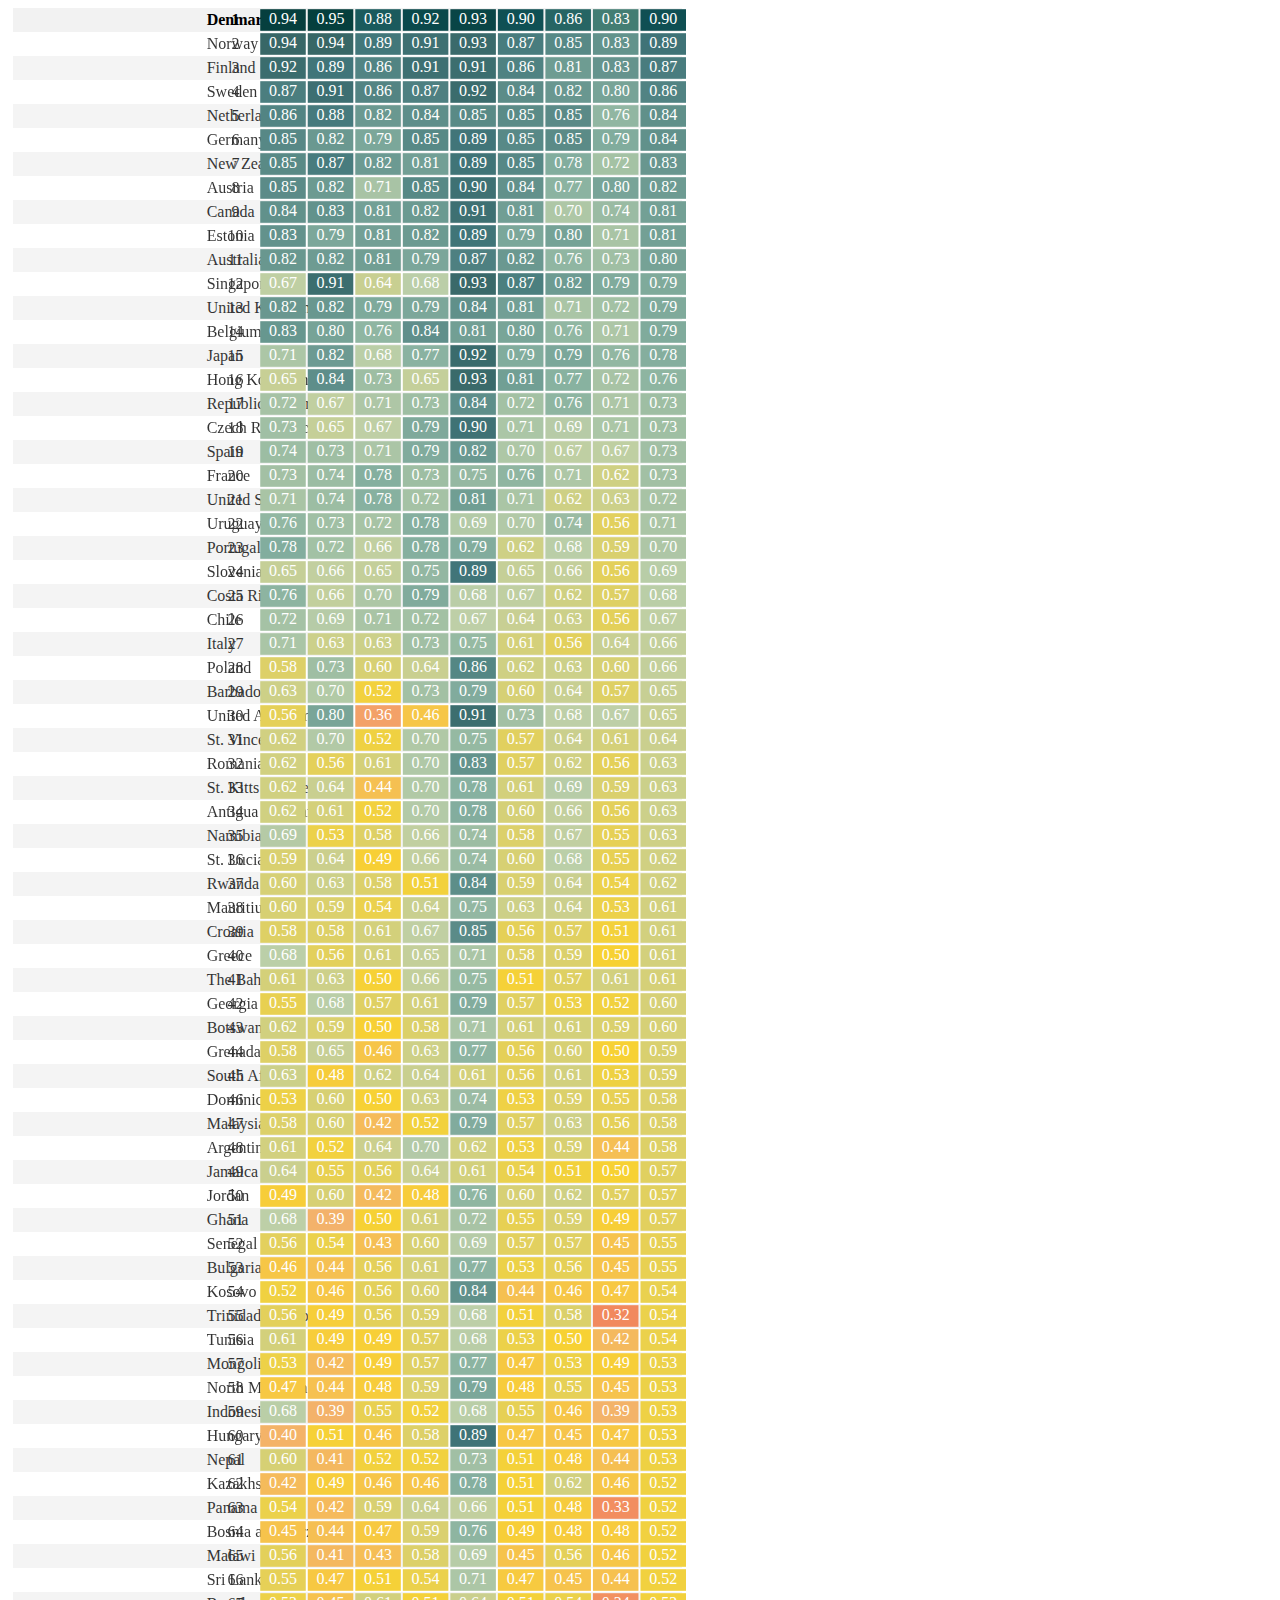
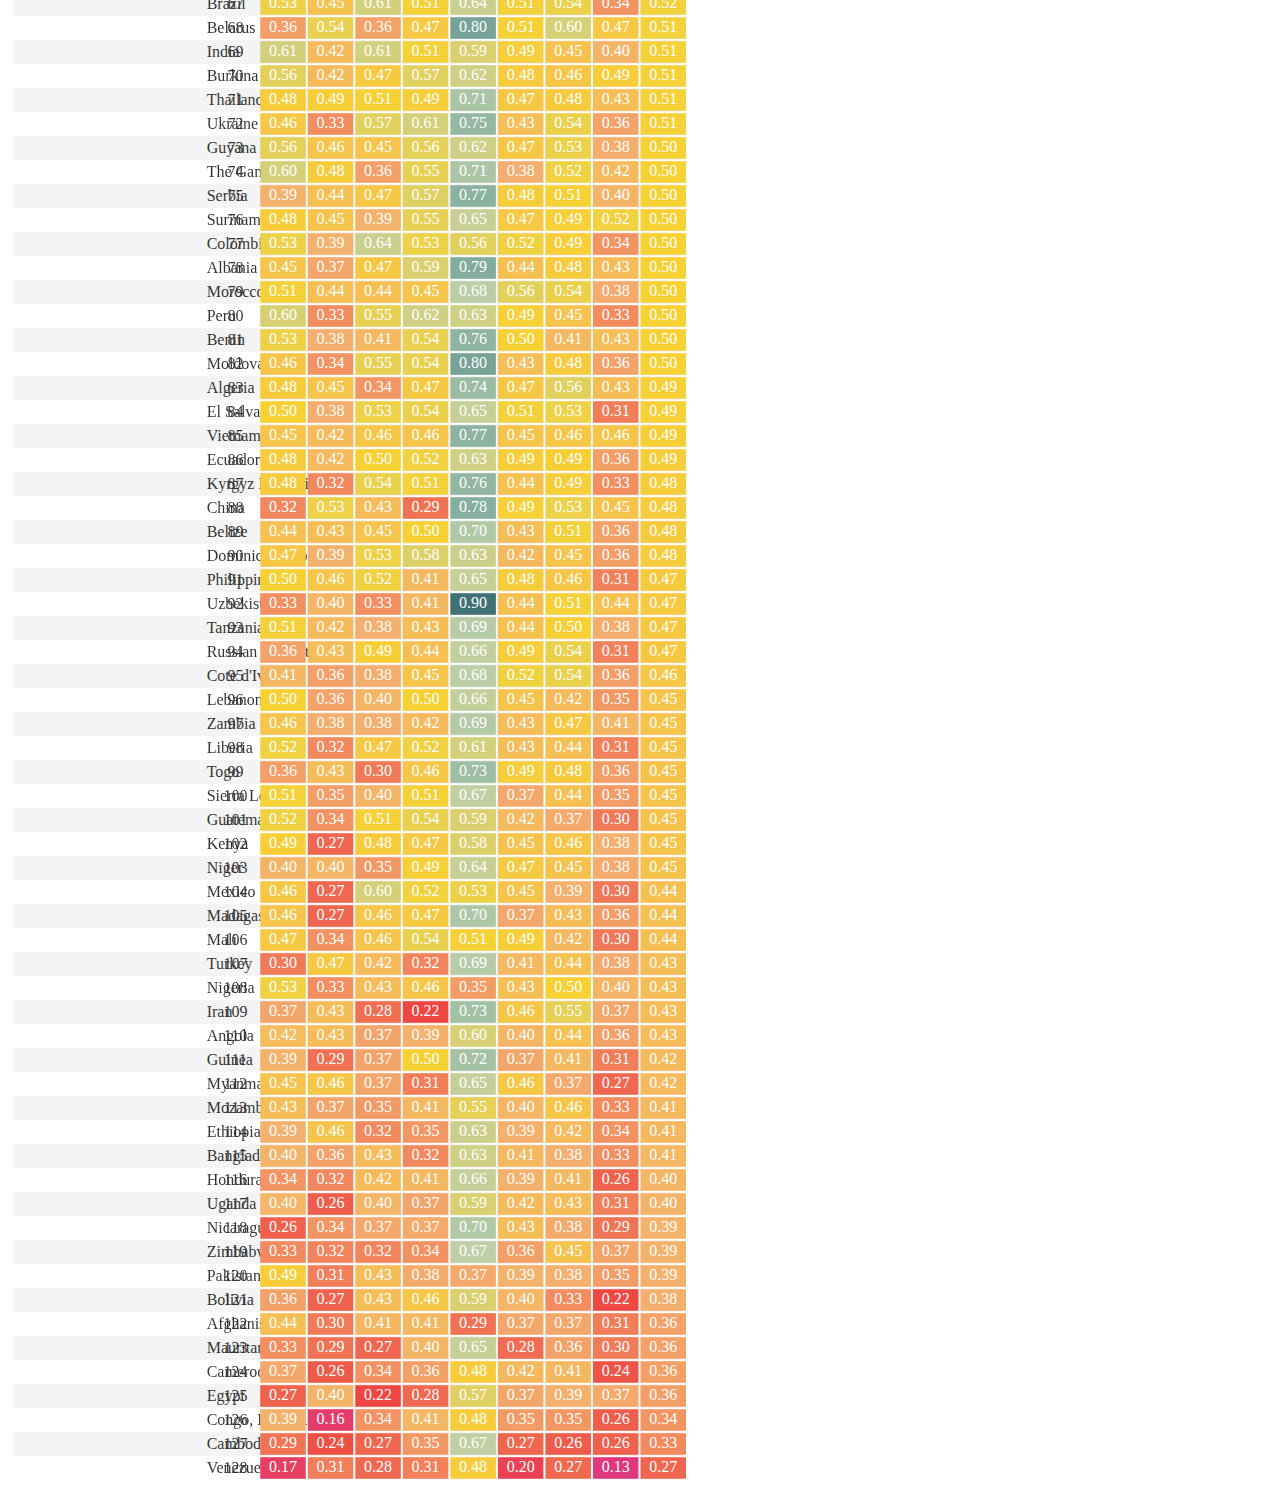
<file: bettychart.html>
<!DOCTYPE html>
<html lang="en">
<head>
    <meta charset="UTF-8">
    <meta name="viewport" content="width=device-width, initial-scale=1.0">
    <title>Document</title>
</head>
<body>
    <svg height="3072" width="679"><g transform="translate(0, 0)" opacity="1"><rect fill="#f2f2f2" width="669" x="5" height="24"></rect><g transform="translate(0, 2.3999999999999986)"><text class="textLabel both" x="198.7" y="14.400000000000002" style="cursor: pointer; font-weight: 900;">Denmark</text><g transform="translate(203.7, 0)" class="tableCell"><text x="23.765" y="14.400000000000002" style="text-anchor: middle; font-weight: 700;">1</text></g><g transform="translate(251.23, 0)" class="tableCell"><rect width="45.53" height="21.6" y="-1.1999999999999993" x="1" fill="rgb(6, 63, 62)"></rect><text x="23.765" y="13.900000000000002" style="text-anchor: middle; fill: rgb(255, 255, 255);">0.94</text></g><g transform="translate(298.76, 0)" class="tableCell"><rect width="45.53" height="21.6" y="-1.1999999999999993" x="1" fill="rgb(5, 63, 61)"></rect><text x="23.765" y="13.900000000000002" style="text-anchor: middle; fill: rgb(255, 255, 255);">0.95</text></g><g transform="translate(346.28999999999996, 0)" class="tableCell"><rect width="45.53" height="21.6" y="-1.1999999999999993" x="1" fill="rgb(26, 90, 93)"></rect><text x="23.765" y="13.900000000000002" style="text-anchor: middle; fill: rgb(255, 255, 255);">0.88</text></g><g transform="translate(393.82, 0)" class="tableCell"><rect width="45.53" height="21.6" y="-1.1999999999999993" x="1" fill="rgb(11, 73, 75)"></rect><text x="23.765" y="13.900000000000002" style="text-anchor: middle; fill: rgb(255, 255, 255);">0.92</text></g><g transform="translate(441.35, 0)" class="tableCell"><rect width="45.53" height="21.6" y="-1.1999999999999993" x="1" fill="rgb(9, 69, 70)"></rect><text x="23.765" y="13.900000000000002" style="text-anchor: middle; fill: rgb(255, 255, 255);">0.93</text></g><g transform="translate(488.88, 0)" class="tableCell"><rect width="45.53" height="21.6" y="-1.1999999999999993" x="1" fill="rgb(15, 80, 84)"></rect><text x="23.765" y="13.900000000000002" style="text-anchor: middle; fill: rgb(255, 255, 255);">0.90</text></g><g transform="translate(536.4100000000001, 0)" class="tableCell"><rect width="45.53" height="21.6" y="-1.1999999999999993" x="1" fill="rgb(38, 101, 100)"></rect><text x="23.765" y="13.900000000000002" style="text-anchor: middle; fill: rgb(255, 255, 255);">0.86</text></g><g transform="translate(583.94, 0)" class="tableCell"><rect width="45.53" height="21.6" y="-1.1999999999999993" x="1" fill="rgb(67, 125, 115)"></rect><text x="23.765" y="13.900000000000002" style="text-anchor: middle; fill: rgb(255, 255, 255);">0.83</text></g><g transform="translate(631.47, 0)" class="tableCell"><rect width="45.53" height="21.6" y="-1.1999999999999993" x="1" fill="rgb(15, 79, 83)"></rect><text x="23.765" y="13.900000000000002" style="text-anchor: middle; fill: rgb(255, 255, 255);">0.90</text></g></g></g><g transform="translate(0, 24)" opacity="0.8"><g transform="translate(0, 2.3999999999999986)"><text class="textLabel both" x="198.7" y="14.400000000000002" style="cursor: pointer;">Norway</text><g transform="translate(203.7, 0)" class="tableCell"><text x="23.765" y="14.400000000000002" style="text-anchor: middle;">2</text></g><g transform="translate(251.23, 0)" class="tableCell"><rect width="45.53" height="21.6" y="-1.1999999999999993" x="1" fill="rgb(7, 66, 65)"></rect><text x="23.765" y="13.900000000000002" style="text-anchor: middle; fill: rgb(255, 255, 255);">0.94</text></g><g transform="translate(298.76, 0)" class="tableCell"><rect width="45.53" height="21.6" y="-1.1999999999999993" x="1" fill="rgb(7, 65, 64)"></rect><text x="23.765" y="13.900000000000002" style="text-anchor: middle; fill: rgb(255, 255, 255);">0.94</text></g><g transform="translate(346.28999999999996, 0)" class="tableCell"><rect width="45.53" height="21.6" y="-1.1999999999999993" x="1" fill="rgb(19, 85, 89)"></rect><text x="23.765" y="13.900000000000002" style="text-anchor: middle; fill: rgb(255, 255, 255);">0.89</text></g><g transform="translate(393.82, 0)" class="tableCell"><rect width="45.53" height="21.6" y="-1.1999999999999993" x="1" fill="rgb(14, 77, 79)"></rect><text x="23.765" y="13.900000000000002" style="text-anchor: middle; fill: rgb(255, 255, 255);">0.91</text></g><g transform="translate(441.35, 0)" class="tableCell"><rect width="45.53" height="21.6" y="-1.1999999999999993" x="1" fill="rgb(9, 69, 70)"></rect><text x="23.765" y="13.900000000000002" style="text-anchor: middle; fill: rgb(255, 255, 255);">0.93</text></g><g transform="translate(488.88, 0)" class="tableCell"><rect width="45.53" height="21.6" y="-1.1999999999999993" x="1" fill="rgb(27, 92, 94)"></rect><text x="23.765" y="13.900000000000002" style="text-anchor: middle; fill: rgb(255, 255, 255);">0.87</text></g><g transform="translate(536.4100000000001, 0)" class="tableCell"><rect width="45.53" height="21.6" y="-1.1999999999999993" x="1" fill="rgb(46, 108, 104)"></rect><text x="23.765" y="13.900000000000002" style="text-anchor: middle; fill: rgb(255, 255, 255);">0.85</text></g><g transform="translate(583.94, 0)" class="tableCell"><rect width="45.53" height="21.6" y="-1.1999999999999993" x="1" fill="rgb(60, 120, 112)"></rect><text x="23.765" y="13.900000000000002" style="text-anchor: middle; fill: rgb(255, 255, 255);">0.83</text></g><g transform="translate(631.47, 0)" class="tableCell"><rect width="45.53" height="21.6" y="-1.1999999999999993" x="1" fill="rgb(16, 81, 85)"></rect><text x="23.765" y="13.900000000000002" style="text-anchor: middle; fill: rgb(255, 255, 255);">0.89</text></g></g></g><g transform="translate(0, 48)" opacity="0.8"><rect fill="#f2f2f2" width="669" x="5" height="24"></rect><g transform="translate(0, 2.3999999999999986)"><text class="textLabel both" x="198.7" y="14.400000000000002" style="cursor: pointer;">Finland</text><g transform="translate(203.7, 0)" class="tableCell"><text x="23.765" y="14.400000000000002" style="text-anchor: middle;">3</text></g><g transform="translate(251.23, 0)" class="tableCell"><rect width="45.53" height="21.6" y="-1.1999999999999993" x="1" fill="rgb(11, 73, 74)"></rect><text x="23.765" y="13.900000000000002" style="text-anchor: middle; fill: rgb(255, 255, 255);">0.92</text></g><g transform="translate(298.76, 0)" class="tableCell"><rect width="45.53" height="21.6" y="-1.1999999999999993" x="1" fill="rgb(17, 83, 88)"></rect><text x="23.765" y="13.900000000000002" style="text-anchor: middle; fill: rgb(255, 255, 255);">0.89</text></g><g transform="translate(346.28999999999996, 0)" class="tableCell"><rect width="45.53" height="21.6" y="-1.1999999999999993" x="1" fill="rgb(40, 102, 101)"></rect><text x="23.765" y="13.900000000000002" style="text-anchor: middle; fill: rgb(255, 255, 255);">0.86</text></g><g transform="translate(393.82, 0)" class="tableCell"><rect width="45.53" height="21.6" y="-1.1999999999999993" x="1" fill="rgb(14, 77, 80)"></rect><text x="23.765" y="13.900000000000002" style="text-anchor: middle; fill: rgb(255, 255, 255);">0.91</text></g><g transform="translate(441.35, 0)" class="tableCell"><rect width="45.53" height="21.6" y="-1.1999999999999993" x="1" fill="rgb(12, 74, 76)"></rect><text x="23.765" y="13.900000000000002" style="text-anchor: middle; fill: rgb(255, 255, 255);">0.91</text></g><g transform="translate(488.88, 0)" class="tableCell"><rect width="45.53" height="21.6" y="-1.1999999999999993" x="1" fill="rgb(36, 99, 99)"></rect><text x="23.765" y="13.900000000000002" style="text-anchor: middle; fill: rgb(255, 255, 255);">0.86</text></g><g transform="translate(536.4100000000001, 0)" class="tableCell"><rect width="45.53" height="21.6" y="-1.1999999999999993" x="1" fill="rgb(75, 132, 120)"></rect><text x="23.765" y="13.900000000000002" style="text-anchor: middle; fill: rgb(255, 255, 255);">0.81</text></g><g transform="translate(583.94, 0)" class="tableCell"><rect width="45.53" height="21.6" y="-1.1999999999999993" x="1" fill="rgb(63, 121, 113)"></rect><text x="23.765" y="13.900000000000002" style="text-anchor: middle; fill: rgb(255, 255, 255);">0.83</text></g><g transform="translate(631.47, 0)" class="tableCell"><rect width="45.53" height="21.6" y="-1.1999999999999993" x="1" fill="rgb(28, 92, 94)"></rect><text x="23.765" y="13.900000000000002" style="text-anchor: middle; fill: rgb(255, 255, 255);">0.87</text></g></g></g><g transform="translate(0, 72)" opacity="0.8"><g transform="translate(0, 2.3999999999999986)"><text class="textLabel both" x="198.7" y="14.400000000000002" style="cursor: pointer;">Sweden</text><g transform="translate(203.7, 0)" class="tableCell"><text x="23.765" y="14.400000000000002" style="text-anchor: middle;">4</text></g><g transform="translate(251.23, 0)" class="tableCell"><rect width="45.53" height="21.6" y="-1.1999999999999993" x="1" fill="rgb(30, 94, 96)"></rect><text x="23.765" y="13.900000000000002" style="text-anchor: middle; fill: rgb(255, 255, 255);">0.87</text></g><g transform="translate(298.76, 0)" class="tableCell"><rect width="45.53" height="21.6" y="-1.1999999999999993" x="1" fill="rgb(13, 76, 79)"></rect><text x="23.765" y="13.900000000000002" style="text-anchor: middle; fill: rgb(255, 255, 255);">0.91</text></g><g transform="translate(346.28999999999996, 0)" class="tableCell"><rect width="45.53" height="21.6" y="-1.1999999999999993" x="1" fill="rgb(40, 102, 101)"></rect><text x="23.765" y="13.900000000000002" style="text-anchor: middle; fill: rgb(255, 255, 255);">0.86</text></g><g transform="translate(393.82, 0)" class="tableCell"><rect width="45.53" height="21.6" y="-1.1999999999999993" x="1" fill="rgb(34, 97, 98)"></rect><text x="23.765" y="13.900000000000002" style="text-anchor: middle; fill: rgb(255, 255, 255);">0.87</text></g><g transform="translate(441.35, 0)" class="tableCell"><rect width="45.53" height="21.6" y="-1.1999999999999993" x="1" fill="rgb(11, 72, 73)"></rect><text x="23.765" y="13.900000000000002" style="text-anchor: middle; fill: rgb(255, 255, 255);">0.92</text></g><g transform="translate(488.88, 0)" class="tableCell"><rect width="45.53" height="21.6" y="-1.1999999999999993" x="1" fill="rgb(52, 112, 107)"></rect><text x="23.765" y="13.900000000000002" style="text-anchor: middle; fill: rgb(255, 255, 255);">0.84</text></g><g transform="translate(536.4100000000001, 0)" class="tableCell"><rect width="45.53" height="21.6" y="-1.1999999999999993" x="1" fill="rgb(68, 126, 117)"></rect><text x="23.765" y="13.900000000000002" style="text-anchor: middle; fill: rgb(255, 255, 255);">0.82</text></g><g transform="translate(583.94, 0)" class="tableCell"><rect width="45.53" height="21.6" y="-1.1999999999999993" x="1" fill="rgb(86, 141, 126)"></rect><text x="23.765" y="13.900000000000002" style="text-anchor: middle; fill: rgb(255, 255, 255);">0.80</text></g><g transform="translate(631.47, 0)" class="tableCell"><rect width="45.53" height="21.6" y="-1.1999999999999993" x="1" fill="rgb(38, 101, 100)"></rect><text x="23.765" y="13.900000000000002" style="text-anchor: middle; fill: rgb(255, 255, 255);">0.86</text></g></g></g><g transform="translate(0, 96)" opacity="0.8"><rect fill="#f2f2f2" width="669" x="5" height="24"></rect><g transform="translate(0, 2.3999999999999986)"><text class="textLabel both" x="198.7" y="14.400000000000002" style="cursor: pointer;">Netherlands</text><g transform="translate(203.7, 0)" class="tableCell"><text x="23.765" y="14.400000000000002" style="text-anchor: middle;">5</text></g><g transform="translate(251.23, 0)" class="tableCell"><rect width="45.53" height="21.6" y="-1.1999999999999993" x="1" fill="rgb(39, 102, 101)"></rect><text x="23.765" y="13.900000000000002" style="text-anchor: middle; fill: rgb(255, 255, 255);">0.86</text></g><g transform="translate(298.76, 0)" class="tableCell"><rect width="45.53" height="21.6" y="-1.1999999999999993" x="1" fill="rgb(25, 90, 93)"></rect><text x="23.765" y="13.900000000000002" style="text-anchor: middle; fill: rgb(255, 255, 255);">0.88</text></g><g transform="translate(346.28999999999996, 0)" class="tableCell"><rect width="45.53" height="21.6" y="-1.1999999999999993" x="1" fill="rgb(69, 127, 117)"></rect><text x="23.765" y="13.900000000000002" style="text-anchor: middle; fill: rgb(255, 255, 255);">0.82</text></g><g transform="translate(393.82, 0)" class="tableCell"><rect width="45.53" height="21.6" y="-1.1999999999999993" x="1" fill="rgb(55, 115, 109)"></rect><text x="23.765" y="13.900000000000002" style="text-anchor: middle; fill: rgb(255, 255, 255);">0.84</text></g><g transform="translate(441.35, 0)" class="tableCell"><rect width="45.53" height="21.6" y="-1.1999999999999993" x="1" fill="rgb(48, 109, 105)"></rect><text x="23.765" y="13.900000000000002" style="text-anchor: middle; fill: rgb(255, 255, 255);">0.85</text></g><g transform="translate(488.88, 0)" class="tableCell"><rect width="45.53" height="21.6" y="-1.1999999999999993" x="1" fill="rgb(50, 111, 106)"></rect><text x="23.765" y="13.900000000000002" style="text-anchor: middle; fill: rgb(255, 255, 255);">0.85</text></g><g transform="translate(536.4100000000001, 0)" class="tableCell"><rect width="45.53" height="21.6" y="-1.1999999999999993" x="1" fill="rgb(49, 110, 106)"></rect><text x="23.765" y="13.900000000000002" style="text-anchor: middle; fill: rgb(255, 255, 255);">0.85</text></g><g transform="translate(583.94, 0)" class="tableCell"><rect width="45.53" height="21.6" y="-1.1999999999999993" x="1" fill="rgb(118, 165, 139)"></rect><text x="23.765" y="13.900000000000002" style="text-anchor: middle; fill: rgb(255, 255, 255);">0.76</text></g><g transform="translate(631.47, 0)" class="tableCell"><rect width="45.53" height="21.6" y="-1.1999999999999993" x="1" fill="rgb(57, 117, 110)"></rect><text x="23.765" y="13.900000000000002" style="text-anchor: middle; fill: rgb(255, 255, 255);">0.84</text></g></g></g><g transform="translate(0, 120)" opacity="0.8"><g transform="translate(0, 2.3999999999999986)"><text class="textLabel both" x="198.7" y="14.400000000000002" style="cursor: pointer;">Germany</text><g transform="translate(203.7, 0)" class="tableCell"><text x="23.765" y="14.400000000000002" style="text-anchor: middle;">6</text></g><g transform="translate(251.23, 0)" class="tableCell"><rect width="45.53" height="21.6" y="-1.1999999999999993" x="1" fill="rgb(45, 107, 104)"></rect><text x="23.765" y="13.900000000000002" style="text-anchor: middle; fill: rgb(255, 255, 255);">0.85</text></g><g transform="translate(298.76, 0)" class="tableCell"><rect width="45.53" height="21.6" y="-1.1999999999999993" x="1" fill="rgb(69, 127, 117)"></rect><text x="23.765" y="13.900000000000002" style="text-anchor: middle; fill: rgb(255, 255, 255);">0.82</text></g><g transform="translate(346.28999999999996, 0)" class="tableCell"><rect width="45.53" height="21.6" y="-1.1999999999999993" x="1" fill="rgb(91, 146, 129)"></rect><text x="23.765" y="13.900000000000002" style="text-anchor: middle; fill: rgb(255, 255, 255);">0.79</text></g><g transform="translate(393.82, 0)" class="tableCell"><rect width="45.53" height="21.6" y="-1.1999999999999993" x="1" fill="rgb(46, 108, 104)"></rect><text x="23.765" y="13.900000000000002" style="text-anchor: middle; fill: rgb(255, 255, 255);">0.85</text></g><g transform="translate(441.35, 0)" class="tableCell"><rect width="45.53" height="21.6" y="-1.1999999999999993" x="1" fill="rgb(18, 83, 88)"></rect><text x="23.765" y="13.900000000000002" style="text-anchor: middle; fill: rgb(255, 255, 255);">0.89</text></g><g transform="translate(488.88, 0)" class="tableCell"><rect width="45.53" height="21.6" y="-1.1999999999999993" x="1" fill="rgb(47, 108, 105)"></rect><text x="23.765" y="13.900000000000002" style="text-anchor: middle; fill: rgb(255, 255, 255);">0.85</text></g><g transform="translate(536.4100000000001, 0)" class="tableCell"><rect width="45.53" height="21.6" y="-1.1999999999999993" x="1" fill="rgb(50, 111, 106)"></rect><text x="23.765" y="13.900000000000002" style="text-anchor: middle; fill: rgb(255, 255, 255);">0.85</text></g><g transform="translate(583.94, 0)" class="tableCell"><rect width="45.53" height="21.6" y="-1.1999999999999993" x="1" fill="rgb(98, 152, 133)"></rect><text x="23.765" y="13.900000000000002" style="text-anchor: middle; fill: rgb(255, 255, 255);">0.79</text></g><g transform="translate(631.47, 0)" class="tableCell"><rect width="45.53" height="21.6" y="-1.1999999999999993" x="1" fill="rgb(58, 118, 111)"></rect><text x="23.765" y="13.900000000000002" style="text-anchor: middle; fill: rgb(255, 255, 255);">0.84</text></g></g></g><g transform="translate(0, 144)" opacity="0.8"><rect fill="#f2f2f2" width="669" x="5" height="24"></rect><g transform="translate(0, 2.3999999999999986)"><text class="textLabel both" x="198.7" y="14.400000000000002" style="cursor: pointer;">New Zealand</text><g transform="translate(203.7, 0)" class="tableCell"><text x="23.765" y="14.400000000000002" style="text-anchor: middle;">7</text></g><g transform="translate(251.23, 0)" class="tableCell"><rect width="45.53" height="21.6" y="-1.1999999999999993" x="1" fill="rgb(48, 109, 105)"></rect><text x="23.765" y="13.900000000000002" style="text-anchor: middle; fill: rgb(255, 255, 255);">0.85</text></g><g transform="translate(298.76, 0)" class="tableCell"><rect width="45.53" height="21.6" y="-1.1999999999999993" x="1" fill="rgb(27, 92, 94)"></rect><text x="23.765" y="13.900000000000002" style="text-anchor: middle; fill: rgb(255, 255, 255);">0.87</text></g><g transform="translate(346.28999999999996, 0)" class="tableCell"><rect width="45.53" height="21.6" y="-1.1999999999999993" x="1" fill="rgb(72, 130, 119)"></rect><text x="23.765" y="13.900000000000002" style="text-anchor: middle; fill: rgb(255, 255, 255);">0.82</text></g><g transform="translate(393.82, 0)" class="tableCell"><rect width="45.53" height="21.6" y="-1.1999999999999993" x="1" fill="rgb(80, 136, 123)"></rect><text x="23.765" y="13.900000000000002" style="text-anchor: middle; fill: rgb(255, 255, 255);">0.81</text></g><g transform="translate(441.35, 0)" class="tableCell"><rect width="45.53" height="21.6" y="-1.1999999999999993" x="1" fill="rgb(17, 82, 86)"></rect><text x="23.765" y="13.900000000000002" style="text-anchor: middle; fill: rgb(255, 255, 255);">0.89</text></g><g transform="translate(488.88, 0)" class="tableCell"><rect width="45.53" height="21.6" y="-1.1999999999999993" x="1" fill="rgb(45, 107, 104)"></rect><text x="23.765" y="13.900000000000002" style="text-anchor: middle; fill: rgb(255, 255, 255);">0.85</text></g><g transform="translate(536.4100000000001, 0)" class="tableCell"><rect width="45.53" height="21.6" y="-1.1999999999999993" x="1" fill="rgb(100, 153, 134)"></rect><text x="23.765" y="13.900000000000002" style="text-anchor: middle; fill: rgb(255, 255, 255);">0.78</text></g><g transform="translate(583.94, 0)" class="tableCell"><rect width="45.53" height="21.6" y="-1.1999999999999993" x="1" fill="rgb(142, 179, 142)"></rect><text x="23.765" y="13.900000000000002" style="text-anchor: middle; fill: rgb(255, 255, 255);">0.72</text></g><g transform="translate(631.47, 0)" class="tableCell"><rect width="45.53" height="21.6" y="-1.1999999999999993" x="1" fill="rgb(67, 125, 116)"></rect><text x="23.765" y="13.900000000000002" style="text-anchor: middle; fill: rgb(255, 255, 255);">0.83</text></g></g></g><g transform="translate(0, 168)" opacity="0.8"><g transform="translate(0, 2.3999999999999986)"><text class="textLabel both" x="198.7" y="14.400000000000002" style="cursor: pointer;">Austria</text><g transform="translate(203.7, 0)" class="tableCell"><text x="23.765" y="14.400000000000002" style="text-anchor: middle;">8</text></g><g transform="translate(251.23, 0)" class="tableCell"><rect width="45.53" height="21.6" y="-1.1999999999999993" x="1" fill="rgb(50, 111, 107)"></rect><text x="23.765" y="13.900000000000002" style="text-anchor: middle; fill: rgb(255, 255, 255);">0.85</text></g><g transform="translate(298.76, 0)" class="tableCell"><rect width="45.53" height="21.6" y="-1.1999999999999993" x="1" fill="rgb(72, 129, 118)"></rect><text x="23.765" y="13.900000000000002" style="text-anchor: middle; fill: rgb(255, 255, 255);">0.82</text></g><g transform="translate(346.28999999999996, 0)" class="tableCell"><rect width="45.53" height="21.6" y="-1.1999999999999993" x="1" fill="rgb(147, 181, 143)"></rect><text x="23.765" y="13.900000000000002" style="text-anchor: middle; fill: rgb(255, 255, 255);">0.71</text></g><g transform="translate(393.82, 0)" class="tableCell"><rect width="45.53" height="21.6" y="-1.1999999999999993" x="1" fill="rgb(46, 108, 104)"></rect><text x="23.765" y="13.900000000000002" style="text-anchor: middle; fill: rgb(255, 255, 255);">0.85</text></g><g transform="translate(441.35, 0)" class="tableCell"><rect width="45.53" height="21.6" y="-1.1999999999999993" x="1" fill="rgb(14, 78, 81)"></rect><text x="23.765" y="13.900000000000002" style="text-anchor: middle; fill: rgb(255, 255, 255);">0.90</text></g><g transform="translate(488.88, 0)" class="tableCell"><rect width="45.53" height="21.6" y="-1.1999999999999993" x="1" fill="rgb(59, 118, 111)"></rect><text x="23.765" y="13.900000000000002" style="text-anchor: middle; fill: rgb(255, 255, 255);">0.84</text></g><g transform="translate(536.4100000000001, 0)" class="tableCell"><rect width="45.53" height="21.6" y="-1.1999999999999993" x="1" fill="rgb(111, 161, 138)"></rect><text x="23.765" y="13.900000000000002" style="text-anchor: middle; fill: rgb(255, 255, 255);">0.77</text></g><g transform="translate(583.94, 0)" class="tableCell"><rect width="45.53" height="21.6" y="-1.1999999999999993" x="1" fill="rgb(87, 142, 127)"></rect><text x="23.765" y="13.900000000000002" style="text-anchor: middle; fill: rgb(255, 255, 255);">0.80</text></g><g transform="translate(631.47, 0)" class="tableCell"><rect width="45.53" height="21.6" y="-1.1999999999999993" x="1" fill="rgb(73, 130, 119)"></rect><text x="23.765" y="13.900000000000002" style="text-anchor: middle; fill: rgb(255, 255, 255);">0.82</text></g></g></g><g transform="translate(0, 192)" opacity="0.8"><rect fill="#f2f2f2" width="669" x="5" height="24"></rect><g transform="translate(0, 2.3999999999999986)"><text class="textLabel both" x="198.7" y="14.400000000000002" style="cursor: pointer;">Canada</text><g transform="translate(203.7, 0)" class="tableCell"><text x="23.765" y="14.400000000000002" style="text-anchor: middle;">9</text></g><g transform="translate(251.23, 0)" class="tableCell"><rect width="45.53" height="21.6" y="-1.1999999999999993" x="1" fill="rgb(58, 118, 111)"></rect><text x="23.765" y="13.900000000000002" style="text-anchor: middle; fill: rgb(255, 255, 255);">0.84</text></g><g transform="translate(298.76, 0)" class="tableCell"><rect width="45.53" height="21.6" y="-1.1999999999999993" x="1" fill="rgb(59, 119, 112)"></rect><text x="23.765" y="13.900000000000002" style="text-anchor: middle; fill: rgb(255, 255, 255);">0.83</text></g><g transform="translate(346.28999999999996, 0)" class="tableCell"><rect width="45.53" height="21.6" y="-1.1999999999999993" x="1" fill="rgb(81, 137, 124)"></rect><text x="23.765" y="13.900000000000002" style="text-anchor: middle; fill: rgb(255, 255, 255);">0.81</text></g><g transform="translate(393.82, 0)" class="tableCell"><rect width="45.53" height="21.6" y="-1.1999999999999993" x="1" fill="rgb(71, 129, 118)"></rect><text x="23.765" y="13.900000000000002" style="text-anchor: middle; fill: rgb(255, 255, 255);">0.82</text></g><g transform="translate(441.35, 0)" class="tableCell"><rect width="45.53" height="21.6" y="-1.1999999999999993" x="1" fill="rgb(14, 77, 80)"></rect><text x="23.765" y="13.900000000000002" style="text-anchor: middle; fill: rgb(255, 255, 255);">0.91</text></g><g transform="translate(488.88, 0)" class="tableCell"><rect width="45.53" height="21.6" y="-1.1999999999999993" x="1" fill="rgb(78, 134, 122)"></rect><text x="23.765" y="13.900000000000002" style="text-anchor: middle; fill: rgb(255, 255, 255);">0.81</text></g><g transform="translate(536.4100000000001, 0)" class="tableCell"><rect width="45.53" height="21.6" y="-1.1999999999999993" x="1" fill="rgb(154, 186, 144)"></rect><text x="23.765" y="13.900000000000002" style="text-anchor: middle; fill: rgb(255, 255, 255);">0.70</text></g><g transform="translate(583.94, 0)" class="tableCell"><rect width="45.53" height="21.6" y="-1.1999999999999993" x="1" fill="rgb(130, 171, 141)"></rect><text x="23.765" y="13.900000000000002" style="text-anchor: middle; fill: rgb(255, 255, 255);">0.74</text></g><g transform="translate(631.47, 0)" class="tableCell"><rect width="45.53" height="21.6" y="-1.1999999999999993" x="1" fill="rgb(81, 137, 123)"></rect><text x="23.765" y="13.900000000000002" style="text-anchor: middle; fill: rgb(255, 255, 255);">0.81</text></g></g></g><g transform="translate(0, 216)" opacity="0.8"><g transform="translate(0, 2.3999999999999986)"><text class="textLabel both" x="198.7" y="14.400000000000002" style="cursor: pointer;">Estonia</text><g transform="translate(203.7, 0)" class="tableCell"><text x="23.765" y="14.400000000000002" style="text-anchor: middle;">10</text></g><g transform="translate(251.23, 0)" class="tableCell"><rect width="45.53" height="21.6" y="-1.1999999999999993" x="1" fill="rgb(60, 119, 112)"></rect><text x="23.765" y="13.900000000000002" style="text-anchor: middle; fill: rgb(255, 255, 255);">0.83</text></g><g transform="translate(298.76, 0)" class="tableCell"><rect width="45.53" height="21.6" y="-1.1999999999999993" x="1" fill="rgb(92, 146, 129)"></rect><text x="23.765" y="13.900000000000002" style="text-anchor: middle; fill: rgb(255, 255, 255);">0.79</text></g><g transform="translate(346.28999999999996, 0)" class="tableCell"><rect width="45.53" height="21.6" y="-1.1999999999999993" x="1" fill="rgb(80, 136, 123)"></rect><text x="23.765" y="13.900000000000002" style="text-anchor: middle; fill: rgb(255, 255, 255);">0.81</text></g><g transform="translate(393.82, 0)" class="tableCell"><rect width="45.53" height="21.6" y="-1.1999999999999993" x="1" fill="rgb(72, 129, 118)"></rect><text x="23.765" y="13.900000000000002" style="text-anchor: middle; fill: rgb(255, 255, 255);">0.82</text></g><g transform="translate(441.35, 0)" class="tableCell"><rect width="45.53" height="21.6" y="-1.1999999999999993" x="1" fill="rgb(17, 83, 87)"></rect><text x="23.765" y="13.900000000000002" style="text-anchor: middle; fill: rgb(255, 255, 255);">0.89</text></g><g transform="translate(488.88, 0)" class="tableCell"><rect width="45.53" height="21.6" y="-1.1999999999999993" x="1" fill="rgb(91, 145, 129)"></rect><text x="23.765" y="13.900000000000002" style="text-anchor: middle; fill: rgb(255, 255, 255);">0.79</text></g><g transform="translate(536.4100000000001, 0)" class="tableCell"><rect width="45.53" height="21.6" y="-1.1999999999999993" x="1" fill="rgb(83, 139, 124)"></rect><text x="23.765" y="13.900000000000002" style="text-anchor: middle; fill: rgb(255, 255, 255);">0.80</text></g><g transform="translate(583.94, 0)" class="tableCell"><rect width="45.53" height="21.6" y="-1.1999999999999993" x="1" fill="rgb(148, 182, 143)"></rect><text x="23.765" y="13.900000000000002" style="text-anchor: middle; fill: rgb(255, 255, 255);">0.71</text></g><g transform="translate(631.47, 0)" class="tableCell"><rect width="45.53" height="21.6" y="-1.1999999999999993" x="1" fill="rgb(81, 137, 123)"></rect><text x="23.765" y="13.900000000000002" style="text-anchor: middle; fill: rgb(255, 255, 255);">0.81</text></g></g></g><g transform="translate(0, 240)" opacity="0.8"><rect fill="#f2f2f2" width="669" x="5" height="24"></rect><g transform="translate(0, 2.3999999999999986)"><text class="textLabel both" x="198.7" y="14.400000000000002" style="cursor: pointer;">Australia</text><g transform="translate(203.7, 0)" class="tableCell"><text x="23.765" y="14.400000000000002" style="text-anchor: middle;">11</text></g><g transform="translate(251.23, 0)" class="tableCell"><rect width="45.53" height="21.6" y="-1.1999999999999993" x="1" fill="rgb(68, 126, 116)"></rect><text x="23.765" y="13.900000000000002" style="text-anchor: middle; fill: rgb(255, 255, 255);">0.82</text></g><g transform="translate(298.76, 0)" class="tableCell"><rect width="45.53" height="21.6" y="-1.1999999999999993" x="1" fill="rgb(74, 131, 120)"></rect><text x="23.765" y="13.900000000000002" style="text-anchor: middle; fill: rgb(255, 255, 255);">0.82</text></g><g transform="translate(346.28999999999996, 0)" class="tableCell"><rect width="45.53" height="21.6" y="-1.1999999999999993" x="1" fill="rgb(78, 134, 121)"></rect><text x="23.765" y="13.900000000000002" style="text-anchor: middle; fill: rgb(255, 255, 255);">0.81</text></g><g transform="translate(393.82, 0)" class="tableCell"><rect width="45.53" height="21.6" y="-1.1999999999999993" x="1" fill="rgb(91, 145, 129)"></rect><text x="23.765" y="13.900000000000002" style="text-anchor: middle; fill: rgb(255, 255, 255);">0.79</text></g><g transform="translate(441.35, 0)" class="tableCell"><rect width="45.53" height="21.6" y="-1.1999999999999993" x="1" fill="rgb(34, 97, 98)"></rect><text x="23.765" y="13.900000000000002" style="text-anchor: middle; fill: rgb(255, 255, 255);">0.87</text></g><g transform="translate(488.88, 0)" class="tableCell"><rect width="45.53" height="21.6" y="-1.1999999999999993" x="1" fill="rgb(70, 127, 117)"></rect><text x="23.765" y="13.900000000000002" style="text-anchor: middle; fill: rgb(255, 255, 255);">0.82</text></g><g transform="translate(536.4100000000001, 0)" class="tableCell"><rect width="45.53" height="21.6" y="-1.1999999999999993" x="1" fill="rgb(117, 164, 139)"></rect><text x="23.765" y="13.900000000000002" style="text-anchor: middle; fill: rgb(255, 255, 255);">0.76</text></g><g transform="translate(583.94, 0)" class="tableCell"><rect width="45.53" height="21.6" y="-1.1999999999999993" x="1" fill="rgb(137, 176, 142)"></rect><text x="23.765" y="13.900000000000002" style="text-anchor: middle; fill: rgb(255, 255, 255);">0.73</text></g><g transform="translate(631.47, 0)" class="tableCell"><rect width="45.53" height="21.6" y="-1.1999999999999993" x="1" fill="rgb(84, 140, 125)"></rect><text x="23.765" y="13.900000000000002" style="text-anchor: middle; fill: rgb(255, 255, 255);">0.80</text></g></g></g><g transform="translate(0, 264)" opacity="0.8"><g transform="translate(0, 2.3999999999999986)"><text class="textLabel both" x="198.7" y="14.400000000000002" style="cursor: pointer;">Singapore</text><g transform="translate(203.7, 0)" class="tableCell"><text x="23.765" y="14.400000000000002" style="text-anchor: middle;">12</text></g><g transform="translate(251.23, 0)" class="tableCell"><rect width="45.53" height="21.6" y="-1.1999999999999993" x="1" fill="rgb(176, 196, 141)"></rect><text x="23.765" y="13.900000000000002" style="text-anchor: middle; fill: rgb(255, 255, 255);">0.67</text></g><g transform="translate(298.76, 0)" class="tableCell"><rect width="45.53" height="21.6" y="-1.1999999999999993" x="1" fill="rgb(12, 74, 76)"></rect><text x="23.765" y="13.900000000000002" style="text-anchor: middle; fill: rgb(255, 255, 255);">0.91</text></g><g transform="translate(346.28999999999996, 0)" class="tableCell"><rect width="45.53" height="21.6" y="-1.1999999999999993" x="1" fill="rgb(187, 196, 118)"></rect><text x="23.765" y="13.900000000000002" style="text-anchor: middle; fill: rgb(255, 255, 255);">0.64</text></g><g transform="translate(393.82, 0)" class="tableCell"><rect width="45.53" height="21.6" y="-1.1999999999999993" x="1" fill="rgb(170, 194, 147)"></rect><text x="23.765" y="13.900000000000002" style="text-anchor: middle; fill: rgb(255, 255, 255);">0.68</text></g><g transform="translate(441.35, 0)" class="tableCell"><rect width="45.53" height="21.6" y="-1.1999999999999993" x="1" fill="rgb(9, 68, 69)"></rect><text x="23.765" y="13.900000000000002" style="text-anchor: middle; fill: rgb(255, 255, 255);">0.93</text></g><g transform="translate(488.88, 0)" class="tableCell"><rect width="45.53" height="21.6" y="-1.1999999999999993" x="1" fill="rgb(31, 95, 96)"></rect><text x="23.765" y="13.900000000000002" style="text-anchor: middle; fill: rgb(255, 255, 255);">0.87</text></g><g transform="translate(536.4100000000001, 0)" class="tableCell"><rect width="45.53" height="21.6" y="-1.1999999999999993" x="1" fill="rgb(73, 130, 119)"></rect><text x="23.765" y="13.900000000000002" style="text-anchor: middle; fill: rgb(255, 255, 255);">0.82</text></g><g transform="translate(583.94, 0)" class="tableCell"><rect width="45.53" height="21.6" y="-1.1999999999999993" x="1" fill="rgb(97, 151, 132)"></rect><text x="23.765" y="13.900000000000002" style="text-anchor: middle; fill: rgb(255, 255, 255);">0.79</text></g><g transform="translate(631.47, 0)" class="tableCell"><rect width="45.53" height="21.6" y="-1.1999999999999993" x="1" fill="rgb(96, 149, 131)"></rect><text x="23.765" y="13.900000000000002" style="text-anchor: middle; fill: rgb(255, 255, 255);">0.79</text></g></g></g><g transform="translate(0, 288)" opacity="0.8"><rect fill="#f2f2f2" width="669" x="5" height="24"></rect><g transform="translate(0, 2.3999999999999986)"><text class="textLabel both" x="198.7" y="14.400000000000002" style="cursor: pointer;">United Kingdom</text><g transform="translate(203.7, 0)" class="tableCell"><text x="23.765" y="14.400000000000002" style="text-anchor: middle;">13</text></g><g transform="translate(251.23, 0)" class="tableCell"><rect width="45.53" height="21.6" y="-1.1999999999999993" x="1" fill="rgb(68, 126, 116)"></rect><text x="23.765" y="13.900000000000002" style="text-anchor: middle; fill: rgb(255, 255, 255);">0.82</text></g><g transform="translate(298.76, 0)" class="tableCell"><rect width="45.53" height="21.6" y="-1.1999999999999993" x="1" fill="rgb(68, 126, 116)"></rect><text x="23.765" y="13.900000000000002" style="text-anchor: middle; fill: rgb(255, 255, 255);">0.82</text></g><g transform="translate(346.28999999999996, 0)" class="tableCell"><rect width="45.53" height="21.6" y="-1.1999999999999993" x="1" fill="rgb(95, 149, 131)"></rect><text x="23.765" y="13.900000000000002" style="text-anchor: middle; fill: rgb(255, 255, 255);">0.79</text></g><g transform="translate(393.82, 0)" class="tableCell"><rect width="45.53" height="21.6" y="-1.1999999999999993" x="1" fill="rgb(92, 146, 129)"></rect><text x="23.765" y="13.900000000000002" style="text-anchor: middle; fill: rgb(255, 255, 255);">0.79</text></g><g transform="translate(441.35, 0)" class="tableCell"><rect width="45.53" height="21.6" y="-1.1999999999999993" x="1" fill="rgb(57, 117, 110)"></rect><text x="23.765" y="13.900000000000002" style="text-anchor: middle; fill: rgb(255, 255, 255);">0.84</text></g><g transform="translate(488.88, 0)" class="tableCell"><rect width="45.53" height="21.6" y="-1.1999999999999993" x="1" fill="rgb(80, 136, 123)"></rect><text x="23.765" y="13.900000000000002" style="text-anchor: middle; fill: rgb(255, 255, 255);">0.81</text></g><g transform="translate(536.4100000000001, 0)" class="tableCell"><rect width="45.53" height="21.6" y="-1.1999999999999993" x="1" fill="rgb(150, 183, 144)"></rect><text x="23.765" y="13.900000000000002" style="text-anchor: middle; fill: rgb(255, 255, 255);">0.71</text></g><g transform="translate(583.94, 0)" class="tableCell"><rect width="45.53" height="21.6" y="-1.1999999999999993" x="1" fill="rgb(141, 178, 142)"></rect><text x="23.765" y="13.900000000000002" style="text-anchor: middle; fill: rgb(255, 255, 255);">0.72</text></g><g transform="translate(631.47, 0)" class="tableCell"><rect width="45.53" height="21.6" y="-1.1999999999999993" x="1" fill="rgb(96, 149, 131)"></rect><text x="23.765" y="13.900000000000002" style="text-anchor: middle; fill: rgb(255, 255, 255);">0.79</text></g></g></g><g transform="translate(0, 312)" opacity="0.8"><g transform="translate(0, 2.3999999999999986)"><text class="textLabel both" x="198.7" y="14.400000000000002" style="cursor: pointer;">Belgium</text><g transform="translate(203.7, 0)" class="tableCell"><text x="23.765" y="14.400000000000002" style="text-anchor: middle;">14</text></g><g transform="translate(251.23, 0)" class="tableCell"><rect width="45.53" height="21.6" y="-1.1999999999999993" x="1" fill="rgb(66, 125, 115)"></rect><text x="23.765" y="13.900000000000002" style="text-anchor: middle; fill: rgb(255, 255, 255);">0.83</text></g><g transform="translate(298.76, 0)" class="tableCell"><rect width="45.53" height="21.6" y="-1.1999999999999993" x="1" fill="rgb(86, 141, 126)"></rect><text x="23.765" y="13.900000000000002" style="text-anchor: middle; fill: rgb(255, 255, 255);">0.80</text></g><g transform="translate(346.28999999999996, 0)" class="tableCell"><rect width="45.53" height="21.6" y="-1.1999999999999993" x="1" fill="rgb(116, 164, 139)"></rect><text x="23.765" y="13.900000000000002" style="text-anchor: middle; fill: rgb(255, 255, 255);">0.76</text></g><g transform="translate(393.82, 0)" class="tableCell"><rect width="45.53" height="21.6" y="-1.1999999999999993" x="1" fill="rgb(57, 116, 110)"></rect><text x="23.765" y="13.900000000000002" style="text-anchor: middle; fill: rgb(255, 255, 255);">0.84</text></g><g transform="translate(441.35, 0)" class="tableCell"><rect width="45.53" height="21.6" y="-1.1999999999999993" x="1" fill="rgb(79, 135, 122)"></rect><text x="23.765" y="13.900000000000002" style="text-anchor: middle; fill: rgb(255, 255, 255);">0.81</text></g><g transform="translate(488.88, 0)" class="tableCell"><rect width="45.53" height="21.6" y="-1.1999999999999993" x="1" fill="rgb(88, 143, 127)"></rect><text x="23.765" y="13.900000000000002" style="text-anchor: middle; fill: rgb(255, 255, 255);">0.80</text></g><g transform="translate(536.4100000000001, 0)" class="tableCell"><rect width="45.53" height="21.6" y="-1.1999999999999993" x="1" fill="rgb(118, 165, 139)"></rect><text x="23.765" y="13.900000000000002" style="text-anchor: middle; fill: rgb(255, 255, 255);">0.76</text></g><g transform="translate(583.94, 0)" class="tableCell"><rect width="45.53" height="21.6" y="-1.1999999999999993" x="1" fill="rgb(153, 184, 144)"></rect><text x="23.765" y="13.900000000000002" style="text-anchor: middle; fill: rgb(255, 255, 255);">0.71</text></g><g transform="translate(631.47, 0)" class="tableCell"><rect width="45.53" height="21.6" y="-1.1999999999999993" x="1" fill="rgb(97, 150, 132)"></rect><text x="23.765" y="13.900000000000002" style="text-anchor: middle; fill: rgb(255, 255, 255);">0.79</text></g></g></g><g transform="translate(0, 336)" opacity="0.8"><rect fill="#f2f2f2" width="669" x="5" height="24"></rect><g transform="translate(0, 2.3999999999999986)"><text class="textLabel both" x="198.7" y="14.400000000000002" style="cursor: pointer;">Japan</text><g transform="translate(203.7, 0)" class="tableCell"><text x="23.765" y="14.400000000000002" style="text-anchor: middle;">15</text></g><g transform="translate(251.23, 0)" class="tableCell"><rect width="45.53" height="21.6" y="-1.1999999999999993" x="1" fill="rgb(152, 184, 144)"></rect><text x="23.765" y="13.900000000000002" style="text-anchor: middle; fill: rgb(255, 255, 255);">0.71</text></g><g transform="translate(298.76, 0)" class="tableCell"><rect width="45.53" height="21.6" y="-1.1999999999999993" x="1" fill="rgb(73, 130, 119)"></rect><text x="23.765" y="13.900000000000002" style="text-anchor: middle; fill: rgb(255, 255, 255);">0.82</text></g><g transform="translate(346.28999999999996, 0)" class="tableCell"><rect width="45.53" height="21.6" y="-1.1999999999999993" x="1" fill="rgb(169, 194, 146)"></rect><text x="23.765" y="13.900000000000002" style="text-anchor: middle; fill: rgb(255, 255, 255);">0.68</text></g><g transform="translate(393.82, 0)" class="tableCell"><rect width="45.53" height="21.6" y="-1.1999999999999993" x="1" fill="rgb(110, 160, 138)"></rect><text x="23.765" y="13.900000000000002" style="text-anchor: middle; fill: rgb(255, 255, 255);">0.77</text></g><g transform="translate(441.35, 0)" class="tableCell"><rect width="45.53" height="21.6" y="-1.1999999999999993" x="1" fill="rgb(10, 71, 72)"></rect><text x="23.765" y="13.900000000000002" style="text-anchor: middle; fill: rgb(255, 255, 255);">0.92</text></g><g transform="translate(488.88, 0)" class="tableCell"><rect width="45.53" height="21.6" y="-1.1999999999999993" x="1" fill="rgb(98, 152, 133)"></rect><text x="23.765" y="13.900000000000002" style="text-anchor: middle; fill: rgb(255, 255, 255);">0.79</text></g><g transform="translate(536.4100000000001, 0)" class="tableCell"><rect width="45.53" height="21.6" y="-1.1999999999999993" x="1" fill="rgb(91, 146, 129)"></rect><text x="23.765" y="13.900000000000002" style="text-anchor: middle; fill: rgb(255, 255, 255);">0.79</text></g><g transform="translate(583.94, 0)" class="tableCell"><rect width="45.53" height="21.6" y="-1.1999999999999993" x="1" fill="rgb(120, 166, 139)"></rect><text x="23.765" y="13.900000000000002" style="text-anchor: middle; fill: rgb(255, 255, 255);">0.76</text></g><g transform="translate(631.47, 0)" class="tableCell"><rect width="45.53" height="21.6" y="-1.1999999999999993" x="1" fill="rgb(103, 155, 135)"></rect><text x="23.765" y="13.900000000000002" style="text-anchor: middle; fill: rgb(255, 255, 255);">0.78</text></g></g></g><g transform="translate(0, 360)" opacity="0.8"><g transform="translate(0, 2.3999999999999986)"><text class="textLabel both" x="198.7" y="14.400000000000002" style="cursor: pointer;">Hong Kong, China</text><g transform="translate(203.7, 0)" class="tableCell"><text x="23.765" y="14.400000000000002" style="text-anchor: middle;">16</text></g><g transform="translate(251.23, 0)" class="tableCell"><rect width="45.53" height="21.6" y="-1.1999999999999993" x="1" fill="rgb(185, 196, 123)"></rect><text x="23.765" y="13.900000000000002" style="text-anchor: middle; fill: rgb(255, 255, 255);">0.65</text></g><g transform="translate(298.76, 0)" class="tableCell"><rect width="45.53" height="21.6" y="-1.1999999999999993" x="1" fill="rgb(54, 114, 109)"></rect><text x="23.765" y="13.900000000000002" style="text-anchor: middle; fill: rgb(255, 255, 255);">0.84</text></g><g transform="translate(346.28999999999996, 0)" class="tableCell"><rect width="45.53" height="21.6" y="-1.1999999999999993" x="1" fill="rgb(134, 174, 141)"></rect><text x="23.765" y="13.900000000000002" style="text-anchor: middle; fill: rgb(255, 255, 255);">0.73</text></g><g transform="translate(393.82, 0)" class="tableCell"><rect width="45.53" height="21.6" y="-1.1999999999999993" x="1" fill="rgb(182, 196, 129)"></rect><text x="23.765" y="13.900000000000002" style="text-anchor: middle; fill: rgb(255, 255, 255);">0.65</text></g><g transform="translate(441.35, 0)" class="tableCell"><rect width="45.53" height="21.6" y="-1.1999999999999993" x="1" fill="rgb(9, 69, 69)"></rect><text x="23.765" y="13.900000000000002" style="text-anchor: middle; fill: rgb(255, 255, 255);">0.93</text></g><g transform="translate(488.88, 0)" class="tableCell"><rect width="45.53" height="21.6" y="-1.1999999999999993" x="1" fill="rgb(78, 135, 122)"></rect><text x="23.765" y="13.900000000000002" style="text-anchor: middle; fill: rgb(255, 255, 255);">0.81</text></g><g transform="translate(536.4100000000001, 0)" class="tableCell"><rect width="45.53" height="21.6" y="-1.1999999999999993" x="1" fill="rgb(107, 159, 137)"></rect><text x="23.765" y="13.900000000000002" style="text-anchor: middle; fill: rgb(255, 255, 255);">0.77</text></g><g transform="translate(583.94, 0)" class="tableCell"><rect width="45.53" height="21.6" y="-1.1999999999999993" x="1" fill="rgb(147, 181, 143)"></rect><text x="23.765" y="13.900000000000002" style="text-anchor: middle; fill: rgb(255, 255, 255);">0.72</text></g><g transform="translate(631.47, 0)" class="tableCell"><rect width="45.53" height="21.6" y="-1.1999999999999993" x="1" fill="rgb(114, 163, 138)"></rect><text x="23.765" y="13.900000000000002" style="text-anchor: middle; fill: rgb(255, 255, 255);">0.76</text></g></g></g><g transform="translate(0, 384)" opacity="0.8"><rect fill="#f2f2f2" width="669" x="5" height="24"></rect><g transform="translate(0, 2.3999999999999986)"><text class="textLabel both" x="198.7" y="14.400000000000002" style="cursor: pointer;">Republic of Korea</text><g transform="translate(203.7, 0)" class="tableCell"><text x="23.765" y="14.400000000000002" style="text-anchor: middle;">17</text></g><g transform="translate(251.23, 0)" class="tableCell"><rect width="45.53" height="21.6" y="-1.1999999999999993" x="1" fill="rgb(144, 180, 143)"></rect><text x="23.765" y="13.900000000000002" style="text-anchor: middle; fill: rgb(255, 255, 255);">0.72</text></g><g transform="translate(298.76, 0)" class="tableCell"><rect width="45.53" height="21.6" y="-1.1999999999999993" x="1" fill="rgb(178, 196, 137)"></rect><text x="23.765" y="13.900000000000002" style="text-anchor: middle; fill: rgb(255, 255, 255);">0.67</text></g><g transform="translate(346.28999999999996, 0)" class="tableCell"><rect width="45.53" height="21.6" y="-1.1999999999999993" x="1" fill="rgb(154, 185, 144)"></rect><text x="23.765" y="13.900000000000002" style="text-anchor: middle; fill: rgb(255, 255, 255);">0.71</text></g><g transform="translate(393.82, 0)" class="tableCell"><rect width="45.53" height="21.6" y="-1.1999999999999993" x="1" fill="rgb(135, 175, 141)"></rect><text x="23.765" y="13.900000000000002" style="text-anchor: middle; fill: rgb(255, 255, 255);">0.73</text></g><g transform="translate(441.35, 0)" class="tableCell"><rect width="45.53" height="21.6" y="-1.1999999999999993" x="1" fill="rgb(54, 114, 109)"></rect><text x="23.765" y="13.900000000000002" style="text-anchor: middle; fill: rgb(255, 255, 255);">0.84</text></g><g transform="translate(488.88, 0)" class="tableCell"><rect width="45.53" height="21.6" y="-1.1999999999999993" x="1" fill="rgb(141, 178, 142)"></rect><text x="23.765" y="13.900000000000002" style="text-anchor: middle; fill: rgb(255, 255, 255);">0.72</text></g><g transform="translate(536.4100000000001, 0)" class="tableCell"><rect width="45.53" height="21.6" y="-1.1999999999999993" x="1" fill="rgb(114, 163, 138)"></rect><text x="23.765" y="13.900000000000002" style="text-anchor: middle; fill: rgb(255, 255, 255);">0.76</text></g><g transform="translate(583.94, 0)" class="tableCell"><rect width="45.53" height="21.6" y="-1.1999999999999993" x="1" fill="rgb(153, 185, 144)"></rect><text x="23.765" y="13.900000000000002" style="text-anchor: middle; fill: rgb(255, 255, 255);">0.71</text></g><g transform="translate(631.47, 0)" class="tableCell"><rect width="45.53" height="21.6" y="-1.1999999999999993" x="1" fill="rgb(135, 175, 141)"></rect><text x="23.765" y="13.900000000000002" style="text-anchor: middle; fill: rgb(255, 255, 255);">0.73</text></g></g></g><g transform="translate(0, 408)" opacity="0.8"><g transform="translate(0, 2.3999999999999986)"><text class="textLabel both" x="198.7" y="14.400000000000002" style="cursor: pointer;">Czech Republic</text><g transform="translate(203.7, 0)" class="tableCell"><text x="23.765" y="14.400000000000002" style="text-anchor: middle;">18</text></g><g transform="translate(251.23, 0)" class="tableCell"><rect width="45.53" height="21.6" y="-1.1999999999999993" x="1" fill="rgb(137, 176, 142)"></rect><text x="23.765" y="13.900000000000002" style="text-anchor: middle; fill: rgb(255, 255, 255);">0.73</text></g><g transform="translate(298.76, 0)" class="tableCell"><rect width="45.53" height="21.6" y="-1.1999999999999993" x="1" fill="rgb(183, 196, 127)"></rect><text x="23.765" y="13.900000000000002" style="text-anchor: middle; fill: rgb(255, 255, 255);">0.65</text></g><g transform="translate(346.28999999999996, 0)" class="tableCell"><rect width="45.53" height="21.6" y="-1.1999999999999993" x="1" fill="rgb(175, 196, 143)"></rect><text x="23.765" y="13.900000000000002" style="text-anchor: middle; fill: rgb(255, 255, 255);">0.67</text></g><g transform="translate(393.82, 0)" class="tableCell"><rect width="45.53" height="21.6" y="-1.1999999999999993" x="1" fill="rgb(95, 148, 131)"></rect><text x="23.765" y="13.900000000000002" style="text-anchor: middle; fill: rgb(255, 255, 255);">0.79</text></g><g transform="translate(441.35, 0)" class="tableCell"><rect width="45.53" height="21.6" y="-1.1999999999999993" x="1" fill="rgb(15, 79, 83)"></rect><text x="23.765" y="13.900000000000002" style="text-anchor: middle; fill: rgb(255, 255, 255);">0.90</text></g><g transform="translate(488.88, 0)" class="tableCell"><rect width="45.53" height="21.6" y="-1.1999999999999993" x="1" fill="rgb(151, 184, 144)"></rect><text x="23.765" y="13.900000000000002" style="text-anchor: middle; fill: rgb(255, 255, 255);">0.71</text></g><g transform="translate(536.4100000000001, 0)" class="tableCell"><rect width="45.53" height="21.6" y="-1.1999999999999993" x="1" fill="rgb(165, 191, 146)"></rect><text x="23.765" y="13.900000000000002" style="text-anchor: middle; fill: rgb(255, 255, 255);">0.69</text></g><g transform="translate(583.94, 0)" class="tableCell"><rect width="45.53" height="21.6" y="-1.1999999999999993" x="1" fill="rgb(151, 184, 144)"></rect><text x="23.765" y="13.900000000000002" style="text-anchor: middle; fill: rgb(255, 255, 255);">0.71</text></g><g transform="translate(631.47, 0)" class="tableCell"><rect width="45.53" height="21.6" y="-1.1999999999999993" x="1" fill="rgb(136, 175, 141)"></rect><text x="23.765" y="13.900000000000002" style="text-anchor: middle; fill: rgb(255, 255, 255);">0.73</text></g></g></g><g transform="translate(0, 432)" opacity="0.8"><rect fill="#f2f2f2" width="669" x="5" height="24"></rect><g transform="translate(0, 2.3999999999999986)"><text class="textLabel both" x="198.7" y="14.400000000000002" style="cursor: pointer;">Spain</text><g transform="translate(203.7, 0)" class="tableCell"><text x="23.765" y="14.400000000000002" style="text-anchor: middle;">19</text></g><g transform="translate(251.23, 0)" class="tableCell"><rect width="45.53" height="21.6" y="-1.1999999999999993" x="1" fill="rgb(132, 173, 141)"></rect><text x="23.765" y="13.900000000000002" style="text-anchor: middle; fill: rgb(255, 255, 255);">0.74</text></g><g transform="translate(298.76, 0)" class="tableCell"><rect width="45.53" height="21.6" y="-1.1999999999999993" x="1" fill="rgb(136, 175, 141)"></rect><text x="23.765" y="13.900000000000002" style="text-anchor: middle; fill: rgb(255, 255, 255);">0.73</text></g><g transform="translate(346.28999999999996, 0)" class="tableCell"><rect width="45.53" height="21.6" y="-1.1999999999999993" x="1" fill="rgb(151, 183, 144)"></rect><text x="23.765" y="13.900000000000002" style="text-anchor: middle; fill: rgb(255, 255, 255);">0.71</text></g><g transform="translate(393.82, 0)" class="tableCell"><rect width="45.53" height="21.6" y="-1.1999999999999993" x="1" fill="rgb(98, 151, 133)"></rect><text x="23.765" y="13.900000000000002" style="text-anchor: middle; fill: rgb(255, 255, 255);">0.79</text></g><g transform="translate(441.35, 0)" class="tableCell"><rect width="45.53" height="21.6" y="-1.1999999999999993" x="1" fill="rgb(70, 128, 118)"></rect><text x="23.765" y="13.900000000000002" style="text-anchor: middle; fill: rgb(255, 255, 255);">0.82</text></g><g transform="translate(488.88, 0)" class="tableCell"><rect width="45.53" height="21.6" y="-1.1999999999999993" x="1" fill="rgb(155, 186, 144)"></rect><text x="23.765" y="13.900000000000002" style="text-anchor: middle; fill: rgb(255, 255, 255);">0.70</text></g><g transform="translate(536.4100000000001, 0)" class="tableCell"><rect width="45.53" height="21.6" y="-1.1999999999999993" x="1" fill="rgb(176, 196, 141)"></rect><text x="23.765" y="13.900000000000002" style="text-anchor: middle; fill: rgb(255, 255, 255);">0.67</text></g><g transform="translate(583.94, 0)" class="tableCell"><rect width="45.53" height="21.6" y="-1.1999999999999993" x="1" fill="rgb(176, 196, 140)"></rect><text x="23.765" y="13.900000000000002" style="text-anchor: middle; fill: rgb(255, 255, 255);">0.67</text></g><g transform="translate(631.47, 0)" class="tableCell"><rect width="45.53" height="21.6" y="-1.1999999999999993" x="1" fill="rgb(138, 176, 142)"></rect><text x="23.765" y="13.900000000000002" style="text-anchor: middle; fill: rgb(255, 255, 255);">0.73</text></g></g></g><g transform="translate(0, 456)" opacity="0.8"><g transform="translate(0, 2.3999999999999986)"><text class="textLabel both" x="198.7" y="14.400000000000002" style="cursor: pointer;">France</text><g transform="translate(203.7, 0)" class="tableCell"><text x="23.765" y="14.400000000000002" style="text-anchor: middle;">20</text></g><g transform="translate(251.23, 0)" class="tableCell"><rect width="45.53" height="21.6" y="-1.1999999999999993" x="1" fill="rgb(140, 177, 142)"></rect><text x="23.765" y="13.900000000000002" style="text-anchor: middle; fill: rgb(255, 255, 255);">0.73</text></g><g transform="translate(298.76, 0)" class="tableCell"><rect width="45.53" height="21.6" y="-1.1999999999999993" x="1" fill="rgb(131, 172, 141)"></rect><text x="23.765" y="13.900000000000002" style="text-anchor: middle; fill: rgb(255, 255, 255);">0.74</text></g><g transform="translate(346.28999999999996, 0)" class="tableCell"><rect width="45.53" height="21.6" y="-1.1999999999999993" x="1" fill="rgb(103, 156, 135)"></rect><text x="23.765" y="13.900000000000002" style="text-anchor: middle; fill: rgb(255, 255, 255);">0.78</text></g><g transform="translate(393.82, 0)" class="tableCell"><rect width="45.53" height="21.6" y="-1.1999999999999993" x="1" fill="rgb(134, 174, 141)"></rect><text x="23.765" y="13.900000000000002" style="text-anchor: middle; fill: rgb(255, 255, 255);">0.73</text></g><g transform="translate(441.35, 0)" class="tableCell"><rect width="45.53" height="21.6" y="-1.1999999999999993" x="1" fill="rgb(123, 167, 139)"></rect><text x="23.765" y="13.900000000000002" style="text-anchor: middle; fill: rgb(255, 255, 255);">0.75</text></g><g transform="translate(488.88, 0)" class="tableCell"><rect width="45.53" height="21.6" y="-1.1999999999999993" x="1" fill="rgb(115, 163, 138)"></rect><text x="23.765" y="13.900000000000002" style="text-anchor: middle; fill: rgb(255, 255, 255);">0.76</text></g><g transform="translate(536.4100000000001, 0)" class="tableCell"><rect width="45.53" height="21.6" y="-1.1999999999999993" x="1" fill="rgb(154, 185, 144)"></rect><text x="23.765" y="13.900000000000002" style="text-anchor: middle; fill: rgb(255, 255, 255);">0.71</text></g><g transform="translate(583.94, 0)" class="tableCell"><rect width="45.53" height="21.6" y="-1.1999999999999993" x="1" fill="rgb(196, 197, 100)"></rect><text x="23.765" y="13.900000000000002" style="text-anchor: middle; fill: rgb(255, 255, 255);">0.62</text></g><g transform="translate(631.47, 0)" class="tableCell"><rect width="45.53" height="21.6" y="-1.1999999999999993" x="1" fill="rgb(139, 177, 142)"></rect><text x="23.765" y="13.900000000000002" style="text-anchor: middle; fill: rgb(255, 255, 255);">0.73</text></g></g></g><g transform="translate(0, 480)" opacity="0.8"><rect fill="#f2f2f2" width="669" x="5" height="24"></rect><g transform="translate(0, 2.3999999999999986)"><text class="textLabel both" x="198.7" y="14.400000000000002" style="cursor: pointer;">United States</text><g transform="translate(203.7, 0)" class="tableCell"><text x="23.765" y="14.400000000000002" style="text-anchor: middle;">21</text></g><g transform="translate(251.23, 0)" class="tableCell"><rect width="45.53" height="21.6" y="-1.1999999999999993" x="1" fill="rgb(148, 182, 143)"></rect><text x="23.765" y="13.900000000000002" style="text-anchor: middle; fill: rgb(255, 255, 255);">0.71</text></g><g transform="translate(298.76, 0)" class="tableCell"><rect width="45.53" height="21.6" y="-1.1999999999999993" x="1" fill="rgb(132, 173, 141)"></rect><text x="23.765" y="13.900000000000002" style="text-anchor: middle; fill: rgb(255, 255, 255);">0.74</text></g><g transform="translate(346.28999999999996, 0)" class="tableCell"><rect width="45.53" height="21.6" y="-1.1999999999999993" x="1" fill="rgb(106, 158, 137)"></rect><text x="23.765" y="13.900000000000002" style="text-anchor: middle; fill: rgb(255, 255, 255);">0.78</text></g><g transform="translate(393.82, 0)" class="tableCell"><rect width="45.53" height="21.6" y="-1.1999999999999993" x="1" fill="rgb(143, 179, 143)"></rect><text x="23.765" y="13.900000000000002" style="text-anchor: middle; fill: rgb(255, 255, 255);">0.72</text></g><g transform="translate(441.35, 0)" class="tableCell"><rect width="45.53" height="21.6" y="-1.1999999999999993" x="1" fill="rgb(77, 134, 121)"></rect><text x="23.765" y="13.900000000000002" style="text-anchor: middle; fill: rgb(255, 255, 255);">0.81</text></g><g transform="translate(488.88, 0)" class="tableCell"><rect width="45.53" height="21.6" y="-1.1999999999999993" x="1" fill="rgb(149, 183, 143)"></rect><text x="23.765" y="13.900000000000002" style="text-anchor: middle; fill: rgb(255, 255, 255);">0.71</text></g><g transform="translate(536.4100000000001, 0)" class="tableCell"><rect width="45.53" height="21.6" y="-1.1999999999999993" x="1" fill="rgb(195, 197, 103)"></rect><text x="23.765" y="13.900000000000002" style="text-anchor: middle; fill: rgb(255, 255, 255);">0.62</text></g><g transform="translate(583.94, 0)" class="tableCell"><rect width="45.53" height="21.6" y="-1.1999999999999993" x="1" fill="rgb(192, 197, 109)"></rect><text x="23.765" y="13.900000000000002" style="text-anchor: middle; fill: rgb(255, 255, 255);">0.63</text></g><g transform="translate(631.47, 0)" class="tableCell"><rect width="45.53" height="21.6" y="-1.1999999999999993" x="1" fill="rgb(147, 181, 143)"></rect><text x="23.765" y="13.900000000000002" style="text-anchor: middle; fill: rgb(255, 255, 255);">0.72</text></g></g></g><g transform="translate(0, 504)" opacity="0.8"><g transform="translate(0, 2.3999999999999986)"><text class="textLabel both" x="198.7" y="14.400000000000002" style="cursor: pointer;">Uruguay</text><g transform="translate(203.7, 0)" class="tableCell"><text x="23.765" y="14.400000000000002" style="text-anchor: middle;">22</text></g><g transform="translate(251.23, 0)" class="tableCell"><rect width="45.53" height="21.6" y="-1.1999999999999993" x="1" fill="rgb(119, 165, 139)"></rect><text x="23.765" y="13.900000000000002" style="text-anchor: middle; fill: rgb(255, 255, 255);">0.76</text></g><g transform="translate(298.76, 0)" class="tableCell"><rect width="45.53" height="21.6" y="-1.1999999999999993" x="1" fill="rgb(137, 176, 142)"></rect><text x="23.765" y="13.900000000000002" style="text-anchor: middle; fill: rgb(255, 255, 255);">0.73</text></g><g transform="translate(346.28999999999996, 0)" class="tableCell"><rect width="45.53" height="21.6" y="-1.1999999999999993" x="1" fill="rgb(146, 181, 143)"></rect><text x="23.765" y="13.900000000000002" style="text-anchor: middle; fill: rgb(255, 255, 255);">0.72</text></g><g transform="translate(393.82, 0)" class="tableCell"><rect width="45.53" height="21.6" y="-1.1999999999999993" x="1" fill="rgb(104, 156, 136)"></rect><text x="23.765" y="13.900000000000002" style="text-anchor: middle; fill: rgb(255, 255, 255);">0.78</text></g><g transform="translate(441.35, 0)" class="tableCell"><rect width="45.53" height="21.6" y="-1.1999999999999993" x="1" fill="rgb(161, 189, 145)"></rect><text x="23.765" y="13.900000000000002" style="text-anchor: middle; fill: rgb(255, 255, 255);">0.69</text></g><g transform="translate(488.88, 0)" class="tableCell"><rect width="45.53" height="21.6" y="-1.1999999999999993" x="1" fill="rgb(159, 188, 145)"></rect><text x="23.765" y="13.900000000000002" style="text-anchor: middle; fill: rgb(255, 255, 255);">0.70</text></g><g transform="translate(536.4100000000001, 0)" class="tableCell"><rect width="45.53" height="21.6" y="-1.1999999999999993" x="1" fill="rgb(130, 171, 141)"></rect><text x="23.765" y="13.900000000000002" style="text-anchor: middle; fill: rgb(255, 255, 255);">0.74</text></g><g transform="translate(583.94, 0)" class="tableCell"><rect width="45.53" height="21.6" y="-1.1999999999999993" x="1" fill="rgb(219, 197, 54)"></rect><text x="23.765" y="13.900000000000002" style="text-anchor: middle; fill: rgb(255, 255, 255);">0.56</text></g><g transform="translate(631.47, 0)" class="tableCell"><rect width="45.53" height="21.6" y="-1.1999999999999993" x="1" fill="rgb(151, 183, 144)"></rect><text x="23.765" y="13.900000000000002" style="text-anchor: middle; fill: rgb(255, 255, 255);">0.71</text></g></g></g><g transform="translate(0, 528)" opacity="0.8"><rect fill="#f2f2f2" width="669" x="5" height="24"></rect><g transform="translate(0, 2.3999999999999986)"><text class="textLabel both" x="198.7" y="14.400000000000002" style="cursor: pointer;">Portugal</text><g transform="translate(203.7, 0)" class="tableCell"><text x="23.765" y="14.400000000000002" style="text-anchor: middle;">23</text></g><g transform="translate(251.23, 0)" class="tableCell"><rect width="45.53" height="21.6" y="-1.1999999999999993" x="1" fill="rgb(100, 153, 134)"></rect><text x="23.765" y="13.900000000000002" style="text-anchor: middle; fill: rgb(255, 255, 255);">0.78</text></g><g transform="translate(298.76, 0)" class="tableCell"><rect width="45.53" height="21.6" y="-1.1999999999999993" x="1" fill="rgb(140, 178, 142)"></rect><text x="23.765" y="13.900000000000002" style="text-anchor: middle; fill: rgb(255, 255, 255);">0.72</text></g><g transform="translate(346.28999999999996, 0)" class="tableCell"><rect width="45.53" height="21.6" y="-1.1999999999999993" x="1" fill="rgb(178, 196, 137)"></rect><text x="23.765" y="13.900000000000002" style="text-anchor: middle; fill: rgb(255, 255, 255);">0.66</text></g><g transform="translate(393.82, 0)" class="tableCell"><rect width="45.53" height="21.6" y="-1.1999999999999993" x="1" fill="rgb(103, 156, 136)"></rect><text x="23.765" y="13.900000000000002" style="text-anchor: middle; fill: rgb(255, 255, 255);">0.78</text></g><g transform="translate(441.35, 0)" class="tableCell"><rect width="45.53" height="21.6" y="-1.1999999999999993" x="1" fill="rgb(99, 152, 133)"></rect><text x="23.765" y="13.900000000000002" style="text-anchor: middle; fill: rgb(255, 255, 255);">0.79</text></g><g transform="translate(488.88, 0)" class="tableCell"><rect width="45.53" height="21.6" y="-1.1999999999999993" x="1" fill="rgb(195, 197, 103)"></rect><text x="23.765" y="13.900000000000002" style="text-anchor: middle; fill: rgb(255, 255, 255);">0.62</text></g><g transform="translate(536.4100000000001, 0)" class="tableCell"><rect width="45.53" height="21.6" y="-1.1999999999999993" x="1" fill="rgb(169, 194, 146)"></rect><text x="23.765" y="13.900000000000002" style="text-anchor: middle; fill: rgb(255, 255, 255);">0.68</text></g><g transform="translate(583.94, 0)" class="tableCell"><rect width="45.53" height="21.6" y="-1.1999999999999993" x="1" fill="rgb(208, 197, 76)"></rect><text x="23.765" y="13.900000000000002" style="text-anchor: middle; fill: rgb(255, 255, 255);">0.59</text></g><g transform="translate(631.47, 0)" class="tableCell"><rect width="45.53" height="21.6" y="-1.1999999999999993" x="1" fill="rgb(154, 185, 144)"></rect><text x="23.765" y="13.900000000000002" style="text-anchor: middle; fill: rgb(255, 255, 255);">0.70</text></g></g></g><g transform="translate(0, 552)" opacity="0.8"><g transform="translate(0, 2.3999999999999986)"><text class="textLabel both" x="198.7" y="14.400000000000002" style="cursor: pointer;">Slovenia</text><g transform="translate(203.7, 0)" class="tableCell"><text x="23.765" y="14.400000000000002" style="text-anchor: middle;">24</text></g><g transform="translate(251.23, 0)" class="tableCell"><rect width="45.53" height="21.6" y="-1.1999999999999993" x="1" fill="rgb(183, 196, 126)"></rect><text x="23.765" y="13.900000000000002" style="text-anchor: middle; fill: rgb(255, 255, 255);">0.65</text></g><g transform="translate(298.76, 0)" class="tableCell"><rect width="45.53" height="21.6" y="-1.1999999999999993" x="1" fill="rgb(179, 196, 135)"></rect><text x="23.765" y="13.900000000000002" style="text-anchor: middle; fill: rgb(255, 255, 255);">0.66</text></g><g transform="translate(346.28999999999996, 0)" class="tableCell"><rect width="45.53" height="21.6" y="-1.1999999999999993" x="1" fill="rgb(182, 196, 129)"></rect><text x="23.765" y="13.900000000000002" style="text-anchor: middle; fill: rgb(255, 255, 255);">0.65</text></g><g transform="translate(393.82, 0)" class="tableCell"><rect width="45.53" height="21.6" y="-1.1999999999999993" x="1" fill="rgb(120, 166, 139)"></rect><text x="23.765" y="13.900000000000002" style="text-anchor: middle; fill: rgb(255, 255, 255);">0.75</text></g><g transform="translate(441.35, 0)" class="tableCell"><rect width="45.53" height="21.6" y="-1.1999999999999993" x="1" fill="rgb(18, 83, 88)"></rect><text x="23.765" y="13.900000000000002" style="text-anchor: middle; fill: rgb(255, 255, 255);">0.89</text></g><g transform="translate(488.88, 0)" class="tableCell"><rect width="45.53" height="21.6" y="-1.1999999999999993" x="1" fill="rgb(183, 196, 126)"></rect><text x="23.765" y="13.900000000000002" style="text-anchor: middle; fill: rgb(255, 255, 255);">0.65</text></g><g transform="translate(536.4100000000001, 0)" class="tableCell"><rect width="45.53" height="21.6" y="-1.1999999999999993" x="1" fill="rgb(182, 196, 130)"></rect><text x="23.765" y="13.900000000000002" style="text-anchor: middle; fill: rgb(255, 255, 255);">0.66</text></g><g transform="translate(583.94, 0)" class="tableCell"><rect width="45.53" height="21.6" y="-1.1999999999999993" x="1" fill="rgb(221, 197, 51)"></rect><text x="23.765" y="13.900000000000002" style="text-anchor: middle; fill: rgb(255, 255, 255);">0.56</text></g><g transform="translate(631.47, 0)" class="tableCell"><rect width="45.53" height="21.6" y="-1.1999999999999993" x="1" fill="rgb(167, 193, 146)"></rect><text x="23.765" y="13.900000000000002" style="text-anchor: middle; fill: rgb(255, 255, 255);">0.69</text></g></g></g><g transform="translate(0, 576)" opacity="0.8"><rect fill="#f2f2f2" width="669" x="5" height="24"></rect><g transform="translate(0, 2.3999999999999986)"><text class="textLabel both" x="198.7" y="14.400000000000002" style="cursor: pointer;">Costa Rica</text><g transform="translate(203.7, 0)" class="tableCell"><text x="23.765" y="14.400000000000002" style="text-anchor: middle;">25</text></g><g transform="translate(251.23, 0)" class="tableCell"><rect width="45.53" height="21.6" y="-1.1999999999999993" x="1" fill="rgb(113, 162, 138)"></rect><text x="23.765" y="13.900000000000002" style="text-anchor: middle; fill: rgb(255, 255, 255);">0.76</text></g><g transform="translate(298.76, 0)" class="tableCell"><rect width="45.53" height="21.6" y="-1.1999999999999993" x="1" fill="rgb(180, 196, 133)"></rect><text x="23.765" y="13.900000000000002" style="text-anchor: middle; fill: rgb(255, 255, 255);">0.66</text></g><g transform="translate(346.28999999999996, 0)" class="tableCell"><rect width="45.53" height="21.6" y="-1.1999999999999993" x="1" fill="rgb(155, 186, 144)"></rect><text x="23.765" y="13.900000000000002" style="text-anchor: middle; fill: rgb(255, 255, 255);">0.70</text></g><g transform="translate(393.82, 0)" class="tableCell"><rect width="45.53" height="21.6" y="-1.1999999999999993" x="1" fill="rgb(98, 151, 132)"></rect><text x="23.765" y="13.900000000000002" style="text-anchor: middle; fill: rgb(255, 255, 255);">0.79</text></g><g transform="translate(441.35, 0)" class="tableCell"><rect width="45.53" height="21.6" y="-1.1999999999999993" x="1" fill="rgb(169, 193, 146)"></rect><text x="23.765" y="13.900000000000002" style="text-anchor: middle; fill: rgb(255, 255, 255);">0.68</text></g><g transform="translate(488.88, 0)" class="tableCell"><rect width="45.53" height="21.6" y="-1.1999999999999993" x="1" fill="rgb(177, 196, 138)"></rect><text x="23.765" y="13.900000000000002" style="text-anchor: middle; fill: rgb(255, 255, 255);">0.67</text></g><g transform="translate(536.4100000000001, 0)" class="tableCell"><rect width="45.53" height="21.6" y="-1.1999999999999993" x="1" fill="rgb(196, 197, 100)"></rect><text x="23.765" y="13.900000000000002" style="text-anchor: middle; fill: rgb(255, 255, 255);">0.62</text></g><g transform="translate(583.94, 0)" class="tableCell"><rect width="45.53" height="21.6" y="-1.1999999999999993" x="1" fill="rgb(215, 197, 62)"></rect><text x="23.765" y="13.900000000000002" style="text-anchor: middle; fill: rgb(255, 255, 255);">0.57</text></g><g transform="translate(631.47, 0)" class="tableCell"><rect width="45.53" height="21.6" y="-1.1999999999999993" x="1" fill="rgb(169, 194, 146)"></rect><text x="23.765" y="13.900000000000002" style="text-anchor: middle; fill: rgb(255, 255, 255);">0.68</text></g></g></g><g transform="translate(0, 600)" opacity="0.8"><g transform="translate(0, 2.3999999999999986)"><text class="textLabel both" x="198.7" y="14.400000000000002" style="cursor: pointer;">Chile</text><g transform="translate(203.7, 0)" class="tableCell"><text x="23.765" y="14.400000000000002" style="text-anchor: middle;">26</text></g><g transform="translate(251.23, 0)" class="tableCell"><rect width="45.53" height="21.6" y="-1.1999999999999993" x="1" fill="rgb(143, 179, 143)"></rect><text x="23.765" y="13.900000000000002" style="text-anchor: middle; fill: rgb(255, 255, 255);">0.72</text></g><g transform="translate(298.76, 0)" class="tableCell"><rect width="45.53" height="21.6" y="-1.1999999999999993" x="1" fill="rgb(164, 191, 146)"></rect><text x="23.765" y="13.900000000000002" style="text-anchor: middle; fill: rgb(255, 255, 255);">0.69</text></g><g transform="translate(346.28999999999996, 0)" class="tableCell"><rect width="45.53" height="21.6" y="-1.1999999999999993" x="1" fill="rgb(148, 182, 143)"></rect><text x="23.765" y="13.900000000000002" style="text-anchor: middle; fill: rgb(255, 255, 255);">0.71</text></g><g transform="translate(393.82, 0)" class="tableCell"><rect width="45.53" height="21.6" y="-1.1999999999999993" x="1" fill="rgb(141, 178, 142)"></rect><text x="23.765" y="13.900000000000002" style="text-anchor: middle; fill: rgb(255, 255, 255);">0.72</text></g><g transform="translate(441.35, 0)" class="tableCell"><rect width="45.53" height="21.6" y="-1.1999999999999993" x="1" fill="rgb(174, 196, 145)"></rect><text x="23.765" y="13.900000000000002" style="text-anchor: middle; fill: rgb(255, 255, 255);">0.67</text></g><g transform="translate(488.88, 0)" class="tableCell"><rect width="45.53" height="21.6" y="-1.1999999999999993" x="1" fill="rgb(187, 196, 120)"></rect><text x="23.765" y="13.900000000000002" style="text-anchor: middle; fill: rgb(255, 255, 255);">0.64</text></g><g transform="translate(536.4100000000001, 0)" class="tableCell"><rect width="45.53" height="21.6" y="-1.1999999999999993" x="1" fill="rgb(192, 197, 109)"></rect><text x="23.765" y="13.900000000000002" style="text-anchor: middle; fill: rgb(255, 255, 255);">0.63</text></g><g transform="translate(583.94, 0)" class="tableCell"><rect width="45.53" height="21.6" y="-1.1999999999999993" x="1" fill="rgb(221, 197, 49)"></rect><text x="23.765" y="13.900000000000002" style="text-anchor: middle; fill: rgb(255, 255, 255);">0.56</text></g><g transform="translate(631.47, 0)" class="tableCell"><rect width="45.53" height="21.6" y="-1.1999999999999993" x="1" fill="rgb(176, 196, 141)"></rect><text x="23.765" y="13.900000000000002" style="text-anchor: middle; fill: rgb(255, 255, 255);">0.67</text></g></g></g><g transform="translate(0, 624)" opacity="0.8"><rect fill="#f2f2f2" width="669" x="5" height="24"></rect><g transform="translate(0, 2.3999999999999986)"><text class="textLabel both" x="198.7" y="14.400000000000002" style="cursor: pointer;">Italy</text><g transform="translate(203.7, 0)" class="tableCell"><text x="23.765" y="14.400000000000002" style="text-anchor: middle;">27</text></g><g transform="translate(251.23, 0)" class="tableCell"><rect width="45.53" height="21.6" y="-1.1999999999999993" x="1" fill="rgb(150, 183, 144)"></rect><text x="23.765" y="13.900000000000002" style="text-anchor: middle; fill: rgb(255, 255, 255);">0.71</text></g><g transform="translate(298.76, 0)" class="tableCell"><rect width="45.53" height="21.6" y="-1.1999999999999993" x="1" fill="rgb(192, 197, 109)"></rect><text x="23.765" y="13.900000000000002" style="text-anchor: middle; fill: rgb(255, 255, 255);">0.63</text></g><g transform="translate(346.28999999999996, 0)" class="tableCell"><rect width="45.53" height="21.6" y="-1.1999999999999993" x="1" fill="rgb(192, 197, 108)"></rect><text x="23.765" y="13.900000000000002" style="text-anchor: middle; fill: rgb(255, 255, 255);">0.63</text></g><g transform="translate(393.82, 0)" class="tableCell"><rect width="45.53" height="21.6" y="-1.1999999999999993" x="1" fill="rgb(138, 176, 142)"></rect><text x="23.765" y="13.900000000000002" style="text-anchor: middle; fill: rgb(255, 255, 255);">0.73</text></g><g transform="translate(441.35, 0)" class="tableCell"><rect width="45.53" height="21.6" y="-1.1999999999999993" x="1" fill="rgb(125, 169, 140)"></rect><text x="23.765" y="13.900000000000002" style="text-anchor: middle; fill: rgb(255, 255, 255);">0.75</text></g><g transform="translate(488.88, 0)" class="tableCell"><rect width="45.53" height="21.6" y="-1.1999999999999993" x="1" fill="rgb(202, 197, 89)"></rect><text x="23.765" y="13.900000000000002" style="text-anchor: middle; fill: rgb(255, 255, 255);">0.61</text></g><g transform="translate(536.4100000000001, 0)" class="tableCell"><rect width="45.53" height="21.6" y="-1.1999999999999993" x="1" fill="rgb(220, 197, 52)"></rect><text x="23.765" y="13.900000000000002" style="text-anchor: middle; fill: rgb(255, 255, 255);">0.56</text></g><g transform="translate(583.94, 0)" class="tableCell"><rect width="45.53" height="21.6" y="-1.1999999999999993" x="1" fill="rgb(187, 196, 119)"></rect><text x="23.765" y="13.900000000000002" style="text-anchor: middle; fill: rgb(255, 255, 255);">0.64</text></g><g transform="translate(631.47, 0)" class="tableCell"><rect width="45.53" height="21.6" y="-1.1999999999999993" x="1" fill="rgb(181, 196, 131)"></rect><text x="23.765" y="13.900000000000002" style="text-anchor: middle; fill: rgb(255, 255, 255);">0.66</text></g></g></g><g transform="translate(0, 648)" opacity="0.8"><g transform="translate(0, 2.3999999999999986)"><text class="textLabel both" x="198.7" y="14.400000000000002" style="cursor: pointer;">Poland</text><g transform="translate(203.7, 0)" class="tableCell"><text x="23.765" y="14.400000000000002" style="text-anchor: middle;">28</text></g><g transform="translate(251.23, 0)" class="tableCell"><rect width="45.53" height="21.6" y="-1.1999999999999993" x="1" fill="rgb(213, 197, 67)"></rect><text x="23.765" y="13.900000000000002" style="text-anchor: middle; fill: rgb(255, 255, 255);">0.58</text></g><g transform="translate(298.76, 0)" class="tableCell"><rect width="45.53" height="21.6" y="-1.1999999999999993" x="1" fill="rgb(135, 174, 141)"></rect><text x="23.765" y="13.900000000000002" style="text-anchor: middle; fill: rgb(255, 255, 255);">0.73</text></g><g transform="translate(346.28999999999996, 0)" class="tableCell"><rect width="45.53" height="21.6" y="-1.1999999999999993" x="1" fill="rgb(206, 197, 81)"></rect><text x="23.765" y="13.900000000000002" style="text-anchor: middle; fill: rgb(255, 255, 255);">0.60</text></g><g transform="translate(393.82, 0)" class="tableCell"><rect width="45.53" height="21.6" y="-1.1999999999999993" x="1" fill="rgb(188, 196, 117)"></rect><text x="23.765" y="13.900000000000002" style="text-anchor: middle; fill: rgb(255, 255, 255);">0.64</text></g><g transform="translate(441.35, 0)" class="tableCell"><rect width="45.53" height="21.6" y="-1.1999999999999993" x="1" fill="rgb(42, 105, 102)"></rect><text x="23.765" y="13.900000000000002" style="text-anchor: middle; fill: rgb(255, 255, 255);">0.86</text></g><g transform="translate(488.88, 0)" class="tableCell"><rect width="45.53" height="21.6" y="-1.1999999999999993" x="1" fill="rgb(196, 197, 100)"></rect><text x="23.765" y="13.900000000000002" style="text-anchor: middle; fill: rgb(255, 255, 255);">0.62</text></g><g transform="translate(536.4100000000001, 0)" class="tableCell"><rect width="45.53" height="21.6" y="-1.1999999999999993" x="1" fill="rgb(192, 197, 108)"></rect><text x="23.765" y="13.900000000000002" style="text-anchor: middle; fill: rgb(255, 255, 255);">0.63</text></g><g transform="translate(583.94, 0)" class="tableCell"><rect width="45.53" height="21.6" y="-1.1999999999999993" x="1" fill="rgb(206, 197, 81)"></rect><text x="23.765" y="13.900000000000002" style="text-anchor: middle; fill: rgb(255, 255, 255);">0.60</text></g><g transform="translate(631.47, 0)" class="tableCell"><rect width="45.53" height="21.6" y="-1.1999999999999993" x="1" fill="rgb(181, 196, 130)"></rect><text x="23.765" y="13.900000000000002" style="text-anchor: middle; fill: rgb(255, 255, 255);">0.66</text></g></g></g><g transform="translate(0, 672)" opacity="0.8"><rect fill="#f2f2f2" width="669" x="5" height="24"></rect><g transform="translate(0, 2.3999999999999986)"><text class="textLabel both" x="198.7" y="14.400000000000002" style="cursor: pointer;">Barbados</text><g transform="translate(203.7, 0)" class="tableCell"><text x="23.765" y="14.400000000000002" style="text-anchor: middle;">29</text></g><g transform="translate(251.23, 0)" class="tableCell"><rect width="45.53" height="21.6" y="-1.1999999999999993" x="1" fill="rgb(193, 197, 106)"></rect><text x="23.765" y="13.900000000000002" style="text-anchor: middle; fill: rgb(255, 255, 255);">0.63</text></g><g transform="translate(298.76, 0)" class="tableCell"><rect width="45.53" height="21.6" y="-1.1999999999999993" x="1" fill="rgb(160, 189, 145)"></rect><text x="23.765" y="13.900000000000002" style="text-anchor: middle; fill: rgb(255, 255, 255);">0.70</text></g><g transform="translate(346.28999999999996, 0)" class="tableCell"><rect width="45.53" height="21.6" y="-1.1999999999999993" x="1" fill="rgb(239, 198, 15)"></rect><text x="23.765" y="13.900000000000002" style="text-anchor: middle; fill: rgb(255, 255, 255);">0.52</text></g><g transform="translate(393.82, 0)" class="tableCell"><rect width="45.53" height="21.6" y="-1.1999999999999993" x="1" fill="rgb(140, 177, 142)"></rect><text x="23.765" y="13.900000000000002" style="text-anchor: middle; fill: rgb(255, 255, 255);">0.73</text></g><g transform="translate(441.35, 0)" class="tableCell"><rect width="45.53" height="21.6" y="-1.1999999999999993" x="1" fill="rgb(98, 151, 133)"></rect><text x="23.765" y="13.900000000000002" style="text-anchor: middle; fill: rgb(255, 255, 255);">0.79</text></g><g transform="translate(488.88, 0)" class="tableCell"><rect width="45.53" height="21.6" y="-1.1999999999999993" x="1" fill="rgb(205, 197, 83)"></rect><text x="23.765" y="13.900000000000002" style="text-anchor: middle; fill: rgb(255, 255, 255);">0.60</text></g><g transform="translate(536.4100000000001, 0)" class="tableCell"><rect width="45.53" height="21.6" y="-1.1999999999999993" x="1" fill="rgb(187, 196, 119)"></rect><text x="23.765" y="13.900000000000002" style="text-anchor: middle; fill: rgb(255, 255, 255);">0.64</text></g><g transform="translate(583.94, 0)" class="tableCell"><rect width="45.53" height="21.6" y="-1.1999999999999993" x="1" fill="rgb(215, 197, 62)"></rect><text x="23.765" y="13.900000000000002" style="text-anchor: middle; fill: rgb(255, 255, 255);">0.57</text></g><g transform="translate(631.47, 0)" class="tableCell"><rect width="45.53" height="21.6" y="-1.1999999999999993" x="1" fill="rgb(186, 196, 122)"></rect><text x="23.765" y="13.900000000000002" style="text-anchor: middle; fill: rgb(255, 255, 255);">0.65</text></g></g></g><g transform="translate(0, 696)" opacity="0.8"><g transform="translate(0, 2.3999999999999986)"><text class="textLabel both" x="198.7" y="14.400000000000002" style="cursor: pointer;">United Arab Emirates</text><g transform="translate(203.7, 0)" class="tableCell"><text x="23.765" y="14.400000000000002" style="text-anchor: middle;">30</text></g><g transform="translate(251.23, 0)" class="tableCell"><rect width="45.53" height="21.6" y="-1.1999999999999993" x="1" fill="rgb(223, 197, 47)"></rect><text x="23.765" y="13.900000000000002" style="text-anchor: middle; fill: rgb(255, 255, 255);">0.56</text></g><g transform="translate(298.76, 0)" class="tableCell"><rect width="45.53" height="21.6" y="-1.1999999999999993" x="1" fill="rgb(88, 143, 127)"></rect><text x="23.765" y="13.900000000000002" style="text-anchor: middle; fill: rgb(255, 255, 255);">0.80</text></g><g transform="translate(346.28999999999996, 0)" class="tableCell"><rect width="45.53" height="21.6" y="-1.1999999999999993" x="1" fill="rgb(240, 138, 67)"></rect><text x="23.765" y="13.900000000000002" style="text-anchor: middle; fill: rgb(255, 255, 255);">0.36</text></g><g transform="translate(393.82, 0)" class="tableCell"><rect width="45.53" height="21.6" y="-1.1999999999999993" x="1" fill="rgb(244, 184, 26)"></rect><text x="23.765" y="13.900000000000002" style="text-anchor: middle; fill: rgb(255, 255, 255);">0.46</text></g><g transform="translate(441.35, 0)" class="tableCell"><rect width="45.53" height="21.6" y="-1.1999999999999993" x="1" fill="rgb(12, 74, 76)"></rect><text x="23.765" y="13.900000000000002" style="text-anchor: middle; fill: rgb(255, 255, 255);">0.91</text></g><g transform="translate(488.88, 0)" class="tableCell"><rect width="45.53" height="21.6" y="-1.1999999999999993" x="1" fill="rgb(140, 177, 142)"></rect><text x="23.765" y="13.900000000000002" style="text-anchor: middle; fill: rgb(255, 255, 255);">0.73</text></g><g transform="translate(536.4100000000001, 0)" class="tableCell"><rect width="45.53" height="21.6" y="-1.1999999999999993" x="1" fill="rgb(174, 196, 146)"></rect><text x="23.765" y="13.900000000000002" style="text-anchor: middle; fill: rgb(255, 255, 255);">0.68</text></g><g transform="translate(583.94, 0)" class="tableCell"><rect width="45.53" height="21.6" y="-1.1999999999999993" x="1" fill="rgb(174, 196, 145)"></rect><text x="23.765" y="13.900000000000002" style="text-anchor: middle; fill: rgb(255, 255, 255);">0.67</text></g><g transform="translate(631.47, 0)" class="tableCell"><rect width="45.53" height="21.6" y="-1.1999999999999993" x="1" fill="rgb(186, 196, 121)"></rect><text x="23.765" y="13.900000000000002" style="text-anchor: middle; fill: rgb(255, 255, 255);">0.65</text></g></g></g><g transform="translate(0, 720)" opacity="0.8"><rect fill="#f2f2f2" width="669" x="5" height="24"></rect><g transform="translate(0, 2.3999999999999986)"><text class="textLabel both" x="198.7" y="14.400000000000002" style="cursor: pointer;">St. Vincent and G...</text><g transform="translate(203.7, 0)" class="tableCell"><text x="23.765" y="14.400000000000002" style="text-anchor: middle;">31</text></g><g transform="translate(251.23, 0)" class="tableCell"><rect width="45.53" height="21.6" y="-1.1999999999999993" x="1" fill="rgb(198, 197, 98)"></rect><text x="23.765" y="13.900000000000002" style="text-anchor: middle; fill: rgb(255, 255, 255);">0.62</text></g><g transform="translate(298.76, 0)" class="tableCell"><rect width="45.53" height="21.6" y="-1.1999999999999993" x="1" fill="rgb(159, 188, 145)"></rect><text x="23.765" y="13.900000000000002" style="text-anchor: middle; fill: rgb(255, 255, 255);">0.70</text></g><g transform="translate(346.28999999999996, 0)" class="tableCell"><rect width="45.53" height="21.6" y="-1.1999999999999993" x="1" fill="rgb(236, 198, 19)"></rect><text x="23.765" y="13.900000000000002" style="text-anchor: middle; fill: rgb(255, 255, 255);">0.52</text></g><g transform="translate(393.82, 0)" class="tableCell"><rect width="45.53" height="21.6" y="-1.1999999999999993" x="1" fill="rgb(157, 187, 145)"></rect><text x="23.765" y="13.900000000000002" style="text-anchor: middle; fill: rgb(255, 255, 255);">0.70</text></g><g transform="translate(441.35, 0)" class="tableCell"><rect width="45.53" height="21.6" y="-1.1999999999999993" x="1" fill="rgb(123, 168, 140)"></rect><text x="23.765" y="13.900000000000002" style="text-anchor: middle; fill: rgb(255, 255, 255);">0.75</text></g><g transform="translate(488.88, 0)" class="tableCell"><rect width="45.53" height="21.6" y="-1.1999999999999993" x="1" fill="rgb(218, 197, 56)"></rect><text x="23.765" y="13.900000000000002" style="text-anchor: middle; fill: rgb(255, 255, 255);">0.57</text></g><g transform="translate(536.4100000000001, 0)" class="tableCell"><rect width="45.53" height="21.6" y="-1.1999999999999993" x="1" fill="rgb(190, 196, 113)"></rect><text x="23.765" y="13.900000000000002" style="text-anchor: middle; fill: rgb(255, 255, 255);">0.64</text></g><g transform="translate(583.94, 0)" class="tableCell"><rect width="45.53" height="21.6" y="-1.1999999999999993" x="1" fill="rgb(202, 197, 88)"></rect><text x="23.765" y="13.900000000000002" style="text-anchor: middle; fill: rgb(255, 255, 255);">0.61</text></g><g transform="translate(631.47, 0)" class="tableCell"><rect width="45.53" height="21.6" y="-1.1999999999999993" x="1" fill="rgb(189, 196, 114)"></rect><text x="23.765" y="13.900000000000002" style="text-anchor: middle; fill: rgb(255, 255, 255);">0.64</text></g></g></g><g transform="translate(0, 744)" opacity="0.8"><g transform="translate(0, 2.3999999999999986)"><text class="textLabel both" x="198.7" y="14.400000000000002" style="cursor: pointer;">Romania</text><g transform="translate(203.7, 0)" class="tableCell"><text x="23.765" y="14.400000000000002" style="text-anchor: middle;">32</text></g><g transform="translate(251.23, 0)" class="tableCell"><rect width="45.53" height="21.6" y="-1.1999999999999993" x="1" fill="rgb(198, 197, 97)"></rect><text x="23.765" y="13.900000000000002" style="text-anchor: middle; fill: rgb(255, 255, 255);">0.62</text></g><g transform="translate(298.76, 0)" class="tableCell"><rect width="45.53" height="21.6" y="-1.1999999999999993" x="1" fill="rgb(222, 197, 49)"></rect><text x="23.765" y="13.900000000000002" style="text-anchor: middle; fill: rgb(255, 255, 255);">0.56</text></g><g transform="translate(346.28999999999996, 0)" class="tableCell"><rect width="45.53" height="21.6" y="-1.1999999999999993" x="1" fill="rgb(202, 197, 88)"></rect><text x="23.765" y="13.900000000000002" style="text-anchor: middle; fill: rgb(255, 255, 255);">0.61</text></g><g transform="translate(393.82, 0)" class="tableCell"><rect width="45.53" height="21.6" y="-1.1999999999999993" x="1" fill="rgb(157, 187, 145)"></rect><text x="23.765" y="13.900000000000002" style="text-anchor: middle; fill: rgb(255, 255, 255);">0.70</text></g><g transform="translate(441.35, 0)" class="tableCell"><rect width="45.53" height="21.6" y="-1.1999999999999993" x="1" fill="rgb(60, 120, 112)"></rect><text x="23.765" y="13.900000000000002" style="text-anchor: middle; fill: rgb(255, 255, 255);">0.83</text></g><g transform="translate(488.88, 0)" class="tableCell"><rect width="45.53" height="21.6" y="-1.1999999999999993" x="1" fill="rgb(217, 197, 57)"></rect><text x="23.765" y="13.900000000000002" style="text-anchor: middle; fill: rgb(255, 255, 255);">0.57</text></g><g transform="translate(536.4100000000001, 0)" class="tableCell"><rect width="45.53" height="21.6" y="-1.1999999999999993" x="1" fill="rgb(197, 197, 100)"></rect><text x="23.765" y="13.900000000000002" style="text-anchor: middle; fill: rgb(255, 255, 255);">0.62</text></g><g transform="translate(583.94, 0)" class="tableCell"><rect width="45.53" height="21.6" y="-1.1999999999999993" x="1" fill="rgb(222, 197, 48)"></rect><text x="23.765" y="13.900000000000002" style="text-anchor: middle; fill: rgb(255, 255, 255);">0.56</text></g><g transform="translate(631.47, 0)" class="tableCell"><rect width="45.53" height="21.6" y="-1.1999999999999993" x="1" fill="rgb(191, 197, 110)"></rect><text x="23.765" y="13.900000000000002" style="text-anchor: middle; fill: rgb(255, 255, 255);">0.63</text></g></g></g><g transform="translate(0, 768)" opacity="0.8"><rect fill="#f2f2f2" width="669" x="5" height="24"></rect><g transform="translate(0, 2.3999999999999986)"><text class="textLabel both" x="198.7" y="14.400000000000002" style="cursor: pointer;">St. Kitts and Nevis</text><g transform="translate(203.7, 0)" class="tableCell"><text x="23.765" y="14.400000000000002" style="text-anchor: middle;">33</text></g><g transform="translate(251.23, 0)" class="tableCell"><rect width="45.53" height="21.6" y="-1.1999999999999993" x="1" fill="rgb(197, 197, 98)"></rect><text x="23.765" y="13.900000000000002" style="text-anchor: middle; fill: rgb(255, 255, 255);">0.62</text></g><g transform="translate(298.76, 0)" class="tableCell"><rect width="45.53" height="21.6" y="-1.1999999999999993" x="1" fill="rgb(188, 196, 117)"></rect><text x="23.765" y="13.900000000000002" style="text-anchor: middle; fill: rgb(255, 255, 255);">0.64</text></g><g transform="translate(346.28999999999996, 0)" class="tableCell"><rect width="45.53" height="21.6" y="-1.1999999999999993" x="1" fill="rgb(243, 177, 39)"></rect><text x="23.765" y="13.900000000000002" style="text-anchor: middle; fill: rgb(255, 255, 255);">0.44</text></g><g transform="translate(393.82, 0)" class="tableCell"><rect width="45.53" height="21.6" y="-1.1999999999999993" x="1" fill="rgb(158, 188, 145)"></rect><text x="23.765" y="13.900000000000002" style="text-anchor: middle; fill: rgb(255, 255, 255);">0.70</text></g><g transform="translate(441.35, 0)" class="tableCell"><rect width="45.53" height="21.6" y="-1.1999999999999993" x="1" fill="rgb(106, 158, 137)"></rect><text x="23.765" y="13.900000000000002" style="text-anchor: middle; fill: rgb(255, 255, 255);">0.78</text></g><g transform="translate(488.88, 0)" class="tableCell"><rect width="45.53" height="21.6" y="-1.1999999999999993" x="1" fill="rgb(201, 197, 91)"></rect><text x="23.765" y="13.900000000000002" style="text-anchor: middle; fill: rgb(255, 255, 255);">0.61</text></g><g transform="translate(536.4100000000001, 0)" class="tableCell"><rect width="45.53" height="21.6" y="-1.1999999999999993" x="1" fill="rgb(166, 192, 146)"></rect><text x="23.765" y="13.900000000000002" style="text-anchor: middle; fill: rgb(255, 255, 255);">0.69</text></g><g transform="translate(583.94, 0)" class="tableCell"><rect width="45.53" height="21.6" y="-1.1999999999999993" x="1" fill="rgb(209, 197, 74)"></rect><text x="23.765" y="13.900000000000002" style="text-anchor: middle; fill: rgb(255, 255, 255);">0.59</text></g><g transform="translate(631.47, 0)" class="tableCell"><rect width="45.53" height="21.6" y="-1.1999999999999993" x="1" fill="rgb(191, 197, 110)"></rect><text x="23.765" y="13.900000000000002" style="text-anchor: middle; fill: rgb(255, 255, 255);">0.63</text></g></g></g><g transform="translate(0, 792)" opacity="0.8"><g transform="translate(0, 2.3999999999999986)"><text class="textLabel both" x="198.7" y="14.400000000000002" style="cursor: pointer;">Antigua and Barbuda</text><g transform="translate(203.7, 0)" class="tableCell"><text x="23.765" y="14.400000000000002" style="text-anchor: middle;">34</text></g><g transform="translate(251.23, 0)" class="tableCell"><rect width="45.53" height="21.6" y="-1.1999999999999993" x="1" fill="rgb(197, 197, 98)"></rect><text x="23.765" y="13.900000000000002" style="text-anchor: middle; fill: rgb(255, 255, 255);">0.62</text></g><g transform="translate(298.76, 0)" class="tableCell"><rect width="45.53" height="21.6" y="-1.1999999999999993" x="1" fill="rgb(202, 197, 89)"></rect><text x="23.765" y="13.900000000000002" style="text-anchor: middle; fill: rgb(255, 255, 255);">0.61</text></g><g transform="translate(346.28999999999996, 0)" class="tableCell"><rect width="45.53" height="21.6" y="-1.1999999999999993" x="1" fill="rgb(239, 198, 15)"></rect><text x="23.765" y="13.900000000000002" style="text-anchor: middle; fill: rgb(255, 255, 255);">0.52</text></g><g transform="translate(393.82, 0)" class="tableCell"><rect width="45.53" height="21.6" y="-1.1999999999999993" x="1" fill="rgb(160, 189, 145)"></rect><text x="23.765" y="13.900000000000002" style="text-anchor: middle; fill: rgb(255, 255, 255);">0.70</text></g><g transform="translate(441.35, 0)" class="tableCell"><rect width="45.53" height="21.6" y="-1.1999999999999993" x="1" fill="rgb(100, 153, 134)"></rect><text x="23.765" y="13.900000000000002" style="text-anchor: middle; fill: rgb(255, 255, 255);">0.78</text></g><g transform="translate(488.88, 0)" class="tableCell"><rect width="45.53" height="21.6" y="-1.1999999999999993" x="1" fill="rgb(203, 197, 86)"></rect><text x="23.765" y="13.900000000000002" style="text-anchor: middle; fill: rgb(255, 255, 255);">0.60</text></g><g transform="translate(536.4100000000001, 0)" class="tableCell"><rect width="45.53" height="21.6" y="-1.1999999999999993" x="1" fill="rgb(180, 196, 133)"></rect><text x="23.765" y="13.900000000000002" style="text-anchor: middle; fill: rgb(255, 255, 255);">0.66</text></g><g transform="translate(583.94, 0)" class="tableCell"><rect width="45.53" height="21.6" y="-1.1999999999999993" x="1" fill="rgb(221, 197, 51)"></rect><text x="23.765" y="13.900000000000002" style="text-anchor: middle; fill: rgb(255, 255, 255);">0.56</text></g><g transform="translate(631.47, 0)" class="tableCell"><rect width="45.53" height="21.6" y="-1.1999999999999993" x="1" fill="rgb(192, 197, 109)"></rect><text x="23.765" y="13.900000000000002" style="text-anchor: middle; fill: rgb(255, 255, 255);">0.63</text></g></g></g><g transform="translate(0, 816)" opacity="0.8"><rect fill="#f2f2f2" width="669" x="5" height="24"></rect><g transform="translate(0, 2.3999999999999986)"><text class="textLabel both" x="198.7" y="14.400000000000002" style="cursor: pointer;">Namibia</text><g transform="translate(203.7, 0)" class="tableCell"><text x="23.765" y="14.400000000000002" style="text-anchor: middle;">35</text></g><g transform="translate(251.23, 0)" class="tableCell"><rect width="45.53" height="21.6" y="-1.1999999999999993" x="1" fill="rgb(163, 190, 145)"></rect><text x="23.765" y="13.900000000000002" style="text-anchor: middle; fill: rgb(255, 255, 255);">0.69</text></g><g transform="translate(298.76, 0)" class="tableCell"><rect width="45.53" height="21.6" y="-1.1999999999999993" x="1" fill="rgb(232, 198, 29)"></rect><text x="23.765" y="13.900000000000002" style="text-anchor: middle; fill: rgb(255, 255, 255);">0.53</text></g><g transform="translate(346.28999999999996, 0)" class="tableCell"><rect width="45.53" height="21.6" y="-1.1999999999999993" x="1" fill="rgb(215, 197, 63)"></rect><text x="23.765" y="13.900000000000002" style="text-anchor: middle; fill: rgb(255, 255, 255);">0.58</text></g><g transform="translate(393.82, 0)" class="tableCell"><rect width="45.53" height="21.6" y="-1.1999999999999993" x="1" fill="rgb(178, 196, 137)"></rect><text x="23.765" y="13.900000000000002" style="text-anchor: middle; fill: rgb(255, 255, 255);">0.66</text></g><g transform="translate(441.35, 0)" class="tableCell"><rect width="45.53" height="21.6" y="-1.1999999999999993" x="1" fill="rgb(133, 173, 141)"></rect><text x="23.765" y="13.900000000000002" style="text-anchor: middle; fill: rgb(255, 255, 255);">0.74</text></g><g transform="translate(488.88, 0)" class="tableCell"><rect width="45.53" height="21.6" y="-1.1999999999999993" x="1" fill="rgb(212, 197, 69)"></rect><text x="23.765" y="13.900000000000002" style="text-anchor: middle; fill: rgb(255, 255, 255);">0.58</text></g><g transform="translate(536.4100000000001, 0)" class="tableCell"><rect width="45.53" height="21.6" y="-1.1999999999999993" x="1" fill="rgb(178, 196, 138)"></rect><text x="23.765" y="13.900000000000002" style="text-anchor: middle; fill: rgb(255, 255, 255);">0.67</text></g><g transform="translate(583.94, 0)" class="tableCell"><rect width="45.53" height="21.6" y="-1.1999999999999993" x="1" fill="rgb(224, 197, 45)"></rect><text x="23.765" y="13.900000000000002" style="text-anchor: middle; fill: rgb(255, 255, 255);">0.55</text></g><g transform="translate(631.47, 0)" class="tableCell"><rect width="45.53" height="21.6" y="-1.1999999999999993" x="1" fill="rgb(194, 197, 104)"></rect><text x="23.765" y="13.900000000000002" style="text-anchor: middle; fill: rgb(255, 255, 255);">0.63</text></g></g></g><g transform="translate(0, 840)" opacity="0.8"><g transform="translate(0, 2.3999999999999986)"><text class="textLabel both" x="198.7" y="14.400000000000002" style="cursor: pointer;">St. Lucia</text><g transform="translate(203.7, 0)" class="tableCell"><text x="23.765" y="14.400000000000002" style="text-anchor: middle;">36</text></g><g transform="translate(251.23, 0)" class="tableCell"><rect width="45.53" height="21.6" y="-1.1999999999999993" x="1" fill="rgb(208, 197, 77)"></rect><text x="23.765" y="13.900000000000002" style="text-anchor: middle; fill: rgb(255, 255, 255);">0.59</text></g><g transform="translate(298.76, 0)" class="tableCell"><rect width="45.53" height="21.6" y="-1.1999999999999993" x="1" fill="rgb(190, 196, 113)"></rect><text x="23.765" y="13.900000000000002" style="text-anchor: middle; fill: rgb(255, 255, 255);">0.64</text></g><g transform="translate(346.28999999999996, 0)" class="tableCell"><rect width="45.53" height="21.6" y="-1.1999999999999993" x="1" fill="rgb(246, 196, 3)"></rect><text x="23.765" y="13.900000000000002" style="text-anchor: middle; fill: rgb(255, 255, 255);">0.49</text></g><g transform="translate(393.82, 0)" class="tableCell"><rect width="45.53" height="21.6" y="-1.1999999999999993" x="1" fill="rgb(179, 196, 135)"></rect><text x="23.765" y="13.900000000000002" style="text-anchor: middle; fill: rgb(255, 255, 255);">0.66</text></g><g transform="translate(441.35, 0)" class="tableCell"><rect width="45.53" height="21.6" y="-1.1999999999999993" x="1" fill="rgb(128, 171, 140)"></rect><text x="23.765" y="13.900000000000002" style="text-anchor: middle; fill: rgb(255, 255, 255);">0.74</text></g><g transform="translate(488.88, 0)" class="tableCell"><rect width="45.53" height="21.6" y="-1.1999999999999993" x="1" fill="rgb(206, 197, 80)"></rect><text x="23.765" y="13.900000000000002" style="text-anchor: middle; fill: rgb(255, 255, 255);">0.60</text></g><g transform="translate(536.4100000000001, 0)" class="tableCell"><rect width="45.53" height="21.6" y="-1.1999999999999993" x="1" fill="rgb(171, 195, 147)"></rect><text x="23.765" y="13.900000000000002" style="text-anchor: middle; fill: rgb(255, 255, 255);">0.68</text></g><g transform="translate(583.94, 0)" class="tableCell"><rect width="45.53" height="21.6" y="-1.1999999999999993" x="1" fill="rgb(226, 197, 40)"></rect><text x="23.765" y="13.900000000000002" style="text-anchor: middle; fill: rgb(255, 255, 255);">0.55</text></g><g transform="translate(631.47, 0)" class="tableCell"><rect width="45.53" height="21.6" y="-1.1999999999999993" x="1" fill="rgb(197, 197, 99)"></rect><text x="23.765" y="13.900000000000002" style="text-anchor: middle; fill: rgb(255, 255, 255);">0.62</text></g></g></g><g transform="translate(0, 864)" opacity="0.8"><rect fill="#f2f2f2" width="669" x="5" height="24"></rect><g transform="translate(0, 2.3999999999999986)"><text class="textLabel both" x="198.7" y="14.400000000000002" style="cursor: pointer;">Rwanda</text><g transform="translate(203.7, 0)" class="tableCell"><text x="23.765" y="14.400000000000002" style="text-anchor: middle;">37</text></g><g transform="translate(251.23, 0)" class="tableCell"><rect width="45.53" height="21.6" y="-1.1999999999999993" x="1" fill="rgb(204, 197, 85)"></rect><text x="23.765" y="13.900000000000002" style="text-anchor: middle; fill: rgb(255, 255, 255);">0.60</text></g><g transform="translate(298.76, 0)" class="tableCell"><rect width="45.53" height="21.6" y="-1.1999999999999993" x="1" fill="rgb(192, 197, 108)"></rect><text x="23.765" y="13.900000000000002" style="text-anchor: middle; fill: rgb(255, 255, 255);">0.63</text></g><g transform="translate(346.28999999999996, 0)" class="tableCell"><rect width="45.53" height="21.6" y="-1.1999999999999993" x="1" fill="rgb(212, 197, 69)"></rect><text x="23.765" y="13.900000000000002" style="text-anchor: middle; fill: rgb(255, 255, 255);">0.58</text></g><g transform="translate(393.82, 0)" class="tableCell"><rect width="45.53" height="21.6" y="-1.1999999999999993" x="1" fill="rgb(240, 198, 12)"></rect><text x="23.765" y="13.900000000000002" style="text-anchor: middle; fill: rgb(255, 255, 255);">0.51</text></g><g transform="translate(441.35, 0)" class="tableCell"><rect width="45.53" height="21.6" y="-1.1999999999999993" x="1" fill="rgb(53, 114, 108)"></rect><text x="23.765" y="13.900000000000002" style="text-anchor: middle; fill: rgb(255, 255, 255);">0.84</text></g><g transform="translate(488.88, 0)" class="tableCell"><rect width="45.53" height="21.6" y="-1.1999999999999993" x="1" fill="rgb(208, 197, 76)"></rect><text x="23.765" y="13.900000000000002" style="text-anchor: middle; fill: rgb(255, 255, 255);">0.59</text></g><g transform="translate(536.4100000000001, 0)" class="tableCell"><rect width="45.53" height="21.6" y="-1.1999999999999993" x="1" fill="rgb(189, 196, 115)"></rect><text x="23.765" y="13.900000000000002" style="text-anchor: middle; fill: rgb(255, 255, 255);">0.64</text></g><g transform="translate(583.94, 0)" class="tableCell"><rect width="45.53" height="21.6" y="-1.1999999999999993" x="1" fill="rgb(232, 198, 29)"></rect><text x="23.765" y="13.900000000000002" style="text-anchor: middle; fill: rgb(255, 255, 255);">0.54</text></g><g transform="translate(631.47, 0)" class="tableCell"><rect width="45.53" height="21.6" y="-1.1999999999999993" x="1" fill="rgb(198, 197, 97)"></rect><text x="23.765" y="13.900000000000002" style="text-anchor: middle; fill: rgb(255, 255, 255);">0.62</text></g></g></g><g transform="translate(0, 888)" opacity="0.8"><g transform="translate(0, 2.3999999999999986)"><text class="textLabel both" x="198.7" y="14.400000000000002" style="cursor: pointer;">Mauritius</text><g transform="translate(203.7, 0)" class="tableCell"><text x="23.765" y="14.400000000000002" style="text-anchor: middle;">38</text></g><g transform="translate(251.23, 0)" class="tableCell"><rect width="45.53" height="21.6" y="-1.1999999999999993" x="1" fill="rgb(206, 197, 81)"></rect><text x="23.765" y="13.900000000000002" style="text-anchor: middle; fill: rgb(255, 255, 255);">0.60</text></g><g transform="translate(298.76, 0)" class="tableCell"><rect width="45.53" height="21.6" y="-1.1999999999999993" x="1" fill="rgb(210, 197, 73)"></rect><text x="23.765" y="13.900000000000002" style="text-anchor: middle; fill: rgb(255, 255, 255);">0.59</text></g><g transform="translate(346.28999999999996, 0)" class="tableCell"><rect width="45.53" height="21.6" y="-1.1999999999999993" x="1" fill="rgb(230, 198, 33)"></rect><text x="23.765" y="13.900000000000002" style="text-anchor: middle; fill: rgb(255, 255, 255);">0.54</text></g><g transform="translate(393.82, 0)" class="tableCell"><rect width="45.53" height="21.6" y="-1.1999999999999993" x="1" fill="rgb(188, 196, 116)"></rect><text x="23.765" y="13.900000000000002" style="text-anchor: middle; fill: rgb(255, 255, 255);">0.64</text></g><g transform="translate(441.35, 0)" class="tableCell"><rect width="45.53" height="21.6" y="-1.1999999999999993" x="1" fill="rgb(121, 166, 139)"></rect><text x="23.765" y="13.900000000000002" style="text-anchor: middle; fill: rgb(255, 255, 255);">0.75</text></g><g transform="translate(488.88, 0)" class="tableCell"><rect width="45.53" height="21.6" y="-1.1999999999999993" x="1" fill="rgb(193, 197, 107)"></rect><text x="23.765" y="13.900000000000002" style="text-anchor: middle; fill: rgb(255, 255, 255);">0.63</text></g><g transform="translate(536.4100000000001, 0)" class="tableCell"><rect width="45.53" height="21.6" y="-1.1999999999999993" x="1" fill="rgb(190, 196, 113)"></rect><text x="23.765" y="13.900000000000002" style="text-anchor: middle; fill: rgb(255, 255, 255);">0.64</text></g><g transform="translate(583.94, 0)" class="tableCell"><rect width="45.53" height="21.6" y="-1.1999999999999993" x="1" fill="rgb(232, 198, 29)"></rect><text x="23.765" y="13.900000000000002" style="text-anchor: middle; fill: rgb(255, 255, 255);">0.53</text></g><g transform="translate(631.47, 0)" class="tableCell"><rect width="45.53" height="21.6" y="-1.1999999999999993" x="1" fill="rgb(199, 197, 95)"></rect><text x="23.765" y="13.900000000000002" style="text-anchor: middle; fill: rgb(255, 255, 255);">0.61</text></g></g></g><g transform="translate(0, 912)" opacity="0.8"><rect fill="#f2f2f2" width="669" x="5" height="24"></rect><g transform="translate(0, 2.3999999999999986)"><text class="textLabel both" x="198.7" y="14.400000000000002" style="cursor: pointer;">Croatia</text><g transform="translate(203.7, 0)" class="tableCell"><text x="23.765" y="14.400000000000002" style="text-anchor: middle;">39</text></g><g transform="translate(251.23, 0)" class="tableCell"><rect width="45.53" height="21.6" y="-1.1999999999999993" x="1" fill="rgb(215, 197, 63)"></rect><text x="23.765" y="13.900000000000002" style="text-anchor: middle; fill: rgb(255, 255, 255);">0.58</text></g><g transform="translate(298.76, 0)" class="tableCell"><rect width="45.53" height="21.6" y="-1.1999999999999993" x="1" fill="rgb(213, 197, 66)"></rect><text x="23.765" y="13.900000000000002" style="text-anchor: middle; fill: rgb(255, 255, 255);">0.58</text></g><g transform="translate(346.28999999999996, 0)" class="tableCell"><rect width="45.53" height="21.6" y="-1.1999999999999993" x="1" fill="rgb(201, 197, 91)"></rect><text x="23.765" y="13.900000000000002" style="text-anchor: middle; fill: rgb(255, 255, 255);">0.61</text></g><g transform="translate(393.82, 0)" class="tableCell"><rect width="45.53" height="21.6" y="-1.1999999999999993" x="1" fill="rgb(177, 196, 139)"></rect><text x="23.765" y="13.900000000000002" style="text-anchor: middle; fill: rgb(255, 255, 255);">0.67</text></g><g transform="translate(441.35, 0)" class="tableCell"><rect width="45.53" height="21.6" y="-1.1999999999999993" x="1" fill="rgb(51, 111, 107)"></rect><text x="23.765" y="13.900000000000002" style="text-anchor: middle; fill: rgb(255, 255, 255);">0.85</text></g><g transform="translate(488.88, 0)" class="tableCell"><rect width="45.53" height="21.6" y="-1.1999999999999993" x="1" fill="rgb(223, 197, 46)"></rect><text x="23.765" y="13.900000000000002" style="text-anchor: middle; fill: rgb(255, 255, 255);">0.56</text></g><g transform="translate(536.4100000000001, 0)" class="tableCell"><rect width="45.53" height="21.6" y="-1.1999999999999993" x="1" fill="rgb(217, 197, 58)"></rect><text x="23.765" y="13.900000000000002" style="text-anchor: middle; fill: rgb(255, 255, 255);">0.57</text></g><g transform="translate(583.94, 0)" class="tableCell"><rect width="45.53" height="21.6" y="-1.1999999999999993" x="1" fill="rgb(241, 198, 11)"></rect><text x="23.765" y="13.900000000000002" style="text-anchor: middle; fill: rgb(255, 255, 255);">0.51</text></g><g transform="translate(631.47, 0)" class="tableCell"><rect width="45.53" height="21.6" y="-1.1999999999999993" x="1" fill="rgb(199, 197, 95)"></rect><text x="23.765" y="13.900000000000002" style="text-anchor: middle; fill: rgb(255, 255, 255);">0.61</text></g></g></g><g transform="translate(0, 936)" opacity="0.8"><g transform="translate(0, 2.3999999999999986)"><text class="textLabel both" x="198.7" y="14.400000000000002" style="cursor: pointer;">Greece</text><g transform="translate(203.7, 0)" class="tableCell"><text x="23.765" y="14.400000000000002" style="text-anchor: middle;">40</text></g><g transform="translate(251.23, 0)" class="tableCell"><rect width="45.53" height="21.6" y="-1.1999999999999993" x="1" fill="rgb(170, 195, 147)"></rect><text x="23.765" y="13.900000000000002" style="text-anchor: middle; fill: rgb(255, 255, 255);">0.68</text></g><g transform="translate(298.76, 0)" class="tableCell"><rect width="45.53" height="21.6" y="-1.1999999999999993" x="1" fill="rgb(220, 197, 52)"></rect><text x="23.765" y="13.900000000000002" style="text-anchor: middle; fill: rgb(255, 255, 255);">0.56</text></g><g transform="translate(346.28999999999996, 0)" class="tableCell"><rect width="45.53" height="21.6" y="-1.1999999999999993" x="1" fill="rgb(201, 197, 90)"></rect><text x="23.765" y="13.900000000000002" style="text-anchor: middle; fill: rgb(255, 255, 255);">0.61</text></g><g transform="translate(393.82, 0)" class="tableCell"><rect width="45.53" height="21.6" y="-1.1999999999999993" x="1" fill="rgb(182, 196, 129)"></rect><text x="23.765" y="13.900000000000002" style="text-anchor: middle; fill: rgb(255, 255, 255);">0.65</text></g><g transform="translate(441.35, 0)" class="tableCell"><rect width="45.53" height="21.6" y="-1.1999999999999993" x="1" fill="rgb(149, 183, 143)"></rect><text x="23.765" y="13.900000000000002" style="text-anchor: middle; fill: rgb(255, 255, 255);">0.71</text></g><g transform="translate(488.88, 0)" class="tableCell"><rect width="45.53" height="21.6" y="-1.1999999999999993" x="1" fill="rgb(214, 197, 65)"></rect><text x="23.765" y="13.900000000000002" style="text-anchor: middle; fill: rgb(255, 255, 255);">0.58</text></g><g transform="translate(536.4100000000001, 0)" class="tableCell"><rect width="45.53" height="21.6" y="-1.1999999999999993" x="1" fill="rgb(210, 197, 72)"></rect><text x="23.765" y="13.900000000000002" style="text-anchor: middle; fill: rgb(255, 255, 255);">0.59</text></g><g transform="translate(583.94, 0)" class="tableCell"><rect width="45.53" height="21.6" y="-1.1999999999999993" x="1" fill="rgb(246, 198, 1)"></rect><text x="23.765" y="13.900000000000002" style="text-anchor: middle; fill: rgb(255, 255, 255);">0.50</text></g><g transform="translate(631.47, 0)" class="tableCell"><rect width="45.53" height="21.6" y="-1.1999999999999993" x="1" fill="rgb(201, 197, 92)"></rect><text x="23.765" y="13.900000000000002" style="text-anchor: middle; fill: rgb(255, 255, 255);">0.61</text></g></g></g><g transform="translate(0, 960)" opacity="0.8"><rect fill="#f2f2f2" width="669" x="5" height="24"></rect><g transform="translate(0, 2.3999999999999986)"><text class="textLabel both" x="198.7" y="14.400000000000002" style="cursor: pointer;">The Bahamas</text><g transform="translate(203.7, 0)" class="tableCell"><text x="23.765" y="14.400000000000002" style="text-anchor: middle;">41</text></g><g transform="translate(251.23, 0)" class="tableCell"><rect width="45.53" height="21.6" y="-1.1999999999999993" x="1" fill="rgb(202, 197, 88)"></rect><text x="23.765" y="13.900000000000002" style="text-anchor: middle; fill: rgb(255, 255, 255);">0.61</text></g><g transform="translate(298.76, 0)" class="tableCell"><rect width="45.53" height="21.6" y="-1.1999999999999993" x="1" fill="rgb(193, 197, 108)"></rect><text x="23.765" y="13.900000000000002" style="text-anchor: middle; fill: rgb(255, 255, 255);">0.63</text></g><g transform="translate(346.28999999999996, 0)" class="tableCell"><rect width="45.53" height="21.6" y="-1.1999999999999993" x="1" fill="rgb(244, 198, 4)"></rect><text x="23.765" y="13.900000000000002" style="text-anchor: middle; fill: rgb(255, 255, 255);">0.50</text></g><g transform="translate(393.82, 0)" class="tableCell"><rect width="45.53" height="21.6" y="-1.1999999999999993" x="1" fill="rgb(181, 196, 131)"></rect><text x="23.765" y="13.900000000000002" style="text-anchor: middle; fill: rgb(255, 255, 255);">0.66</text></g><g transform="translate(441.35, 0)" class="tableCell"><rect width="45.53" height="21.6" y="-1.1999999999999993" x="1" fill="rgb(125, 169, 140)"></rect><text x="23.765" y="13.900000000000002" style="text-anchor: middle; fill: rgb(255, 255, 255);">0.75</text></g><g transform="translate(488.88, 0)" class="tableCell"><rect width="45.53" height="21.6" y="-1.1999999999999993" x="1" fill="rgb(243, 198, 7)"></rect><text x="23.765" y="13.900000000000002" style="text-anchor: middle; fill: rgb(255, 255, 255);">0.51</text></g><g transform="translate(536.4100000000001, 0)" class="tableCell"><rect width="45.53" height="21.6" y="-1.1999999999999993" x="1" fill="rgb(215, 197, 62)"></rect><text x="23.765" y="13.900000000000002" style="text-anchor: middle; fill: rgb(255, 255, 255);">0.57</text></g><g transform="translate(583.94, 0)" class="tableCell"><rect width="45.53" height="21.6" y="-1.1999999999999993" x="1" fill="rgb(199, 197, 95)"></rect><text x="23.765" y="13.900000000000002" style="text-anchor: middle; fill: rgb(255, 255, 255);">0.61</text></g><g transform="translate(631.47, 0)" class="tableCell"><rect width="45.53" height="21.6" y="-1.1999999999999993" x="1" fill="rgb(203, 197, 87)"></rect><text x="23.765" y="13.900000000000002" style="text-anchor: middle; fill: rgb(255, 255, 255);">0.61</text></g></g></g><g transform="translate(0, 984)" opacity="0.8"><g transform="translate(0, 2.3999999999999986)"><text class="textLabel both" x="198.7" y="14.400000000000002" style="cursor: pointer;">Georgia</text><g transform="translate(203.7, 0)" class="tableCell"><text x="23.765" y="14.400000000000002" style="text-anchor: middle;">42</text></g><g transform="translate(251.23, 0)" class="tableCell"><rect width="45.53" height="21.6" y="-1.1999999999999993" x="1" fill="rgb(227, 197, 38)"></rect><text x="23.765" y="13.900000000000002" style="text-anchor: middle; fill: rgb(255, 255, 255);">0.55</text></g><g transform="translate(298.76, 0)" class="tableCell"><rect width="45.53" height="21.6" y="-1.1999999999999993" x="1" fill="rgb(169, 194, 146)"></rect><text x="23.765" y="13.900000000000002" style="text-anchor: middle; fill: rgb(255, 255, 255);">0.68</text></g><g transform="translate(346.28999999999996, 0)" class="tableCell"><rect width="45.53" height="21.6" y="-1.1999999999999993" x="1" fill="rgb(216, 197, 61)"></rect><text x="23.765" y="13.900000000000002" style="text-anchor: middle; fill: rgb(255, 255, 255);">0.57</text></g><g transform="translate(393.82, 0)" class="tableCell"><rect width="45.53" height="21.6" y="-1.1999999999999993" x="1" fill="rgb(201, 197, 91)"></rect><text x="23.765" y="13.900000000000002" style="text-anchor: middle; fill: rgb(255, 255, 255);">0.61</text></g><g transform="translate(441.35, 0)" class="tableCell"><rect width="45.53" height="21.6" y="-1.1999999999999993" x="1" fill="rgb(99, 152, 133)"></rect><text x="23.765" y="13.900000000000002" style="text-anchor: middle; fill: rgb(255, 255, 255);">0.79</text></g><g transform="translate(488.88, 0)" class="tableCell"><rect width="45.53" height="21.6" y="-1.1999999999999993" x="1" fill="rgb(217, 197, 58)"></rect><text x="23.765" y="13.900000000000002" style="text-anchor: middle; fill: rgb(255, 255, 255);">0.57</text></g><g transform="translate(536.4100000000001, 0)" class="tableCell"><rect width="45.53" height="21.6" y="-1.1999999999999993" x="1" fill="rgb(233, 198, 26)"></rect><text x="23.765" y="13.900000000000002" style="text-anchor: middle; fill: rgb(255, 255, 255);">0.53</text></g><g transform="translate(583.94, 0)" class="tableCell"><rect width="45.53" height="21.6" y="-1.1999999999999993" x="1" fill="rgb(238, 198, 16)"></rect><text x="23.765" y="13.900000000000002" style="text-anchor: middle; fill: rgb(255, 255, 255);">0.52</text></g><g transform="translate(631.47, 0)" class="tableCell"><rect width="45.53" height="21.6" y="-1.1999999999999993" x="1" fill="rgb(204, 197, 85)"></rect><text x="23.765" y="13.900000000000002" style="text-anchor: middle; fill: rgb(255, 255, 255);">0.60</text></g></g></g><g transform="translate(0, 1008)" opacity="0.8"><rect fill="#f2f2f2" width="669" x="5" height="24"></rect><g transform="translate(0, 2.3999999999999986)"><text class="textLabel both" x="198.7" y="14.400000000000002" style="cursor: pointer;">Botswana</text><g transform="translate(203.7, 0)" class="tableCell"><text x="23.765" y="14.400000000000002" style="text-anchor: middle;">43</text></g><g transform="translate(251.23, 0)" class="tableCell"><rect width="45.53" height="21.6" y="-1.1999999999999993" x="1" fill="rgb(198, 197, 96)"></rect><text x="23.765" y="13.900000000000002" style="text-anchor: middle; fill: rgb(255, 255, 255);">0.62</text></g><g transform="translate(298.76, 0)" class="tableCell"><rect width="45.53" height="21.6" y="-1.1999999999999993" x="1" fill="rgb(209, 197, 75)"></rect><text x="23.765" y="13.900000000000002" style="text-anchor: middle; fill: rgb(255, 255, 255);">0.59</text></g><g transform="translate(346.28999999999996, 0)" class="tableCell"><rect width="45.53" height="21.6" y="-1.1999999999999993" x="1" fill="rgb(246, 197, 2)"></rect><text x="23.765" y="13.900000000000002" style="text-anchor: middle; fill: rgb(255, 255, 255);">0.50</text></g><g transform="translate(393.82, 0)" class="tableCell"><rect width="45.53" height="21.6" y="-1.1999999999999993" x="1" fill="rgb(211, 197, 70)"></rect><text x="23.765" y="13.900000000000002" style="text-anchor: middle; fill: rgb(255, 255, 255);">0.58</text></g><g transform="translate(441.35, 0)" class="tableCell"><rect width="45.53" height="21.6" y="-1.1999999999999993" x="1" fill="rgb(150, 183, 144)"></rect><text x="23.765" y="13.900000000000002" style="text-anchor: middle; fill: rgb(255, 255, 255);">0.71</text></g><g transform="translate(488.88, 0)" class="tableCell"><rect width="45.53" height="21.6" y="-1.1999999999999993" x="1" fill="rgb(201, 197, 91)"></rect><text x="23.765" y="13.900000000000002" style="text-anchor: middle; fill: rgb(255, 255, 255);">0.61</text></g><g transform="translate(536.4100000000001, 0)" class="tableCell"><rect width="45.53" height="21.6" y="-1.1999999999999993" x="1" fill="rgb(201, 197, 90)"></rect><text x="23.765" y="13.900000000000002" style="text-anchor: middle; fill: rgb(255, 255, 255);">0.61</text></g><g transform="translate(583.94, 0)" class="tableCell"><rect width="45.53" height="21.6" y="-1.1999999999999993" x="1" fill="rgb(210, 197, 73)"></rect><text x="23.765" y="13.900000000000002" style="text-anchor: middle; fill: rgb(255, 255, 255);">0.59</text></g><g transform="translate(631.47, 0)" class="tableCell"><rect width="45.53" height="21.6" y="-1.1999999999999993" x="1" fill="rgb(205, 197, 84)"></rect><text x="23.765" y="13.900000000000002" style="text-anchor: middle; fill: rgb(255, 255, 255);">0.60</text></g></g></g><g transform="translate(0, 1032)" opacity="0.8"><g transform="translate(0, 2.3999999999999986)"><text class="textLabel both" x="198.7" y="14.400000000000002" style="cursor: pointer;">Grenada</text><g transform="translate(203.7, 0)" class="tableCell"><text x="23.765" y="14.400000000000002" style="text-anchor: middle;">44</text></g><g transform="translate(251.23, 0)" class="tableCell"><rect width="45.53" height="21.6" y="-1.1999999999999993" x="1" fill="rgb(214, 197, 64)"></rect><text x="23.765" y="13.900000000000002" style="text-anchor: middle; fill: rgb(255, 255, 255);">0.58</text></g><g transform="translate(298.76, 0)" class="tableCell"><rect width="45.53" height="21.6" y="-1.1999999999999993" x="1" fill="rgb(185, 196, 123)"></rect><text x="23.765" y="13.900000000000002" style="text-anchor: middle; fill: rgb(255, 255, 255);">0.65</text></g><g transform="translate(346.28999999999996, 0)" class="tableCell"><rect width="45.53" height="21.6" y="-1.1999999999999993" x="1" fill="rgb(244, 183, 28)"></rect><text x="23.765" y="13.900000000000002" style="text-anchor: middle; fill: rgb(255, 255, 255);">0.46</text></g><g transform="translate(393.82, 0)" class="tableCell"><rect width="45.53" height="21.6" y="-1.1999999999999993" x="1" fill="rgb(193, 197, 106)"></rect><text x="23.765" y="13.900000000000002" style="text-anchor: middle; fill: rgb(255, 255, 255);">0.63</text></g><g transform="translate(441.35, 0)" class="tableCell"><rect width="45.53" height="21.6" y="-1.1999999999999993" x="1" fill="rgb(113, 162, 138)"></rect><text x="23.765" y="13.900000000000002" style="text-anchor: middle; fill: rgb(255, 255, 255);">0.77</text></g><g transform="translate(488.88, 0)" class="tableCell"><rect width="45.53" height="21.6" y="-1.1999999999999993" x="1" fill="rgb(223, 197, 47)"></rect><text x="23.765" y="13.900000000000002" style="text-anchor: middle; fill: rgb(255, 255, 255);">0.56</text></g><g transform="translate(536.4100000000001, 0)" class="tableCell"><rect width="45.53" height="21.6" y="-1.1999999999999993" x="1" fill="rgb(206, 197, 81)"></rect><text x="23.765" y="13.900000000000002" style="text-anchor: middle; fill: rgb(255, 255, 255);">0.60</text></g><g transform="translate(583.94, 0)" class="tableCell"><rect width="45.53" height="21.6" y="-1.1999999999999993" x="1" fill="rgb(245, 198, 2)"></rect><text x="23.765" y="13.900000000000002" style="text-anchor: middle; fill: rgb(255, 255, 255);">0.50</text></g><g transform="translate(631.47, 0)" class="tableCell"><rect width="45.53" height="21.6" y="-1.1999999999999993" x="1" fill="rgb(208, 197, 76)"></rect><text x="23.765" y="13.900000000000002" style="text-anchor: middle; fill: rgb(255, 255, 255);">0.59</text></g></g></g><g transform="translate(0, 1056)" opacity="0.8"><rect fill="#f2f2f2" width="669" x="5" height="24"></rect><g transform="translate(0, 2.3999999999999986)"><text class="textLabel both" x="198.7" y="14.400000000000002" style="cursor: pointer;">South Africa</text><g transform="translate(203.7, 0)" class="tableCell"><text x="23.765" y="14.400000000000002" style="text-anchor: middle;">45</text></g><g transform="translate(251.23, 0)" class="tableCell"><rect width="45.53" height="21.6" y="-1.1999999999999993" x="1" fill="rgb(192, 197, 108)"></rect><text x="23.765" y="13.900000000000002" style="text-anchor: middle; fill: rgb(255, 255, 255);">0.63</text></g><g transform="translate(298.76, 0)" class="tableCell"><rect width="45.53" height="21.6" y="-1.1999999999999993" x="1" fill="rgb(245, 192, 10)"></rect><text x="23.765" y="13.900000000000002" style="text-anchor: middle; fill: rgb(255, 255, 255);">0.48</text></g><g transform="translate(346.28999999999996, 0)" class="tableCell"><rect width="45.53" height="21.6" y="-1.1999999999999993" x="1" fill="rgb(195, 197, 102)"></rect><text x="23.765" y="13.900000000000002" style="text-anchor: middle; fill: rgb(255, 255, 255);">0.62</text></g><g transform="translate(393.82, 0)" class="tableCell"><rect width="45.53" height="21.6" y="-1.1999999999999993" x="1" fill="rgb(188, 196, 116)"></rect><text x="23.765" y="13.900000000000002" style="text-anchor: middle; fill: rgb(255, 255, 255);">0.64</text></g><g transform="translate(441.35, 0)" class="tableCell"><rect width="45.53" height="21.6" y="-1.1999999999999993" x="1" fill="rgb(201, 197, 91)"></rect><text x="23.765" y="13.900000000000002" style="text-anchor: middle; fill: rgb(255, 255, 255);">0.61</text></g><g transform="translate(488.88, 0)" class="tableCell"><rect width="45.53" height="21.6" y="-1.1999999999999993" x="1" fill="rgb(220, 197, 53)"></rect><text x="23.765" y="13.900000000000002" style="text-anchor: middle; fill: rgb(255, 255, 255);">0.56</text></g><g transform="translate(536.4100000000001, 0)" class="tableCell"><rect width="45.53" height="21.6" y="-1.1999999999999993" x="1" fill="rgb(199, 197, 95)"></rect><text x="23.765" y="13.900000000000002" style="text-anchor: middle; fill: rgb(255, 255, 255);">0.61</text></g><g transform="translate(583.94, 0)" class="tableCell"><rect width="45.53" height="21.6" y="-1.1999999999999993" x="1" fill="rgb(235, 198, 21)"></rect><text x="23.765" y="13.900000000000002" style="text-anchor: middle; fill: rgb(255, 255, 255);">0.53</text></g><g transform="translate(631.47, 0)" class="tableCell"><rect width="45.53" height="21.6" y="-1.1999999999999993" x="1" fill="rgb(210, 197, 72)"></rect><text x="23.765" y="13.900000000000002" style="text-anchor: middle; fill: rgb(255, 255, 255);">0.59</text></g></g></g><g transform="translate(0, 1080)" opacity="0.8"><g transform="translate(0, 2.3999999999999986)"><text class="textLabel both" x="198.7" y="14.400000000000002" style="cursor: pointer;">Dominica</text><g transform="translate(203.7, 0)" class="tableCell"><text x="23.765" y="14.400000000000002" style="text-anchor: middle;">46</text></g><g transform="translate(251.23, 0)" class="tableCell"><rect width="45.53" height="21.6" y="-1.1999999999999993" x="1" fill="rgb(233, 198, 26)"></rect><text x="23.765" y="13.900000000000002" style="text-anchor: middle; fill: rgb(255, 255, 255);">0.53</text></g><g transform="translate(298.76, 0)" class="tableCell"><rect width="45.53" height="21.6" y="-1.1999999999999993" x="1" fill="rgb(206, 197, 81)"></rect><text x="23.765" y="13.900000000000002" style="text-anchor: middle; fill: rgb(255, 255, 255);">0.60</text></g><g transform="translate(346.28999999999996, 0)" class="tableCell"><rect width="45.53" height="21.6" y="-1.1999999999999993" x="1" fill="rgb(245, 198, 3)"></rect><text x="23.765" y="13.900000000000002" style="text-anchor: middle; fill: rgb(255, 255, 255);">0.50</text></g><g transform="translate(393.82, 0)" class="tableCell"><rect width="45.53" height="21.6" y="-1.1999999999999993" x="1" fill="rgb(194, 197, 104)"></rect><text x="23.765" y="13.900000000000002" style="text-anchor: middle; fill: rgb(255, 255, 255);">0.63</text></g><g transform="translate(441.35, 0)" class="tableCell"><rect width="45.53" height="21.6" y="-1.1999999999999993" x="1" fill="rgb(130, 171, 141)"></rect><text x="23.765" y="13.900000000000002" style="text-anchor: middle; fill: rgb(255, 255, 255);">0.74</text></g><g transform="translate(488.88, 0)" class="tableCell"><rect width="45.53" height="21.6" y="-1.1999999999999993" x="1" fill="rgb(235, 198, 23)"></rect><text x="23.765" y="13.900000000000002" style="text-anchor: middle; fill: rgb(255, 255, 255);">0.53</text></g><g transform="translate(536.4100000000001, 0)" class="tableCell"><rect width="45.53" height="21.6" y="-1.1999999999999993" x="1" fill="rgb(211, 197, 71)"></rect><text x="23.765" y="13.900000000000002" style="text-anchor: middle; fill: rgb(255, 255, 255);">0.59</text></g><g transform="translate(583.94, 0)" class="tableCell"><rect width="45.53" height="21.6" y="-1.1999999999999993" x="1" fill="rgb(225, 197, 43)"></rect><text x="23.765" y="13.900000000000002" style="text-anchor: middle; fill: rgb(255, 255, 255);">0.55</text></g><g transform="translate(631.47, 0)" class="tableCell"><rect width="45.53" height="21.6" y="-1.1999999999999993" x="1" fill="rgb(212, 197, 69)"></rect><text x="23.765" y="13.900000000000002" style="text-anchor: middle; fill: rgb(255, 255, 255);">0.58</text></g></g></g><g transform="translate(0, 1104)" opacity="0.8"><rect fill="#f2f2f2" width="669" x="5" height="24"></rect><g transform="translate(0, 2.3999999999999986)"><text class="textLabel both" x="198.7" y="14.400000000000002" style="cursor: pointer;">Malaysia</text><g transform="translate(203.7, 0)" class="tableCell"><text x="23.765" y="14.400000000000002" style="text-anchor: middle;">47</text></g><g transform="translate(251.23, 0)" class="tableCell"><rect width="45.53" height="21.6" y="-1.1999999999999993" x="1" fill="rgb(212, 197, 68)"></rect><text x="23.765" y="13.900000000000002" style="text-anchor: middle; fill: rgb(255, 255, 255);">0.58</text></g><g transform="translate(298.76, 0)" class="tableCell"><rect width="45.53" height="21.6" y="-1.1999999999999993" x="1" fill="rgb(206, 197, 80)"></rect><text x="23.765" y="13.900000000000002" style="text-anchor: middle; fill: rgb(255, 255, 255);">0.60</text></g><g transform="translate(346.28999999999996, 0)" class="tableCell"><rect width="45.53" height="21.6" y="-1.1999999999999993" x="1" fill="rgb(243, 171, 49)"></rect><text x="23.765" y="13.900000000000002" style="text-anchor: middle; fill: rgb(255, 255, 255);">0.42</text></g><g transform="translate(393.82, 0)" class="tableCell"><rect width="45.53" height="21.6" y="-1.1999999999999993" x="1" fill="rgb(239, 198, 13)"></rect><text x="23.765" y="13.900000000000002" style="text-anchor: middle; fill: rgb(255, 255, 255);">0.52</text></g><g transform="translate(441.35, 0)" class="tableCell"><rect width="45.53" height="21.6" y="-1.1999999999999993" x="1" fill="rgb(98, 151, 133)"></rect><text x="23.765" y="13.900000000000002" style="text-anchor: middle; fill: rgb(255, 255, 255);">0.79</text></g><g transform="translate(488.88, 0)" class="tableCell"><rect width="45.53" height="21.6" y="-1.1999999999999993" x="1" fill="rgb(216, 197, 61)"></rect><text x="23.765" y="13.900000000000002" style="text-anchor: middle; fill: rgb(255, 255, 255);">0.57</text></g><g transform="translate(536.4100000000001, 0)" class="tableCell"><rect width="45.53" height="21.6" y="-1.1999999999999993" x="1" fill="rgb(194, 197, 106)"></rect><text x="23.765" y="13.900000000000002" style="text-anchor: middle; fill: rgb(255, 255, 255);">0.63</text></g><g transform="translate(583.94, 0)" class="tableCell"><rect width="45.53" height="21.6" y="-1.1999999999999993" x="1" fill="rgb(223, 197, 47)"></rect><text x="23.765" y="13.900000000000002" style="text-anchor: middle; fill: rgb(255, 255, 255);">0.56</text></g><g transform="translate(631.47, 0)" class="tableCell"><rect width="45.53" height="21.6" y="-1.1999999999999993" x="1" fill="rgb(212, 197, 69)"></rect><text x="23.765" y="13.900000000000002" style="text-anchor: middle; fill: rgb(255, 255, 255);">0.58</text></g></g></g><g transform="translate(0, 1128)" opacity="0.8"><g transform="translate(0, 2.3999999999999986)"><text class="textLabel both" x="198.7" y="14.400000000000002" style="cursor: pointer;">Argentina</text><g transform="translate(203.7, 0)" class="tableCell"><text x="23.765" y="14.400000000000002" style="text-anchor: middle;">48</text></g><g transform="translate(251.23, 0)" class="tableCell"><rect width="45.53" height="21.6" y="-1.1999999999999993" x="1" fill="rgb(199, 197, 96)"></rect><text x="23.765" y="13.900000000000002" style="text-anchor: middle; fill: rgb(255, 255, 255);">0.61</text></g><g transform="translate(298.76, 0)" class="tableCell"><rect width="45.53" height="21.6" y="-1.1999999999999993" x="1" fill="rgb(239, 198, 14)"></rect><text x="23.765" y="13.900000000000002" style="text-anchor: middle; fill: rgb(255, 255, 255);">0.52</text></g><g transform="translate(346.28999999999996, 0)" class="tableCell"><rect width="45.53" height="21.6" y="-1.1999999999999993" x="1" fill="rgb(190, 196, 113)"></rect><text x="23.765" y="13.900000000000002" style="text-anchor: middle; fill: rgb(255, 255, 255);">0.64</text></g><g transform="translate(393.82, 0)" class="tableCell"><rect width="45.53" height="21.6" y="-1.1999999999999993" x="1" fill="rgb(160, 188, 145)"></rect><text x="23.765" y="13.900000000000002" style="text-anchor: middle; fill: rgb(255, 255, 255);">0.70</text></g><g transform="translate(441.35, 0)" class="tableCell"><rect width="45.53" height="21.6" y="-1.1999999999999993" x="1" fill="rgb(198, 197, 97)"></rect><text x="23.765" y="13.900000000000002" style="text-anchor: middle; fill: rgb(255, 255, 255);">0.62</text></g><g transform="translate(488.88, 0)" class="tableCell"><rect width="45.53" height="21.6" y="-1.1999999999999993" x="1" fill="rgb(235, 198, 23)"></rect><text x="23.765" y="13.900000000000002" style="text-anchor: middle; fill: rgb(255, 255, 255);">0.53</text></g><g transform="translate(536.4100000000001, 0)" class="tableCell"><rect width="45.53" height="21.6" y="-1.1999999999999993" x="1" fill="rgb(207, 197, 78)"></rect><text x="23.765" y="13.900000000000002" style="text-anchor: middle; fill: rgb(255, 255, 255);">0.59</text></g><g transform="translate(583.94, 0)" class="tableCell"><rect width="45.53" height="21.6" y="-1.1999999999999993" x="1" fill="rgb(243, 175, 42)"></rect><text x="23.765" y="13.900000000000002" style="text-anchor: middle; fill: rgb(255, 255, 255);">0.44</text></g><g transform="translate(631.47, 0)" class="tableCell"><rect width="45.53" height="21.6" y="-1.1999999999999993" x="1" fill="rgb(213, 197, 66)"></rect><text x="23.765" y="13.900000000000002" style="text-anchor: middle; fill: rgb(255, 255, 255);">0.58</text></g></g></g><g transform="translate(0, 1152)" opacity="0.8"><rect fill="#f2f2f2" width="669" x="5" height="24"></rect><g transform="translate(0, 2.3999999999999986)"><text class="textLabel both" x="198.7" y="14.400000000000002" style="cursor: pointer;">Jamaica</text><g transform="translate(203.7, 0)" class="tableCell"><text x="23.765" y="14.400000000000002" style="text-anchor: middle;">49</text></g><g transform="translate(251.23, 0)" class="tableCell"><rect width="45.53" height="21.6" y="-1.1999999999999993" x="1" fill="rgb(189, 196, 115)"></rect><text x="23.765" y="13.900000000000002" style="text-anchor: middle; fill: rgb(255, 255, 255);">0.64</text></g><g transform="translate(298.76, 0)" class="tableCell"><rect width="45.53" height="21.6" y="-1.1999999999999993" x="1" fill="rgb(227, 197, 38)"></rect><text x="23.765" y="13.900000000000002" style="text-anchor: middle; fill: rgb(255, 255, 255);">0.55</text></g><g transform="translate(346.28999999999996, 0)" class="tableCell"><rect width="45.53" height="21.6" y="-1.1999999999999993" x="1" fill="rgb(220, 197, 52)"></rect><text x="23.765" y="13.900000000000002" style="text-anchor: middle; fill: rgb(255, 255, 255);">0.56</text></g><g transform="translate(393.82, 0)" class="tableCell"><rect width="45.53" height="21.6" y="-1.1999999999999993" x="1" fill="rgb(188, 196, 117)"></rect><text x="23.765" y="13.900000000000002" style="text-anchor: middle; fill: rgb(255, 255, 255);">0.64</text></g><g transform="translate(441.35, 0)" class="tableCell"><rect width="45.53" height="21.6" y="-1.1999999999999993" x="1" fill="rgb(200, 197, 92)"></rect><text x="23.765" y="13.900000000000002" style="text-anchor: middle; fill: rgb(255, 255, 255);">0.61</text></g><g transform="translate(488.88, 0)" class="tableCell"><rect width="45.53" height="21.6" y="-1.1999999999999993" x="1" fill="rgb(229, 198, 34)"></rect><text x="23.765" y="13.900000000000002" style="text-anchor: middle; fill: rgb(255, 255, 255);">0.54</text></g><g transform="translate(536.4100000000001, 0)" class="tableCell"><rect width="45.53" height="21.6" y="-1.1999999999999993" x="1" fill="rgb(240, 198, 12)"></rect><text x="23.765" y="13.900000000000002" style="text-anchor: middle; fill: rgb(255, 255, 255);">0.51</text></g><g transform="translate(583.94, 0)" class="tableCell"><rect width="45.53" height="21.6" y="-1.1999999999999993" x="1" fill="rgb(246, 198, 1)"></rect><text x="23.765" y="13.900000000000002" style="text-anchor: middle; fill: rgb(255, 255, 255);">0.50</text></g><g transform="translate(631.47, 0)" class="tableCell"><rect width="45.53" height="21.6" y="-1.1999999999999993" x="1" fill="rgb(217, 197, 57)"></rect><text x="23.765" y="13.900000000000002" style="text-anchor: middle; fill: rgb(255, 255, 255);">0.57</text></g></g></g><g transform="translate(0, 1176)" opacity="0.8"><g transform="translate(0, 2.3999999999999986)"><text class="textLabel both" x="198.7" y="14.400000000000002" style="cursor: pointer;">Jordan</text><g transform="translate(203.7, 0)" class="tableCell"><text x="23.765" y="14.400000000000002" style="text-anchor: middle;">50</text></g><g transform="translate(251.23, 0)" class="tableCell"><rect width="45.53" height="21.6" y="-1.1999999999999993" x="1" fill="rgb(245, 193, 8)"></rect><text x="23.765" y="13.900000000000002" style="text-anchor: middle; fill: rgb(255, 255, 255);">0.49</text></g><g transform="translate(298.76, 0)" class="tableCell"><rect width="45.53" height="21.6" y="-1.1999999999999993" x="1" fill="rgb(205, 197, 82)"></rect><text x="23.765" y="13.900000000000002" style="text-anchor: middle; fill: rgb(255, 255, 255);">0.60</text></g><g transform="translate(346.28999999999996, 0)" class="tableCell"><rect width="45.53" height="21.6" y="-1.1999999999999993" x="1" fill="rgb(242, 169, 53)"></rect><text x="23.765" y="13.900000000000002" style="text-anchor: middle; fill: rgb(255, 255, 255);">0.42</text></g><g transform="translate(393.82, 0)" class="tableCell"><rect width="45.53" height="21.6" y="-1.1999999999999993" x="1" fill="rgb(245, 192, 10)"></rect><text x="23.765" y="13.900000000000002" style="text-anchor: middle; fill: rgb(255, 255, 255);">0.48</text></g><g transform="translate(441.35, 0)" class="tableCell"><rect width="45.53" height="21.6" y="-1.1999999999999993" x="1" fill="rgb(116, 164, 139)"></rect><text x="23.765" y="13.900000000000002" style="text-anchor: middle; fill: rgb(255, 255, 255);">0.76</text></g><g transform="translate(488.88, 0)" class="tableCell"><rect width="45.53" height="21.6" y="-1.1999999999999993" x="1" fill="rgb(205, 197, 83)"></rect><text x="23.765" y="13.900000000000002" style="text-anchor: middle; fill: rgb(255, 255, 255);">0.60</text></g><g transform="translate(536.4100000000001, 0)" class="tableCell"><rect width="45.53" height="21.6" y="-1.1999999999999993" x="1" fill="rgb(196, 197, 101)"></rect><text x="23.765" y="13.900000000000002" style="text-anchor: middle; fill: rgb(255, 255, 255);">0.62</text></g><g transform="translate(583.94, 0)" class="tableCell"><rect width="45.53" height="21.6" y="-1.1999999999999993" x="1" fill="rgb(218, 197, 57)"></rect><text x="23.765" y="13.900000000000002" style="text-anchor: middle; fill: rgb(255, 255, 255);">0.57</text></g><g transform="translate(631.47, 0)" class="tableCell"><rect width="45.53" height="21.6" y="-1.1999999999999993" x="1" fill="rgb(218, 197, 56)"></rect><text x="23.765" y="13.900000000000002" style="text-anchor: middle; fill: rgb(255, 255, 255);">0.57</text></g></g></g><g transform="translate(0, 1200)" opacity="0.8"><rect fill="#f2f2f2" width="669" x="5" height="24"></rect><g transform="translate(0, 2.3999999999999986)"><text class="textLabel both" x="198.7" y="14.400000000000002" style="cursor: pointer;">Ghana</text><g transform="translate(203.7, 0)" class="tableCell"><text x="23.765" y="14.400000000000002" style="text-anchor: middle;">51</text></g><g transform="translate(251.23, 0)" class="tableCell"><rect width="45.53" height="21.6" y="-1.1999999999999993" x="1" fill="rgb(173, 196, 146)"></rect><text x="23.765" y="13.900000000000002" style="text-anchor: middle; fill: rgb(255, 255, 255);">0.68</text></g><g transform="translate(298.76, 0)" class="tableCell"><rect width="45.53" height="21.6" y="-1.1999999999999993" x="1" fill="rgb(241, 159, 71)"></rect><text x="23.765" y="13.900000000000002" style="text-anchor: middle; fill: rgb(255, 255, 255);">0.39</text></g><g transform="translate(346.28999999999996, 0)" class="tableCell"><rect width="45.53" height="21.6" y="-1.1999999999999993" x="1" fill="rgb(245, 198, 3)"></rect><text x="23.765" y="13.900000000000002" style="text-anchor: middle; fill: rgb(255, 255, 255);">0.50</text></g><g transform="translate(393.82, 0)" class="tableCell"><rect width="45.53" height="21.6" y="-1.1999999999999993" x="1" fill="rgb(201, 197, 92)"></rect><text x="23.765" y="13.900000000000002" style="text-anchor: middle; fill: rgb(255, 255, 255);">0.61</text></g><g transform="translate(441.35, 0)" class="tableCell"><rect width="45.53" height="21.6" y="-1.1999999999999993" x="1" fill="rgb(147, 181, 143)"></rect><text x="23.765" y="13.900000000000002" style="text-anchor: middle; fill: rgb(255, 255, 255);">0.72</text></g><g transform="translate(488.88, 0)" class="tableCell"><rect width="45.53" height="21.6" y="-1.1999999999999993" x="1" fill="rgb(226, 197, 41)"></rect><text x="23.765" y="13.900000000000002" style="text-anchor: middle; fill: rgb(255, 255, 255);">0.55</text></g><g transform="translate(536.4100000000001, 0)" class="tableCell"><rect width="45.53" height="21.6" y="-1.1999999999999993" x="1" fill="rgb(208, 197, 76)"></rect><text x="23.765" y="13.900000000000002" style="text-anchor: middle; fill: rgb(255, 255, 255);">0.59</text></g><g transform="translate(583.94, 0)" class="tableCell"><rect width="45.53" height="21.6" y="-1.1999999999999993" x="1" fill="rgb(246, 195, 6)"></rect><text x="23.765" y="13.900000000000002" style="text-anchor: middle; fill: rgb(255, 255, 255);">0.49</text></g><g transform="translate(631.47, 0)" class="tableCell"><rect width="45.53" height="21.6" y="-1.1999999999999993" x="1" fill="rgb(219, 197, 55)"></rect><text x="23.765" y="13.900000000000002" style="text-anchor: middle; fill: rgb(255, 255, 255);">0.57</text></g></g></g><g transform="translate(0, 1224)" opacity="0.8"><g transform="translate(0, 2.3999999999999986)"><text class="textLabel both" x="198.7" y="14.400000000000002" style="cursor: pointer;">Senegal</text><g transform="translate(203.7, 0)" class="tableCell"><text x="23.765" y="14.400000000000002" style="text-anchor: middle;">52</text></g><g transform="translate(251.23, 0)" class="tableCell"><rect width="45.53" height="21.6" y="-1.1999999999999993" x="1" fill="rgb(220, 197, 53)"></rect><text x="23.765" y="13.900000000000002" style="text-anchor: middle; fill: rgb(255, 255, 255);">0.56</text></g><g transform="translate(298.76, 0)" class="tableCell"><rect width="45.53" height="21.6" y="-1.1999999999999993" x="1" fill="rgb(231, 198, 31)"></rect><text x="23.765" y="13.900000000000002" style="text-anchor: middle; fill: rgb(255, 255, 255);">0.54</text></g><g transform="translate(346.28999999999996, 0)" class="tableCell"><rect width="45.53" height="21.6" y="-1.1999999999999993" x="1" fill="rgb(243, 175, 42)"></rect><text x="23.765" y="13.900000000000002" style="text-anchor: middle; fill: rgb(255, 255, 255);">0.43</text></g><g transform="translate(393.82, 0)" class="tableCell"><rect width="45.53" height="21.6" y="-1.1999999999999993" x="1" fill="rgb(206, 197, 80)"></rect><text x="23.765" y="13.900000000000002" style="text-anchor: middle; fill: rgb(255, 255, 255);">0.60</text></g><g transform="translate(441.35, 0)" class="tableCell"><rect width="45.53" height="21.6" y="-1.1999999999999993" x="1" fill="rgb(164, 191, 146)"></rect><text x="23.765" y="13.900000000000002" style="text-anchor: middle; fill: rgb(255, 255, 255);">0.69</text></g><g transform="translate(488.88, 0)" class="tableCell"><rect width="45.53" height="21.6" y="-1.1999999999999993" x="1" fill="rgb(219, 197, 55)"></rect><text x="23.765" y="13.900000000000002" style="text-anchor: middle; fill: rgb(255, 255, 255);">0.57</text></g><g transform="translate(536.4100000000001, 0)" class="tableCell"><rect width="45.53" height="21.6" y="-1.1999999999999993" x="1" fill="rgb(216, 197, 61)"></rect><text x="23.765" y="13.900000000000002" style="text-anchor: middle; fill: rgb(255, 255, 255);">0.57</text></g><g transform="translate(583.94, 0)" class="tableCell"><rect width="45.53" height="21.6" y="-1.1999999999999993" x="1" fill="rgb(244, 180, 33)"></rect><text x="23.765" y="13.900000000000002" style="text-anchor: middle; fill: rgb(255, 255, 255);">0.45</text></g><g transform="translate(631.47, 0)" class="tableCell"><rect width="45.53" height="21.6" y="-1.1999999999999993" x="1" fill="rgb(225, 197, 43)"></rect><text x="23.765" y="13.900000000000002" style="text-anchor: middle; fill: rgb(255, 255, 255);">0.55</text></g></g></g><g transform="translate(0, 1248)" opacity="0.8"><rect fill="#f2f2f2" width="669" x="5" height="24"></rect><g transform="translate(0, 2.3999999999999986)"><text class="textLabel both" x="198.7" y="14.400000000000002" style="cursor: pointer;">Bulgaria</text><g transform="translate(203.7, 0)" class="tableCell"><text x="23.765" y="14.400000000000002" style="text-anchor: middle;">53</text></g><g transform="translate(251.23, 0)" class="tableCell"><rect width="45.53" height="21.6" y="-1.1999999999999993" x="1" fill="rgb(244, 184, 25)"></rect><text x="23.765" y="13.900000000000002" style="text-anchor: middle; fill: rgb(255, 255, 255);">0.46</text></g><g transform="translate(298.76, 0)" class="tableCell"><rect width="45.53" height="21.6" y="-1.1999999999999993" x="1" fill="rgb(243, 177, 39)"></rect><text x="23.765" y="13.900000000000002" style="text-anchor: middle; fill: rgb(255, 255, 255);">0.44</text></g><g transform="translate(346.28999999999996, 0)" class="tableCell"><rect width="45.53" height="21.6" y="-1.1999999999999993" x="1" fill="rgb(222, 197, 49)"></rect><text x="23.765" y="13.900000000000002" style="text-anchor: middle; fill: rgb(255, 255, 255);">0.56</text></g><g transform="translate(393.82, 0)" class="tableCell"><rect width="45.53" height="21.6" y="-1.1999999999999993" x="1" fill="rgb(203, 197, 87)"></rect><text x="23.765" y="13.900000000000002" style="text-anchor: middle; fill: rgb(255, 255, 255);">0.61</text></g><g transform="translate(441.35, 0)" class="tableCell"><rect width="45.53" height="21.6" y="-1.1999999999999993" x="1" fill="rgb(111, 161, 138)"></rect><text x="23.765" y="13.900000000000002" style="text-anchor: middle; fill: rgb(255, 255, 255);">0.77</text></g><g transform="translate(488.88, 0)" class="tableCell"><rect width="45.53" height="21.6" y="-1.1999999999999993" x="1" fill="rgb(232, 198, 27)"></rect><text x="23.765" y="13.900000000000002" style="text-anchor: middle; fill: rgb(255, 255, 255);">0.53</text></g><g transform="translate(536.4100000000001, 0)" class="tableCell"><rect width="45.53" height="21.6" y="-1.1999999999999993" x="1" fill="rgb(223, 197, 46)"></rect><text x="23.765" y="13.900000000000002" style="text-anchor: middle; fill: rgb(255, 255, 255);">0.56</text></g><g transform="translate(583.94, 0)" class="tableCell"><rect width="45.53" height="21.6" y="-1.1999999999999993" x="1" fill="rgb(244, 181, 30)"></rect><text x="23.765" y="13.900000000000002" style="text-anchor: middle; fill: rgb(255, 255, 255);">0.45</text></g><g transform="translate(631.47, 0)" class="tableCell"><rect width="45.53" height="21.6" y="-1.1999999999999993" x="1" fill="rgb(227, 197, 39)"></rect><text x="23.765" y="13.900000000000002" style="text-anchor: middle; fill: rgb(255, 255, 255);">0.55</text></g></g></g><g transform="translate(0, 1272)" opacity="0.8"><g transform="translate(0, 2.3999999999999986)"><text class="textLabel both" x="198.7" y="14.400000000000002" style="cursor: pointer;">Kosovo</text><g transform="translate(203.7, 0)" class="tableCell"><text x="23.765" y="14.400000000000002" style="text-anchor: middle;">54</text></g><g transform="translate(251.23, 0)" class="tableCell"><rect width="45.53" height="21.6" y="-1.1999999999999993" x="1" fill="rgb(237, 198, 18)"></rect><text x="23.765" y="13.900000000000002" style="text-anchor: middle; fill: rgb(255, 255, 255);">0.52</text></g><g transform="translate(298.76, 0)" class="tableCell"><rect width="45.53" height="21.6" y="-1.1999999999999993" x="1" fill="rgb(244, 184, 25)"></rect><text x="23.765" y="13.900000000000002" style="text-anchor: middle; fill: rgb(255, 255, 255);">0.46</text></g><g transform="translate(346.28999999999996, 0)" class="tableCell"><rect width="45.53" height="21.6" y="-1.1999999999999993" x="1" fill="rgb(221, 197, 50)"></rect><text x="23.765" y="13.900000000000002" style="text-anchor: middle; fill: rgb(255, 255, 255);">0.56</text></g><g transform="translate(393.82, 0)" class="tableCell"><rect width="45.53" height="21.6" y="-1.1999999999999993" x="1" fill="rgb(207, 197, 79)"></rect><text x="23.765" y="13.900000000000002" style="text-anchor: middle; fill: rgb(255, 255, 255);">0.60</text></g><g transform="translate(441.35, 0)" class="tableCell"><rect width="45.53" height="21.6" y="-1.1999999999999993" x="1" fill="rgb(58, 118, 111)"></rect><text x="23.765" y="13.900000000000002" style="text-anchor: middle; fill: rgb(255, 255, 255);">0.84</text></g><g transform="translate(488.88, 0)" class="tableCell"><rect width="45.53" height="21.6" y="-1.1999999999999993" x="1" fill="rgb(243, 177, 38)"></rect><text x="23.765" y="13.900000000000002" style="text-anchor: middle; fill: rgb(255, 255, 255);">0.44</text></g><g transform="translate(536.4100000000001, 0)" class="tableCell"><rect width="45.53" height="21.6" y="-1.1999999999999993" x="1" fill="rgb(244, 184, 26)"></rect><text x="23.765" y="13.900000000000002" style="text-anchor: middle; fill: rgb(255, 255, 255);">0.46</text></g><g transform="translate(583.94, 0)" class="tableCell"><rect width="45.53" height="21.6" y="-1.1999999999999993" x="1" fill="rgb(245, 187, 20)"></rect><text x="23.765" y="13.900000000000002" style="text-anchor: middle; fill: rgb(255, 255, 255);">0.47</text></g><g transform="translate(631.47, 0)" class="tableCell"><rect width="45.53" height="21.6" y="-1.1999999999999993" x="1" fill="rgb(228, 198, 36)"></rect><text x="23.765" y="13.900000000000002" style="text-anchor: middle; fill: rgb(255, 255, 255);">0.54</text></g></g></g><g transform="translate(0, 1296)" opacity="0.8"><rect fill="#f2f2f2" width="669" x="5" height="24"></rect><g transform="translate(0, 2.3999999999999986)"><text class="textLabel both" x="198.7" y="14.400000000000002" style="cursor: pointer;">Trinidad and Tobago</text><g transform="translate(203.7, 0)" class="tableCell"><text x="23.765" y="14.400000000000002" style="text-anchor: middle;">55</text></g><g transform="translate(251.23, 0)" class="tableCell"><rect width="45.53" height="21.6" y="-1.1999999999999993" x="1" fill="rgb(221, 197, 51)"></rect><text x="23.765" y="13.900000000000002" style="text-anchor: middle; fill: rgb(255, 255, 255);">0.56</text></g><g transform="translate(298.76, 0)" class="tableCell"><rect width="45.53" height="21.6" y="-1.1999999999999993" x="1" fill="rgb(245, 194, 8)"></rect><text x="23.765" y="13.900000000000002" style="text-anchor: middle; fill: rgb(255, 255, 255);">0.49</text></g><g transform="translate(346.28999999999996, 0)" class="tableCell"><rect width="45.53" height="21.6" y="-1.1999999999999993" x="1" fill="rgb(221, 197, 50)"></rect><text x="23.765" y="13.900000000000002" style="text-anchor: middle; fill: rgb(255, 255, 255);">0.56</text></g><g transform="translate(393.82, 0)" class="tableCell"><rect width="45.53" height="21.6" y="-1.1999999999999993" x="1" fill="rgb(210, 197, 73)"></rect><text x="23.765" y="13.900000000000002" style="text-anchor: middle; fill: rgb(255, 255, 255);">0.59</text></g><g transform="translate(441.35, 0)" class="tableCell"><rect width="45.53" height="21.6" y="-1.1999999999999993" x="1" fill="rgb(173, 196, 147)"></rect><text x="23.765" y="13.900000000000002" style="text-anchor: middle; fill: rgb(255, 255, 255);">0.68</text></g><g transform="translate(488.88, 0)" class="tableCell"><rect width="45.53" height="21.6" y="-1.1999999999999993" x="1" fill="rgb(241, 198, 11)"></rect><text x="23.765" y="13.900000000000002" style="text-anchor: middle; fill: rgb(255, 255, 255);">0.51</text></g><g transform="translate(536.4100000000001, 0)" class="tableCell"><rect width="45.53" height="21.6" y="-1.1999999999999993" x="1" fill="rgb(211, 197, 70)"></rect><text x="23.765" y="13.900000000000002" style="text-anchor: middle; fill: rgb(255, 255, 255);">0.58</text></g><g transform="translate(583.94, 0)" class="tableCell"><rect width="45.53" height="21.6" y="-1.1999999999999993" x="1" fill="rgb(238, 108, 54)"></rect><text x="23.765" y="13.900000000000002" style="text-anchor: middle; fill: rgb(255, 255, 255);">0.32</text></g><g transform="translate(631.47, 0)" class="tableCell"><rect width="45.53" height="21.6" y="-1.1999999999999993" x="1" fill="rgb(231, 198, 31)"></rect><text x="23.765" y="13.900000000000002" style="text-anchor: middle; fill: rgb(255, 255, 255);">0.54</text></g></g></g><g transform="translate(0, 1320)" opacity="0.8"><g transform="translate(0, 2.3999999999999986)"><text class="textLabel both" x="198.7" y="14.400000000000002" style="cursor: pointer;">Tunisia</text><g transform="translate(203.7, 0)" class="tableCell"><text x="23.765" y="14.400000000000002" style="text-anchor: middle;">56</text></g><g transform="translate(251.23, 0)" class="tableCell"><rect width="45.53" height="21.6" y="-1.1999999999999993" x="1" fill="rgb(201, 197, 91)"></rect><text x="23.765" y="13.900000000000002" style="text-anchor: middle; fill: rgb(255, 255, 255);">0.61</text></g><g transform="translate(298.76, 0)" class="tableCell"><rect width="45.53" height="21.6" y="-1.1999999999999993" x="1" fill="rgb(245, 193, 10)"></rect><text x="23.765" y="13.900000000000002" style="text-anchor: middle; fill: rgb(255, 255, 255);">0.49</text></g><g transform="translate(346.28999999999996, 0)" class="tableCell"><rect width="45.53" height="21.6" y="-1.1999999999999993" x="1" fill="rgb(246, 195, 5)"></rect><text x="23.765" y="13.900000000000002" style="text-anchor: middle; fill: rgb(255, 255, 255);">0.49</text></g><g transform="translate(393.82, 0)" class="tableCell"><rect width="45.53" height="21.6" y="-1.1999999999999993" x="1" fill="rgb(217, 197, 58)"></rect><text x="23.765" y="13.900000000000002" style="text-anchor: middle; fill: rgb(255, 255, 255);">0.57</text></g><g transform="translate(441.35, 0)" class="tableCell"><rect width="45.53" height="21.6" y="-1.1999999999999993" x="1" fill="rgb(168, 193, 146)"></rect><text x="23.765" y="13.900000000000002" style="text-anchor: middle; fill: rgb(255, 255, 255);">0.68</text></g><g transform="translate(488.88, 0)" class="tableCell"><rect width="45.53" height="21.6" y="-1.1999999999999993" x="1" fill="rgb(232, 198, 28)"></rect><text x="23.765" y="13.900000000000002" style="text-anchor: middle; fill: rgb(255, 255, 255);">0.53</text></g><g transform="translate(536.4100000000001, 0)" class="tableCell"><rect width="45.53" height="21.6" y="-1.1999999999999993" x="1" fill="rgb(245, 198, 2)"></rect><text x="23.765" y="13.900000000000002" style="text-anchor: middle; fill: rgb(255, 255, 255);">0.50</text></g><g transform="translate(583.94, 0)" class="tableCell"><rect width="45.53" height="21.6" y="-1.1999999999999993" x="1" fill="rgb(242, 168, 54)"></rect><text x="23.765" y="13.900000000000002" style="text-anchor: middle; fill: rgb(255, 255, 255);">0.42</text></g><g transform="translate(631.47, 0)" class="tableCell"><rect width="45.53" height="21.6" y="-1.1999999999999993" x="1" fill="rgb(231, 198, 30)"></rect><text x="23.765" y="13.900000000000002" style="text-anchor: middle; fill: rgb(255, 255, 255);">0.54</text></g></g></g><g transform="translate(0, 1344)" opacity="0.8"><rect fill="#f2f2f2" width="669" x="5" height="24"></rect><g transform="translate(0, 2.3999999999999986)"><text class="textLabel both" x="198.7" y="14.400000000000002" style="cursor: pointer;">Mongolia</text><g transform="translate(203.7, 0)" class="tableCell"><text x="23.765" y="14.400000000000002" style="text-anchor: middle;">57</text></g><g transform="translate(251.23, 0)" class="tableCell"><rect width="45.53" height="21.6" y="-1.1999999999999993" x="1" fill="rgb(233, 198, 26)"></rect><text x="23.765" y="13.900000000000002" style="text-anchor: middle; fill: rgb(255, 255, 255);">0.53</text></g><g transform="translate(298.76, 0)" class="tableCell"><rect width="45.53" height="21.6" y="-1.1999999999999993" x="1" fill="rgb(243, 170, 52)"></rect><text x="23.765" y="13.900000000000002" style="text-anchor: middle; fill: rgb(255, 255, 255);">0.42</text></g><g transform="translate(346.28999999999996, 0)" class="tableCell"><rect width="45.53" height="21.6" y="-1.1999999999999993" x="1" fill="rgb(246, 194, 7)"></rect><text x="23.765" y="13.900000000000002" style="text-anchor: middle; fill: rgb(255, 255, 255);">0.49</text></g><g transform="translate(393.82, 0)" class="tableCell"><rect width="45.53" height="21.6" y="-1.1999999999999993" x="1" fill="rgb(216, 197, 61)"></rect><text x="23.765" y="13.900000000000002" style="text-anchor: middle; fill: rgb(255, 255, 255);">0.57</text></g><g transform="translate(441.35, 0)" class="tableCell"><rect width="45.53" height="21.6" y="-1.1999999999999993" x="1" fill="rgb(112, 162, 138)"></rect><text x="23.765" y="13.900000000000002" style="text-anchor: middle; fill: rgb(255, 255, 255);">0.77</text></g><g transform="translate(488.88, 0)" class="tableCell"><rect width="45.53" height="21.6" y="-1.1999999999999993" x="1" fill="rgb(245, 187, 20)"></rect><text x="23.765" y="13.900000000000002" style="text-anchor: middle; fill: rgb(255, 255, 255);">0.47</text></g><g transform="translate(536.4100000000001, 0)" class="tableCell"><rect width="45.53" height="21.6" y="-1.1999999999999993" x="1" fill="rgb(233, 198, 25)"></rect><text x="23.765" y="13.900000000000002" style="text-anchor: middle; fill: rgb(255, 255, 255);">0.53</text></g><g transform="translate(583.94, 0)" class="tableCell"><rect width="45.53" height="21.6" y="-1.1999999999999993" x="1" fill="rgb(246, 195, 6)"></rect><text x="23.765" y="13.900000000000002" style="text-anchor: middle; fill: rgb(255, 255, 255);">0.49</text></g><g transform="translate(631.47, 0)" class="tableCell"><rect width="45.53" height="21.6" y="-1.1999999999999993" x="1" fill="rgb(232, 198, 28)"></rect><text x="23.765" y="13.900000000000002" style="text-anchor: middle; fill: rgb(255, 255, 255);">0.53</text></g></g></g><g transform="translate(0, 1368)" opacity="0.8"><g transform="translate(0, 2.3999999999999986)"><text class="textLabel both" x="198.7" y="14.400000000000002" style="cursor: pointer;">North Macedonia</text><g transform="translate(203.7, 0)" class="tableCell"><text x="23.765" y="14.400000000000002" style="text-anchor: middle;">58</text></g><g transform="translate(251.23, 0)" class="tableCell"><rect width="45.53" height="21.6" y="-1.1999999999999993" x="1" fill="rgb(245, 187, 21)"></rect><text x="23.765" y="13.900000000000002" style="text-anchor: middle; fill: rgb(255, 255, 255);">0.47</text></g><g transform="translate(298.76, 0)" class="tableCell"><rect width="45.53" height="21.6" y="-1.1999999999999993" x="1" fill="rgb(244, 178, 37)"></rect><text x="23.765" y="13.900000000000002" style="text-anchor: middle; fill: rgb(255, 255, 255);">0.44</text></g><g transform="translate(346.28999999999996, 0)" class="tableCell"><rect width="45.53" height="21.6" y="-1.1999999999999993" x="1" fill="rgb(245, 192, 11)"></rect><text x="23.765" y="13.900000000000002" style="text-anchor: middle; fill: rgb(255, 255, 255);">0.48</text></g><g transform="translate(393.82, 0)" class="tableCell"><rect width="45.53" height="21.6" y="-1.1999999999999993" x="1" fill="rgb(210, 197, 73)"></rect><text x="23.765" y="13.900000000000002" style="text-anchor: middle; fill: rgb(255, 255, 255);">0.59</text></g><g transform="translate(441.35, 0)" class="tableCell"><rect width="45.53" height="21.6" y="-1.1999999999999993" x="1" fill="rgb(91, 145, 129)"></rect><text x="23.765" y="13.900000000000002" style="text-anchor: middle; fill: rgb(255, 255, 255);">0.79</text></g><g transform="translate(488.88, 0)" class="tableCell"><rect width="45.53" height="21.6" y="-1.1999999999999993" x="1" fill="rgb(245, 192, 10)"></rect><text x="23.765" y="13.900000000000002" style="text-anchor: middle; fill: rgb(255, 255, 255);">0.48</text></g><g transform="translate(536.4100000000001, 0)" class="tableCell"><rect width="45.53" height="21.6" y="-1.1999999999999993" x="1" fill="rgb(224, 197, 44)"></rect><text x="23.765" y="13.900000000000002" style="text-anchor: middle; fill: rgb(255, 255, 255);">0.55</text></g><g transform="translate(583.94, 0)" class="tableCell"><rect width="45.53" height="21.6" y="-1.1999999999999993" x="1" fill="rgb(244, 180, 33)"></rect><text x="23.765" y="13.900000000000002" style="text-anchor: middle; fill: rgb(255, 255, 255);">0.45</text></g><g transform="translate(631.47, 0)" class="tableCell"><rect width="45.53" height="21.6" y="-1.1999999999999993" x="1" fill="rgb(232, 198, 27)"></rect><text x="23.765" y="13.900000000000002" style="text-anchor: middle; fill: rgb(255, 255, 255);">0.53</text></g></g></g><g transform="translate(0, 1392)" opacity="0.8"><rect fill="#f2f2f2" width="669" x="5" height="24"></rect><g transform="translate(0, 2.3999999999999986)"><text class="textLabel both" x="198.7" y="14.400000000000002" style="cursor: pointer;">Indonesia</text><g transform="translate(203.7, 0)" class="tableCell"><text x="23.765" y="14.400000000000002" style="text-anchor: middle;">59</text></g><g transform="translate(251.23, 0)" class="tableCell"><rect width="45.53" height="21.6" y="-1.1999999999999993" x="1" fill="rgb(170, 194, 146)"></rect><text x="23.765" y="13.900000000000002" style="text-anchor: middle; fill: rgb(255, 255, 255);">0.68</text></g><g transform="translate(298.76, 0)" class="tableCell"><rect width="45.53" height="21.6" y="-1.1999999999999993" x="1" fill="rgb(241, 160, 69)"></rect><text x="23.765" y="13.900000000000002" style="text-anchor: middle; fill: rgb(255, 255, 255);">0.39</text></g><g transform="translate(346.28999999999996, 0)" class="tableCell"><rect width="45.53" height="21.6" y="-1.1999999999999993" x="1" fill="rgb(227, 197, 39)"></rect><text x="23.765" y="13.900000000000002" style="text-anchor: middle; fill: rgb(255, 255, 255);">0.55</text></g><g transform="translate(393.82, 0)" class="tableCell"><rect width="45.53" height="21.6" y="-1.1999999999999993" x="1" fill="rgb(239, 198, 14)"></rect><text x="23.765" y="13.900000000000002" style="text-anchor: middle; fill: rgb(255, 255, 255);">0.52</text></g><g transform="translate(441.35, 0)" class="tableCell"><rect width="45.53" height="21.6" y="-1.1999999999999993" x="1" fill="rgb(169, 194, 146)"></rect><text x="23.765" y="13.900000000000002" style="text-anchor: middle; fill: rgb(255, 255, 255);">0.68</text></g><g transform="translate(488.88, 0)" class="tableCell"><rect width="45.53" height="21.6" y="-1.1999999999999993" x="1" fill="rgb(225, 197, 43)"></rect><text x="23.765" y="13.900000000000002" style="text-anchor: middle; fill: rgb(255, 255, 255);">0.55</text></g><g transform="translate(536.4100000000001, 0)" class="tableCell"><rect width="45.53" height="21.6" y="-1.1999999999999993" x="1" fill="rgb(244, 183, 27)"></rect><text x="23.765" y="13.900000000000002" style="text-anchor: middle; fill: rgb(255, 255, 255);">0.46</text></g><g transform="translate(583.94, 0)" class="tableCell"><rect width="45.53" height="21.6" y="-1.1999999999999993" x="1" fill="rgb(241, 161, 68)"></rect><text x="23.765" y="13.900000000000002" style="text-anchor: middle; fill: rgb(255, 255, 255);">0.39</text></g><g transform="translate(631.47, 0)" class="tableCell"><rect width="45.53" height="21.6" y="-1.1999999999999993" x="1" fill="rgb(234, 198, 23)"></rect><text x="23.765" y="13.900000000000002" style="text-anchor: middle; fill: rgb(255, 255, 255);">0.53</text></g></g></g><g transform="translate(0, 1416)" opacity="0.8"><g transform="translate(0, 2.3999999999999986)"><text class="textLabel both" x="198.7" y="14.400000000000002" style="cursor: pointer;">Hungary</text><g transform="translate(203.7, 0)" class="tableCell"><text x="23.765" y="14.400000000000002" style="text-anchor: middle;">60</text></g><g transform="translate(251.23, 0)" class="tableCell"><rect width="45.53" height="21.6" y="-1.1999999999999993" x="1" fill="rgb(242, 161, 67)"></rect><text x="23.765" y="13.900000000000002" style="text-anchor: middle; fill: rgb(255, 255, 255);">0.40</text></g><g transform="translate(298.76, 0)" class="tableCell"><rect width="45.53" height="21.6" y="-1.1999999999999993" x="1" fill="rgb(244, 198, 5)"></rect><text x="23.765" y="13.900000000000002" style="text-anchor: middle; fill: rgb(255, 255, 255);">0.51</text></g><g transform="translate(346.28999999999996, 0)" class="tableCell"><rect width="45.53" height="21.6" y="-1.1999999999999993" x="1" fill="rgb(244, 183, 27)"></rect><text x="23.765" y="13.900000000000002" style="text-anchor: middle; fill: rgb(255, 255, 255);">0.46</text></g><g transform="translate(393.82, 0)" class="tableCell"><rect width="45.53" height="21.6" y="-1.1999999999999993" x="1" fill="rgb(213, 197, 67)"></rect><text x="23.765" y="13.900000000000002" style="text-anchor: middle; fill: rgb(255, 255, 255);">0.58</text></g><g transform="translate(441.35, 0)" class="tableCell"><rect width="45.53" height="21.6" y="-1.1999999999999993" x="1" fill="rgb(16, 81, 85)"></rect><text x="23.765" y="13.900000000000002" style="text-anchor: middle; fill: rgb(255, 255, 255);">0.89</text></g><g transform="translate(488.88, 0)" class="tableCell"><rect width="45.53" height="21.6" y="-1.1999999999999993" x="1" fill="rgb(245, 186, 22)"></rect><text x="23.765" y="13.900000000000002" style="text-anchor: middle; fill: rgb(255, 255, 255);">0.47</text></g><g transform="translate(536.4100000000001, 0)" class="tableCell"><rect width="45.53" height="21.6" y="-1.1999999999999993" x="1" fill="rgb(244, 182, 29)"></rect><text x="23.765" y="13.900000000000002" style="text-anchor: middle; fill: rgb(255, 255, 255);">0.45</text></g><g transform="translate(583.94, 0)" class="tableCell"><rect width="45.53" height="21.6" y="-1.1999999999999993" x="1" fill="rgb(245, 187, 21)"></rect><text x="23.765" y="13.900000000000002" style="text-anchor: middle; fill: rgb(255, 255, 255);">0.47</text></g><g transform="translate(631.47, 0)" class="tableCell"><rect width="45.53" height="21.6" y="-1.1999999999999993" x="1" fill="rgb(234, 198, 23)"></rect><text x="23.765" y="13.900000000000002" style="text-anchor: middle; fill: rgb(255, 255, 255);">0.53</text></g></g></g><g transform="translate(0, 1440)" opacity="0.8"><rect fill="#f2f2f2" width="669" x="5" height="24"></rect><g transform="translate(0, 2.3999999999999986)"><text class="textLabel both" x="198.7" y="14.400000000000002" style="cursor: pointer;">Nepal</text><g transform="translate(203.7, 0)" class="tableCell"><text x="23.765" y="14.400000000000002" style="text-anchor: middle;">61</text></g><g transform="translate(251.23, 0)" class="tableCell"><rect width="45.53" height="21.6" y="-1.1999999999999993" x="1" fill="rgb(205, 197, 82)"></rect><text x="23.765" y="13.900000000000002" style="text-anchor: middle; fill: rgb(255, 255, 255);">0.60</text></g><g transform="translate(298.76, 0)" class="tableCell"><rect width="45.53" height="21.6" y="-1.1999999999999993" x="1" fill="rgb(242, 167, 56)"></rect><text x="23.765" y="13.900000000000002" style="text-anchor: middle; fill: rgb(255, 255, 255);">0.41</text></g><g transform="translate(346.28999999999996, 0)" class="tableCell"><rect width="45.53" height="21.6" y="-1.1999999999999993" x="1" fill="rgb(239, 198, 14)"></rect><text x="23.765" y="13.900000000000002" style="text-anchor: middle; fill: rgb(255, 255, 255);">0.52</text></g><g transform="translate(393.82, 0)" class="tableCell"><rect width="45.53" height="21.6" y="-1.1999999999999993" x="1" fill="rgb(238, 198, 16)"></rect><text x="23.765" y="13.900000000000002" style="text-anchor: middle; fill: rgb(255, 255, 255);">0.52</text></g><g transform="translate(441.35, 0)" class="tableCell"><rect width="45.53" height="21.6" y="-1.1999999999999993" x="1" fill="rgb(138, 176, 142)"></rect><text x="23.765" y="13.900000000000002" style="text-anchor: middle; fill: rgb(255, 255, 255);">0.73</text></g><g transform="translate(488.88, 0)" class="tableCell"><rect width="45.53" height="21.6" y="-1.1999999999999993" x="1" fill="rgb(242, 198, 8)"></rect><text x="23.765" y="13.900000000000002" style="text-anchor: middle; fill: rgb(255, 255, 255);">0.51</text></g><g transform="translate(536.4100000000001, 0)" class="tableCell"><rect width="45.53" height="21.6" y="-1.1999999999999993" x="1" fill="rgb(245, 191, 13)"></rect><text x="23.765" y="13.900000000000002" style="text-anchor: middle; fill: rgb(255, 255, 255);">0.48</text></g><g transform="translate(583.94, 0)" class="tableCell"><rect width="45.53" height="21.6" y="-1.1999999999999993" x="1" fill="rgb(243, 176, 40)"></rect><text x="23.765" y="13.900000000000002" style="text-anchor: middle; fill: rgb(255, 255, 255);">0.44</text></g><g transform="translate(631.47, 0)" class="tableCell"><rect width="45.53" height="21.6" y="-1.1999999999999993" x="1" fill="rgb(235, 198, 21)"></rect><text x="23.765" y="13.900000000000002" style="text-anchor: middle; fill: rgb(255, 255, 255);">0.53</text></g></g></g><g transform="translate(0, 1464)" opacity="0.8"><g transform="translate(0, 2.3999999999999986)"><text class="textLabel both" x="198.7" y="14.400000000000002" style="cursor: pointer;">Kazakhstan</text><g transform="translate(203.7, 0)" class="tableCell"><text x="23.765" y="14.400000000000002" style="text-anchor: middle;">62</text></g><g transform="translate(251.23, 0)" class="tableCell"><rect width="45.53" height="21.6" y="-1.1999999999999993" x="1" fill="rgb(243, 170, 51)"></rect><text x="23.765" y="13.900000000000002" style="text-anchor: middle; fill: rgb(255, 255, 255);">0.42</text></g><g transform="translate(298.76, 0)" class="tableCell"><rect width="45.53" height="21.6" y="-1.1999999999999993" x="1" fill="rgb(245, 193, 10)"></rect><text x="23.765" y="13.900000000000002" style="text-anchor: middle; fill: rgb(255, 255, 255);">0.49</text></g><g transform="translate(346.28999999999996, 0)" class="tableCell"><rect width="45.53" height="21.6" y="-1.1999999999999993" x="1" fill="rgb(244, 183, 27)"></rect><text x="23.765" y="13.900000000000002" style="text-anchor: middle; fill: rgb(255, 255, 255);">0.46</text></g><g transform="translate(393.82, 0)" class="tableCell"><rect width="45.53" height="21.6" y="-1.1999999999999993" x="1" fill="rgb(244, 183, 28)"></rect><text x="23.765" y="13.900000000000002" style="text-anchor: middle; fill: rgb(255, 255, 255);">0.46</text></g><g transform="translate(441.35, 0)" class="tableCell"><rect width="45.53" height="21.6" y="-1.1999999999999993" x="1" fill="rgb(103, 155, 135)"></rect><text x="23.765" y="13.900000000000002" style="text-anchor: middle; fill: rgb(255, 255, 255);">0.78</text></g><g transform="translate(488.88, 0)" class="tableCell"><rect width="45.53" height="21.6" y="-1.1999999999999993" x="1" fill="rgb(243, 198, 6)"></rect><text x="23.765" y="13.900000000000002" style="text-anchor: middle; fill: rgb(255, 255, 255);">0.51</text></g><g transform="translate(536.4100000000001, 0)" class="tableCell"><rect width="45.53" height="21.6" y="-1.1999999999999993" x="1" fill="rgb(198, 197, 96)"></rect><text x="23.765" y="13.900000000000002" style="text-anchor: middle; fill: rgb(255, 255, 255);">0.62</text></g><g transform="translate(583.94, 0)" class="tableCell"><rect width="45.53" height="21.6" y="-1.1999999999999993" x="1" fill="rgb(244, 184, 25)"></rect><text x="23.765" y="13.900000000000002" style="text-anchor: middle; fill: rgb(255, 255, 255);">0.46</text></g><g transform="translate(631.47, 0)" class="tableCell"><rect width="45.53" height="21.6" y="-1.1999999999999993" x="1" fill="rgb(236, 198, 19)"></rect><text x="23.765" y="13.900000000000002" style="text-anchor: middle; fill: rgb(255, 255, 255);">0.52</text></g></g></g><g transform="translate(0, 1488)" opacity="0.8"><rect fill="#f2f2f2" width="669" x="5" height="24"></rect><g transform="translate(0, 2.3999999999999986)"><text class="textLabel both" x="198.7" y="14.400000000000002" style="cursor: pointer;">Panama</text><g transform="translate(203.7, 0)" class="tableCell"><text x="23.765" y="14.400000000000002" style="text-anchor: middle;">63</text></g><g transform="translate(251.23, 0)" class="tableCell"><rect width="45.53" height="21.6" y="-1.1999999999999993" x="1" fill="rgb(231, 198, 31)"></rect><text x="23.765" y="13.900000000000002" style="text-anchor: middle; fill: rgb(255, 255, 255);">0.54</text></g><g transform="translate(298.76, 0)" class="tableCell"><rect width="45.53" height="21.6" y="-1.1999999999999993" x="1" fill="rgb(243, 170, 52)"></rect><text x="23.765" y="13.900000000000002" style="text-anchor: middle; fill: rgb(255, 255, 255);">0.42</text></g><g transform="translate(346.28999999999996, 0)" class="tableCell"><rect width="45.53" height="21.6" y="-1.1999999999999993" x="1" fill="rgb(207, 197, 78)"></rect><text x="23.765" y="13.900000000000002" style="text-anchor: middle; fill: rgb(255, 255, 255);">0.59</text></g><g transform="translate(393.82, 0)" class="tableCell"><rect width="45.53" height="21.6" y="-1.1999999999999993" x="1" fill="rgb(188, 196, 116)"></rect><text x="23.765" y="13.900000000000002" style="text-anchor: middle; fill: rgb(255, 255, 255);">0.64</text></g><g transform="translate(441.35, 0)" class="tableCell"><rect width="45.53" height="21.6" y="-1.1999999999999993" x="1" fill="rgb(179, 196, 135)"></rect><text x="23.765" y="13.900000000000002" style="text-anchor: middle; fill: rgb(255, 255, 255);">0.66</text></g><g transform="translate(488.88, 0)" class="tableCell"><rect width="45.53" height="21.6" y="-1.1999999999999993" x="1" fill="rgb(242, 198, 8)"></rect><text x="23.765" y="13.900000000000002" style="text-anchor: middle; fill: rgb(255, 255, 255);">0.51</text></g><g transform="translate(536.4100000000001, 0)" class="tableCell"><rect width="45.53" height="21.6" y="-1.1999999999999993" x="1" fill="rgb(245, 191, 13)"></rect><text x="23.765" y="13.900000000000002" style="text-anchor: middle; fill: rgb(255, 255, 255);">0.48</text></g><g transform="translate(583.94, 0)" class="tableCell"><rect width="45.53" height="21.6" y="-1.1999999999999993" x="1" fill="rgb(239, 114, 57)"></rect><text x="23.765" y="13.900000000000002" style="text-anchor: middle; fill: rgb(255, 255, 255);">0.33</text></g><g transform="translate(631.47, 0)" class="tableCell"><rect width="45.53" height="21.6" y="-1.1999999999999993" x="1" fill="rgb(237, 198, 18)"></rect><text x="23.765" y="13.900000000000002" style="text-anchor: middle; fill: rgb(255, 255, 255);">0.52</text></g></g></g><g transform="translate(0, 1512)" opacity="0.8"><g transform="translate(0, 2.3999999999999986)"><text class="textLabel both" x="198.7" y="14.400000000000002" style="cursor: pointer;">Bosnia and Herz...</text><g transform="translate(203.7, 0)" class="tableCell"><text x="23.765" y="14.400000000000002" style="text-anchor: middle;">64</text></g><g transform="translate(251.23, 0)" class="tableCell"><rect width="45.53" height="21.6" y="-1.1999999999999993" x="1" fill="rgb(244, 180, 32)"></rect><text x="23.765" y="13.900000000000002" style="text-anchor: middle; fill: rgb(255, 255, 255);">0.45</text></g><g transform="translate(298.76, 0)" class="tableCell"><rect width="45.53" height="21.6" y="-1.1999999999999993" x="1" fill="rgb(243, 175, 41)"></rect><text x="23.765" y="13.900000000000002" style="text-anchor: middle; fill: rgb(255, 255, 255);">0.44</text></g><g transform="translate(346.28999999999996, 0)" class="tableCell"><rect width="45.53" height="21.6" y="-1.1999999999999993" x="1" fill="rgb(245, 188, 18)"></rect><text x="23.765" y="13.900000000000002" style="text-anchor: middle; fill: rgb(255, 255, 255);">0.47</text></g><g transform="translate(393.82, 0)" class="tableCell"><rect width="45.53" height="21.6" y="-1.1999999999999993" x="1" fill="rgb(209, 197, 75)"></rect><text x="23.765" y="13.900000000000002" style="text-anchor: middle; fill: rgb(255, 255, 255);">0.59</text></g><g transform="translate(441.35, 0)" class="tableCell"><rect width="45.53" height="21.6" y="-1.1999999999999993" x="1" fill="rgb(114, 163, 138)"></rect><text x="23.765" y="13.900000000000002" style="text-anchor: middle; fill: rgb(255, 255, 255);">0.76</text></g><g transform="translate(488.88, 0)" class="tableCell"><rect width="45.53" height="21.6" y="-1.1999999999999993" x="1" fill="rgb(246, 194, 7)"></rect><text x="23.765" y="13.900000000000002" style="text-anchor: middle; fill: rgb(255, 255, 255);">0.49</text></g><g transform="translate(536.4100000000001, 0)" class="tableCell"><rect width="45.53" height="21.6" y="-1.1999999999999993" x="1" fill="rgb(245, 191, 12)"></rect><text x="23.765" y="13.900000000000002" style="text-anchor: middle; fill: rgb(255, 255, 255);">0.48</text></g><g transform="translate(583.94, 0)" class="tableCell"><rect width="45.53" height="21.6" y="-1.1999999999999993" x="1" fill="rgb(245, 191, 14)"></rect><text x="23.765" y="13.900000000000002" style="text-anchor: middle; fill: rgb(255, 255, 255);">0.48</text></g><g transform="translate(631.47, 0)" class="tableCell"><rect width="45.53" height="21.6" y="-1.1999999999999993" x="1" fill="rgb(238, 198, 17)"></rect><text x="23.765" y="13.900000000000002" style="text-anchor: middle; fill: rgb(255, 255, 255);">0.52</text></g></g></g><g transform="translate(0, 1536)" opacity="0.8"><rect fill="#f2f2f2" width="669" x="5" height="24"></rect><g transform="translate(0, 2.3999999999999986)"><text class="textLabel both" x="198.7" y="14.400000000000002" style="cursor: pointer;">Malawi</text><g transform="translate(203.7, 0)" class="tableCell"><text x="23.765" y="14.400000000000002" style="text-anchor: middle;">65</text></g><g transform="translate(251.23, 0)" class="tableCell"><rect width="45.53" height="21.6" y="-1.1999999999999993" x="1" fill="rgb(221, 197, 50)"></rect><text x="23.765" y="13.900000000000002" style="text-anchor: middle; fill: rgb(255, 255, 255);">0.56</text></g><g transform="translate(298.76, 0)" class="tableCell"><rect width="45.53" height="21.6" y="-1.1999999999999993" x="1" fill="rgb(242, 167, 56)"></rect><text x="23.765" y="13.900000000000002" style="text-anchor: middle; fill: rgb(255, 255, 255);">0.41</text></g><g transform="translate(346.28999999999996, 0)" class="tableCell"><rect width="45.53" height="21.6" y="-1.1999999999999993" x="1" fill="rgb(243, 174, 44)"></rect><text x="23.765" y="13.900000000000002" style="text-anchor: middle; fill: rgb(255, 255, 255);">0.43</text></g><g transform="translate(393.82, 0)" class="tableCell"><rect width="45.53" height="21.6" y="-1.1999999999999993" x="1" fill="rgb(212, 197, 68)"></rect><text x="23.765" y="13.900000000000002" style="text-anchor: middle; fill: rgb(255, 255, 255);">0.58</text></g><g transform="translate(441.35, 0)" class="tableCell"><rect width="45.53" height="21.6" y="-1.1999999999999993" x="1" fill="rgb(166, 192, 146)"></rect><text x="23.765" y="13.900000000000002" style="text-anchor: middle; fill: rgb(255, 255, 255);">0.69</text></g><g transform="translate(488.88, 0)" class="tableCell"><rect width="45.53" height="21.6" y="-1.1999999999999993" x="1" fill="rgb(244, 181, 31)"></rect><text x="23.765" y="13.900000000000002" style="text-anchor: middle; fill: rgb(255, 255, 255);">0.45</text></g><g transform="translate(536.4100000000001, 0)" class="tableCell"><rect width="45.53" height="21.6" y="-1.1999999999999993" x="1" fill="rgb(222, 197, 49)"></rect><text x="23.765" y="13.900000000000002" style="text-anchor: middle; fill: rgb(255, 255, 255);">0.56</text></g><g transform="translate(583.94, 0)" class="tableCell"><rect width="45.53" height="21.6" y="-1.1999999999999993" x="1" fill="rgb(244, 184, 25)"></rect><text x="23.765" y="13.900000000000002" style="text-anchor: middle; fill: rgb(255, 255, 255);">0.46</text></g><g transform="translate(631.47, 0)" class="tableCell"><rect width="45.53" height="21.6" y="-1.1999999999999993" x="1" fill="rgb(238, 198, 15)"></rect><text x="23.765" y="13.900000000000002" style="text-anchor: middle; fill: rgb(255, 255, 255);">0.52</text></g></g></g><g transform="translate(0, 1560)" opacity="0.8"><g transform="translate(0, 2.3999999999999986)"><text class="textLabel both" x="198.7" y="14.400000000000002" style="cursor: pointer;">Sri Lanka</text><g transform="translate(203.7, 0)" class="tableCell"><text x="23.765" y="14.400000000000002" style="text-anchor: middle;">66</text></g><g transform="translate(251.23, 0)" class="tableCell"><rect width="45.53" height="21.6" y="-1.1999999999999993" x="1" fill="rgb(224, 197, 45)"></rect><text x="23.765" y="13.900000000000002" style="text-anchor: middle; fill: rgb(255, 255, 255);">0.55</text></g><g transform="translate(298.76, 0)" class="tableCell"><rect width="45.53" height="21.6" y="-1.1999999999999993" x="1" fill="rgb(245, 187, 19)"></rect><text x="23.765" y="13.900000000000002" style="text-anchor: middle; fill: rgb(255, 255, 255);">0.47</text></g><g transform="translate(346.28999999999996, 0)" class="tableCell"><rect width="45.53" height="21.6" y="-1.1999999999999993" x="1" fill="rgb(243, 198, 7)"></rect><text x="23.765" y="13.900000000000002" style="text-anchor: middle; fill: rgb(255, 255, 255);">0.51</text></g><g transform="translate(393.82, 0)" class="tableCell"><rect width="45.53" height="21.6" y="-1.1999999999999993" x="1" fill="rgb(230, 198, 32)"></rect><text x="23.765" y="13.900000000000002" style="text-anchor: middle; fill: rgb(255, 255, 255);">0.54</text></g><g transform="translate(441.35, 0)" class="tableCell"><rect width="45.53" height="21.6" y="-1.1999999999999993" x="1" fill="rgb(152, 184, 144)"></rect><text x="23.765" y="13.900000000000002" style="text-anchor: middle; fill: rgb(255, 255, 255);">0.71</text></g><g transform="translate(488.88, 0)" class="tableCell"><rect width="45.53" height="21.6" y="-1.1999999999999993" x="1" fill="rgb(245, 189, 17)"></rect><text x="23.765" y="13.900000000000002" style="text-anchor: middle; fill: rgb(255, 255, 255);">0.47</text></g><g transform="translate(536.4100000000001, 0)" class="tableCell"><rect width="45.53" height="21.6" y="-1.1999999999999993" x="1" fill="rgb(244, 180, 33)"></rect><text x="23.765" y="13.900000000000002" style="text-anchor: middle; fill: rgb(255, 255, 255);">0.45</text></g><g transform="translate(583.94, 0)" class="tableCell"><rect width="45.53" height="21.6" y="-1.1999999999999993" x="1" fill="rgb(244, 178, 36)"></rect><text x="23.765" y="13.900000000000002" style="text-anchor: middle; fill: rgb(255, 255, 255);">0.44</text></g><g transform="translate(631.47, 0)" class="tableCell"><rect width="45.53" height="21.6" y="-1.1999999999999993" x="1" fill="rgb(238, 198, 15)"></rect><text x="23.765" y="13.900000000000002" style="text-anchor: middle; fill: rgb(255, 255, 255);">0.52</text></g></g></g><g transform="translate(0, 1584)" opacity="0.8"><rect fill="#f2f2f2" width="669" x="5" height="24"></rect><g transform="translate(0, 2.3999999999999986)"><text class="textLabel both" x="198.7" y="14.400000000000002" style="cursor: pointer;">Brazil</text><g transform="translate(203.7, 0)" class="tableCell"><text x="23.765" y="14.400000000000002" style="text-anchor: middle;">67</text></g><g transform="translate(251.23, 0)" class="tableCell"><rect width="45.53" height="21.6" y="-1.1999999999999993" x="1" fill="rgb(233, 198, 27)"></rect><text x="23.765" y="13.900000000000002" style="text-anchor: middle; fill: rgb(255, 255, 255);">0.53</text></g><g transform="translate(298.76, 0)" class="tableCell"><rect width="45.53" height="21.6" y="-1.1999999999999993" x="1" fill="rgb(244, 179, 35)"></rect><text x="23.765" y="13.900000000000002" style="text-anchor: middle; fill: rgb(255, 255, 255);">0.45</text></g><g transform="translate(346.28999999999996, 0)" class="tableCell"><rect width="45.53" height="21.6" y="-1.1999999999999993" x="1" fill="rgb(200, 197, 92)"></rect><text x="23.765" y="13.900000000000002" style="text-anchor: middle; fill: rgb(255, 255, 255);">0.61</text></g><g transform="translate(393.82, 0)" class="tableCell"><rect width="45.53" height="21.6" y="-1.1999999999999993" x="1" fill="rgb(242, 198, 8)"></rect><text x="23.765" y="13.900000000000002" style="text-anchor: middle; fill: rgb(255, 255, 255);">0.51</text></g><g transform="translate(441.35, 0)" class="tableCell"><rect width="45.53" height="21.6" y="-1.1999999999999993" x="1" fill="rgb(189, 196, 114)"></rect><text x="23.765" y="13.900000000000002" style="text-anchor: middle; fill: rgb(255, 255, 255);">0.64</text></g><g transform="translate(488.88, 0)" class="tableCell"><rect width="45.53" height="21.6" y="-1.1999999999999993" x="1" fill="rgb(242, 198, 9)"></rect><text x="23.765" y="13.900000000000002" style="text-anchor: middle; fill: rgb(255, 255, 255);">0.51</text></g><g transform="translate(536.4100000000001, 0)" class="tableCell"><rect width="45.53" height="21.6" y="-1.1999999999999993" x="1" fill="rgb(231, 198, 30)"></rect><text x="23.765" y="13.900000000000002" style="text-anchor: middle; fill: rgb(255, 255, 255);">0.54</text></g><g transform="translate(583.94, 0)" class="tableCell"><rect width="45.53" height="21.6" y="-1.1999999999999993" x="1" fill="rgb(239, 118, 58)"></rect><text x="23.765" y="13.900000000000002" style="text-anchor: middle; fill: rgb(255, 255, 255);">0.34</text></g><g transform="translate(631.47, 0)" class="tableCell"><rect width="45.53" height="21.6" y="-1.1999999999999993" x="1" fill="rgb(240, 198, 13)"></rect><text x="23.765" y="13.900000000000002" style="text-anchor: middle; fill: rgb(255, 255, 255);">0.52</text></g></g></g><g transform="translate(0, 1608)" opacity="0.8"><g transform="translate(0, 2.3999999999999986)"><text class="textLabel both" x="198.7" y="14.400000000000002" style="cursor: pointer;">Belarus</text><g transform="translate(203.7, 0)" class="tableCell"><text x="23.765" y="14.400000000000002" style="text-anchor: middle;">68</text></g><g transform="translate(251.23, 0)" class="tableCell"><rect width="45.53" height="21.6" y="-1.1999999999999993" x="1" fill="rgb(240, 134, 65)"></rect><text x="23.765" y="13.900000000000002" style="text-anchor: middle; fill: rgb(255, 255, 255);">0.36</text></g><g transform="translate(298.76, 0)" class="tableCell"><rect width="45.53" height="21.6" y="-1.1999999999999993" x="1" fill="rgb(228, 197, 37)"></rect><text x="23.765" y="13.900000000000002" style="text-anchor: middle; fill: rgb(255, 255, 255);">0.54</text></g><g transform="translate(346.28999999999996, 0)" class="tableCell"><rect width="45.53" height="21.6" y="-1.1999999999999993" x="1" fill="rgb(240, 139, 67)"></rect><text x="23.765" y="13.900000000000002" style="text-anchor: middle; fill: rgb(255, 255, 255);">0.36</text></g><g transform="translate(393.82, 0)" class="tableCell"><rect width="45.53" height="21.6" y="-1.1999999999999993" x="1" fill="rgb(245, 187, 20)"></rect><text x="23.765" y="13.900000000000002" style="text-anchor: middle; fill: rgb(255, 255, 255);">0.47</text></g><g transform="translate(441.35, 0)" class="tableCell"><rect width="45.53" height="21.6" y="-1.1999999999999993" x="1" fill="rgb(84, 140, 125)"></rect><text x="23.765" y="13.900000000000002" style="text-anchor: middle; fill: rgb(255, 255, 255);">0.80</text></g><g transform="translate(488.88, 0)" class="tableCell"><rect width="45.53" height="21.6" y="-1.1999999999999993" x="1" fill="rgb(243, 198, 7)"></rect><text x="23.765" y="13.900000000000002" style="text-anchor: middle; fill: rgb(255, 255, 255);">0.51</text></g><g transform="translate(536.4100000000001, 0)" class="tableCell"><rect width="45.53" height="21.6" y="-1.1999999999999993" x="1" fill="rgb(204, 197, 84)"></rect><text x="23.765" y="13.900000000000002" style="text-anchor: middle; fill: rgb(255, 255, 255);">0.60</text></g><g transform="translate(583.94, 0)" class="tableCell"><rect width="45.53" height="21.6" y="-1.1999999999999993" x="1" fill="rgb(245, 187, 20)"></rect><text x="23.765" y="13.900000000000002" style="text-anchor: middle; fill: rgb(255, 255, 255);">0.47</text></g><g transform="translate(631.47, 0)" class="tableCell"><rect width="45.53" height="21.6" y="-1.1999999999999993" x="1" fill="rgb(240, 198, 12)"></rect><text x="23.765" y="13.900000000000002" style="text-anchor: middle; fill: rgb(255, 255, 255);">0.51</text></g></g></g><g transform="translate(0, 1632)" opacity="0.8"><rect fill="#f2f2f2" width="669" x="5" height="24"></rect><g transform="translate(0, 2.3999999999999986)"><text class="textLabel both" x="198.7" y="14.400000000000002" style="cursor: pointer;">India</text><g transform="translate(203.7, 0)" class="tableCell"><text x="23.765" y="14.400000000000002" style="text-anchor: middle;">69</text></g><g transform="translate(251.23, 0)" class="tableCell"><rect width="45.53" height="21.6" y="-1.1999999999999993" x="1" fill="rgb(201, 197, 91)"></rect><text x="23.765" y="13.900000000000002" style="text-anchor: middle; fill: rgb(255, 255, 255);">0.61</text></g><g transform="translate(298.76, 0)" class="tableCell"><rect width="45.53" height="21.6" y="-1.1999999999999993" x="1" fill="rgb(243, 169, 52)"></rect><text x="23.765" y="13.900000000000002" style="text-anchor: middle; fill: rgb(255, 255, 255);">0.42</text></g><g transform="translate(346.28999999999996, 0)" class="tableCell"><rect width="45.53" height="21.6" y="-1.1999999999999993" x="1" fill="rgb(201, 197, 91)"></rect><text x="23.765" y="13.900000000000002" style="text-anchor: middle; fill: rgb(255, 255, 255);">0.61</text></g><g transform="translate(393.82, 0)" class="tableCell"><rect width="45.53" height="21.6" y="-1.1999999999999993" x="1" fill="rgb(242, 198, 7)"></rect><text x="23.765" y="13.900000000000002" style="text-anchor: middle; fill: rgb(255, 255, 255);">0.51</text></g><g transform="translate(441.35, 0)" class="tableCell"><rect width="45.53" height="21.6" y="-1.1999999999999993" x="1" fill="rgb(209, 197, 75)"></rect><text x="23.765" y="13.900000000000002" style="text-anchor: middle; fill: rgb(255, 255, 255);">0.59</text></g><g transform="translate(488.88, 0)" class="tableCell"><rect width="45.53" height="21.6" y="-1.1999999999999993" x="1" fill="rgb(245, 193, 9)"></rect><text x="23.765" y="13.900000000000002" style="text-anchor: middle; fill: rgb(255, 255, 255);">0.49</text></g><g transform="translate(536.4100000000001, 0)" class="tableCell"><rect width="45.53" height="21.6" y="-1.1999999999999993" x="1" fill="rgb(244, 180, 33)"></rect><text x="23.765" y="13.900000000000002" style="text-anchor: middle; fill: rgb(255, 255, 255);">0.45</text></g><g transform="translate(583.94, 0)" class="tableCell"><rect width="45.53" height="21.6" y="-1.1999999999999993" x="1" fill="rgb(242, 162, 67)"></rect><text x="23.765" y="13.900000000000002" style="text-anchor: middle; fill: rgb(255, 255, 255);">0.40</text></g><g transform="translate(631.47, 0)" class="tableCell"><rect width="45.53" height="21.6" y="-1.1999999999999993" x="1" fill="rgb(242, 198, 7)"></rect><text x="23.765" y="13.900000000000002" style="text-anchor: middle; fill: rgb(255, 255, 255);">0.51</text></g></g></g><g transform="translate(0, 1656)" opacity="0.8"><g transform="translate(0, 2.3999999999999986)"><text class="textLabel both" x="198.7" y="14.400000000000002" style="cursor: pointer;">Burkina Faso</text><g transform="translate(203.7, 0)" class="tableCell"><text x="23.765" y="14.400000000000002" style="text-anchor: middle;">70</text></g><g transform="translate(251.23, 0)" class="tableCell"><rect width="45.53" height="21.6" y="-1.1999999999999993" x="1" fill="rgb(221, 197, 50)"></rect><text x="23.765" y="13.900000000000002" style="text-anchor: middle; fill: rgb(255, 255, 255);">0.56</text></g><g transform="translate(298.76, 0)" class="tableCell"><rect width="45.53" height="21.6" y="-1.1999999999999993" x="1" fill="rgb(243, 171, 50)"></rect><text x="23.765" y="13.900000000000002" style="text-anchor: middle; fill: rgb(255, 255, 255);">0.42</text></g><g transform="translate(346.28999999999996, 0)" class="tableCell"><rect width="45.53" height="21.6" y="-1.1999999999999993" x="1" fill="rgb(245, 188, 18)"></rect><text x="23.765" y="13.900000000000002" style="text-anchor: middle; fill: rgb(255, 255, 255);">0.47</text></g><g transform="translate(393.82, 0)" class="tableCell"><rect width="45.53" height="21.6" y="-1.1999999999999993" x="1" fill="rgb(219, 197, 55)"></rect><text x="23.765" y="13.900000000000002" style="text-anchor: middle; fill: rgb(255, 255, 255);">0.57</text></g><g transform="translate(441.35, 0)" class="tableCell"><rect width="45.53" height="21.6" y="-1.1999999999999993" x="1" fill="rgb(195, 197, 103)"></rect><text x="23.765" y="13.900000000000002" style="text-anchor: middle; fill: rgb(255, 255, 255);">0.62</text></g><g transform="translate(488.88, 0)" class="tableCell"><rect width="45.53" height="21.6" y="-1.1999999999999993" x="1" fill="rgb(245, 189, 16)"></rect><text x="23.765" y="13.900000000000002" style="text-anchor: middle; fill: rgb(255, 255, 255);">0.48</text></g><g transform="translate(536.4100000000001, 0)" class="tableCell"><rect width="45.53" height="21.6" y="-1.1999999999999993" x="1" fill="rgb(244, 184, 25)"></rect><text x="23.765" y="13.900000000000002" style="text-anchor: middle; fill: rgb(255, 255, 255);">0.46</text></g><g transform="translate(583.94, 0)" class="tableCell"><rect width="45.53" height="21.6" y="-1.1999999999999993" x="1" fill="rgb(245, 193, 9)"></rect><text x="23.765" y="13.900000000000002" style="text-anchor: middle; fill: rgb(255, 255, 255);">0.49</text></g><g transform="translate(631.47, 0)" class="tableCell"><rect width="45.53" height="21.6" y="-1.1999999999999993" x="1" fill="rgb(242, 198, 7)"></rect><text x="23.765" y="13.900000000000002" style="text-anchor: middle; fill: rgb(255, 255, 255);">0.51</text></g></g></g><g transform="translate(0, 1680)" opacity="0.8"><rect fill="#f2f2f2" width="669" x="5" height="24"></rect><g transform="translate(0, 2.3999999999999986)"><text class="textLabel both" x="198.7" y="14.400000000000002" style="cursor: pointer;">Thailand</text><g transform="translate(203.7, 0)" class="tableCell"><text x="23.765" y="14.400000000000002" style="text-anchor: middle;">71</text></g><g transform="translate(251.23, 0)" class="tableCell"><rect width="45.53" height="21.6" y="-1.1999999999999993" x="1" fill="rgb(245, 192, 11)"></rect><text x="23.765" y="13.900000000000002" style="text-anchor: middle; fill: rgb(255, 255, 255);">0.48</text></g><g transform="translate(298.76, 0)" class="tableCell"><rect width="45.53" height="21.6" y="-1.1999999999999993" x="1" fill="rgb(246, 194, 7)"></rect><text x="23.765" y="13.900000000000002" style="text-anchor: middle; fill: rgb(255, 255, 255);">0.49</text></g><g transform="translate(346.28999999999996, 0)" class="tableCell"><rect width="45.53" height="21.6" y="-1.1999999999999993" x="1" fill="rgb(243, 198, 5)"></rect><text x="23.765" y="13.900000000000002" style="text-anchor: middle; fill: rgb(255, 255, 255);">0.51</text></g><g transform="translate(393.82, 0)" class="tableCell"><rect width="45.53" height="21.6" y="-1.1999999999999993" x="1" fill="rgb(245, 194, 8)"></rect><text x="23.765" y="13.900000000000002" style="text-anchor: middle; fill: rgb(255, 255, 255);">0.49</text></g><g transform="translate(441.35, 0)" class="tableCell"><rect width="45.53" height="21.6" y="-1.1999999999999993" x="1" fill="rgb(150, 183, 144)"></rect><text x="23.765" y="13.900000000000002" style="text-anchor: middle; fill: rgb(255, 255, 255);">0.71</text></g><g transform="translate(488.88, 0)" class="tableCell"><rect width="45.53" height="21.6" y="-1.1999999999999993" x="1" fill="rgb(245, 186, 21)"></rect><text x="23.765" y="13.900000000000002" style="text-anchor: middle; fill: rgb(255, 255, 255);">0.47</text></g><g transform="translate(536.4100000000001, 0)" class="tableCell"><rect width="45.53" height="21.6" y="-1.1999999999999993" x="1" fill="rgb(245, 190, 14)"></rect><text x="23.765" y="13.900000000000002" style="text-anchor: middle; fill: rgb(255, 255, 255);">0.48</text></g><g transform="translate(583.94, 0)" class="tableCell"><rect width="45.53" height="21.6" y="-1.1999999999999993" x="1" fill="rgb(243, 175, 43)"></rect><text x="23.765" y="13.900000000000002" style="text-anchor: middle; fill: rgb(255, 255, 255);">0.43</text></g><g transform="translate(631.47, 0)" class="tableCell"><rect width="45.53" height="21.6" y="-1.1999999999999993" x="1" fill="rgb(243, 198, 6)"></rect><text x="23.765" y="13.900000000000002" style="text-anchor: middle; fill: rgb(255, 255, 255);">0.51</text></g></g></g><g transform="translate(0, 1704)" opacity="0.8"><g transform="translate(0, 2.3999999999999986)"><text class="textLabel both" x="198.7" y="14.400000000000002" style="cursor: pointer;">Ukraine</text><g transform="translate(203.7, 0)" class="tableCell"><text x="23.765" y="14.400000000000002" style="text-anchor: middle;">72</text></g><g transform="translate(251.23, 0)" class="tableCell"><rect width="45.53" height="21.6" y="-1.1999999999999993" x="1" fill="rgb(244, 185, 24)"></rect><text x="23.765" y="13.900000000000002" style="text-anchor: middle; fill: rgb(255, 255, 255);">0.46</text></g><g transform="translate(298.76, 0)" class="tableCell"><rect width="45.53" height="21.6" y="-1.1999999999999993" x="1" fill="rgb(239, 113, 57)"></rect><text x="23.765" y="13.900000000000002" style="text-anchor: middle; fill: rgb(255, 255, 255);">0.33</text></g><g transform="translate(346.28999999999996, 0)" class="tableCell"><rect width="45.53" height="21.6" y="-1.1999999999999993" x="1" fill="rgb(219, 197, 55)"></rect><text x="23.765" y="13.900000000000002" style="text-anchor: middle; fill: rgb(255, 255, 255);">0.57</text></g><g transform="translate(393.82, 0)" class="tableCell"><rect width="45.53" height="21.6" y="-1.1999999999999993" x="1" fill="rgb(203, 197, 88)"></rect><text x="23.765" y="13.900000000000002" style="text-anchor: middle; fill: rgb(255, 255, 255);">0.61</text></g><g transform="translate(441.35, 0)" class="tableCell"><rect width="45.53" height="21.6" y="-1.1999999999999993" x="1" fill="rgb(122, 167, 139)"></rect><text x="23.765" y="13.900000000000002" style="text-anchor: middle; fill: rgb(255, 255, 255);">0.75</text></g><g transform="translate(488.88, 0)" class="tableCell"><rect width="45.53" height="21.6" y="-1.1999999999999993" x="1" fill="rgb(243, 175, 43)"></rect><text x="23.765" y="13.900000000000002" style="text-anchor: middle; fill: rgb(255, 255, 255);">0.43</text></g><g transform="translate(536.4100000000001, 0)" class="tableCell"><rect width="45.53" height="21.6" y="-1.1999999999999993" x="1" fill="rgb(231, 198, 31)"></rect><text x="23.765" y="13.900000000000002" style="text-anchor: middle; fill: rgb(255, 255, 255);">0.54</text></g><g transform="translate(583.94, 0)" class="tableCell"><rect width="45.53" height="21.6" y="-1.1999999999999993" x="1" fill="rgb(240, 140, 68)"></rect><text x="23.765" y="13.900000000000002" style="text-anchor: middle; fill: rgb(255, 255, 255);">0.36</text></g><g transform="translate(631.47, 0)" class="tableCell"><rect width="45.53" height="21.6" y="-1.1999999999999993" x="1" fill="rgb(243, 198, 5)"></rect><text x="23.765" y="13.900000000000002" style="text-anchor: middle; fill: rgb(255, 255, 255);">0.51</text></g></g></g><g transform="translate(0, 1728)" opacity="0.8"><rect fill="#f2f2f2" width="669" x="5" height="24"></rect><g transform="translate(0, 2.3999999999999986)"><text class="textLabel both" x="198.7" y="14.400000000000002" style="cursor: pointer;">Guyana</text><g transform="translate(203.7, 0)" class="tableCell"><text x="23.765" y="14.400000000000002" style="text-anchor: middle;">73</text></g><g transform="translate(251.23, 0)" class="tableCell"><rect width="45.53" height="21.6" y="-1.1999999999999993" x="1" fill="rgb(222, 197, 48)"></rect><text x="23.765" y="13.900000000000002" style="text-anchor: middle; fill: rgb(255, 255, 255);">0.56</text></g><g transform="translate(298.76, 0)" class="tableCell"><rect width="45.53" height="21.6" y="-1.1999999999999993" x="1" fill="rgb(244, 182, 29)"></rect><text x="23.765" y="13.900000000000002" style="text-anchor: middle; fill: rgb(255, 255, 255);">0.46</text></g><g transform="translate(346.28999999999996, 0)" class="tableCell"><rect width="45.53" height="21.6" y="-1.1999999999999993" x="1" fill="rgb(244, 181, 31)"></rect><text x="23.765" y="13.900000000000002" style="text-anchor: middle; fill: rgb(255, 255, 255);">0.45</text></g><g transform="translate(393.82, 0)" class="tableCell"><rect width="45.53" height="21.6" y="-1.1999999999999993" x="1" fill="rgb(223, 197, 47)"></rect><text x="23.765" y="13.900000000000002" style="text-anchor: middle; fill: rgb(255, 255, 255);">0.56</text></g><g transform="translate(441.35, 0)" class="tableCell"><rect width="45.53" height="21.6" y="-1.1999999999999993" x="1" fill="rgb(195, 197, 103)"></rect><text x="23.765" y="13.900000000000002" style="text-anchor: middle; fill: rgb(255, 255, 255);">0.62</text></g><g transform="translate(488.88, 0)" class="tableCell"><rect width="45.53" height="21.6" y="-1.1999999999999993" x="1" fill="rgb(245, 186, 22)"></rect><text x="23.765" y="13.900000000000002" style="text-anchor: middle; fill: rgb(255, 255, 255);">0.47</text></g><g transform="translate(536.4100000000001, 0)" class="tableCell"><rect width="45.53" height="21.6" y="-1.1999999999999993" x="1" fill="rgb(232, 198, 29)"></rect><text x="23.765" y="13.900000000000002" style="text-anchor: middle; fill: rgb(255, 255, 255);">0.53</text></g><g transform="translate(583.94, 0)" class="tableCell"><rect width="45.53" height="21.6" y="-1.1999999999999993" x="1" fill="rgb(241, 154, 74)"></rect><text x="23.765" y="13.900000000000002" style="text-anchor: middle; fill: rgb(255, 255, 255);">0.38</text></g><g transform="translate(631.47, 0)" class="tableCell"><rect width="45.53" height="21.6" y="-1.1999999999999993" x="1" fill="rgb(245, 198, 3)"></rect><text x="23.765" y="13.900000000000002" style="text-anchor: middle; fill: rgb(255, 255, 255);">0.50</text></g></g></g><g transform="translate(0, 1752)" opacity="0.8"><g transform="translate(0, 2.3999999999999986)"><text class="textLabel both" x="198.7" y="14.400000000000002" style="cursor: pointer;">The Gambia</text><g transform="translate(203.7, 0)" class="tableCell"><text x="23.765" y="14.400000000000002" style="text-anchor: middle;">74</text></g><g transform="translate(251.23, 0)" class="tableCell"><rect width="45.53" height="21.6" y="-1.1999999999999993" x="1" fill="rgb(203, 197, 86)"></rect><text x="23.765" y="13.900000000000002" style="text-anchor: middle; fill: rgb(255, 255, 255);">0.60</text></g><g transform="translate(298.76, 0)" class="tableCell"><rect width="45.53" height="21.6" y="-1.1999999999999993" x="1" fill="rgb(245, 192, 11)"></rect><text x="23.765" y="13.900000000000002" style="text-anchor: middle; fill: rgb(255, 255, 255);">0.48</text></g><g transform="translate(346.28999999999996, 0)" class="tableCell"><rect width="45.53" height="21.6" y="-1.1999999999999993" x="1" fill="rgb(240, 136, 66)"></rect><text x="23.765" y="13.900000000000002" style="text-anchor: middle; fill: rgb(255, 255, 255);">0.36</text></g><g transform="translate(393.82, 0)" class="tableCell"><rect width="45.53" height="21.6" y="-1.1999999999999993" x="1" fill="rgb(226, 197, 40)"></rect><text x="23.765" y="13.900000000000002" style="text-anchor: middle; fill: rgb(255, 255, 255);">0.55</text></g><g transform="translate(441.35, 0)" class="tableCell"><rect width="45.53" height="21.6" y="-1.1999999999999993" x="1" fill="rgb(150, 183, 144)"></rect><text x="23.765" y="13.900000000000002" style="text-anchor: middle; fill: rgb(255, 255, 255);">0.71</text></g><g transform="translate(488.88, 0)" class="tableCell"><rect width="45.53" height="21.6" y="-1.1999999999999993" x="1" fill="rgb(241, 156, 74)"></rect><text x="23.765" y="13.900000000000002" style="text-anchor: middle; fill: rgb(255, 255, 255);">0.38</text></g><g transform="translate(536.4100000000001, 0)" class="tableCell"><rect width="45.53" height="21.6" y="-1.1999999999999993" x="1" fill="rgb(236, 198, 20)"></rect><text x="23.765" y="13.900000000000002" style="text-anchor: middle; fill: rgb(255, 255, 255);">0.52</text></g><g transform="translate(583.94, 0)" class="tableCell"><rect width="45.53" height="21.6" y="-1.1999999999999993" x="1" fill="rgb(242, 169, 53)"></rect><text x="23.765" y="13.900000000000002" style="text-anchor: middle; fill: rgb(255, 255, 255);">0.42</text></g><g transform="translate(631.47, 0)" class="tableCell"><rect width="45.53" height="21.6" y="-1.1999999999999993" x="1" fill="rgb(245, 198, 3)"></rect><text x="23.765" y="13.900000000000002" style="text-anchor: middle; fill: rgb(255, 255, 255);">0.50</text></g></g></g><g transform="translate(0, 1776)" opacity="0.8"><rect fill="#f2f2f2" width="669" x="5" height="24"></rect><g transform="translate(0, 2.3999999999999986)"><text class="textLabel both" x="198.7" y="14.400000000000002" style="cursor: pointer;">Serbia</text><g transform="translate(203.7, 0)" class="tableCell"><text x="23.765" y="14.400000000000002" style="text-anchor: middle;">75</text></g><g transform="translate(251.23, 0)" class="tableCell"><rect width="45.53" height="21.6" y="-1.1999999999999993" x="1" fill="rgb(241, 159, 72)"></rect><text x="23.765" y="13.900000000000002" style="text-anchor: middle; fill: rgb(255, 255, 255);">0.39</text></g><g transform="translate(298.76, 0)" class="tableCell"><rect width="45.53" height="21.6" y="-1.1999999999999993" x="1" fill="rgb(243, 176, 39)"></rect><text x="23.765" y="13.900000000000002" style="text-anchor: middle; fill: rgb(255, 255, 255);">0.44</text></g><g transform="translate(346.28999999999996, 0)" class="tableCell"><rect width="45.53" height="21.6" y="-1.1999999999999993" x="1" fill="rgb(245, 186, 22)"></rect><text x="23.765" y="13.900000000000002" style="text-anchor: middle; fill: rgb(255, 255, 255);">0.47</text></g><g transform="translate(393.82, 0)" class="tableCell"><rect width="45.53" height="21.6" y="-1.1999999999999993" x="1" fill="rgb(216, 197, 59)"></rect><text x="23.765" y="13.900000000000002" style="text-anchor: middle; fill: rgb(255, 255, 255);">0.57</text></g><g transform="translate(441.35, 0)" class="tableCell"><rect width="45.53" height="21.6" y="-1.1999999999999993" x="1" fill="rgb(109, 160, 137)"></rect><text x="23.765" y="13.900000000000002" style="text-anchor: middle; fill: rgb(255, 255, 255);">0.77</text></g><g transform="translate(488.88, 0)" class="tableCell"><rect width="45.53" height="21.6" y="-1.1999999999999993" x="1" fill="rgb(245, 192, 11)"></rect><text x="23.765" y="13.900000000000002" style="text-anchor: middle; fill: rgb(255, 255, 255);">0.48</text></g><g transform="translate(536.4100000000001, 0)" class="tableCell"><rect width="45.53" height="21.6" y="-1.1999999999999993" x="1" fill="rgb(244, 198, 4)"></rect><text x="23.765" y="13.900000000000002" style="text-anchor: middle; fill: rgb(255, 255, 255);">0.51</text></g><g transform="translate(583.94, 0)" class="tableCell"><rect width="45.53" height="21.6" y="-1.1999999999999993" x="1" fill="rgb(242, 162, 67)"></rect><text x="23.765" y="13.900000000000002" style="text-anchor: middle; fill: rgb(255, 255, 255);">0.40</text></g><g transform="translate(631.47, 0)" class="tableCell"><rect width="45.53" height="21.6" y="-1.1999999999999993" x="1" fill="rgb(245, 198, 2)"></rect><text x="23.765" y="13.900000000000002" style="text-anchor: middle; fill: rgb(255, 255, 255);">0.50</text></g></g></g><g transform="translate(0, 1800)" opacity="0.8"><g transform="translate(0, 2.3999999999999986)"><text class="textLabel both" x="198.7" y="14.400000000000002" style="cursor: pointer;">Suriname</text><g transform="translate(203.7, 0)" class="tableCell"><text x="23.765" y="14.400000000000002" style="text-anchor: middle;">76</text></g><g transform="translate(251.23, 0)" class="tableCell"><rect width="45.53" height="21.6" y="-1.1999999999999993" x="1" fill="rgb(245, 192, 11)"></rect><text x="23.765" y="13.900000000000002" style="text-anchor: middle; fill: rgb(255, 255, 255);">0.48</text></g><g transform="translate(298.76, 0)" class="tableCell"><rect width="45.53" height="21.6" y="-1.1999999999999993" x="1" fill="rgb(244, 180, 32)"></rect><text x="23.765" y="13.900000000000002" style="text-anchor: middle; fill: rgb(255, 255, 255);">0.45</text></g><g transform="translate(346.28999999999996, 0)" class="tableCell"><rect width="45.53" height="21.6" y="-1.1999999999999993" x="1" fill="rgb(241, 160, 70)"></rect><text x="23.765" y="13.900000000000002" style="text-anchor: middle; fill: rgb(255, 255, 255);">0.39</text></g><g transform="translate(393.82, 0)" class="tableCell"><rect width="45.53" height="21.6" y="-1.1999999999999993" x="1" fill="rgb(224, 197, 44)"></rect><text x="23.765" y="13.900000000000002" style="text-anchor: middle; fill: rgb(255, 255, 255);">0.55</text></g><g transform="translate(441.35, 0)" class="tableCell"><rect width="45.53" height="21.6" y="-1.1999999999999993" x="1" fill="rgb(186, 196, 122)"></rect><text x="23.765" y="13.900000000000002" style="text-anchor: middle; fill: rgb(255, 255, 255);">0.65</text></g><g transform="translate(488.88, 0)" class="tableCell"><rect width="45.53" height="21.6" y="-1.1999999999999993" x="1" fill="rgb(245, 187, 20)"></rect><text x="23.765" y="13.900000000000002" style="text-anchor: middle; fill: rgb(255, 255, 255);">0.47</text></g><g transform="translate(536.4100000000001, 0)" class="tableCell"><rect width="45.53" height="21.6" y="-1.1999999999999993" x="1" fill="rgb(246, 196, 4)"></rect><text x="23.765" y="13.900000000000002" style="text-anchor: middle; fill: rgb(255, 255, 255);">0.49</text></g><g transform="translate(583.94, 0)" class="tableCell"><rect width="45.53" height="21.6" y="-1.1999999999999993" x="1" fill="rgb(238, 198, 17)"></rect><text x="23.765" y="13.900000000000002" style="text-anchor: middle; fill: rgb(255, 255, 255);">0.52</text></g><g transform="translate(631.47, 0)" class="tableCell"><rect width="45.53" height="21.6" y="-1.1999999999999993" x="1" fill="rgb(246, 198, 1)"></rect><text x="23.765" y="13.900000000000002" style="text-anchor: middle; fill: rgb(255, 255, 255);">0.50</text></g></g></g><g transform="translate(0, 1824)" opacity="0.8"><rect fill="#f2f2f2" width="669" x="5" height="24"></rect><g transform="translate(0, 2.3999999999999986)"><text class="textLabel both" x="198.7" y="14.400000000000002" style="cursor: pointer;">Colombia</text><g transform="translate(203.7, 0)" class="tableCell"><text x="23.765" y="14.400000000000002" style="text-anchor: middle;">77</text></g><g transform="translate(251.23, 0)" class="tableCell"><rect width="45.53" height="21.6" y="-1.1999999999999993" x="1" fill="rgb(232, 198, 28)"></rect><text x="23.765" y="13.900000000000002" style="text-anchor: middle; fill: rgb(255, 255, 255);">0.53</text></g><g transform="translate(298.76, 0)" class="tableCell"><rect width="45.53" height="21.6" y="-1.1999999999999993" x="1" fill="rgb(241, 158, 74)"></rect><text x="23.765" y="13.900000000000002" style="text-anchor: middle; fill: rgb(255, 255, 255);">0.39</text></g><g transform="translate(346.28999999999996, 0)" class="tableCell"><rect width="45.53" height="21.6" y="-1.1999999999999993" x="1" fill="rgb(190, 196, 113)"></rect><text x="23.765" y="13.900000000000002" style="text-anchor: middle; fill: rgb(255, 255, 255);">0.64</text></g><g transform="translate(393.82, 0)" class="tableCell"><rect width="45.53" height="21.6" y="-1.1999999999999993" x="1" fill="rgb(233, 198, 27)"></rect><text x="23.765" y="13.900000000000002" style="text-anchor: middle; fill: rgb(255, 255, 255);">0.53</text></g><g transform="translate(441.35, 0)" class="tableCell"><rect width="45.53" height="21.6" y="-1.1999999999999993" x="1" fill="rgb(220, 197, 53)"></rect><text x="23.765" y="13.900000000000002" style="text-anchor: middle; fill: rgb(255, 255, 255);">0.56</text></g><g transform="translate(488.88, 0)" class="tableCell"><rect width="45.53" height="21.6" y="-1.1999999999999993" x="1" fill="rgb(237, 198, 18)"></rect><text x="23.765" y="13.900000000000002" style="text-anchor: middle; fill: rgb(255, 255, 255);">0.52</text></g><g transform="translate(536.4100000000001, 0)" class="tableCell"><rect width="45.53" height="21.6" y="-1.1999999999999993" x="1" fill="rgb(246, 194, 7)"></rect><text x="23.765" y="13.900000000000002" style="text-anchor: middle; fill: rgb(255, 255, 255);">0.49</text></g><g transform="translate(583.94, 0)" class="tableCell"><rect width="45.53" height="21.6" y="-1.1999999999999993" x="1" fill="rgb(239, 121, 60)"></rect><text x="23.765" y="13.900000000000002" style="text-anchor: middle; fill: rgb(255, 255, 255);">0.34</text></g><g transform="translate(631.47, 0)" class="tableCell"><rect width="45.53" height="21.6" y="-1.1999999999999993" x="1" fill="rgb(246, 198, 0)"></rect><text x="23.765" y="13.900000000000002" style="text-anchor: middle; fill: rgb(255, 255, 255);">0.50</text></g></g></g><g transform="translate(0, 1848)" opacity="0.8"><g transform="translate(0, 2.3999999999999986)"><text class="textLabel both" x="198.7" y="14.400000000000002" style="cursor: pointer;">Albania</text><g transform="translate(203.7, 0)" class="tableCell"><text x="23.765" y="14.400000000000002" style="text-anchor: middle;">78</text></g><g transform="translate(251.23, 0)" class="tableCell"><rect width="45.53" height="21.6" y="-1.1999999999999993" x="1" fill="rgb(244, 181, 31)"></rect><text x="23.765" y="13.900000000000002" style="text-anchor: middle; fill: rgb(255, 255, 255);">0.45</text></g><g transform="translate(298.76, 0)" class="tableCell"><rect width="45.53" height="21.6" y="-1.1999999999999993" x="1" fill="rgb(240, 143, 69)"></rect><text x="23.765" y="13.900000000000002" style="text-anchor: middle; fill: rgb(255, 255, 255);">0.37</text></g><g transform="translate(346.28999999999996, 0)" class="tableCell"><rect width="45.53" height="21.6" y="-1.1999999999999993" x="1" fill="rgb(245, 186, 22)"></rect><text x="23.765" y="13.900000000000002" style="text-anchor: middle; fill: rgb(255, 255, 255);">0.47</text></g><g transform="translate(393.82, 0)" class="tableCell"><rect width="45.53" height="21.6" y="-1.1999999999999993" x="1" fill="rgb(210, 197, 73)"></rect><text x="23.765" y="13.900000000000002" style="text-anchor: middle; fill: rgb(255, 255, 255);">0.59</text></g><g transform="translate(441.35, 0)" class="tableCell"><rect width="45.53" height="21.6" y="-1.1999999999999993" x="1" fill="rgb(99, 152, 133)"></rect><text x="23.765" y="13.900000000000002" style="text-anchor: middle; fill: rgb(255, 255, 255);">0.79</text></g><g transform="translate(488.88, 0)" class="tableCell"><rect width="45.53" height="21.6" y="-1.1999999999999993" x="1" fill="rgb(243, 177, 38)"></rect><text x="23.765" y="13.900000000000002" style="text-anchor: middle; fill: rgb(255, 255, 255);">0.44</text></g><g transform="translate(536.4100000000001, 0)" class="tableCell"><rect width="45.53" height="21.6" y="-1.1999999999999993" x="1" fill="rgb(245, 190, 15)"></rect><text x="23.765" y="13.900000000000002" style="text-anchor: middle; fill: rgb(255, 255, 255);">0.48</text></g><g transform="translate(583.94, 0)" class="tableCell"><rect width="45.53" height="21.6" y="-1.1999999999999993" x="1" fill="rgb(243, 172, 48)"></rect><text x="23.765" y="13.900000000000002" style="text-anchor: middle; fill: rgb(255, 255, 255);">0.43</text></g><g transform="translate(631.47, 0)" class="tableCell"><rect width="45.53" height="21.6" y="-1.1999999999999993" x="1" fill="rgb(246, 198, 0)"></rect><text x="23.765" y="13.900000000000002" style="text-anchor: middle; fill: rgb(255, 255, 255);">0.50</text></g></g></g><g transform="translate(0, 1872)" opacity="0.8"><rect fill="#f2f2f2" width="669" x="5" height="24"></rect><g transform="translate(0, 2.3999999999999986)"><text class="textLabel both" x="198.7" y="14.400000000000002" style="cursor: pointer;">Morocco</text><g transform="translate(203.7, 0)" class="tableCell"><text x="23.765" y="14.400000000000002" style="text-anchor: middle;">79</text></g><g transform="translate(251.23, 0)" class="tableCell"><rect width="45.53" height="21.6" y="-1.1999999999999993" x="1" fill="rgb(242, 198, 8)"></rect><text x="23.765" y="13.900000000000002" style="text-anchor: middle; fill: rgb(255, 255, 255);">0.51</text></g><g transform="translate(298.76, 0)" class="tableCell"><rect width="45.53" height="21.6" y="-1.1999999999999993" x="1" fill="rgb(243, 176, 40)"></rect><text x="23.765" y="13.900000000000002" style="text-anchor: middle; fill: rgb(255, 255, 255);">0.44</text></g><g transform="translate(346.28999999999996, 0)" class="tableCell"><rect width="45.53" height="21.6" y="-1.1999999999999993" x="1" fill="rgb(243, 177, 38)"></rect><text x="23.765" y="13.900000000000002" style="text-anchor: middle; fill: rgb(255, 255, 255);">0.44</text></g><g transform="translate(393.82, 0)" class="tableCell"><rect width="45.53" height="21.6" y="-1.1999999999999993" x="1" fill="rgb(244, 182, 30)"></rect><text x="23.765" y="13.900000000000002" style="text-anchor: middle; fill: rgb(255, 255, 255);">0.45</text></g><g transform="translate(441.35, 0)" class="tableCell"><rect width="45.53" height="21.6" y="-1.1999999999999993" x="1" fill="rgb(170, 195, 147)"></rect><text x="23.765" y="13.900000000000002" style="text-anchor: middle; fill: rgb(255, 255, 255);">0.68</text></g><g transform="translate(488.88, 0)" class="tableCell"><rect width="45.53" height="21.6" y="-1.1999999999999993" x="1" fill="rgb(221, 197, 51)"></rect><text x="23.765" y="13.900000000000002" style="text-anchor: middle; fill: rgb(255, 255, 255);">0.56</text></g><g transform="translate(536.4100000000001, 0)" class="tableCell"><rect width="45.53" height="21.6" y="-1.1999999999999993" x="1" fill="rgb(231, 198, 31)"></rect><text x="23.765" y="13.900000000000002" style="text-anchor: middle; fill: rgb(255, 255, 255);">0.54</text></g><g transform="translate(583.94, 0)" class="tableCell"><rect width="45.53" height="21.6" y="-1.1999999999999993" x="1" fill="rgb(241, 152, 73)"></rect><text x="23.765" y="13.900000000000002" style="text-anchor: middle; fill: rgb(255, 255, 255);">0.38</text></g><g transform="translate(631.47, 0)" class="tableCell"><rect width="45.53" height="21.6" y="-1.1999999999999993" x="1" fill="rgb(246, 198, 0)"></rect><text x="23.765" y="13.900000000000002" style="text-anchor: middle; fill: rgb(255, 255, 255);">0.50</text></g></g></g><g transform="translate(0, 1896)" opacity="0.8"><g transform="translate(0, 2.3999999999999986)"><text class="textLabel both" x="198.7" y="14.400000000000002" style="cursor: pointer;">Peru</text><g transform="translate(203.7, 0)" class="tableCell"><text x="23.765" y="14.400000000000002" style="text-anchor: middle;">80</text></g><g transform="translate(251.23, 0)" class="tableCell"><rect width="45.53" height="21.6" y="-1.1999999999999993" x="1" fill="rgb(206, 197, 80)"></rect><text x="23.765" y="13.900000000000002" style="text-anchor: middle; fill: rgb(255, 255, 255);">0.60</text></g><g transform="translate(298.76, 0)" class="tableCell"><rect width="45.53" height="21.6" y="-1.1999999999999993" x="1" fill="rgb(239, 113, 56)"></rect><text x="23.765" y="13.900000000000002" style="text-anchor: middle; fill: rgb(255, 255, 255);">0.33</text></g><g transform="translate(346.28999999999996, 0)" class="tableCell"><rect width="45.53" height="21.6" y="-1.1999999999999993" x="1" fill="rgb(226, 197, 41)"></rect><text x="23.765" y="13.900000000000002" style="text-anchor: middle; fill: rgb(255, 255, 255);">0.55</text></g><g transform="translate(393.82, 0)" class="tableCell"><rect width="45.53" height="21.6" y="-1.1999999999999993" x="1" fill="rgb(196, 197, 101)"></rect><text x="23.765" y="13.900000000000002" style="text-anchor: middle; fill: rgb(255, 255, 255);">0.62</text></g><g transform="translate(441.35, 0)" class="tableCell"><rect width="45.53" height="21.6" y="-1.1999999999999993" x="1" fill="rgb(194, 197, 104)"></rect><text x="23.765" y="13.900000000000002" style="text-anchor: middle; fill: rgb(255, 255, 255);">0.63</text></g><g transform="translate(488.88, 0)" class="tableCell"><rect width="45.53" height="21.6" y="-1.1999999999999993" x="1" fill="rgb(246, 195, 6)"></rect><text x="23.765" y="13.900000000000002" style="text-anchor: middle; fill: rgb(255, 255, 255);">0.49</text></g><g transform="translate(536.4100000000001, 0)" class="tableCell"><rect width="45.53" height="21.6" y="-1.1999999999999993" x="1" fill="rgb(244, 180, 34)"></rect><text x="23.765" y="13.900000000000002" style="text-anchor: middle; fill: rgb(255, 255, 255);">0.45</text></g><g transform="translate(583.94, 0)" class="tableCell"><rect width="45.53" height="21.6" y="-1.1999999999999993" x="1" fill="rgb(239, 112, 56)"></rect><text x="23.765" y="13.900000000000002" style="text-anchor: middle; fill: rgb(255, 255, 255);">0.33</text></g><g transform="translate(631.47, 0)" class="tableCell"><rect width="45.53" height="21.6" y="-1.1999999999999993" x="1" fill="rgb(246, 198, 1)"></rect><text x="23.765" y="13.900000000000002" style="text-anchor: middle; fill: rgb(255, 255, 255);">0.50</text></g></g></g><g transform="translate(0, 1920)" opacity="0.8"><rect fill="#f2f2f2" width="669" x="5" height="24"></rect><g transform="translate(0, 2.3999999999999986)"><text class="textLabel both" x="198.7" y="14.400000000000002" style="cursor: pointer;">Benin</text><g transform="translate(203.7, 0)" class="tableCell"><text x="23.765" y="14.400000000000002" style="text-anchor: middle;">81</text></g><g transform="translate(251.23, 0)" class="tableCell"><rect width="45.53" height="21.6" y="-1.1999999999999993" x="1" fill="rgb(234, 198, 24)"></rect><text x="23.765" y="13.900000000000002" style="text-anchor: middle; fill: rgb(255, 255, 255);">0.53</text></g><g transform="translate(298.76, 0)" class="tableCell"><rect width="45.53" height="21.6" y="-1.1999999999999993" x="1" fill="rgb(241, 156, 75)"></rect><text x="23.765" y="13.900000000000002" style="text-anchor: middle; fill: rgb(255, 255, 255);">0.38</text></g><g transform="translate(346.28999999999996, 0)" class="tableCell"><rect width="45.53" height="21.6" y="-1.1999999999999993" x="1" fill="rgb(242, 167, 57)"></rect><text x="23.765" y="13.900000000000002" style="text-anchor: middle; fill: rgb(255, 255, 255);">0.41</text></g><g transform="translate(393.82, 0)" class="tableCell"><rect width="45.53" height="21.6" y="-1.1999999999999993" x="1" fill="rgb(228, 197, 37)"></rect><text x="23.765" y="13.900000000000002" style="text-anchor: middle; fill: rgb(255, 255, 255);">0.54</text></g><g transform="translate(441.35, 0)" class="tableCell"><rect width="45.53" height="21.6" y="-1.1999999999999993" x="1" fill="rgb(115, 163, 138)"></rect><text x="23.765" y="13.900000000000002" style="text-anchor: middle; fill: rgb(255, 255, 255);">0.76</text></g><g transform="translate(488.88, 0)" class="tableCell"><rect width="45.53" height="21.6" y="-1.1999999999999993" x="1" fill="rgb(246, 198, 1)"></rect><text x="23.765" y="13.900000000000002" style="text-anchor: middle; fill: rgb(255, 255, 255);">0.50</text></g><g transform="translate(536.4100000000001, 0)" class="tableCell"><rect width="45.53" height="21.6" y="-1.1999999999999993" x="1" fill="rgb(242, 167, 57)"></rect><text x="23.765" y="13.900000000000002" style="text-anchor: middle; fill: rgb(255, 255, 255);">0.41</text></g><g transform="translate(583.94, 0)" class="tableCell"><rect width="45.53" height="21.6" y="-1.1999999999999993" x="1" fill="rgb(243, 174, 44)"></rect><text x="23.765" y="13.900000000000002" style="text-anchor: middle; fill: rgb(255, 255, 255);">0.43</text></g><g transform="translate(631.47, 0)" class="tableCell"><rect width="45.53" height="21.6" y="-1.1999999999999993" x="1" fill="rgb(246, 197, 2)"></rect><text x="23.765" y="13.900000000000002" style="text-anchor: middle; fill: rgb(255, 255, 255);">0.50</text></g></g></g><g transform="translate(0, 1944)" opacity="0.8"><g transform="translate(0, 2.3999999999999986)"><text class="textLabel both" x="198.7" y="14.400000000000002" style="cursor: pointer;">Moldova</text><g transform="translate(203.7, 0)" class="tableCell"><text x="23.765" y="14.400000000000002" style="text-anchor: middle;">82</text></g><g transform="translate(251.23, 0)" class="tableCell"><rect width="45.53" height="21.6" y="-1.1999999999999993" x="1" fill="rgb(244, 183, 27)"></rect><text x="23.765" y="13.900000000000002" style="text-anchor: middle; fill: rgb(255, 255, 255);">0.46</text></g><g transform="translate(298.76, 0)" class="tableCell"><rect width="45.53" height="21.6" y="-1.1999999999999993" x="1" fill="rgb(239, 120, 60)"></rect><text x="23.765" y="13.900000000000002" style="text-anchor: middle; fill: rgb(255, 255, 255);">0.34</text></g><g transform="translate(346.28999999999996, 0)" class="tableCell"><rect width="45.53" height="21.6" y="-1.1999999999999993" x="1" fill="rgb(226, 197, 41)"></rect><text x="23.765" y="13.900000000000002" style="text-anchor: middle; fill: rgb(255, 255, 255);">0.55</text></g><g transform="translate(393.82, 0)" class="tableCell"><rect width="45.53" height="21.6" y="-1.1999999999999993" x="1" fill="rgb(228, 197, 37)"></rect><text x="23.765" y="13.900000000000002" style="text-anchor: middle; fill: rgb(255, 255, 255);">0.54</text></g><g transform="translate(441.35, 0)" class="tableCell"><rect width="45.53" height="21.6" y="-1.1999999999999993" x="1" fill="rgb(85, 141, 126)"></rect><text x="23.765" y="13.900000000000002" style="text-anchor: middle; fill: rgb(255, 255, 255);">0.80</text></g><g transform="translate(488.88, 0)" class="tableCell"><rect width="45.53" height="21.6" y="-1.1999999999999993" x="1" fill="rgb(243, 174, 44)"></rect><text x="23.765" y="13.900000000000002" style="text-anchor: middle; fill: rgb(255, 255, 255);">0.43</text></g><g transform="translate(536.4100000000001, 0)" class="tableCell"><rect width="45.53" height="21.6" y="-1.1999999999999993" x="1" fill="rgb(245, 190, 14)"></rect><text x="23.765" y="13.900000000000002" style="text-anchor: middle; fill: rgb(255, 255, 255);">0.48</text></g><g transform="translate(583.94, 0)" class="tableCell"><rect width="45.53" height="21.6" y="-1.1999999999999993" x="1" fill="rgb(240, 140, 68)"></rect><text x="23.765" y="13.900000000000002" style="text-anchor: middle; fill: rgb(255, 255, 255);">0.36</text></g><g transform="translate(631.47, 0)" class="tableCell"><rect width="45.53" height="21.6" y="-1.1999999999999993" x="1" fill="rgb(246, 197, 3)"></rect><text x="23.765" y="13.900000000000002" style="text-anchor: middle; fill: rgb(255, 255, 255);">0.50</text></g></g></g><g transform="translate(0, 1968)" opacity="0.8"><rect fill="#f2f2f2" width="669" x="5" height="24"></rect><g transform="translate(0, 2.3999999999999986)"><text class="textLabel both" x="198.7" y="14.400000000000002" style="cursor: pointer;">Algeria</text><g transform="translate(203.7, 0)" class="tableCell"><text x="23.765" y="14.400000000000002" style="text-anchor: middle;">83</text></g><g transform="translate(251.23, 0)" class="tableCell"><rect width="45.53" height="21.6" y="-1.1999999999999993" x="1" fill="rgb(245, 191, 12)"></rect><text x="23.765" y="13.900000000000002" style="text-anchor: middle; fill: rgb(255, 255, 255);">0.48</text></g><g transform="translate(298.76, 0)" class="tableCell"><rect width="45.53" height="21.6" y="-1.1999999999999993" x="1" fill="rgb(244, 182, 29)"></rect><text x="23.765" y="13.900000000000002" style="text-anchor: middle; fill: rgb(255, 255, 255);">0.45</text></g><g transform="translate(346.28999999999996, 0)" class="tableCell"><rect width="45.53" height="21.6" y="-1.1999999999999993" x="1" fill="rgb(239, 124, 61)"></rect><text x="23.765" y="13.900000000000002" style="text-anchor: middle; fill: rgb(255, 255, 255);">0.34</text></g><g transform="translate(393.82, 0)" class="tableCell"><rect width="45.53" height="21.6" y="-1.1999999999999993" x="1" fill="rgb(245, 187, 19)"></rect><text x="23.765" y="13.900000000000002" style="text-anchor: middle; fill: rgb(255, 255, 255);">0.47</text></g><g transform="translate(441.35, 0)" class="tableCell"><rect width="45.53" height="21.6" y="-1.1999999999999993" x="1" fill="rgb(130, 172, 141)"></rect><text x="23.765" y="13.900000000000002" style="text-anchor: middle; fill: rgb(255, 255, 255);">0.74</text></g><g transform="translate(488.88, 0)" class="tableCell"><rect width="45.53" height="21.6" y="-1.1999999999999993" x="1" fill="rgb(245, 186, 22)"></rect><text x="23.765" y="13.900000000000002" style="text-anchor: middle; fill: rgb(255, 255, 255);">0.47</text></g><g transform="translate(536.4100000000001, 0)" class="tableCell"><rect width="45.53" height="21.6" y="-1.1999999999999993" x="1" fill="rgb(219, 197, 53)"></rect><text x="23.765" y="13.900000000000002" style="text-anchor: middle; fill: rgb(255, 255, 255);">0.56</text></g><g transform="translate(583.94, 0)" class="tableCell"><rect width="45.53" height="21.6" y="-1.1999999999999993" x="1" fill="rgb(243, 175, 42)"></rect><text x="23.765" y="13.900000000000002" style="text-anchor: middle; fill: rgb(255, 255, 255);">0.43</text></g><g transform="translate(631.47, 0)" class="tableCell"><rect width="45.53" height="21.6" y="-1.1999999999999993" x="1" fill="rgb(246, 196, 4)"></rect><text x="23.765" y="13.900000000000002" style="text-anchor: middle; fill: rgb(255, 255, 255);">0.49</text></g></g></g><g transform="translate(0, 1992)" opacity="0.8"><g transform="translate(0, 2.3999999999999986)"><text class="textLabel both" x="198.7" y="14.400000000000002" style="cursor: pointer;">El Salvador</text><g transform="translate(203.7, 0)" class="tableCell"><text x="23.765" y="14.400000000000002" style="text-anchor: middle;">84</text></g><g transform="translate(251.23, 0)" class="tableCell"><rect width="45.53" height="21.6" y="-1.1999999999999993" x="1" fill="rgb(246, 197, 2)"></rect><text x="23.765" y="13.900000000000002" style="text-anchor: middle; fill: rgb(255, 255, 255);">0.50</text></g><g transform="translate(298.76, 0)" class="tableCell"><rect width="45.53" height="21.6" y="-1.1999999999999993" x="1" fill="rgb(241, 153, 73)"></rect><text x="23.765" y="13.900000000000002" style="text-anchor: middle; fill: rgb(255, 255, 255);">0.38</text></g><g transform="translate(346.28999999999996, 0)" class="tableCell"><rect width="45.53" height="21.6" y="-1.1999999999999993" x="1" fill="rgb(232, 198, 28)"></rect><text x="23.765" y="13.900000000000002" style="text-anchor: middle; fill: rgb(255, 255, 255);">0.53</text></g><g transform="translate(393.82, 0)" class="tableCell"><rect width="45.53" height="21.6" y="-1.1999999999999993" x="1" fill="rgb(231, 198, 31)"></rect><text x="23.765" y="13.900000000000002" style="text-anchor: middle; fill: rgb(255, 255, 255);">0.54</text></g><g transform="translate(441.35, 0)" class="tableCell"><rect width="45.53" height="21.6" y="-1.1999999999999993" x="1" fill="rgb(184, 196, 124)"></rect><text x="23.765" y="13.900000000000002" style="text-anchor: middle; fill: rgb(255, 255, 255);">0.65</text></g><g transform="translate(488.88, 0)" class="tableCell"><rect width="45.53" height="21.6" y="-1.1999999999999993" x="1" fill="rgb(240, 198, 12)"></rect><text x="23.765" y="13.900000000000002" style="text-anchor: middle; fill: rgb(255, 255, 255);">0.51</text></g><g transform="translate(536.4100000000001, 0)" class="tableCell"><rect width="45.53" height="21.6" y="-1.1999999999999993" x="1" fill="rgb(233, 198, 27)"></rect><text x="23.765" y="13.900000000000002" style="text-anchor: middle; fill: rgb(255, 255, 255);">0.53</text></g><g transform="translate(583.94, 0)" class="tableCell"><rect width="45.53" height="21.6" y="-1.1999999999999993" x="1" fill="rgb(238, 93, 48)"></rect><text x="23.765" y="13.900000000000002" style="text-anchor: middle; fill: rgb(255, 255, 255);">0.31</text></g><g transform="translate(631.47, 0)" class="tableCell"><rect width="45.53" height="21.6" y="-1.1999999999999993" x="1" fill="rgb(246, 196, 4)"></rect><text x="23.765" y="13.900000000000002" style="text-anchor: middle; fill: rgb(255, 255, 255);">0.49</text></g></g></g><g transform="translate(0, 2016)" opacity="0.8"><rect fill="#f2f2f2" width="669" x="5" height="24"></rect><g transform="translate(0, 2.3999999999999986)"><text class="textLabel both" x="198.7" y="14.400000000000002" style="cursor: pointer;">Vietnam</text><g transform="translate(203.7, 0)" class="tableCell"><text x="23.765" y="14.400000000000002" style="text-anchor: middle;">85</text></g><g transform="translate(251.23, 0)" class="tableCell"><rect width="45.53" height="21.6" y="-1.1999999999999993" x="1" fill="rgb(244, 181, 31)"></rect><text x="23.765" y="13.900000000000002" style="text-anchor: middle; fill: rgb(255, 255, 255);">0.45</text></g><g transform="translate(298.76, 0)" class="tableCell"><rect width="45.53" height="21.6" y="-1.1999999999999993" x="1" fill="rgb(243, 170, 52)"></rect><text x="23.765" y="13.900000000000002" style="text-anchor: middle; fill: rgb(255, 255, 255);">0.42</text></g><g transform="translate(346.28999999999996, 0)" class="tableCell"><rect width="45.53" height="21.6" y="-1.1999999999999993" x="1" fill="rgb(244, 185, 24)"></rect><text x="23.765" y="13.900000000000002" style="text-anchor: middle; fill: rgb(255, 255, 255);">0.46</text></g><g transform="translate(393.82, 0)" class="tableCell"><rect width="45.53" height="21.6" y="-1.1999999999999993" x="1" fill="rgb(244, 182, 29)"></rect><text x="23.765" y="13.900000000000002" style="text-anchor: middle; fill: rgb(255, 255, 255);">0.46</text></g><g transform="translate(441.35, 0)" class="tableCell"><rect width="45.53" height="21.6" y="-1.1999999999999993" x="1" fill="rgb(112, 161, 138)"></rect><text x="23.765" y="13.900000000000002" style="text-anchor: middle; fill: rgb(255, 255, 255);">0.77</text></g><g transform="translate(488.88, 0)" class="tableCell"><rect width="45.53" height="21.6" y="-1.1999999999999993" x="1" fill="rgb(244, 182, 30)"></rect><text x="23.765" y="13.900000000000002" style="text-anchor: middle; fill: rgb(255, 255, 255);">0.45</text></g><g transform="translate(536.4100000000001, 0)" class="tableCell"><rect width="45.53" height="21.6" y="-1.1999999999999993" x="1" fill="rgb(244, 185, 24)"></rect><text x="23.765" y="13.900000000000002" style="text-anchor: middle; fill: rgb(255, 255, 255);">0.46</text></g><g transform="translate(583.94, 0)" class="tableCell"><rect width="45.53" height="21.6" y="-1.1999999999999993" x="1" fill="rgb(244, 183, 27)"></rect><text x="23.765" y="13.900000000000002" style="text-anchor: middle; fill: rgb(255, 255, 255);">0.46</text></g><g transform="translate(631.47, 0)" class="tableCell"><rect width="45.53" height="21.6" y="-1.1999999999999993" x="1" fill="rgb(246, 195, 5)"></rect><text x="23.765" y="13.900000000000002" style="text-anchor: middle; fill: rgb(255, 255, 255);">0.49</text></g></g></g><g transform="translate(0, 2040)" opacity="0.8"><g transform="translate(0, 2.3999999999999986)"><text class="textLabel both" x="198.7" y="14.400000000000002" style="cursor: pointer;">Ecuador</text><g transform="translate(203.7, 0)" class="tableCell"><text x="23.765" y="14.400000000000002" style="text-anchor: middle;">86</text></g><g transform="translate(251.23, 0)" class="tableCell"><rect width="45.53" height="21.6" y="-1.1999999999999993" x="1" fill="rgb(245, 191, 13)"></rect><text x="23.765" y="13.900000000000002" style="text-anchor: middle; fill: rgb(255, 255, 255);">0.48</text></g><g transform="translate(298.76, 0)" class="tableCell"><rect width="45.53" height="21.6" y="-1.1999999999999993" x="1" fill="rgb(242, 169, 53)"></rect><text x="23.765" y="13.900000000000002" style="text-anchor: middle; fill: rgb(255, 255, 255);">0.42</text></g><g transform="translate(346.28999999999996, 0)" class="tableCell"><rect width="45.53" height="21.6" y="-1.1999999999999993" x="1" fill="rgb(246, 198, 1)"></rect><text x="23.765" y="13.900000000000002" style="text-anchor: middle; fill: rgb(255, 255, 255);">0.50</text></g><g transform="translate(393.82, 0)" class="tableCell"><rect width="45.53" height="21.6" y="-1.1999999999999993" x="1" fill="rgb(238, 198, 15)"></rect><text x="23.765" y="13.900000000000002" style="text-anchor: middle; fill: rgb(255, 255, 255);">0.52</text></g><g transform="translate(441.35, 0)" class="tableCell"><rect width="45.53" height="21.6" y="-1.1999999999999993" x="1" fill="rgb(194, 197, 104)"></rect><text x="23.765" y="13.900000000000002" style="text-anchor: middle; fill: rgb(255, 255, 255);">0.63</text></g><g transform="translate(488.88, 0)" class="tableCell"><rect width="45.53" height="21.6" y="-1.1999999999999993" x="1" fill="rgb(245, 194, 8)"></rect><text x="23.765" y="13.900000000000002" style="text-anchor: middle; fill: rgb(255, 255, 255);">0.49</text></g><g transform="translate(536.4100000000001, 0)" class="tableCell"><rect width="45.53" height="21.6" y="-1.1999999999999993" x="1" fill="rgb(246, 196, 3)"></rect><text x="23.765" y="13.900000000000002" style="text-anchor: middle; fill: rgb(255, 255, 255);">0.49</text></g><g transform="translate(583.94, 0)" class="tableCell"><rect width="45.53" height="21.6" y="-1.1999999999999993" x="1" fill="rgb(240, 133, 65)"></rect><text x="23.765" y="13.900000000000002" style="text-anchor: middle; fill: rgb(255, 255, 255);">0.36</text></g><g transform="translate(631.47, 0)" class="tableCell"><rect width="45.53" height="21.6" y="-1.1999999999999993" x="1" fill="rgb(245, 193, 10)"></rect><text x="23.765" y="13.900000000000002" style="text-anchor: middle; fill: rgb(255, 255, 255);">0.49</text></g></g></g><g transform="translate(0, 2064)" opacity="0.8"><rect fill="#f2f2f2" width="669" x="5" height="24"></rect><g transform="translate(0, 2.3999999999999986)"><text class="textLabel both" x="198.7" y="14.400000000000002" style="cursor: pointer;">Kyrgyz Republic</text><g transform="translate(203.7, 0)" class="tableCell"><text x="23.765" y="14.400000000000002" style="text-anchor: middle;">87</text></g><g transform="translate(251.23, 0)" class="tableCell"><rect width="45.53" height="21.6" y="-1.1999999999999993" x="1" fill="rgb(245, 191, 13)"></rect><text x="23.765" y="13.900000000000002" style="text-anchor: middle; fill: rgb(255, 255, 255);">0.48</text></g><g transform="translate(298.76, 0)" class="tableCell"><rect width="45.53" height="21.6" y="-1.1999999999999993" x="1" fill="rgb(238, 107, 54)"></rect><text x="23.765" y="13.900000000000002" style="text-anchor: middle; fill: rgb(255, 255, 255);">0.32</text></g><g transform="translate(346.28999999999996, 0)" class="tableCell"><rect width="45.53" height="21.6" y="-1.1999999999999993" x="1" fill="rgb(230, 198, 31)"></rect><text x="23.765" y="13.900000000000002" style="text-anchor: middle; fill: rgb(255, 255, 255);">0.54</text></g><g transform="translate(393.82, 0)" class="tableCell"><rect width="45.53" height="21.6" y="-1.1999999999999993" x="1" fill="rgb(241, 198, 11)"></rect><text x="23.765" y="13.900000000000002" style="text-anchor: middle; fill: rgb(255, 255, 255);">0.51</text></g><g transform="translate(441.35, 0)" class="tableCell"><rect width="45.53" height="21.6" y="-1.1999999999999993" x="1" fill="rgb(119, 165, 139)"></rect><text x="23.765" y="13.900000000000002" style="text-anchor: middle; fill: rgb(255, 255, 255);">0.76</text></g><g transform="translate(488.88, 0)" class="tableCell"><rect width="45.53" height="21.6" y="-1.1999999999999993" x="1" fill="rgb(244, 178, 36)"></rect><text x="23.765" y="13.900000000000002" style="text-anchor: middle; fill: rgb(255, 255, 255);">0.44</text></g><g transform="translate(536.4100000000001, 0)" class="tableCell"><rect width="45.53" height="21.6" y="-1.1999999999999993" x="1" fill="rgb(245, 194, 8)"></rect><text x="23.765" y="13.900000000000002" style="text-anchor: middle; fill: rgb(255, 255, 255);">0.49</text></g><g transform="translate(583.94, 0)" class="tableCell"><rect width="45.53" height="21.6" y="-1.1999999999999993" x="1" fill="rgb(239, 114, 57)"></rect><text x="23.765" y="13.900000000000002" style="text-anchor: middle; fill: rgb(255, 255, 255);">0.33</text></g><g transform="translate(631.47, 0)" class="tableCell"><rect width="45.53" height="21.6" y="-1.1999999999999993" x="1" fill="rgb(245, 192, 10)"></rect><text x="23.765" y="13.900000000000002" style="text-anchor: middle; fill: rgb(255, 255, 255);">0.48</text></g></g></g><g transform="translate(0, 2088)" opacity="0.8"><g transform="translate(0, 2.3999999999999986)"><text class="textLabel both" x="198.7" y="14.400000000000002" style="cursor: pointer;">China</text><g transform="translate(203.7, 0)" class="tableCell"><text x="23.765" y="14.400000000000002" style="text-anchor: middle;">88</text></g><g transform="translate(251.23, 0)" class="tableCell"><rect width="45.53" height="21.6" y="-1.1999999999999993" x="1" fill="rgb(238, 106, 54)"></rect><text x="23.765" y="13.900000000000002" style="text-anchor: middle; fill: rgb(255, 255, 255);">0.32</text></g><g transform="translate(298.76, 0)" class="tableCell"><rect width="45.53" height="21.6" y="-1.1999999999999993" x="1" fill="rgb(232, 198, 28)"></rect><text x="23.765" y="13.900000000000002" style="text-anchor: middle; fill: rgb(255, 255, 255);">0.53</text></g><g transform="translate(346.28999999999996, 0)" class="tableCell"><rect width="45.53" height="21.6" y="-1.1999999999999993" x="1" fill="rgb(243, 172, 48)"></rect><text x="23.765" y="13.900000000000002" style="text-anchor: middle; fill: rgb(255, 255, 255);">0.43</text></g><g transform="translate(393.82, 0)" class="tableCell"><rect width="45.53" height="21.6" y="-1.1999999999999993" x="1" fill="rgb(237, 79, 42)"></rect><text x="23.765" y="13.900000000000002" style="text-anchor: middle; fill: rgb(255, 255, 255);">0.29</text></g><g transform="translate(441.35, 0)" class="tableCell"><rect width="45.53" height="21.6" y="-1.1999999999999993" x="1" fill="rgb(103, 155, 135)"></rect><text x="23.765" y="13.900000000000002" style="text-anchor: middle; fill: rgb(255, 255, 255);">0.78</text></g><g transform="translate(488.88, 0)" class="tableCell"><rect width="45.53" height="21.6" y="-1.1999999999999993" x="1" fill="rgb(246, 196, 4)"></rect><text x="23.765" y="13.900000000000002" style="text-anchor: middle; fill: rgb(255, 255, 255);">0.49</text></g><g transform="translate(536.4100000000001, 0)" class="tableCell"><rect width="45.53" height="21.6" y="-1.1999999999999993" x="1" fill="rgb(232, 198, 29)"></rect><text x="23.765" y="13.900000000000002" style="text-anchor: middle; fill: rgb(255, 255, 255);">0.53</text></g><g transform="translate(583.94, 0)" class="tableCell"><rect width="45.53" height="21.6" y="-1.1999999999999993" x="1" fill="rgb(244, 180, 32)"></rect><text x="23.765" y="13.900000000000002" style="text-anchor: middle; fill: rgb(255, 255, 255);">0.45</text></g><g transform="translate(631.47, 0)" class="tableCell"><rect width="45.53" height="21.6" y="-1.1999999999999993" x="1" fill="rgb(245, 190, 14)"></rect><text x="23.765" y="13.900000000000002" style="text-anchor: middle; fill: rgb(255, 255, 255);">0.48</text></g></g></g><g transform="translate(0, 2112)" opacity="0.8"><rect fill="#f2f2f2" width="669" x="5" height="24"></rect><g transform="translate(0, 2.3999999999999986)"><text class="textLabel both" x="198.7" y="14.400000000000002" style="cursor: pointer;">Belize</text><g transform="translate(203.7, 0)" class="tableCell"><text x="23.765" y="14.400000000000002" style="text-anchor: middle;">89</text></g><g transform="translate(251.23, 0)" class="tableCell"><rect width="45.53" height="21.6" y="-1.1999999999999993" x="1" fill="rgb(243, 176, 40)"></rect><text x="23.765" y="13.900000000000002" style="text-anchor: middle; fill: rgb(255, 255, 255);">0.44</text></g><g transform="translate(298.76, 0)" class="tableCell"><rect width="45.53" height="21.6" y="-1.1999999999999993" x="1" fill="rgb(243, 175, 43)"></rect><text x="23.765" y="13.900000000000002" style="text-anchor: middle; fill: rgb(255, 255, 255);">0.43</text></g><g transform="translate(346.28999999999996, 0)" class="tableCell"><rect width="45.53" height="21.6" y="-1.1999999999999993" x="1" fill="rgb(244, 181, 32)"></rect><text x="23.765" y="13.900000000000002" style="text-anchor: middle; fill: rgb(255, 255, 255);">0.45</text></g><g transform="translate(393.82, 0)" class="tableCell"><rect width="45.53" height="21.6" y="-1.1999999999999993" x="1" fill="rgb(246, 197, 2)"></rect><text x="23.765" y="13.900000000000002" style="text-anchor: middle; fill: rgb(255, 255, 255);">0.50</text></g><g transform="translate(441.35, 0)" class="tableCell"><rect width="45.53" height="21.6" y="-1.1999999999999993" x="1" fill="rgb(157, 187, 145)"></rect><text x="23.765" y="13.900000000000002" style="text-anchor: middle; fill: rgb(255, 255, 255);">0.70</text></g><g transform="translate(488.88, 0)" class="tableCell"><rect width="45.53" height="21.6" y="-1.1999999999999993" x="1" fill="rgb(243, 173, 45)"></rect><text x="23.765" y="13.900000000000002" style="text-anchor: middle; fill: rgb(255, 255, 255);">0.43</text></g><g transform="translate(536.4100000000001, 0)" class="tableCell"><rect width="45.53" height="21.6" y="-1.1999999999999993" x="1" fill="rgb(241, 198, 10)"></rect><text x="23.765" y="13.900000000000002" style="text-anchor: middle; fill: rgb(255, 255, 255);">0.51</text></g><g transform="translate(583.94, 0)" class="tableCell"><rect width="45.53" height="21.6" y="-1.1999999999999993" x="1" fill="rgb(240, 139, 67)"></rect><text x="23.765" y="13.900000000000002" style="text-anchor: middle; fill: rgb(255, 255, 255);">0.36</text></g><g transform="translate(631.47, 0)" class="tableCell"><rect width="45.53" height="21.6" y="-1.1999999999999993" x="1" fill="rgb(245, 190, 14)"></rect><text x="23.765" y="13.900000000000002" style="text-anchor: middle; fill: rgb(255, 255, 255);">0.48</text></g></g></g><g transform="translate(0, 2136)" opacity="0.8"><g transform="translate(0, 2.3999999999999986)"><text class="textLabel both" x="198.7" y="14.400000000000002" style="cursor: pointer;">Dominican Republic</text><g transform="translate(203.7, 0)" class="tableCell"><text x="23.765" y="14.400000000000002" style="text-anchor: middle;">90</text></g><g transform="translate(251.23, 0)" class="tableCell"><rect width="45.53" height="21.6" y="-1.1999999999999993" x="1" fill="rgb(245, 186, 21)"></rect><text x="23.765" y="13.900000000000002" style="text-anchor: middle; fill: rgb(255, 255, 255);">0.47</text></g><g transform="translate(298.76, 0)" class="tableCell"><rect width="45.53" height="21.6" y="-1.1999999999999993" x="1" fill="rgb(241, 159, 71)"></rect><text x="23.765" y="13.900000000000002" style="text-anchor: middle; fill: rgb(255, 255, 255);">0.39</text></g><g transform="translate(346.28999999999996, 0)" class="tableCell"><rect width="45.53" height="21.6" y="-1.1999999999999993" x="1" fill="rgb(234, 198, 24)"></rect><text x="23.765" y="13.900000000000002" style="text-anchor: middle; fill: rgb(255, 255, 255);">0.53</text></g><g transform="translate(393.82, 0)" class="tableCell"><rect width="45.53" height="21.6" y="-1.1999999999999993" x="1" fill="rgb(213, 197, 66)"></rect><text x="23.765" y="13.900000000000002" style="text-anchor: middle; fill: rgb(255, 255, 255);">0.58</text></g><g transform="translate(441.35, 0)" class="tableCell"><rect width="45.53" height="21.6" y="-1.1999999999999993" x="1" fill="rgb(191, 196, 111)"></rect><text x="23.765" y="13.900000000000002" style="text-anchor: middle; fill: rgb(255, 255, 255);">0.63</text></g><g transform="translate(488.88, 0)" class="tableCell"><rect width="45.53" height="21.6" y="-1.1999999999999993" x="1" fill="rgb(242, 168, 54)"></rect><text x="23.765" y="13.900000000000002" style="text-anchor: middle; fill: rgb(255, 255, 255);">0.42</text></g><g transform="translate(536.4100000000001, 0)" class="tableCell"><rect width="45.53" height="21.6" y="-1.1999999999999993" x="1" fill="rgb(244, 181, 31)"></rect><text x="23.765" y="13.900000000000002" style="text-anchor: middle; fill: rgb(255, 255, 255);">0.45</text></g><g transform="translate(583.94, 0)" class="tableCell"><rect width="45.53" height="21.6" y="-1.1999999999999993" x="1" fill="rgb(240, 133, 65)"></rect><text x="23.765" y="13.900000000000002" style="text-anchor: middle; fill: rgb(255, 255, 255);">0.36</text></g><g transform="translate(631.47, 0)" class="tableCell"><rect width="45.53" height="21.6" y="-1.1999999999999993" x="1" fill="rgb(245, 190, 14)"></rect><text x="23.765" y="13.900000000000002" style="text-anchor: middle; fill: rgb(255, 255, 255);">0.48</text></g></g></g><g transform="translate(0, 2160)" opacity="0.8"><rect fill="#f2f2f2" width="669" x="5" height="24"></rect><g transform="translate(0, 2.3999999999999986)"><text class="textLabel both" x="198.7" y="14.400000000000002" style="cursor: pointer;">Philippines</text><g transform="translate(203.7, 0)" class="tableCell"><text x="23.765" y="14.400000000000002" style="text-anchor: middle;">91</text></g><g transform="translate(251.23, 0)" class="tableCell"><rect width="45.53" height="21.6" y="-1.1999999999999993" x="1" fill="rgb(245, 198, 3)"></rect><text x="23.765" y="13.900000000000002" style="text-anchor: middle; fill: rgb(255, 255, 255);">0.50</text></g><g transform="translate(298.76, 0)" class="tableCell"><rect width="45.53" height="21.6" y="-1.1999999999999993" x="1" fill="rgb(244, 183, 28)"></rect><text x="23.765" y="13.900000000000002" style="text-anchor: middle; fill: rgb(255, 255, 255);">0.46</text></g><g transform="translate(346.28999999999996, 0)" class="tableCell"><rect width="45.53" height="21.6" y="-1.1999999999999993" x="1" fill="rgb(238, 198, 16)"></rect><text x="23.765" y="13.900000000000002" style="text-anchor: middle; fill: rgb(255, 255, 255);">0.52</text></g><g transform="translate(393.82, 0)" class="tableCell"><rect width="45.53" height="21.6" y="-1.1999999999999993" x="1" fill="rgb(242, 168, 56)"></rect><text x="23.765" y="13.900000000000002" style="text-anchor: middle; fill: rgb(255, 255, 255);">0.41</text></g><g transform="translate(441.35, 0)" class="tableCell"><rect width="45.53" height="21.6" y="-1.1999999999999993" x="1" fill="rgb(185, 196, 123)"></rect><text x="23.765" y="13.900000000000002" style="text-anchor: middle; fill: rgb(255, 255, 255);">0.65</text></g><g transform="translate(488.88, 0)" class="tableCell"><rect width="45.53" height="21.6" y="-1.1999999999999993" x="1" fill="rgb(245, 192, 10)"></rect><text x="23.765" y="13.900000000000002" style="text-anchor: middle; fill: rgb(255, 255, 255);">0.48</text></g><g transform="translate(536.4100000000001, 0)" class="tableCell"><rect width="45.53" height="21.6" y="-1.1999999999999993" x="1" fill="rgb(244, 184, 26)"></rect><text x="23.765" y="13.900000000000002" style="text-anchor: middle; fill: rgb(255, 255, 255);">0.46</text></g><g transform="translate(583.94, 0)" class="tableCell"><rect width="45.53" height="21.6" y="-1.1999999999999993" x="1" fill="rgb(238, 98, 50)"></rect><text x="23.765" y="13.900000000000002" style="text-anchor: middle; fill: rgb(255, 255, 255);">0.31</text></g><g transform="translate(631.47, 0)" class="tableCell"><rect width="45.53" height="21.6" y="-1.1999999999999993" x="1" fill="rgb(245, 189, 16)"></rect><text x="23.765" y="13.900000000000002" style="text-anchor: middle; fill: rgb(255, 255, 255);">0.47</text></g></g></g><g transform="translate(0, 2184)" opacity="0.8"><g transform="translate(0, 2.3999999999999986)"><text class="textLabel both" x="198.7" y="14.400000000000002" style="cursor: pointer;">Uzbekistan</text><g transform="translate(203.7, 0)" class="tableCell"><text x="23.765" y="14.400000000000002" style="text-anchor: middle;">92</text></g><g transform="translate(251.23, 0)" class="tableCell"><rect width="45.53" height="21.6" y="-1.1999999999999993" x="1" fill="rgb(239, 115, 57)"></rect><text x="23.765" y="13.900000000000002" style="text-anchor: middle; fill: rgb(255, 255, 255);">0.33</text></g><g transform="translate(298.76, 0)" class="tableCell"><rect width="45.53" height="21.6" y="-1.1999999999999993" x="1" fill="rgb(242, 164, 63)"></rect><text x="23.765" y="13.900000000000002" style="text-anchor: middle; fill: rgb(255, 255, 255);">0.40</text></g><g transform="translate(346.28999999999996, 0)" class="tableCell"><rect width="45.53" height="21.6" y="-1.1999999999999993" x="1" fill="rgb(239, 114, 57)"></rect><text x="23.765" y="13.900000000000002" style="text-anchor: middle; fill: rgb(255, 255, 255);">0.33</text></g><g transform="translate(393.82, 0)" class="tableCell"><rect width="45.53" height="21.6" y="-1.1999999999999993" x="1" fill="rgb(242, 166, 58)"></rect><text x="23.765" y="13.900000000000002" style="text-anchor: middle; fill: rgb(255, 255, 255);">0.41</text></g><g transform="translate(441.35, 0)" class="tableCell"><rect width="45.53" height="21.6" y="-1.1999999999999993" x="1" fill="rgb(15, 79, 82)"></rect><text x="23.765" y="13.900000000000002" style="text-anchor: middle; fill: rgb(255, 255, 255);">0.90</text></g><g transform="translate(488.88, 0)" class="tableCell"><rect width="45.53" height="21.6" y="-1.1999999999999993" x="1" fill="rgb(243, 177, 38)"></rect><text x="23.765" y="13.900000000000002" style="text-anchor: middle; fill: rgb(255, 255, 255);">0.44</text></g><g transform="translate(536.4100000000001, 0)" class="tableCell"><rect width="45.53" height="21.6" y="-1.1999999999999993" x="1" fill="rgb(242, 198, 8)"></rect><text x="23.765" y="13.900000000000002" style="text-anchor: middle; fill: rgb(255, 255, 255);">0.51</text></g><g transform="translate(583.94, 0)" class="tableCell"><rect width="45.53" height="21.6" y="-1.1999999999999993" x="1" fill="rgb(244, 178, 37)"></rect><text x="23.765" y="13.900000000000002" style="text-anchor: middle; fill: rgb(255, 255, 255);">0.44</text></g><g transform="translate(631.47, 0)" class="tableCell"><rect width="45.53" height="21.6" y="-1.1999999999999993" x="1" fill="rgb(245, 188, 18)"></rect><text x="23.765" y="13.900000000000002" style="text-anchor: middle; fill: rgb(255, 255, 255);">0.47</text></g></g></g><g transform="translate(0, 2208)" opacity="0.8"><rect fill="#f2f2f2" width="669" x="5" height="24"></rect><g transform="translate(0, 2.3999999999999986)"><text class="textLabel both" x="198.7" y="14.400000000000002" style="cursor: pointer;">Tanzania</text><g transform="translate(203.7, 0)" class="tableCell"><text x="23.765" y="14.400000000000002" style="text-anchor: middle;">93</text></g><g transform="translate(251.23, 0)" class="tableCell"><rect width="45.53" height="21.6" y="-1.1999999999999993" x="1" fill="rgb(242, 198, 9)"></rect><text x="23.765" y="13.900000000000002" style="text-anchor: middle; fill: rgb(255, 255, 255);">0.51</text></g><g transform="translate(298.76, 0)" class="tableCell"><rect width="45.53" height="21.6" y="-1.1999999999999993" x="1" fill="rgb(243, 170, 51)"></rect><text x="23.765" y="13.900000000000002" style="text-anchor: middle; fill: rgb(255, 255, 255);">0.42</text></g><g transform="translate(346.28999999999996, 0)" class="tableCell"><rect width="45.53" height="21.6" y="-1.1999999999999993" x="1" fill="rgb(241, 157, 75)"></rect><text x="23.765" y="13.900000000000002" style="text-anchor: middle; fill: rgb(255, 255, 255);">0.38</text></g><g transform="translate(393.82, 0)" class="tableCell"><rect width="45.53" height="21.6" y="-1.1999999999999993" x="1" fill="rgb(243, 174, 43)"></rect><text x="23.765" y="13.900000000000002" style="text-anchor: middle; fill: rgb(255, 255, 255);">0.43</text></g><g transform="translate(441.35, 0)" class="tableCell"><rect width="45.53" height="21.6" y="-1.1999999999999993" x="1" fill="rgb(165, 191, 146)"></rect><text x="23.765" y="13.900000000000002" style="text-anchor: middle; fill: rgb(255, 255, 255);">0.69</text></g><g transform="translate(488.88, 0)" class="tableCell"><rect width="45.53" height="21.6" y="-1.1999999999999993" x="1" fill="rgb(244, 178, 36)"></rect><text x="23.765" y="13.900000000000002" style="text-anchor: middle; fill: rgb(255, 255, 255);">0.44</text></g><g transform="translate(536.4100000000001, 0)" class="tableCell"><rect width="45.53" height="21.6" y="-1.1999999999999993" x="1" fill="rgb(246, 197, 3)"></rect><text x="23.765" y="13.900000000000002" style="text-anchor: middle; fill: rgb(255, 255, 255);">0.50</text></g><g transform="translate(583.94, 0)" class="tableCell"><rect width="45.53" height="21.6" y="-1.1999999999999993" x="1" fill="rgb(241, 155, 74)"></rect><text x="23.765" y="13.900000000000002" style="text-anchor: middle; fill: rgb(255, 255, 255);">0.38</text></g><g transform="translate(631.47, 0)" class="tableCell"><rect width="45.53" height="21.6" y="-1.1999999999999993" x="1" fill="rgb(245, 187, 19)"></rect><text x="23.765" y="13.900000000000002" style="text-anchor: middle; fill: rgb(255, 255, 255);">0.47</text></g></g></g><g transform="translate(0, 2232)" opacity="0.8"><g transform="translate(0, 2.3999999999999986)"><text class="textLabel both" x="198.7" y="14.400000000000002" style="cursor: pointer;">Russian Federation</text><g transform="translate(203.7, 0)" class="tableCell"><text x="23.765" y="14.400000000000002" style="text-anchor: middle;">94</text></g><g transform="translate(251.23, 0)" class="tableCell"><rect width="45.53" height="21.6" y="-1.1999999999999993" x="1" fill="rgb(240, 141, 68)"></rect><text x="23.765" y="13.900000000000002" style="text-anchor: middle; fill: rgb(255, 255, 255);">0.36</text></g><g transform="translate(298.76, 0)" class="tableCell"><rect width="45.53" height="21.6" y="-1.1999999999999993" x="1" fill="rgb(243, 173, 46)"></rect><text x="23.765" y="13.900000000000002" style="text-anchor: middle; fill: rgb(255, 255, 255);">0.43</text></g><g transform="translate(346.28999999999996, 0)" class="tableCell"><rect width="45.53" height="21.6" y="-1.1999999999999993" x="1" fill="rgb(246, 194, 6)"></rect><text x="23.765" y="13.900000000000002" style="text-anchor: middle; fill: rgb(255, 255, 255);">0.49</text></g><g transform="translate(393.82, 0)" class="tableCell"><rect width="45.53" height="21.6" y="-1.1999999999999993" x="1" fill="rgb(243, 177, 38)"></rect><text x="23.765" y="13.900000000000002" style="text-anchor: middle; fill: rgb(255, 255, 255);">0.44</text></g><g transform="translate(441.35, 0)" class="tableCell"><rect width="45.53" height="21.6" y="-1.1999999999999993" x="1" fill="rgb(180, 196, 133)"></rect><text x="23.765" y="13.900000000000002" style="text-anchor: middle; fill: rgb(255, 255, 255);">0.66</text></g><g transform="translate(488.88, 0)" class="tableCell"><rect width="45.53" height="21.6" y="-1.1999999999999993" x="1" fill="rgb(245, 193, 9)"></rect><text x="23.765" y="13.900000000000002" style="text-anchor: middle; fill: rgb(255, 255, 255);">0.49</text></g><g transform="translate(536.4100000000001, 0)" class="tableCell"><rect width="45.53" height="21.6" y="-1.1999999999999993" x="1" fill="rgb(231, 198, 31)"></rect><text x="23.765" y="13.900000000000002" style="text-anchor: middle; fill: rgb(255, 255, 255);">0.54</text></g><g transform="translate(583.94, 0)" class="tableCell"><rect width="45.53" height="21.6" y="-1.1999999999999993" x="1" fill="rgb(238, 99, 51)"></rect><text x="23.765" y="13.900000000000002" style="text-anchor: middle; fill: rgb(255, 255, 255);">0.31</text></g><g transform="translate(631.47, 0)" class="tableCell"><rect width="45.53" height="21.6" y="-1.1999999999999993" x="1" fill="rgb(245, 186, 22)"></rect><text x="23.765" y="13.900000000000002" style="text-anchor: middle; fill: rgb(255, 255, 255);">0.47</text></g></g></g><g transform="translate(0, 2256)" opacity="0.8"><rect fill="#f2f2f2" width="669" x="5" height="24"></rect><g transform="translate(0, 2.3999999999999986)"><text class="textLabel both" x="198.7" y="14.400000000000002" style="cursor: pointer;">Cote d'Ivoire</text><g transform="translate(203.7, 0)" class="tableCell"><text x="23.765" y="14.400000000000002" style="text-anchor: middle;">95</text></g><g transform="translate(251.23, 0)" class="tableCell"><rect width="45.53" height="21.6" y="-1.1999999999999993" x="1" fill="rgb(242, 166, 58)"></rect><text x="23.765" y="13.900000000000002" style="text-anchor: middle; fill: rgb(255, 255, 255);">0.41</text></g><g transform="translate(298.76, 0)" class="tableCell"><rect width="45.53" height="21.6" y="-1.1999999999999993" x="1" fill="rgb(240, 137, 67)"></rect><text x="23.765" y="13.900000000000002" style="text-anchor: middle; fill: rgb(255, 255, 255);">0.36</text></g><g transform="translate(346.28999999999996, 0)" class="tableCell"><rect width="45.53" height="21.6" y="-1.1999999999999993" x="1" fill="rgb(241, 155, 74)"></rect><text x="23.765" y="13.900000000000002" style="text-anchor: middle; fill: rgb(255, 255, 255);">0.38</text></g><g transform="translate(393.82, 0)" class="tableCell"><rect width="45.53" height="21.6" y="-1.1999999999999993" x="1" fill="rgb(244, 182, 29)"></rect><text x="23.765" y="13.900000000000002" style="text-anchor: middle; fill: rgb(255, 255, 255);">0.45</text></g><g transform="translate(441.35, 0)" class="tableCell"><rect width="45.53" height="21.6" y="-1.1999999999999993" x="1" fill="rgb(172, 195, 147)"></rect><text x="23.765" y="13.900000000000002" style="text-anchor: middle; fill: rgb(255, 255, 255);">0.68</text></g><g transform="translate(488.88, 0)" class="tableCell"><rect width="45.53" height="21.6" y="-1.1999999999999993" x="1" fill="rgb(237, 198, 17)"></rect><text x="23.765" y="13.900000000000002" style="text-anchor: middle; fill: rgb(255, 255, 255);">0.52</text></g><g transform="translate(536.4100000000001, 0)" class="tableCell"><rect width="45.53" height="21.6" y="-1.1999999999999993" x="1" fill="rgb(230, 198, 32)"></rect><text x="23.765" y="13.900000000000002" style="text-anchor: middle; fill: rgb(255, 255, 255);">0.54</text></g><g transform="translate(583.94, 0)" class="tableCell"><rect width="45.53" height="21.6" y="-1.1999999999999993" x="1" fill="rgb(240, 135, 66)"></rect><text x="23.765" y="13.900000000000002" style="text-anchor: middle; fill: rgb(255, 255, 255);">0.36</text></g><g transform="translate(631.47, 0)" class="tableCell"><rect width="45.53" height="21.6" y="-1.1999999999999993" x="1" fill="rgb(244, 185, 24)"></rect><text x="23.765" y="13.900000000000002" style="text-anchor: middle; fill: rgb(255, 255, 255);">0.46</text></g></g></g><g transform="translate(0, 2280)" opacity="0.8"><g transform="translate(0, 2.3999999999999986)"><text class="textLabel both" x="198.7" y="14.400000000000002" style="cursor: pointer;">Lebanon</text><g transform="translate(203.7, 0)" class="tableCell"><text x="23.765" y="14.400000000000002" style="text-anchor: middle;">96</text></g><g transform="translate(251.23, 0)" class="tableCell"><rect width="45.53" height="21.6" y="-1.1999999999999993" x="1" fill="rgb(246, 198, 1)"></rect><text x="23.765" y="13.900000000000002" style="text-anchor: middle; fill: rgb(255, 255, 255);">0.50</text></g><g transform="translate(298.76, 0)" class="tableCell"><rect width="45.53" height="21.6" y="-1.1999999999999993" x="1" fill="rgb(240, 141, 68)"></rect><text x="23.765" y="13.900000000000002" style="text-anchor: middle; fill: rgb(255, 255, 255);">0.36</text></g><g transform="translate(346.28999999999996, 0)" class="tableCell"><rect width="45.53" height="21.6" y="-1.1999999999999993" x="1" fill="rgb(242, 164, 62)"></rect><text x="23.765" y="13.900000000000002" style="text-anchor: middle; fill: rgb(255, 255, 255);">0.40</text></g><g transform="translate(393.82, 0)" class="tableCell"><rect width="45.53" height="21.6" y="-1.1999999999999993" x="1" fill="rgb(246, 197, 2)"></rect><text x="23.765" y="13.900000000000002" style="text-anchor: middle; fill: rgb(255, 255, 255);">0.50</text></g><g transform="translate(441.35, 0)" class="tableCell"><rect width="45.53" height="21.6" y="-1.1999999999999993" x="1" fill="rgb(181, 196, 130)"></rect><text x="23.765" y="13.900000000000002" style="text-anchor: middle; fill: rgb(255, 255, 255);">0.66</text></g><g transform="translate(488.88, 0)" class="tableCell"><rect width="45.53" height="21.6" y="-1.1999999999999993" x="1" fill="rgb(244, 181, 32)"></rect><text x="23.765" y="13.900000000000002" style="text-anchor: middle; fill: rgb(255, 255, 255);">0.45</text></g><g transform="translate(536.4100000000001, 0)" class="tableCell"><rect width="45.53" height="21.6" y="-1.1999999999999993" x="1" fill="rgb(243, 169, 52)"></rect><text x="23.765" y="13.900000000000002" style="text-anchor: middle; fill: rgb(255, 255, 255);">0.42</text></g><g transform="translate(583.94, 0)" class="tableCell"><rect width="45.53" height="21.6" y="-1.1999999999999993" x="1" fill="rgb(239, 126, 62)"></rect><text x="23.765" y="13.900000000000002" style="text-anchor: middle; fill: rgb(255, 255, 255);">0.35</text></g><g transform="translate(631.47, 0)" class="tableCell"><rect width="45.53" height="21.6" y="-1.1999999999999993" x="1" fill="rgb(244, 182, 29)"></rect><text x="23.765" y="13.900000000000002" style="text-anchor: middle; fill: rgb(255, 255, 255);">0.45</text></g></g></g><g transform="translate(0, 2304)" opacity="0.8"><rect fill="#f2f2f2" width="669" x="5" height="24"></rect><g transform="translate(0, 2.3999999999999986)"><text class="textLabel both" x="198.7" y="14.400000000000002" style="cursor: pointer;">Zambia</text><g transform="translate(203.7, 0)" class="tableCell"><text x="23.765" y="14.400000000000002" style="text-anchor: middle;">97</text></g><g transform="translate(251.23, 0)" class="tableCell"><rect width="45.53" height="21.6" y="-1.1999999999999993" x="1" fill="rgb(244, 182, 29)"></rect><text x="23.765" y="13.900000000000002" style="text-anchor: middle; fill: rgb(255, 255, 255);">0.46</text></g><g transform="translate(298.76, 0)" class="tableCell"><rect width="45.53" height="21.6" y="-1.1999999999999993" x="1" fill="rgb(241, 154, 74)"></rect><text x="23.765" y="13.900000000000002" style="text-anchor: middle; fill: rgb(255, 255, 255);">0.38</text></g><g transform="translate(346.28999999999996, 0)" class="tableCell"><rect width="45.53" height="21.6" y="-1.1999999999999993" x="1" fill="rgb(241, 156, 74)"></rect><text x="23.765" y="13.900000000000002" style="text-anchor: middle; fill: rgb(255, 255, 255);">0.38</text></g><g transform="translate(393.82, 0)" class="tableCell"><rect width="45.53" height="21.6" y="-1.1999999999999993" x="1" fill="rgb(243, 169, 52)"></rect><text x="23.765" y="13.900000000000002" style="text-anchor: middle; fill: rgb(255, 255, 255);">0.42</text></g><g transform="translate(441.35, 0)" class="tableCell"><rect width="45.53" height="21.6" y="-1.1999999999999993" x="1" fill="rgb(162, 190, 145)"></rect><text x="23.765" y="13.900000000000002" style="text-anchor: middle; fill: rgb(255, 255, 255);">0.69</text></g><g transform="translate(488.88, 0)" class="tableCell"><rect width="45.53" height="21.6" y="-1.1999999999999993" x="1" fill="rgb(243, 172, 48)"></rect><text x="23.765" y="13.900000000000002" style="text-anchor: middle; fill: rgb(255, 255, 255);">0.43</text></g><g transform="translate(536.4100000000001, 0)" class="tableCell"><rect width="45.53" height="21.6" y="-1.1999999999999993" x="1" fill="rgb(245, 187, 20)"></rect><text x="23.765" y="13.900000000000002" style="text-anchor: middle; fill: rgb(255, 255, 255);">0.47</text></g><g transform="translate(583.94, 0)" class="tableCell"><rect width="45.53" height="21.6" y="-1.1999999999999993" x="1" fill="rgb(242, 165, 60)"></rect><text x="23.765" y="13.900000000000002" style="text-anchor: middle; fill: rgb(255, 255, 255);">0.41</text></g><g transform="translate(631.47, 0)" class="tableCell"><rect width="45.53" height="21.6" y="-1.1999999999999993" x="1" fill="rgb(244, 182, 30)"></rect><text x="23.765" y="13.900000000000002" style="text-anchor: middle; fill: rgb(255, 255, 255);">0.45</text></g></g></g><g transform="translate(0, 2328)" opacity="0.8"><g transform="translate(0, 2.3999999999999986)"><text class="textLabel both" x="198.7" y="14.400000000000002" style="cursor: pointer;">Liberia</text><g transform="translate(203.7, 0)" class="tableCell"><text x="23.765" y="14.400000000000002" style="text-anchor: middle;">98</text></g><g transform="translate(251.23, 0)" class="tableCell"><rect width="45.53" height="21.6" y="-1.1999999999999993" x="1" fill="rgb(237, 198, 18)"></rect><text x="23.765" y="13.900000000000002" style="text-anchor: middle; fill: rgb(255, 255, 255);">0.52</text></g><g transform="translate(298.76, 0)" class="tableCell"><rect width="45.53" height="21.6" y="-1.1999999999999993" x="1" fill="rgb(238, 107, 54)"></rect><text x="23.765" y="13.900000000000002" style="text-anchor: middle; fill: rgb(255, 255, 255);">0.32</text></g><g transform="translate(346.28999999999996, 0)" class="tableCell"><rect width="45.53" height="21.6" y="-1.1999999999999993" x="1" fill="rgb(245, 187, 21)"></rect><text x="23.765" y="13.900000000000002" style="text-anchor: middle; fill: rgb(255, 255, 255);">0.47</text></g><g transform="translate(393.82, 0)" class="tableCell"><rect width="45.53" height="21.6" y="-1.1999999999999993" x="1" fill="rgb(237, 198, 18)"></rect><text x="23.765" y="13.900000000000002" style="text-anchor: middle; fill: rgb(255, 255, 255);">0.52</text></g><g transform="translate(441.35, 0)" class="tableCell"><rect width="45.53" height="21.6" y="-1.1999999999999993" x="1" fill="rgb(201, 197, 90)"></rect><text x="23.765" y="13.900000000000002" style="text-anchor: middle; fill: rgb(255, 255, 255);">0.61</text></g><g transform="translate(488.88, 0)" class="tableCell"><rect width="45.53" height="21.6" y="-1.1999999999999993" x="1" fill="rgb(243, 173, 45)"></rect><text x="23.765" y="13.900000000000002" style="text-anchor: middle; fill: rgb(255, 255, 255);">0.43</text></g><g transform="translate(536.4100000000001, 0)" class="tableCell"><rect width="45.53" height="21.6" y="-1.1999999999999993" x="1" fill="rgb(243, 176, 40)"></rect><text x="23.765" y="13.900000000000002" style="text-anchor: middle; fill: rgb(255, 255, 255);">0.44</text></g><g transform="translate(583.94, 0)" class="tableCell"><rect width="45.53" height="21.6" y="-1.1999999999999993" x="1" fill="rgb(238, 99, 51)"></rect><text x="23.765" y="13.900000000000002" style="text-anchor: middle; fill: rgb(255, 255, 255);">0.31</text></g><g transform="translate(631.47, 0)" class="tableCell"><rect width="45.53" height="21.6" y="-1.1999999999999993" x="1" fill="rgb(244, 181, 30)"></rect><text x="23.765" y="13.900000000000002" style="text-anchor: middle; fill: rgb(255, 255, 255);">0.45</text></g></g></g><g transform="translate(0, 2352)" opacity="0.8"><rect fill="#f2f2f2" width="669" x="5" height="24"></rect><g transform="translate(0, 2.3999999999999986)"><text class="textLabel both" x="198.7" y="14.400000000000002" style="cursor: pointer;">Togo</text><g transform="translate(203.7, 0)" class="tableCell"><text x="23.765" y="14.400000000000002" style="text-anchor: middle;">99</text></g><g transform="translate(251.23, 0)" class="tableCell"><rect width="45.53" height="21.6" y="-1.1999999999999993" x="1" fill="rgb(240, 134, 65)"></rect><text x="23.765" y="13.900000000000002" style="text-anchor: middle; fill: rgb(255, 255, 255);">0.36</text></g><g transform="translate(298.76, 0)" class="tableCell"><rect width="45.53" height="21.6" y="-1.1999999999999993" x="1" fill="rgb(243, 173, 46)"></rect><text x="23.765" y="13.900000000000002" style="text-anchor: middle; fill: rgb(255, 255, 255);">0.43</text></g><g transform="translate(346.28999999999996, 0)" class="tableCell"><rect width="45.53" height="21.6" y="-1.1999999999999993" x="1" fill="rgb(237, 88, 46)"></rect><text x="23.765" y="13.900000000000002" style="text-anchor: middle; fill: rgb(255, 255, 255);">0.30</text></g><g transform="translate(393.82, 0)" class="tableCell"><rect width="45.53" height="21.6" y="-1.1999999999999993" x="1" fill="rgb(244, 184, 26)"></rect><text x="23.765" y="13.900000000000002" style="text-anchor: middle; fill: rgb(255, 255, 255);">0.46</text></g><g transform="translate(441.35, 0)" class="tableCell"><rect width="45.53" height="21.6" y="-1.1999999999999993" x="1" fill="rgb(135, 174, 141)"></rect><text x="23.765" y="13.900000000000002" style="text-anchor: middle; fill: rgb(255, 255, 255);">0.73</text></g><g transform="translate(488.88, 0)" class="tableCell"><rect width="45.53" height="21.6" y="-1.1999999999999993" x="1" fill="rgb(245, 194, 8)"></rect><text x="23.765" y="13.900000000000002" style="text-anchor: middle; fill: rgb(255, 255, 255);">0.49</text></g><g transform="translate(536.4100000000001, 0)" class="tableCell"><rect width="45.53" height="21.6" y="-1.1999999999999993" x="1" fill="rgb(245, 190, 14)"></rect><text x="23.765" y="13.900000000000002" style="text-anchor: middle; fill: rgb(255, 255, 255);">0.48</text></g><g transform="translate(583.94, 0)" class="tableCell"><rect width="45.53" height="21.6" y="-1.1999999999999993" x="1" fill="rgb(240, 135, 66)"></rect><text x="23.765" y="13.900000000000002" style="text-anchor: middle; fill: rgb(255, 255, 255);">0.36</text></g><g transform="translate(631.47, 0)" class="tableCell"><rect width="45.53" height="21.6" y="-1.1999999999999993" x="1" fill="rgb(244, 180, 32)"></rect><text x="23.765" y="13.900000000000002" style="text-anchor: middle; fill: rgb(255, 255, 255);">0.45</text></g></g></g><g transform="translate(0, 2376)" opacity="0.8"><g transform="translate(0, 2.3999999999999986)"><text class="textLabel both" x="198.7" y="14.400000000000002" style="cursor: pointer;">Sierra Leone</text><g transform="translate(203.7, 0)" class="tableCell"><text x="23.765" y="14.400000000000002" style="text-anchor: middle;">100</text></g><g transform="translate(251.23, 0)" class="tableCell"><rect width="45.53" height="21.6" y="-1.1999999999999993" x="1" fill="rgb(242, 198, 8)"></rect><text x="23.765" y="13.900000000000002" style="text-anchor: middle; fill: rgb(255, 255, 255);">0.51</text></g><g transform="translate(298.76, 0)" class="tableCell"><rect width="45.53" height="21.6" y="-1.1999999999999993" x="1" fill="rgb(240, 133, 65)"></rect><text x="23.765" y="13.900000000000002" style="text-anchor: middle; fill: rgb(255, 255, 255);">0.35</text></g><g transform="translate(346.28999999999996, 0)" class="tableCell"><rect width="45.53" height="21.6" y="-1.1999999999999993" x="1" fill="rgb(242, 162, 66)"></rect><text x="23.765" y="13.900000000000002" style="text-anchor: middle; fill: rgb(255, 255, 255);">0.40</text></g><g transform="translate(393.82, 0)" class="tableCell"><rect width="45.53" height="21.6" y="-1.1999999999999993" x="1" fill="rgb(243, 198, 6)"></rect><text x="23.765" y="13.900000000000002" style="text-anchor: middle; fill: rgb(255, 255, 255);">0.51</text></g><g transform="translate(441.35, 0)" class="tableCell"><rect width="45.53" height="21.6" y="-1.1999999999999993" x="1" fill="rgb(178, 196, 138)"></rect><text x="23.765" y="13.900000000000002" style="text-anchor: middle; fill: rgb(255, 255, 255);">0.67</text></g><g transform="translate(488.88, 0)" class="tableCell"><rect width="45.53" height="21.6" y="-1.1999999999999993" x="1" fill="rgb(241, 148, 71)"></rect><text x="23.765" y="13.900000000000002" style="text-anchor: middle; fill: rgb(255, 255, 255);">0.37</text></g><g transform="translate(536.4100000000001, 0)" class="tableCell"><rect width="45.53" height="21.6" y="-1.1999999999999993" x="1" fill="rgb(243, 177, 38)"></rect><text x="23.765" y="13.900000000000002" style="text-anchor: middle; fill: rgb(255, 255, 255);">0.44</text></g><g transform="translate(583.94, 0)" class="tableCell"><rect width="45.53" height="21.6" y="-1.1999999999999993" x="1" fill="rgb(240, 131, 64)"></rect><text x="23.765" y="13.900000000000002" style="text-anchor: middle; fill: rgb(255, 255, 255);">0.35</text></g><g transform="translate(631.47, 0)" class="tableCell"><rect width="45.53" height="21.6" y="-1.1999999999999993" x="1" fill="rgb(244, 180, 32)"></rect><text x="23.765" y="13.900000000000002" style="text-anchor: middle; fill: rgb(255, 255, 255);">0.45</text></g></g></g><g transform="translate(0, 2400)" opacity="0.8"><rect fill="#f2f2f2" width="669" x="5" height="24"></rect><g transform="translate(0, 2.3999999999999986)"><text class="textLabel both" x="198.7" y="14.400000000000002" style="cursor: pointer;">Guatemala</text><g transform="translate(203.7, 0)" class="tableCell"><text x="23.765" y="14.400000000000002" style="text-anchor: middle;">101</text></g><g transform="translate(251.23, 0)" class="tableCell"><rect width="45.53" height="21.6" y="-1.1999999999999993" x="1" fill="rgb(237, 198, 18)"></rect><text x="23.765" y="13.900000000000002" style="text-anchor: middle; fill: rgb(255, 255, 255);">0.52</text></g><g transform="translate(298.76, 0)" class="tableCell"><rect width="45.53" height="21.6" y="-1.1999999999999993" x="1" fill="rgb(239, 118, 58)"></rect><text x="23.765" y="13.900000000000002" style="text-anchor: middle; fill: rgb(255, 255, 255);">0.34</text></g><g transform="translate(346.28999999999996, 0)" class="tableCell"><rect width="45.53" height="21.6" y="-1.1999999999999993" x="1" fill="rgb(243, 198, 6)"></rect><text x="23.765" y="13.900000000000002" style="text-anchor: middle; fill: rgb(255, 255, 255);">0.51</text></g><g transform="translate(393.82, 0)" class="tableCell"><rect width="45.53" height="21.6" y="-1.1999999999999993" x="1" fill="rgb(228, 198, 36)"></rect><text x="23.765" y="13.900000000000002" style="text-anchor: middle; fill: rgb(255, 255, 255);">0.54</text></g><g transform="translate(441.35, 0)" class="tableCell"><rect width="45.53" height="21.6" y="-1.1999999999999993" x="1" fill="rgb(209, 197, 74)"></rect><text x="23.765" y="13.900000000000002" style="text-anchor: middle; fill: rgb(255, 255, 255);">0.59</text></g><g transform="translate(488.88, 0)" class="tableCell"><rect width="45.53" height="21.6" y="-1.1999999999999993" x="1" fill="rgb(242, 169, 53)"></rect><text x="23.765" y="13.900000000000002" style="text-anchor: middle; fill: rgb(255, 255, 255);">0.42</text></g><g transform="translate(536.4100000000001, 0)" class="tableCell"><rect width="45.53" height="21.6" y="-1.1999999999999993" x="1" fill="rgb(241, 149, 72)"></rect><text x="23.765" y="13.900000000000002" style="text-anchor: middle; fill: rgb(255, 255, 255);">0.37</text></g><g transform="translate(583.94, 0)" class="tableCell"><rect width="45.53" height="21.6" y="-1.1999999999999993" x="1" fill="rgb(237, 88, 46)"></rect><text x="23.765" y="13.900000000000002" style="text-anchor: middle; fill: rgb(255, 255, 255);">0.30</text></g><g transform="translate(631.47, 0)" class="tableCell"><rect width="45.53" height="21.6" y="-1.1999999999999993" x="1" fill="rgb(244, 180, 33)"></rect><text x="23.765" y="13.900000000000002" style="text-anchor: middle; fill: rgb(255, 255, 255);">0.45</text></g></g></g><g transform="translate(0, 2424)" opacity="0.8"><g transform="translate(0, 2.3999999999999986)"><text class="textLabel both" x="198.7" y="14.400000000000002" style="cursor: pointer;">Kenya</text><g transform="translate(203.7, 0)" class="tableCell"><text x="23.765" y="14.400000000000002" style="text-anchor: middle;">102</text></g><g transform="translate(251.23, 0)" class="tableCell"><rect width="45.53" height="21.6" y="-1.1999999999999993" x="1" fill="rgb(246, 194, 7)"></rect><text x="23.765" y="13.900000000000002" style="text-anchor: middle; fill: rgb(255, 255, 255);">0.49</text></g><g transform="translate(298.76, 0)" class="tableCell"><rect width="45.53" height="21.6" y="-1.1999999999999993" x="1" fill="rgb(236, 66, 37)"></rect><text x="23.765" y="13.900000000000002" style="text-anchor: middle; fill: rgb(255, 255, 255);">0.27</text></g><g transform="translate(346.28999999999996, 0)" class="tableCell"><rect width="45.53" height="21.6" y="-1.1999999999999993" x="1" fill="rgb(245, 191, 12)"></rect><text x="23.765" y="13.900000000000002" style="text-anchor: middle; fill: rgb(255, 255, 255);">0.48</text></g><g transform="translate(393.82, 0)" class="tableCell"><rect width="45.53" height="21.6" y="-1.1999999999999993" x="1" fill="rgb(245, 187, 21)"></rect><text x="23.765" y="13.900000000000002" style="text-anchor: middle; fill: rgb(255, 255, 255);">0.47</text></g><g transform="translate(441.35, 0)" class="tableCell"><rect width="45.53" height="21.6" y="-1.1999999999999993" x="1" fill="rgb(212, 197, 69)"></rect><text x="23.765" y="13.900000000000002" style="text-anchor: middle; fill: rgb(255, 255, 255);">0.58</text></g><g transform="translate(488.88, 0)" class="tableCell"><rect width="45.53" height="21.6" y="-1.1999999999999993" x="1" fill="rgb(244, 179, 34)"></rect><text x="23.765" y="13.900000000000002" style="text-anchor: middle; fill: rgb(255, 255, 255);">0.45</text></g><g transform="translate(536.4100000000001, 0)" class="tableCell"><rect width="45.53" height="21.6" y="-1.1999999999999993" x="1" fill="rgb(244, 184, 25)"></rect><text x="23.765" y="13.900000000000002" style="text-anchor: middle; fill: rgb(255, 255, 255);">0.46</text></g><g transform="translate(583.94, 0)" class="tableCell"><rect width="45.53" height="21.6" y="-1.1999999999999993" x="1" fill="rgb(241, 157, 75)"></rect><text x="23.765" y="13.900000000000002" style="text-anchor: middle; fill: rgb(255, 255, 255);">0.38</text></g><g transform="translate(631.47, 0)" class="tableCell"><rect width="45.53" height="21.6" y="-1.1999999999999993" x="1" fill="rgb(244, 180, 33)"></rect><text x="23.765" y="13.900000000000002" style="text-anchor: middle; fill: rgb(255, 255, 255);">0.45</text></g></g></g><g transform="translate(0, 2448)" opacity="0.8"><rect fill="#f2f2f2" width="669" x="5" height="24"></rect><g transform="translate(0, 2.3999999999999986)"><text class="textLabel both" x="198.7" y="14.400000000000002" style="cursor: pointer;">Niger</text><g transform="translate(203.7, 0)" class="tableCell"><text x="23.765" y="14.400000000000002" style="text-anchor: middle;">103</text></g><g transform="translate(251.23, 0)" class="tableCell"><rect width="45.53" height="21.6" y="-1.1999999999999993" x="1" fill="rgb(242, 162, 66)"></rect><text x="23.765" y="13.900000000000002" style="text-anchor: middle; fill: rgb(255, 255, 255);">0.40</text></g><g transform="translate(298.76, 0)" class="tableCell"><rect width="45.53" height="21.6" y="-1.1999999999999993" x="1" fill="rgb(242, 164, 63)"></rect><text x="23.765" y="13.900000000000002" style="text-anchor: middle; fill: rgb(255, 255, 255);">0.40</text></g><g transform="translate(346.28999999999996, 0)" class="tableCell"><rect width="45.53" height="21.6" y="-1.1999999999999993" x="1" fill="rgb(239, 127, 63)"></rect><text x="23.765" y="13.900000000000002" style="text-anchor: middle; fill: rgb(255, 255, 255);">0.35</text></g><g transform="translate(393.82, 0)" class="tableCell"><rect width="45.53" height="21.6" y="-1.1999999999999993" x="1" fill="rgb(246, 196, 4)"></rect><text x="23.765" y="13.900000000000002" style="text-anchor: middle; fill: rgb(255, 255, 255);">0.49</text></g><g transform="translate(441.35, 0)" class="tableCell"><rect width="45.53" height="21.6" y="-1.1999999999999993" x="1" fill="rgb(186, 196, 120)"></rect><text x="23.765" y="13.900000000000002" style="text-anchor: middle; fill: rgb(255, 255, 255);">0.64</text></g><g transform="translate(488.88, 0)" class="tableCell"><rect width="45.53" height="21.6" y="-1.1999999999999993" x="1" fill="rgb(245, 188, 19)"></rect><text x="23.765" y="13.900000000000002" style="text-anchor: middle; fill: rgb(255, 255, 255);">0.47</text></g><g transform="translate(536.4100000000001, 0)" class="tableCell"><rect width="45.53" height="21.6" y="-1.1999999999999993" x="1" fill="rgb(244, 179, 34)"></rect><text x="23.765" y="13.900000000000002" style="text-anchor: middle; fill: rgb(255, 255, 255);">0.45</text></g><g transform="translate(583.94, 0)" class="tableCell"><rect width="45.53" height="21.6" y="-1.1999999999999993" x="1" fill="rgb(241, 152, 73)"></rect><text x="23.765" y="13.900000000000002" style="text-anchor: middle; fill: rgb(255, 255, 255);">0.38</text></g><g transform="translate(631.47, 0)" class="tableCell"><rect width="45.53" height="21.6" y="-1.1999999999999993" x="1" fill="rgb(244, 180, 34)"></rect><text x="23.765" y="13.900000000000002" style="text-anchor: middle; fill: rgb(255, 255, 255);">0.45</text></g></g></g><g transform="translate(0, 2472)" opacity="0.8"><g transform="translate(0, 2.3999999999999986)"><text class="textLabel both" x="198.7" y="14.400000000000002" style="cursor: pointer;">Mexico</text><g transform="translate(203.7, 0)" class="tableCell"><text x="23.765" y="14.400000000000002" style="text-anchor: middle;">104</text></g><g transform="translate(251.23, 0)" class="tableCell"><rect width="45.53" height="21.6" y="-1.1999999999999993" x="1" fill="rgb(244, 185, 23)"></rect><text x="23.765" y="13.900000000000002" style="text-anchor: middle; fill: rgb(255, 255, 255);">0.46</text></g><g transform="translate(298.76, 0)" class="tableCell"><rect width="45.53" height="21.6" y="-1.1999999999999993" x="1" fill="rgb(236, 67, 37)"></rect><text x="23.765" y="13.900000000000002" style="text-anchor: middle; fill: rgb(255, 255, 255);">0.27</text></g><g transform="translate(346.28999999999996, 0)" class="tableCell"><rect width="45.53" height="21.6" y="-1.1999999999999993" x="1" fill="rgb(203, 197, 87)"></rect><text x="23.765" y="13.900000000000002" style="text-anchor: middle; fill: rgb(255, 255, 255);">0.60</text></g><g transform="translate(393.82, 0)" class="tableCell"><rect width="45.53" height="21.6" y="-1.1999999999999993" x="1" fill="rgb(239, 198, 14)"></rect><text x="23.765" y="13.900000000000002" style="text-anchor: middle; fill: rgb(255, 255, 255);">0.52</text></g><g transform="translate(441.35, 0)" class="tableCell"><rect width="45.53" height="21.6" y="-1.1999999999999993" x="1" fill="rgb(232, 198, 27)"></rect><text x="23.765" y="13.900000000000002" style="text-anchor: middle; fill: rgb(255, 255, 255);">0.53</text></g><g transform="translate(488.88, 0)" class="tableCell"><rect width="45.53" height="21.6" y="-1.1999999999999993" x="1" fill="rgb(244, 181, 31)"></rect><text x="23.765" y="13.900000000000002" style="text-anchor: middle; fill: rgb(255, 255, 255);">0.45</text></g><g transform="translate(536.4100000000001, 0)" class="tableCell"><rect width="45.53" height="21.6" y="-1.1999999999999993" x="1" fill="rgb(241, 158, 73)"></rect><text x="23.765" y="13.900000000000002" style="text-anchor: middle; fill: rgb(255, 255, 255);">0.39</text></g><g transform="translate(583.94, 0)" class="tableCell"><rect width="45.53" height="21.6" y="-1.1999999999999993" x="1" fill="rgb(237, 85, 45)"></rect><text x="23.765" y="13.900000000000002" style="text-anchor: middle; fill: rgb(255, 255, 255);">0.30</text></g><g transform="translate(631.47, 0)" class="tableCell"><rect width="45.53" height="21.6" y="-1.1999999999999993" x="1" fill="rgb(243, 177, 38)"></rect><text x="23.765" y="13.900000000000002" style="text-anchor: middle; fill: rgb(255, 255, 255);">0.44</text></g></g></g><g transform="translate(0, 2496)" opacity="0.8"><rect fill="#f2f2f2" width="669" x="5" height="24"></rect><g transform="translate(0, 2.3999999999999986)"><text class="textLabel both" x="198.7" y="14.400000000000002" style="cursor: pointer;">Madagascar</text><g transform="translate(203.7, 0)" class="tableCell"><text x="23.765" y="14.400000000000002" style="text-anchor: middle;">105</text></g><g transform="translate(251.23, 0)" class="tableCell"><rect width="45.53" height="21.6" y="-1.1999999999999993" x="1" fill="rgb(244, 182, 29)"></rect><text x="23.765" y="13.900000000000002" style="text-anchor: middle; fill: rgb(255, 255, 255);">0.46</text></g><g transform="translate(298.76, 0)" class="tableCell"><rect width="45.53" height="21.6" y="-1.1999999999999993" x="1" fill="rgb(236, 65, 36)"></rect><text x="23.765" y="13.900000000000002" style="text-anchor: middle; fill: rgb(255, 255, 255);">0.27</text></g><g transform="translate(346.28999999999996, 0)" class="tableCell"><rect width="45.53" height="21.6" y="-1.1999999999999993" x="1" fill="rgb(244, 184, 26)"></rect><text x="23.765" y="13.900000000000002" style="text-anchor: middle; fill: rgb(255, 255, 255);">0.46</text></g><g transform="translate(393.82, 0)" class="tableCell"><rect width="45.53" height="21.6" y="-1.1999999999999993" x="1" fill="rgb(245, 188, 18)"></rect><text x="23.765" y="13.900000000000002" style="text-anchor: middle; fill: rgb(255, 255, 255);">0.47</text></g><g transform="translate(441.35, 0)" class="tableCell"><rect width="45.53" height="21.6" y="-1.1999999999999993" x="1" fill="rgb(155, 186, 144)"></rect><text x="23.765" y="13.900000000000002" style="text-anchor: middle; fill: rgb(255, 255, 255);">0.70</text></g><g transform="translate(488.88, 0)" class="tableCell"><rect width="45.53" height="21.6" y="-1.1999999999999993" x="1" fill="rgb(240, 147, 71)"></rect><text x="23.765" y="13.900000000000002" style="text-anchor: middle; fill: rgb(255, 255, 255);">0.37</text></g><g transform="translate(536.4100000000001, 0)" class="tableCell"><rect width="45.53" height="21.6" y="-1.1999999999999993" x="1" fill="rgb(243, 173, 45)"></rect><text x="23.765" y="13.900000000000002" style="text-anchor: middle; fill: rgb(255, 255, 255);">0.43</text></g><g transform="translate(583.94, 0)" class="tableCell"><rect width="45.53" height="21.6" y="-1.1999999999999993" x="1" fill="rgb(240, 133, 65)"></rect><text x="23.765" y="13.900000000000002" style="text-anchor: middle; fill: rgb(255, 255, 255);">0.36</text></g><g transform="translate(631.47, 0)" class="tableCell"><rect width="45.53" height="21.6" y="-1.1999999999999993" x="1" fill="rgb(243, 177, 39)"></rect><text x="23.765" y="13.900000000000002" style="text-anchor: middle; fill: rgb(255, 255, 255);">0.44</text></g></g></g><g transform="translate(0, 2520)" opacity="0.8"><g transform="translate(0, 2.3999999999999986)"><text class="textLabel both" x="198.7" y="14.400000000000002" style="cursor: pointer;">Mali</text><g transform="translate(203.7, 0)" class="tableCell"><text x="23.765" y="14.400000000000002" style="text-anchor: middle;">106</text></g><g transform="translate(251.23, 0)" class="tableCell"><rect width="45.53" height="21.6" y="-1.1999999999999993" x="1" fill="rgb(245, 187, 20)"></rect><text x="23.765" y="13.900000000000002" style="text-anchor: middle; fill: rgb(255, 255, 255);">0.47</text></g><g transform="translate(298.76, 0)" class="tableCell"><rect width="45.53" height="21.6" y="-1.1999999999999993" x="1" fill="rgb(239, 119, 59)"></rect><text x="23.765" y="13.900000000000002" style="text-anchor: middle; fill: rgb(255, 255, 255);">0.34</text></g><g transform="translate(346.28999999999996, 0)" class="tableCell"><rect width="45.53" height="21.6" y="-1.1999999999999993" x="1" fill="rgb(244, 182, 29)"></rect><text x="23.765" y="13.900000000000002" style="text-anchor: middle; fill: rgb(255, 255, 255);">0.46</text></g><g transform="translate(393.82, 0)" class="tableCell"><rect width="45.53" height="21.6" y="-1.1999999999999993" x="1" fill="rgb(228, 198, 36)"></rect><text x="23.765" y="13.900000000000002" style="text-anchor: middle; fill: rgb(255, 255, 255);">0.54</text></g><g transform="translate(441.35, 0)" class="tableCell"><rect width="45.53" height="21.6" y="-1.1999999999999993" x="1" fill="rgb(243, 198, 5)"></rect><text x="23.765" y="13.900000000000002" style="text-anchor: middle; fill: rgb(255, 255, 255);">0.51</text></g><g transform="translate(488.88, 0)" class="tableCell"><rect width="45.53" height="21.6" y="-1.1999999999999993" x="1" fill="rgb(246, 194, 7)"></rect><text x="23.765" y="13.900000000000002" style="text-anchor: middle; fill: rgb(255, 255, 255);">0.49</text></g><g transform="translate(536.4100000000001, 0)" class="tableCell"><rect width="45.53" height="21.6" y="-1.1999999999999993" x="1" fill="rgb(242, 168, 54)"></rect><text x="23.765" y="13.900000000000002" style="text-anchor: middle; fill: rgb(255, 255, 255);">0.42</text></g><g transform="translate(583.94, 0)" class="tableCell"><rect width="45.53" height="21.6" y="-1.1999999999999993" x="1" fill="rgb(237, 85, 45)"></rect><text x="23.765" y="13.900000000000002" style="text-anchor: middle; fill: rgb(255, 255, 255);">0.30</text></g><g transform="translate(631.47, 0)" class="tableCell"><rect width="45.53" height="21.6" y="-1.1999999999999993" x="1" fill="rgb(243, 176, 39)"></rect><text x="23.765" y="13.900000000000002" style="text-anchor: middle; fill: rgb(255, 255, 255);">0.44</text></g></g></g><g transform="translate(0, 2544)" opacity="0.8"><rect fill="#f2f2f2" width="669" x="5" height="24"></rect><g transform="translate(0, 2.3999999999999986)"><text class="textLabel both" x="198.7" y="14.400000000000002" style="cursor: pointer;">Turkey</text><g transform="translate(203.7, 0)" class="tableCell"><text x="23.765" y="14.400000000000002" style="text-anchor: middle;">107</text></g><g transform="translate(251.23, 0)" class="tableCell"><rect width="45.53" height="21.6" y="-1.1999999999999993" x="1" fill="rgb(237, 88, 46)"></rect><text x="23.765" y="13.900000000000002" style="text-anchor: middle; fill: rgb(255, 255, 255);">0.30</text></g><g transform="translate(298.76, 0)" class="tableCell"><rect width="45.53" height="21.6" y="-1.1999999999999993" x="1" fill="rgb(245, 188, 18)"></rect><text x="23.765" y="13.900000000000002" style="text-anchor: middle; fill: rgb(255, 255, 255);">0.47</text></g><g transform="translate(346.28999999999996, 0)" class="tableCell"><rect width="45.53" height="21.6" y="-1.1999999999999993" x="1" fill="rgb(243, 170, 52)"></rect><text x="23.765" y="13.900000000000002" style="text-anchor: middle; fill: rgb(255, 255, 255);">0.42</text></g><g transform="translate(393.82, 0)" class="tableCell"><rect width="45.53" height="21.6" y="-1.1999999999999993" x="1" fill="rgb(238, 102, 52)"></rect><text x="23.765" y="13.900000000000002" style="text-anchor: middle; fill: rgb(255, 255, 255);">0.32</text></g><g transform="translate(441.35, 0)" class="tableCell"><rect width="45.53" height="21.6" y="-1.1999999999999993" x="1" fill="rgb(165, 191, 146)"></rect><text x="23.765" y="13.900000000000002" style="text-anchor: middle; fill: rgb(255, 255, 255);">0.69</text></g><g transform="translate(488.88, 0)" class="tableCell"><rect width="45.53" height="21.6" y="-1.1999999999999993" x="1" fill="rgb(242, 168, 56)"></rect><text x="23.765" y="13.900000000000002" style="text-anchor: middle; fill: rgb(255, 255, 255);">0.41</text></g><g transform="translate(536.4100000000001, 0)" class="tableCell"><rect width="45.53" height="21.6" y="-1.1999999999999993" x="1" fill="rgb(244, 178, 37)"></rect><text x="23.765" y="13.900000000000002" style="text-anchor: middle; fill: rgb(255, 255, 255);">0.44</text></g><g transform="translate(583.94, 0)" class="tableCell"><rect width="45.53" height="21.6" y="-1.1999999999999993" x="1" fill="rgb(241, 151, 73)"></rect><text x="23.765" y="13.900000000000002" style="text-anchor: middle; fill: rgb(255, 255, 255);">0.38</text></g><g transform="translate(631.47, 0)" class="tableCell"><rect width="45.53" height="21.6" y="-1.1999999999999993" x="1" fill="rgb(243, 173, 46)"></rect><text x="23.765" y="13.900000000000002" style="text-anchor: middle; fill: rgb(255, 255, 255);">0.43</text></g></g></g><g transform="translate(0, 2568)" opacity="0.8"><g transform="translate(0, 2.3999999999999986)"><text class="textLabel both" x="198.7" y="14.400000000000002" style="cursor: pointer;">Nigeria</text><g transform="translate(203.7, 0)" class="tableCell"><text x="23.765" y="14.400000000000002" style="text-anchor: middle;">108</text></g><g transform="translate(251.23, 0)" class="tableCell"><rect width="45.53" height="21.6" y="-1.1999999999999993" x="1" fill="rgb(236, 198, 21)"></rect><text x="23.765" y="13.900000000000002" style="text-anchor: middle; fill: rgb(255, 255, 255);">0.53</text></g><g transform="translate(298.76, 0)" class="tableCell"><rect width="45.53" height="21.6" y="-1.1999999999999993" x="1" fill="rgb(239, 114, 57)"></rect><text x="23.765" y="13.900000000000002" style="text-anchor: middle; fill: rgb(255, 255, 255);">0.33</text></g><g transform="translate(346.28999999999996, 0)" class="tableCell"><rect width="45.53" height="21.6" y="-1.1999999999999993" x="1" fill="rgb(243, 172, 48)"></rect><text x="23.765" y="13.900000000000002" style="text-anchor: middle; fill: rgb(255, 255, 255);">0.43</text></g><g transform="translate(393.82, 0)" class="tableCell"><rect width="45.53" height="21.6" y="-1.1999999999999993" x="1" fill="rgb(244, 183, 28)"></rect><text x="23.765" y="13.900000000000002" style="text-anchor: middle; fill: rgb(255, 255, 255);">0.46</text></g><g transform="translate(441.35, 0)" class="tableCell"><rect width="45.53" height="21.6" y="-1.1999999999999993" x="1" fill="rgb(240, 132, 64)"></rect><text x="23.765" y="13.900000000000002" style="text-anchor: middle; fill: rgb(255, 255, 255);">0.35</text></g><g transform="translate(488.88, 0)" class="tableCell"><rect width="45.53" height="21.6" y="-1.1999999999999993" x="1" fill="rgb(243, 175, 43)"></rect><text x="23.765" y="13.900000000000002" style="text-anchor: middle; fill: rgb(255, 255, 255);">0.43</text></g><g transform="translate(536.4100000000001, 0)" class="tableCell"><rect width="45.53" height="21.6" y="-1.1999999999999993" x="1" fill="rgb(246, 197, 1)"></rect><text x="23.765" y="13.900000000000002" style="text-anchor: middle; fill: rgb(255, 255, 255);">0.50</text></g><g transform="translate(583.94, 0)" class="tableCell"><rect width="45.53" height="21.6" y="-1.1999999999999993" x="1" fill="rgb(242, 163, 64)"></rect><text x="23.765" y="13.900000000000002" style="text-anchor: middle; fill: rgb(255, 255, 255);">0.40</text></g><g transform="translate(631.47, 0)" class="tableCell"><rect width="45.53" height="21.6" y="-1.1999999999999993" x="1" fill="rgb(243, 173, 46)"></rect><text x="23.765" y="13.900000000000002" style="text-anchor: middle; fill: rgb(255, 255, 255);">0.43</text></g></g></g><g transform="translate(0, 2592)" opacity="0.8"><rect fill="#f2f2f2" width="669" x="5" height="24"></rect><g transform="translate(0, 2.3999999999999986)"><text class="textLabel both" x="198.7" y="14.400000000000002" style="cursor: pointer;">Iran</text><g transform="translate(203.7, 0)" class="tableCell"><text x="23.765" y="14.400000000000002" style="text-anchor: middle;">109</text></g><g transform="translate(251.23, 0)" class="tableCell"><rect width="45.53" height="21.6" y="-1.1999999999999993" x="1" fill="rgb(240, 145, 70)"></rect><text x="23.765" y="13.900000000000002" style="text-anchor: middle; fill: rgb(255, 255, 255);">0.37</text></g><g transform="translate(298.76, 0)" class="tableCell"><rect width="45.53" height="21.6" y="-1.1999999999999993" x="1" fill="rgb(243, 173, 46)"></rect><text x="23.765" y="13.900000000000002" style="text-anchor: middle; fill: rgb(255, 255, 255);">0.43</text></g><g transform="translate(346.28999999999996, 0)" class="tableCell"><rect width="45.53" height="21.6" y="-1.1999999999999993" x="1" fill="rgb(237, 76, 41)"></rect><text x="23.765" y="13.900000000000002" style="text-anchor: middle; fill: rgb(255, 255, 255);">0.28</text></g><g transform="translate(393.82, 0)" class="tableCell"><rect width="45.53" height="21.6" y="-1.1999999999999993" x="1" fill="rgb(234, 25, 20)"></rect><text x="23.765" y="13.900000000000002" style="text-anchor: middle; fill: rgb(255, 255, 255);">0.22</text></g><g transform="translate(441.35, 0)" class="tableCell"><rect width="45.53" height="21.6" y="-1.1999999999999993" x="1" fill="rgb(139, 177, 142)"></rect><text x="23.765" y="13.900000000000002" style="text-anchor: middle; fill: rgb(255, 255, 255);">0.73</text></g><g transform="translate(488.88, 0)" class="tableCell"><rect width="45.53" height="21.6" y="-1.1999999999999993" x="1" fill="rgb(244, 184, 26)"></rect><text x="23.765" y="13.900000000000002" style="text-anchor: middle; fill: rgb(255, 255, 255);">0.46</text></g><g transform="translate(536.4100000000001, 0)" class="tableCell"><rect width="45.53" height="21.6" y="-1.1999999999999993" x="1" fill="rgb(225, 197, 43)"></rect><text x="23.765" y="13.900000000000002" style="text-anchor: middle; fill: rgb(255, 255, 255);">0.55</text></g><g transform="translate(583.94, 0)" class="tableCell"><rect width="45.53" height="21.6" y="-1.1999999999999993" x="1" fill="rgb(240, 147, 71)"></rect><text x="23.765" y="13.900000000000002" style="text-anchor: middle; fill: rgb(255, 255, 255);">0.37</text></g><g transform="translate(631.47, 0)" class="tableCell"><rect width="45.53" height="21.6" y="-1.1999999999999993" x="1" fill="rgb(243, 172, 47)"></rect><text x="23.765" y="13.900000000000002" style="text-anchor: middle; fill: rgb(255, 255, 255);">0.43</text></g></g></g><g transform="translate(0, 2616)" opacity="0.8"><g transform="translate(0, 2.3999999999999986)"><text class="textLabel both" x="198.7" y="14.400000000000002" style="cursor: pointer;">Angola</text><g transform="translate(203.7, 0)" class="tableCell"><text x="23.765" y="14.400000000000002" style="text-anchor: middle;">110</text></g><g transform="translate(251.23, 0)" class="tableCell"><rect width="45.53" height="21.6" y="-1.1999999999999993" x="1" fill="rgb(243, 170, 52)"></rect><text x="23.765" y="13.900000000000002" style="text-anchor: middle; fill: rgb(255, 255, 255);">0.42</text></g><g transform="translate(298.76, 0)" class="tableCell"><rect width="45.53" height="21.6" y="-1.1999999999999993" x="1" fill="rgb(243, 172, 48)"></rect><text x="23.765" y="13.900000000000002" style="text-anchor: middle; fill: rgb(255, 255, 255);">0.43</text></g><g transform="translate(346.28999999999996, 0)" class="tableCell"><rect width="45.53" height="21.6" y="-1.1999999999999993" x="1" fill="rgb(240, 142, 69)"></rect><text x="23.765" y="13.900000000000002" style="text-anchor: middle; fill: rgb(255, 255, 255);">0.37</text></g><g transform="translate(393.82, 0)" class="tableCell"><rect width="45.53" height="21.6" y="-1.1999999999999993" x="1" fill="rgb(241, 158, 72)"></rect><text x="23.765" y="13.900000000000002" style="text-anchor: middle; fill: rgb(255, 255, 255);">0.39</text></g><g transform="translate(441.35, 0)" class="tableCell"><rect width="45.53" height="21.6" y="-1.1999999999999993" x="1" fill="rgb(205, 197, 82)"></rect><text x="23.765" y="13.900000000000002" style="text-anchor: middle; fill: rgb(255, 255, 255);">0.60</text></g><g transform="translate(488.88, 0)" class="tableCell"><rect width="45.53" height="21.6" y="-1.1999999999999993" x="1" fill="rgb(242, 163, 63)"></rect><text x="23.765" y="13.900000000000002" style="text-anchor: middle; fill: rgb(255, 255, 255);">0.40</text></g><g transform="translate(536.4100000000001, 0)" class="tableCell"><rect width="45.53" height="21.6" y="-1.1999999999999993" x="1" fill="rgb(244, 178, 37)"></rect><text x="23.765" y="13.900000000000002" style="text-anchor: middle; fill: rgb(255, 255, 255);">0.44</text></g><g transform="translate(583.94, 0)" class="tableCell"><rect width="45.53" height="21.6" y="-1.1999999999999993" x="1" fill="rgb(240, 137, 67)"></rect><text x="23.765" y="13.900000000000002" style="text-anchor: middle; fill: rgb(255, 255, 255);">0.36</text></g><g transform="translate(631.47, 0)" class="tableCell"><rect width="45.53" height="21.6" y="-1.1999999999999993" x="1" fill="rgb(243, 172, 48)"></rect><text x="23.765" y="13.900000000000002" style="text-anchor: middle; fill: rgb(255, 255, 255);">0.43</text></g></g></g><g transform="translate(0, 2640)" opacity="0.8"><rect fill="#f2f2f2" width="669" x="5" height="24"></rect><g transform="translate(0, 2.3999999999999986)"><text class="textLabel both" x="198.7" y="14.400000000000002" style="cursor: pointer;">Guinea</text><g transform="translate(203.7, 0)" class="tableCell"><text x="23.765" y="14.400000000000002" style="text-anchor: middle;">111</text></g><g transform="translate(251.23, 0)" class="tableCell"><rect width="45.53" height="21.6" y="-1.1999999999999993" x="1" fill="rgb(241, 160, 69)"></rect><text x="23.765" y="13.900000000000002" style="text-anchor: middle; fill: rgb(255, 255, 255);">0.39</text></g><g transform="translate(298.76, 0)" class="tableCell"><rect width="45.53" height="21.6" y="-1.1999999999999993" x="1" fill="rgb(237, 77, 41)"></rect><text x="23.765" y="13.900000000000002" style="text-anchor: middle; fill: rgb(255, 255, 255);">0.29</text></g><g transform="translate(346.28999999999996, 0)" class="tableCell"><rect width="45.53" height="21.6" y="-1.1999999999999993" x="1" fill="rgb(240, 141, 68)"></rect><text x="23.765" y="13.900000000000002" style="text-anchor: middle; fill: rgb(255, 255, 255);">0.37</text></g><g transform="translate(393.82, 0)" class="tableCell"><rect width="45.53" height="21.6" y="-1.1999999999999993" x="1" fill="rgb(246, 198, 1)"></rect><text x="23.765" y="13.900000000000002" style="text-anchor: middle; fill: rgb(255, 255, 255);">0.50</text></g><g transform="translate(441.35, 0)" class="tableCell"><rect width="45.53" height="21.6" y="-1.1999999999999993" x="1" fill="rgb(145, 180, 143)"></rect><text x="23.765" y="13.900000000000002" style="text-anchor: middle; fill: rgb(255, 255, 255);">0.72</text></g><g transform="translate(488.88, 0)" class="tableCell"><rect width="45.53" height="21.6" y="-1.1999999999999993" x="1" fill="rgb(240, 146, 70)"></rect><text x="23.765" y="13.900000000000002" style="text-anchor: middle; fill: rgb(255, 255, 255);">0.37</text></g><g transform="translate(536.4100000000001, 0)" class="tableCell"><rect width="45.53" height="21.6" y="-1.1999999999999993" x="1" fill="rgb(242, 167, 57)"></rect><text x="23.765" y="13.900000000000002" style="text-anchor: middle; fill: rgb(255, 255, 255);">0.41</text></g><g transform="translate(583.94, 0)" class="tableCell"><rect width="45.53" height="21.6" y="-1.1999999999999993" x="1" fill="rgb(238, 93, 48)"></rect><text x="23.765" y="13.900000000000002" style="text-anchor: middle; fill: rgb(255, 255, 255);">0.31</text></g><g transform="translate(631.47, 0)" class="tableCell"><rect width="45.53" height="21.6" y="-1.1999999999999993" x="1" fill="rgb(243, 169, 52)"></rect><text x="23.765" y="13.900000000000002" style="text-anchor: middle; fill: rgb(255, 255, 255);">0.42</text></g></g></g><g transform="translate(0, 2664)" opacity="0.8"><g transform="translate(0, 2.3999999999999986)"><text class="textLabel both" x="198.7" y="14.400000000000002" style="cursor: pointer;">Myanmar</text><g transform="translate(203.7, 0)" class="tableCell"><text x="23.765" y="14.400000000000002" style="text-anchor: middle;">112</text></g><g transform="translate(251.23, 0)" class="tableCell"><rect width="45.53" height="21.6" y="-1.1999999999999993" x="1" fill="rgb(244, 179, 34)"></rect><text x="23.765" y="13.900000000000002" style="text-anchor: middle; fill: rgb(255, 255, 255);">0.45</text></g><g transform="translate(298.76, 0)" class="tableCell"><rect width="45.53" height="21.6" y="-1.1999999999999993" x="1" fill="rgb(244, 184, 25)"></rect><text x="23.765" y="13.900000000000002" style="text-anchor: middle; fill: rgb(255, 255, 255);">0.46</text></g><g transform="translate(346.28999999999996, 0)" class="tableCell"><rect width="45.53" height="21.6" y="-1.1999999999999993" x="1" fill="rgb(240, 144, 69)"></rect><text x="23.765" y="13.900000000000002" style="text-anchor: middle; fill: rgb(255, 255, 255);">0.37</text></g><g transform="translate(393.82, 0)" class="tableCell"><rect width="45.53" height="21.6" y="-1.1999999999999993" x="1" fill="rgb(238, 94, 48)"></rect><text x="23.765" y="13.900000000000002" style="text-anchor: middle; fill: rgb(255, 255, 255);">0.31</text></g><g transform="translate(441.35, 0)" class="tableCell"><rect width="45.53" height="21.6" y="-1.1999999999999993" x="1" fill="rgb(182, 196, 128)"></rect><text x="23.765" y="13.900000000000002" style="text-anchor: middle; fill: rgb(255, 255, 255);">0.65</text></g><g transform="translate(488.88, 0)" class="tableCell"><rect width="45.53" height="21.6" y="-1.1999999999999993" x="1" fill="rgb(244, 185, 23)"></rect><text x="23.765" y="13.900000000000002" style="text-anchor: middle; fill: rgb(255, 255, 255);">0.46</text></g><g transform="translate(536.4100000000001, 0)" class="tableCell"><rect width="45.53" height="21.6" y="-1.1999999999999993" x="1" fill="rgb(241, 148, 71)"></rect><text x="23.765" y="13.900000000000002" style="text-anchor: middle; fill: rgb(255, 255, 255);">0.37</text></g><g transform="translate(583.94, 0)" class="tableCell"><rect width="45.53" height="21.6" y="-1.1999999999999993" x="1" fill="rgb(236, 66, 37)"></rect><text x="23.765" y="13.900000000000002" style="text-anchor: middle; fill: rgb(255, 255, 255);">0.27</text></g><g transform="translate(631.47, 0)" class="tableCell"><rect width="45.53" height="21.6" y="-1.1999999999999993" x="1" fill="rgb(242, 169, 53)"></rect><text x="23.765" y="13.900000000000002" style="text-anchor: middle; fill: rgb(255, 255, 255);">0.42</text></g></g></g><g transform="translate(0, 2688)" opacity="0.8"><rect fill="#f2f2f2" width="669" x="5" height="24"></rect><g transform="translate(0, 2.3999999999999986)"><text class="textLabel both" x="198.7" y="14.400000000000002" style="cursor: pointer;">Mozambique</text><g transform="translate(203.7, 0)" class="tableCell"><text x="23.765" y="14.400000000000002" style="text-anchor: middle;">113</text></g><g transform="translate(251.23, 0)" class="tableCell"><rect width="45.53" height="21.6" y="-1.1999999999999993" x="1" fill="rgb(243, 173, 45)"></rect><text x="23.765" y="13.900000000000002" style="text-anchor: middle; fill: rgb(255, 255, 255);">0.43</text></g><g transform="translate(298.76, 0)" class="tableCell"><rect width="45.53" height="21.6" y="-1.1999999999999993" x="1" fill="rgb(240, 143, 69)"></rect><text x="23.765" y="13.900000000000002" style="text-anchor: middle; fill: rgb(255, 255, 255);">0.37</text></g><g transform="translate(346.28999999999996, 0)" class="tableCell"><rect width="45.53" height="21.6" y="-1.1999999999999993" x="1" fill="rgb(240, 130, 64)"></rect><text x="23.765" y="13.900000000000002" style="text-anchor: middle; fill: rgb(255, 255, 255);">0.35</text></g><g transform="translate(393.82, 0)" class="tableCell"><rect width="45.53" height="21.6" y="-1.1999999999999993" x="1" fill="rgb(242, 167, 57)"></rect><text x="23.765" y="13.900000000000002" style="text-anchor: middle; fill: rgb(255, 255, 255);">0.41</text></g><g transform="translate(441.35, 0)" class="tableCell"><rect width="45.53" height="21.6" y="-1.1999999999999993" x="1" fill="rgb(224, 197, 45)"></rect><text x="23.765" y="13.900000000000002" style="text-anchor: middle; fill: rgb(255, 255, 255);">0.55</text></g><g transform="translate(488.88, 0)" class="tableCell"><rect width="45.53" height="21.6" y="-1.1999999999999993" x="1" fill="rgb(242, 163, 63)"></rect><text x="23.765" y="13.900000000000002" style="text-anchor: middle; fill: rgb(255, 255, 255);">0.40</text></g><g transform="translate(536.4100000000001, 0)" class="tableCell"><rect width="45.53" height="21.6" y="-1.1999999999999993" x="1" fill="rgb(244, 183, 27)"></rect><text x="23.765" y="13.900000000000002" style="text-anchor: middle; fill: rgb(255, 255, 255);">0.46</text></g><g transform="translate(583.94, 0)" class="tableCell"><rect width="45.53" height="21.6" y="-1.1999999999999993" x="1" fill="rgb(239, 112, 56)"></rect><text x="23.765" y="13.900000000000002" style="text-anchor: middle; fill: rgb(255, 255, 255);">0.33</text></g><g transform="translate(631.47, 0)" class="tableCell"><rect width="45.53" height="21.6" y="-1.1999999999999993" x="1" fill="rgb(242, 167, 56)"></rect><text x="23.765" y="13.900000000000002" style="text-anchor: middle; fill: rgb(255, 255, 255);">0.41</text></g></g></g><g transform="translate(0, 2712)" opacity="0.8"><g transform="translate(0, 2.3999999999999986)"><text class="textLabel both" x="198.7" y="14.400000000000002" style="cursor: pointer;">Ethiopia</text><g transform="translate(203.7, 0)" class="tableCell"><text x="23.765" y="14.400000000000002" style="text-anchor: middle;">114</text></g><g transform="translate(251.23, 0)" class="tableCell"><rect width="45.53" height="21.6" y="-1.1999999999999993" x="1" fill="rgb(241, 158, 74)"></rect><text x="23.765" y="13.900000000000002" style="text-anchor: middle; fill: rgb(255, 255, 255);">0.39</text></g><g transform="translate(298.76, 0)" class="tableCell"><rect width="45.53" height="21.6" y="-1.1999999999999993" x="1" fill="rgb(244, 182, 29)"></rect><text x="23.765" y="13.900000000000002" style="text-anchor: middle; fill: rgb(255, 255, 255);">0.46</text></g><g transform="translate(346.28999999999996, 0)" class="tableCell"><rect width="45.53" height="21.6" y="-1.1999999999999993" x="1" fill="rgb(238, 109, 55)"></rect><text x="23.765" y="13.900000000000002" style="text-anchor: middle; fill: rgb(255, 255, 255);">0.32</text></g><g transform="translate(393.82, 0)" class="tableCell"><rect width="45.53" height="21.6" y="-1.1999999999999993" x="1" fill="rgb(239, 126, 62)"></rect><text x="23.765" y="13.900000000000002" style="text-anchor: middle; fill: rgb(255, 255, 255);">0.35</text></g><g transform="translate(441.35, 0)" class="tableCell"><rect width="45.53" height="21.6" y="-1.1999999999999993" x="1" fill="rgb(191, 196, 111)"></rect><text x="23.765" y="13.900000000000002" style="text-anchor: middle; fill: rgb(255, 255, 255);">0.63</text></g><g transform="translate(488.88, 0)" class="tableCell"><rect width="45.53" height="21.6" y="-1.1999999999999993" x="1" fill="rgb(241, 158, 73)"></rect><text x="23.765" y="13.900000000000002" style="text-anchor: middle; fill: rgb(255, 255, 255);">0.39</text></g><g transform="translate(536.4100000000001, 0)" class="tableCell"><rect width="45.53" height="21.6" y="-1.1999999999999993" x="1" fill="rgb(243, 170, 52)"></rect><text x="23.765" y="13.900000000000002" style="text-anchor: middle; fill: rgb(255, 255, 255);">0.42</text></g><g transform="translate(583.94, 0)" class="tableCell"><rect width="45.53" height="21.6" y="-1.1999999999999993" x="1" fill="rgb(239, 118, 58)"></rect><text x="23.765" y="13.900000000000002" style="text-anchor: middle; fill: rgb(255, 255, 255);">0.34</text></g><g transform="translate(631.47, 0)" class="tableCell"><rect width="45.53" height="21.6" y="-1.1999999999999993" x="1" fill="rgb(242, 167, 57)"></rect><text x="23.765" y="13.900000000000002" style="text-anchor: middle; fill: rgb(255, 255, 255);">0.41</text></g></g></g><g transform="translate(0, 2736)" opacity="0.8"><rect fill="#f2f2f2" width="669" x="5" height="24"></rect><g transform="translate(0, 2.3999999999999986)"><text class="textLabel both" x="198.7" y="14.400000000000002" style="cursor: pointer;">Bangladesh</text><g transform="translate(203.7, 0)" class="tableCell"><text x="23.765" y="14.400000000000002" style="text-anchor: middle;">115</text></g><g transform="translate(251.23, 0)" class="tableCell"><rect width="45.53" height="21.6" y="-1.1999999999999993" x="1" fill="rgb(242, 162, 67)"></rect><text x="23.765" y="13.900000000000002" style="text-anchor: middle; fill: rgb(255, 255, 255);">0.40</text></g><g transform="translate(298.76, 0)" class="tableCell"><rect width="45.53" height="21.6" y="-1.1999999999999993" x="1" fill="rgb(240, 139, 67)"></rect><text x="23.765" y="13.900000000000002" style="text-anchor: middle; fill: rgb(255, 255, 255);">0.36</text></g><g transform="translate(346.28999999999996, 0)" class="tableCell"><rect width="45.53" height="21.6" y="-1.1999999999999993" x="1" fill="rgb(243, 172, 48)"></rect><text x="23.765" y="13.900000000000002" style="text-anchor: middle; fill: rgb(255, 255, 255);">0.43</text></g><g transform="translate(393.82, 0)" class="tableCell"><rect width="45.53" height="21.6" y="-1.1999999999999993" x="1" fill="rgb(238, 108, 54)"></rect><text x="23.765" y="13.900000000000002" style="text-anchor: middle; fill: rgb(255, 255, 255);">0.32</text></g><g transform="translate(441.35, 0)" class="tableCell"><rect width="45.53" height="21.6" y="-1.1999999999999993" x="1" fill="rgb(194, 197, 105)"></rect><text x="23.765" y="13.900000000000002" style="text-anchor: middle; fill: rgb(255, 255, 255);">0.63</text></g><g transform="translate(488.88, 0)" class="tableCell"><rect width="45.53" height="21.6" y="-1.1999999999999993" x="1" fill="rgb(242, 167, 56)"></rect><text x="23.765" y="13.900000000000002" style="text-anchor: middle; fill: rgb(255, 255, 255);">0.41</text></g><g transform="translate(536.4100000000001, 0)" class="tableCell"><rect width="45.53" height="21.6" y="-1.1999999999999993" x="1" fill="rgb(241, 156, 75)"></rect><text x="23.765" y="13.900000000000002" style="text-anchor: middle; fill: rgb(255, 255, 255);">0.38</text></g><g transform="translate(583.94, 0)" class="tableCell"><rect width="45.53" height="21.6" y="-1.1999999999999993" x="1" fill="rgb(239, 115, 57)"></rect><text x="23.765" y="13.900000000000002" style="text-anchor: middle; fill: rgb(255, 255, 255);">0.33</text></g><g transform="translate(631.47, 0)" class="tableCell"><rect width="45.53" height="21.6" y="-1.1999999999999993" x="1" fill="rgb(242, 166, 59)"></rect><text x="23.765" y="13.900000000000002" style="text-anchor: middle; fill: rgb(255, 255, 255);">0.41</text></g></g></g><g transform="translate(0, 2760)" opacity="0.8"><g transform="translate(0, 2.3999999999999986)"><text class="textLabel both" x="198.7" y="14.400000000000002" style="cursor: pointer;">Honduras</text><g transform="translate(203.7, 0)" class="tableCell"><text x="23.765" y="14.400000000000002" style="text-anchor: middle;">116</text></g><g transform="translate(251.23, 0)" class="tableCell"><rect width="45.53" height="21.6" y="-1.1999999999999993" x="1" fill="rgb(239, 122, 60)"></rect><text x="23.765" y="13.900000000000002" style="text-anchor: middle; fill: rgb(255, 255, 255);">0.34</text></g><g transform="translate(298.76, 0)" class="tableCell"><rect width="45.53" height="21.6" y="-1.1999999999999993" x="1" fill="rgb(238, 106, 54)"></rect><text x="23.765" y="13.900000000000002" style="text-anchor: middle; fill: rgb(255, 255, 255);">0.32</text></g><g transform="translate(346.28999999999996, 0)" class="tableCell"><rect width="45.53" height="21.6" y="-1.1999999999999993" x="1" fill="rgb(243, 171, 49)"></rect><text x="23.765" y="13.900000000000002" style="text-anchor: middle; fill: rgb(255, 255, 255);">0.42</text></g><g transform="translate(393.82, 0)" class="tableCell"><rect width="45.53" height="21.6" y="-1.1999999999999993" x="1" fill="rgb(242, 166, 59)"></rect><text x="23.765" y="13.900000000000002" style="text-anchor: middle; fill: rgb(255, 255, 255);">0.41</text></g><g transform="translate(441.35, 0)" class="tableCell"><rect width="45.53" height="21.6" y="-1.1999999999999993" x="1" fill="rgb(182, 196, 129)"></rect><text x="23.765" y="13.900000000000002" style="text-anchor: middle; fill: rgb(255, 255, 255);">0.66</text></g><g transform="translate(488.88, 0)" class="tableCell"><rect width="45.53" height="21.6" y="-1.1999999999999993" x="1" fill="rgb(241, 158, 74)"></rect><text x="23.765" y="13.900000000000002" style="text-anchor: middle; fill: rgb(255, 255, 255);">0.39</text></g><g transform="translate(536.4100000000001, 0)" class="tableCell"><rect width="45.53" height="21.6" y="-1.1999999999999993" x="1" fill="rgb(242, 168, 55)"></rect><text x="23.765" y="13.900000000000002" style="text-anchor: middle; fill: rgb(255, 255, 255);">0.41</text></g><g transform="translate(583.94, 0)" class="tableCell"><rect width="45.53" height="21.6" y="-1.1999999999999993" x="1" fill="rgb(236, 59, 34)"></rect><text x="23.765" y="13.900000000000002" style="text-anchor: middle; fill: rgb(255, 255, 255);">0.26</text></g><g transform="translate(631.47, 0)" class="tableCell"><rect width="45.53" height="21.6" y="-1.1999999999999993" x="1" fill="rgb(242, 163, 63)"></rect><text x="23.765" y="13.900000000000002" style="text-anchor: middle; fill: rgb(255, 255, 255);">0.40</text></g></g></g><g transform="translate(0, 2784)" opacity="0.8"><rect fill="#f2f2f2" width="669" x="5" height="24"></rect><g transform="translate(0, 2.3999999999999986)"><text class="textLabel both" x="198.7" y="14.400000000000002" style="cursor: pointer;">Uganda</text><g transform="translate(203.7, 0)" class="tableCell"><text x="23.765" y="14.400000000000002" style="text-anchor: middle;">117</text></g><g transform="translate(251.23, 0)" class="tableCell"><rect width="45.53" height="21.6" y="-1.1999999999999993" x="1" fill="rgb(242, 163, 65)"></rect><text x="23.765" y="13.900000000000002" style="text-anchor: middle; fill: rgb(255, 255, 255);">0.40</text></g><g transform="translate(298.76, 0)" class="tableCell"><rect width="45.53" height="21.6" y="-1.1999999999999993" x="1" fill="rgb(236, 54, 32)"></rect><text x="23.765" y="13.900000000000002" style="text-anchor: middle; fill: rgb(255, 255, 255);">0.26</text></g><g transform="translate(346.28999999999996, 0)" class="tableCell"><rect width="45.53" height="21.6" y="-1.1999999999999993" x="1" fill="rgb(242, 163, 64)"></rect><text x="23.765" y="13.900000000000002" style="text-anchor: middle; fill: rgb(255, 255, 255);">0.40</text></g><g transform="translate(393.82, 0)" class="tableCell"><rect width="45.53" height="21.6" y="-1.1999999999999993" x="1" fill="rgb(240, 142, 69)"></rect><text x="23.765" y="13.900000000000002" style="text-anchor: middle; fill: rgb(255, 255, 255);">0.37</text></g><g transform="translate(441.35, 0)" class="tableCell"><rect width="45.53" height="21.6" y="-1.1999999999999993" x="1" fill="rgb(208, 197, 76)"></rect><text x="23.765" y="13.900000000000002" style="text-anchor: middle; fill: rgb(255, 255, 255);">0.59</text></g><g transform="translate(488.88, 0)" class="tableCell"><rect width="45.53" height="21.6" y="-1.1999999999999993" x="1" fill="rgb(243, 170, 52)"></rect><text x="23.765" y="13.900000000000002" style="text-anchor: middle; fill: rgb(255, 255, 255);">0.42</text></g><g transform="translate(536.4100000000001, 0)" class="tableCell"><rect width="45.53" height="21.6" y="-1.1999999999999993" x="1" fill="rgb(243, 173, 46)"></rect><text x="23.765" y="13.900000000000002" style="text-anchor: middle; fill: rgb(255, 255, 255);">0.43</text></g><g transform="translate(583.94, 0)" class="tableCell"><rect width="45.53" height="21.6" y="-1.1999999999999993" x="1" fill="rgb(238, 97, 50)"></rect><text x="23.765" y="13.900000000000002" style="text-anchor: middle; fill: rgb(255, 255, 255);">0.31</text></g><g transform="translate(631.47, 0)" class="tableCell"><rect width="45.53" height="21.6" y="-1.1999999999999993" x="1" fill="rgb(242, 162, 67)"></rect><text x="23.765" y="13.900000000000002" style="text-anchor: middle; fill: rgb(255, 255, 255);">0.40</text></g></g></g><g transform="translate(0, 2808)" opacity="0.8"><g transform="translate(0, 2.3999999999999986)"><text class="textLabel both" x="198.7" y="14.400000000000002" style="cursor: pointer;">Nicaragua</text><g transform="translate(203.7, 0)" class="tableCell"><text x="23.765" y="14.400000000000002" style="text-anchor: middle;">118</text></g><g transform="translate(251.23, 0)" class="tableCell"><rect width="45.53" height="21.6" y="-1.1999999999999993" x="1" fill="rgb(236, 58, 33)"></rect><text x="23.765" y="13.900000000000002" style="text-anchor: middle; fill: rgb(255, 255, 255);">0.26</text></g><g transform="translate(298.76, 0)" class="tableCell"><rect width="45.53" height="21.6" y="-1.1999999999999993" x="1" fill="rgb(239, 123, 61)"></rect><text x="23.765" y="13.900000000000002" style="text-anchor: middle; fill: rgb(255, 255, 255);">0.34</text></g><g transform="translate(346.28999999999996, 0)" class="tableCell"><rect width="45.53" height="21.6" y="-1.1999999999999993" x="1" fill="rgb(241, 148, 71)"></rect><text x="23.765" y="13.900000000000002" style="text-anchor: middle; fill: rgb(255, 255, 255);">0.37</text></g><g transform="translate(393.82, 0)" class="tableCell"><rect width="45.53" height="21.6" y="-1.1999999999999993" x="1" fill="rgb(241, 149, 71)"></rect><text x="23.765" y="13.900000000000002" style="text-anchor: middle; fill: rgb(255, 255, 255);">0.37</text></g><g transform="translate(441.35, 0)" class="tableCell"><rect width="45.53" height="21.6" y="-1.1999999999999993" x="1" fill="rgb(159, 188, 145)"></rect><text x="23.765" y="13.900000000000002" style="text-anchor: middle; fill: rgb(255, 255, 255);">0.70</text></g><g transform="translate(488.88, 0)" class="tableCell"><rect width="45.53" height="21.6" y="-1.1999999999999993" x="1" fill="rgb(243, 173, 46)"></rect><text x="23.765" y="13.900000000000002" style="text-anchor: middle; fill: rgb(255, 255, 255);">0.43</text></g><g transform="translate(536.4100000000001, 0)" class="tableCell"><rect width="45.53" height="21.6" y="-1.1999999999999993" x="1" fill="rgb(241, 151, 72)"></rect><text x="23.765" y="13.900000000000002" style="text-anchor: middle; fill: rgb(255, 255, 255);">0.38</text></g><g transform="translate(583.94, 0)" class="tableCell"><rect width="45.53" height="21.6" y="-1.1999999999999993" x="1" fill="rgb(237, 82, 44)"></rect><text x="23.765" y="13.900000000000002" style="text-anchor: middle; fill: rgb(255, 255, 255);">0.29</text></g><g transform="translate(631.47, 0)" class="tableCell"><rect width="45.53" height="21.6" y="-1.1999999999999993" x="1" fill="rgb(241, 160, 69)"></rect><text x="23.765" y="13.900000000000002" style="text-anchor: middle; fill: rgb(255, 255, 255);">0.39</text></g></g></g><g transform="translate(0, 2832)" opacity="0.8"><rect fill="#f2f2f2" width="669" x="5" height="24"></rect><g transform="translate(0, 2.3999999999999986)"><text class="textLabel both" x="198.7" y="14.400000000000002" style="cursor: pointer;">Zimbabwe</text><g transform="translate(203.7, 0)" class="tableCell"><text x="23.765" y="14.400000000000002" style="text-anchor: middle;">119</text></g><g transform="translate(251.23, 0)" class="tableCell"><rect width="45.53" height="21.6" y="-1.1999999999999993" x="1" fill="rgb(238, 109, 55)"></rect><text x="23.765" y="13.900000000000002" style="text-anchor: middle; fill: rgb(255, 255, 255);">0.33</text></g><g transform="translate(298.76, 0)" class="tableCell"><rect width="45.53" height="21.6" y="-1.1999999999999993" x="1" fill="rgb(238, 102, 52)"></rect><text x="23.765" y="13.900000000000002" style="text-anchor: middle; fill: rgb(255, 255, 255);">0.32</text></g><g transform="translate(346.28999999999996, 0)" class="tableCell"><rect width="45.53" height="21.6" y="-1.1999999999999993" x="1" fill="rgb(238, 102, 52)"></rect><text x="23.765" y="13.900000000000002" style="text-anchor: middle; fill: rgb(255, 255, 255);">0.32</text></g><g transform="translate(393.82, 0)" class="tableCell"><rect width="45.53" height="21.6" y="-1.1999999999999993" x="1" fill="rgb(239, 120, 59)"></rect><text x="23.765" y="13.900000000000002" style="text-anchor: middle; fill: rgb(255, 255, 255);">0.34</text></g><g transform="translate(441.35, 0)" class="tableCell"><rect width="45.53" height="21.6" y="-1.1999999999999993" x="1" fill="rgb(174, 196, 145)"></rect><text x="23.765" y="13.900000000000002" style="text-anchor: middle; fill: rgb(255, 255, 255);">0.67</text></g><g transform="translate(488.88, 0)" class="tableCell"><rect width="45.53" height="21.6" y="-1.1999999999999993" x="1" fill="rgb(240, 137, 66)"></rect><text x="23.765" y="13.900000000000002" style="text-anchor: middle; fill: rgb(255, 255, 255);">0.36</text></g><g transform="translate(536.4100000000001, 0)" class="tableCell"><rect width="45.53" height="21.6" y="-1.1999999999999993" x="1" fill="rgb(244, 180, 34)"></rect><text x="23.765" y="13.900000000000002" style="text-anchor: middle; fill: rgb(255, 255, 255);">0.45</text></g><g transform="translate(583.94, 0)" class="tableCell"><rect width="45.53" height="21.6" y="-1.1999999999999993" x="1" fill="rgb(240, 142, 69)"></rect><text x="23.765" y="13.900000000000002" style="text-anchor: middle; fill: rgb(255, 255, 255);">0.37</text></g><g transform="translate(631.47, 0)" class="tableCell"><rect width="45.53" height="21.6" y="-1.1999999999999993" x="1" fill="rgb(241, 160, 69)"></rect><text x="23.765" y="13.900000000000002" style="text-anchor: middle; fill: rgb(255, 255, 255);">0.39</text></g></g></g><g transform="translate(0, 2856)" opacity="0.8"><g transform="translate(0, 2.3999999999999986)"><text class="textLabel both" x="198.7" y="14.400000000000002" style="cursor: pointer;">Pakistan</text><g transform="translate(203.7, 0)" class="tableCell"><text x="23.765" y="14.400000000000002" style="text-anchor: middle;">120</text></g><g transform="translate(251.23, 0)" class="tableCell"><rect width="45.53" height="21.6" y="-1.1999999999999993" x="1" fill="rgb(245, 193, 8)"></rect><text x="23.765" y="13.900000000000002" style="text-anchor: middle; fill: rgb(255, 255, 255);">0.49</text></g><g transform="translate(298.76, 0)" class="tableCell"><rect width="45.53" height="21.6" y="-1.1999999999999993" x="1" fill="rgb(238, 96, 49)"></rect><text x="23.765" y="13.900000000000002" style="text-anchor: middle; fill: rgb(255, 255, 255);">0.31</text></g><g transform="translate(346.28999999999996, 0)" class="tableCell"><rect width="45.53" height="21.6" y="-1.1999999999999993" x="1" fill="rgb(243, 173, 45)"></rect><text x="23.765" y="13.900000000000002" style="text-anchor: middle; fill: rgb(255, 255, 255);">0.43</text></g><g transform="translate(393.82, 0)" class="tableCell"><rect width="45.53" height="21.6" y="-1.1999999999999993" x="1" fill="rgb(241, 151, 72)"></rect><text x="23.765" y="13.900000000000002" style="text-anchor: middle; fill: rgb(255, 255, 255);">0.38</text></g><g transform="translate(441.35, 0)" class="tableCell"><rect width="45.53" height="21.6" y="-1.1999999999999993" x="1" fill="rgb(241, 148, 71)"></rect><text x="23.765" y="13.900000000000002" style="text-anchor: middle; fill: rgb(255, 255, 255);">0.37</text></g><g transform="translate(488.88, 0)" class="tableCell"><rect width="45.53" height="21.6" y="-1.1999999999999993" x="1" fill="rgb(241, 160, 70)"></rect><text x="23.765" y="13.900000000000002" style="text-anchor: middle; fill: rgb(255, 255, 255);">0.39</text></g><g transform="translate(536.4100000000001, 0)" class="tableCell"><rect width="45.53" height="21.6" y="-1.1999999999999993" x="1" fill="rgb(241, 157, 75)"></rect><text x="23.765" y="13.900000000000002" style="text-anchor: middle; fill: rgb(255, 255, 255);">0.38</text></g><g transform="translate(583.94, 0)" class="tableCell"><rect width="45.53" height="21.6" y="-1.1999999999999993" x="1" fill="rgb(240, 132, 65)"></rect><text x="23.765" y="13.900000000000002" style="text-anchor: middle; fill: rgb(255, 255, 255);">0.35</text></g><g transform="translate(631.47, 0)" class="tableCell"><rect width="45.53" height="21.6" y="-1.1999999999999993" x="1" fill="rgb(241, 158, 72)"></rect><text x="23.765" y="13.900000000000002" style="text-anchor: middle; fill: rgb(255, 255, 255);">0.39</text></g></g></g><g transform="translate(0, 2880)" opacity="0.8"><rect fill="#f2f2f2" width="669" x="5" height="24"></rect><g transform="translate(0, 2.3999999999999986)"><text class="textLabel both" x="198.7" y="14.400000000000002" style="cursor: pointer;">Bolivia</text><g transform="translate(203.7, 0)" class="tableCell"><text x="23.765" y="14.400000000000002" style="text-anchor: middle;">121</text></g><g transform="translate(251.23, 0)" class="tableCell"><rect width="45.53" height="21.6" y="-1.1999999999999993" x="1" fill="rgb(240, 139, 67)"></rect><text x="23.765" y="13.900000000000002" style="text-anchor: middle; fill: rgb(255, 255, 255);">0.36</text></g><g transform="translate(298.76, 0)" class="tableCell"><rect width="45.53" height="21.6" y="-1.1999999999999993" x="1" fill="rgb(236, 60, 34)"></rect><text x="23.765" y="13.900000000000002" style="text-anchor: middle; fill: rgb(255, 255, 255);">0.27</text></g><g transform="translate(346.28999999999996, 0)" class="tableCell"><rect width="45.53" height="21.6" y="-1.1999999999999993" x="1" fill="rgb(243, 173, 45)"></rect><text x="23.765" y="13.900000000000002" style="text-anchor: middle; fill: rgb(255, 255, 255);">0.43</text></g><g transform="translate(393.82, 0)" class="tableCell"><rect width="45.53" height="21.6" y="-1.1999999999999993" x="1" fill="rgb(244, 185, 24)"></rect><text x="23.765" y="13.900000000000002" style="text-anchor: middle; fill: rgb(255, 255, 255);">0.46</text></g><g transform="translate(441.35, 0)" class="tableCell"><rect width="45.53" height="21.6" y="-1.1999999999999993" x="1" fill="rgb(209, 197, 74)"></rect><text x="23.765" y="13.900000000000002" style="text-anchor: middle; fill: rgb(255, 255, 255);">0.59</text></g><g transform="translate(488.88, 0)" class="tableCell"><rect width="45.53" height="21.6" y="-1.1999999999999993" x="1" fill="rgb(242, 163, 63)"></rect><text x="23.765" y="13.900000000000002" style="text-anchor: middle; fill: rgb(255, 255, 255);">0.40</text></g><g transform="translate(536.4100000000001, 0)" class="tableCell"><rect width="45.53" height="21.6" y="-1.1999999999999993" x="1" fill="rgb(239, 111, 56)"></rect><text x="23.765" y="13.900000000000002" style="text-anchor: middle; fill: rgb(255, 255, 255);">0.33</text></g><g transform="translate(583.94, 0)" class="tableCell"><rect width="45.53" height="21.6" y="-1.1999999999999993" x="1" fill="rgb(234, 27, 20)"></rect><text x="23.765" y="13.900000000000002" style="text-anchor: middle; fill: rgb(255, 255, 255);">0.22</text></g><g transform="translate(631.47, 0)" class="tableCell"><rect width="45.53" height="21.6" y="-1.1999999999999993" x="1" fill="rgb(241, 156, 75)"></rect><text x="23.765" y="13.900000000000002" style="text-anchor: middle; fill: rgb(255, 255, 255);">0.38</text></g></g></g><g transform="translate(0, 2904)" opacity="0.8"><g transform="translate(0, 2.3999999999999986)"><text class="textLabel both" x="198.7" y="14.400000000000002" style="cursor: pointer;">Afghanistan</text><g transform="translate(203.7, 0)" class="tableCell"><text x="23.765" y="14.400000000000002" style="text-anchor: middle;">122</text></g><g transform="translate(251.23, 0)" class="tableCell"><rect width="45.53" height="21.6" y="-1.1999999999999993" x="1" fill="rgb(243, 176, 41)"></rect><text x="23.765" y="13.900000000000002" style="text-anchor: middle; fill: rgb(255, 255, 255);">0.44</text></g><g transform="translate(298.76, 0)" class="tableCell"><rect width="45.53" height="21.6" y="-1.1999999999999993" x="1" fill="rgb(238, 91, 47)"></rect><text x="23.765" y="13.900000000000002" style="text-anchor: middle; fill: rgb(255, 255, 255);">0.30</text></g><g transform="translate(346.28999999999996, 0)" class="tableCell"><rect width="45.53" height="21.6" y="-1.1999999999999993" x="1" fill="rgb(242, 166, 58)"></rect><text x="23.765" y="13.900000000000002" style="text-anchor: middle; fill: rgb(255, 255, 255);">0.41</text></g><g transform="translate(393.82, 0)" class="tableCell"><rect width="45.53" height="21.6" y="-1.1999999999999993" x="1" fill="rgb(242, 167, 57)"></rect><text x="23.765" y="13.900000000000002" style="text-anchor: middle; fill: rgb(255, 255, 255);">0.41</text></g><g transform="translate(441.35, 0)" class="tableCell"><rect width="45.53" height="21.6" y="-1.1999999999999993" x="1" fill="rgb(237, 78, 42)"></rect><text x="23.765" y="13.900000000000002" style="text-anchor: middle; fill: rgb(255, 255, 255);">0.29</text></g><g transform="translate(488.88, 0)" class="tableCell"><rect width="45.53" height="21.6" y="-1.1999999999999993" x="1" fill="rgb(240, 147, 71)"></rect><text x="23.765" y="13.900000000000002" style="text-anchor: middle; fill: rgb(255, 255, 255);">0.37</text></g><g transform="translate(536.4100000000001, 0)" class="tableCell"><rect width="45.53" height="21.6" y="-1.1999999999999993" x="1" fill="rgb(240, 146, 70)"></rect><text x="23.765" y="13.900000000000002" style="text-anchor: middle; fill: rgb(255, 255, 255);">0.37</text></g><g transform="translate(583.94, 0)" class="tableCell"><rect width="45.53" height="21.6" y="-1.1999999999999993" x="1" fill="rgb(238, 94, 48)"></rect><text x="23.765" y="13.900000000000002" style="text-anchor: middle; fill: rgb(255, 255, 255);">0.31</text></g><g transform="translate(631.47, 0)" class="tableCell"><rect width="45.53" height="21.6" y="-1.1999999999999993" x="1" fill="rgb(240, 139, 68)"></rect><text x="23.765" y="13.900000000000002" style="text-anchor: middle; fill: rgb(255, 255, 255);">0.36</text></g></g></g><g transform="translate(0, 2928)" opacity="0.8"><rect fill="#f2f2f2" width="669" x="5" height="24"></rect><g transform="translate(0, 2.3999999999999986)"><text class="textLabel both" x="198.7" y="14.400000000000002" style="cursor: pointer;">Mauritania</text><g transform="translate(203.7, 0)" class="tableCell"><text x="23.765" y="14.400000000000002" style="text-anchor: middle;">123</text></g><g transform="translate(251.23, 0)" class="tableCell"><rect width="45.53" height="21.6" y="-1.1999999999999993" x="1" fill="rgb(239, 113, 56)"></rect><text x="23.765" y="13.900000000000002" style="text-anchor: middle; fill: rgb(255, 255, 255);">0.33</text></g><g transform="translate(298.76, 0)" class="tableCell"><rect width="45.53" height="21.6" y="-1.1999999999999993" x="1" fill="rgb(237, 79, 42)"></rect><text x="23.765" y="13.900000000000002" style="text-anchor: middle; fill: rgb(255, 255, 255);">0.29</text></g><g transform="translate(346.28999999999996, 0)" class="tableCell"><rect width="45.53" height="21.6" y="-1.1999999999999993" x="1" fill="rgb(236, 63, 35)"></rect><text x="23.765" y="13.900000000000002" style="text-anchor: middle; fill: rgb(255, 255, 255);">0.27</text></g><g transform="translate(393.82, 0)" class="tableCell"><rect width="45.53" height="21.6" y="-1.1999999999999993" x="1" fill="rgb(242, 164, 62)"></rect><text x="23.765" y="13.900000000000002" style="text-anchor: middle; fill: rgb(255, 255, 255);">0.40</text></g><g transform="translate(441.35, 0)" class="tableCell"><rect width="45.53" height="21.6" y="-1.1999999999999993" x="1" fill="rgb(184, 196, 125)"></rect><text x="23.765" y="13.900000000000002" style="text-anchor: middle; fill: rgb(255, 255, 255);">0.65</text></g><g transform="translate(488.88, 0)" class="tableCell"><rect width="45.53" height="21.6" y="-1.1999999999999993" x="1" fill="rgb(237, 72, 39)"></rect><text x="23.765" y="13.900000000000002" style="text-anchor: middle; fill: rgb(255, 255, 255);">0.28</text></g><g transform="translate(536.4100000000001, 0)" class="tableCell"><rect width="45.53" height="21.6" y="-1.1999999999999993" x="1" fill="rgb(240, 141, 68)"></rect><text x="23.765" y="13.900000000000002" style="text-anchor: middle; fill: rgb(255, 255, 255);">0.36</text></g><g transform="translate(583.94, 0)" class="tableCell"><rect width="45.53" height="21.6" y="-1.1999999999999993" x="1" fill="rgb(238, 92, 48)"></rect><text x="23.765" y="13.900000000000002" style="text-anchor: middle; fill: rgb(255, 255, 255);">0.30</text></g><g transform="translate(631.47, 0)" class="tableCell"><rect width="45.53" height="21.6" y="-1.1999999999999993" x="1" fill="rgb(240, 139, 67)"></rect><text x="23.765" y="13.900000000000002" style="text-anchor: middle; fill: rgb(255, 255, 255);">0.36</text></g></g></g><g transform="translate(0, 2952)" opacity="0.8"><g transform="translate(0, 2.3999999999999986)"><text class="textLabel both" x="198.7" y="14.400000000000002" style="cursor: pointer;">Cameroon</text><g transform="translate(203.7, 0)" class="tableCell"><text x="23.765" y="14.400000000000002" style="text-anchor: middle;">124</text></g><g transform="translate(251.23, 0)" class="tableCell"><rect width="45.53" height="21.6" y="-1.1999999999999993" x="1" fill="rgb(240, 145, 70)"></rect><text x="23.765" y="13.900000000000002" style="text-anchor: middle; fill: rgb(255, 255, 255);">0.37</text></g><g transform="translate(298.76, 0)" class="tableCell"><rect width="45.53" height="21.6" y="-1.1999999999999993" x="1" fill="rgb(235, 51, 30)"></rect><text x="23.765" y="13.900000000000002" style="text-anchor: middle; fill: rgb(255, 255, 255);">0.26</text></g><g transform="translate(346.28999999999996, 0)" class="tableCell"><rect width="45.53" height="21.6" y="-1.1999999999999993" x="1" fill="rgb(239, 119, 59)"></rect><text x="23.765" y="13.900000000000002" style="text-anchor: middle; fill: rgb(255, 255, 255);">0.34</text></g><g transform="translate(393.82, 0)" class="tableCell"><rect width="45.53" height="21.6" y="-1.1999999999999993" x="1" fill="rgb(240, 137, 66)"></rect><text x="23.765" y="13.900000000000002" style="text-anchor: middle; fill: rgb(255, 255, 255);">0.36</text></g><g transform="translate(441.35, 0)" class="tableCell"><rect width="45.53" height="21.6" y="-1.1999999999999993" x="1" fill="rgb(245, 192, 11)"></rect><text x="23.765" y="13.900000000000002" style="text-anchor: middle; fill: rgb(255, 255, 255);">0.48</text></g><g transform="translate(488.88, 0)" class="tableCell"><rect width="45.53" height="21.6" y="-1.1999999999999993" x="1" fill="rgb(242, 168, 55)"></rect><text x="23.765" y="13.900000000000002" style="text-anchor: middle; fill: rgb(255, 255, 255);">0.42</text></g><g transform="translate(536.4100000000001, 0)" class="tableCell"><rect width="45.53" height="21.6" y="-1.1999999999999993" x="1" fill="rgb(242, 167, 57)"></rect><text x="23.765" y="13.900000000000002" style="text-anchor: middle; fill: rgb(255, 255, 255);">0.41</text></g><g transform="translate(583.94, 0)" class="tableCell"><rect width="45.53" height="21.6" y="-1.1999999999999993" x="1" fill="rgb(235, 42, 27)"></rect><text x="23.765" y="13.900000000000002" style="text-anchor: middle; fill: rgb(255, 255, 255);">0.24</text></g><g transform="translate(631.47, 0)" class="tableCell"><rect width="45.53" height="21.6" y="-1.1999999999999993" x="1" fill="rgb(240, 137, 66)"></rect><text x="23.765" y="13.900000000000002" style="text-anchor: middle; fill: rgb(255, 255, 255);">0.36</text></g></g></g><g transform="translate(0, 2976)" opacity="0.8"><rect fill="#f2f2f2" width="669" x="5" height="24"></rect><g transform="translate(0, 2.3999999999999986)"><text class="textLabel both" x="198.7" y="14.400000000000002" style="cursor: pointer;">Egypt</text><g transform="translate(203.7, 0)" class="tableCell"><text x="23.765" y="14.400000000000002" style="text-anchor: middle;">125</text></g><g transform="translate(251.23, 0)" class="tableCell"><rect width="45.53" height="21.6" y="-1.1999999999999993" x="1" fill="rgb(236, 60, 34)"></rect><text x="23.765" y="13.900000000000002" style="text-anchor: middle; fill: rgb(255, 255, 255);">0.27</text></g><g transform="translate(298.76, 0)" class="tableCell"><rect width="45.53" height="21.6" y="-1.1999999999999993" x="1" fill="rgb(242, 162, 66)"></rect><text x="23.765" y="13.900000000000002" style="text-anchor: middle; fill: rgb(255, 255, 255);">0.40</text></g><g transform="translate(346.28999999999996, 0)" class="tableCell"><rect width="45.53" height="21.6" y="-1.1999999999999993" x="1" fill="rgb(234, 25, 19)"></rect><text x="23.765" y="13.900000000000002" style="text-anchor: middle; fill: rgb(255, 255, 255);">0.22</text></g><g transform="translate(393.82, 0)" class="tableCell"><rect width="45.53" height="21.6" y="-1.1999999999999993" x="1" fill="rgb(236, 69, 38)"></rect><text x="23.765" y="13.900000000000002" style="text-anchor: middle; fill: rgb(255, 255, 255);">0.28</text></g><g transform="translate(441.35, 0)" class="tableCell"><rect width="45.53" height="21.6" y="-1.1999999999999993" x="1" fill="rgb(217, 197, 58)"></rect><text x="23.765" y="13.900000000000002" style="text-anchor: middle; fill: rgb(255, 255, 255);">0.57</text></g><g transform="translate(488.88, 0)" class="tableCell"><rect width="45.53" height="21.6" y="-1.1999999999999993" x="1" fill="rgb(240, 146, 70)"></rect><text x="23.765" y="13.900000000000002" style="text-anchor: middle; fill: rgb(255, 255, 255);">0.37</text></g><g transform="translate(536.4100000000001, 0)" class="tableCell"><rect width="45.53" height="21.6" y="-1.1999999999999993" x="1" fill="rgb(241, 158, 73)"></rect><text x="23.765" y="13.900000000000002" style="text-anchor: middle; fill: rgb(255, 255, 255);">0.39</text></g><g transform="translate(583.94, 0)" class="tableCell"><rect width="45.53" height="21.6" y="-1.1999999999999993" x="1" fill="rgb(241, 149, 71)"></rect><text x="23.765" y="13.900000000000002" style="text-anchor: middle; fill: rgb(255, 255, 255);">0.37</text></g><g transform="translate(631.47, 0)" class="tableCell"><rect width="45.53" height="21.6" y="-1.1999999999999993" x="1" fill="rgb(240, 136, 66)"></rect><text x="23.765" y="13.900000000000002" style="text-anchor: middle; fill: rgb(255, 255, 255);">0.36</text></g></g></g><g transform="translate(0, 3000)" opacity="0.8"><g transform="translate(0, 2.3999999999999986)"><text class="textLabel both" x="198.7" y="14.400000000000002" style="cursor: pointer;">Congo, Dem. Rep.</text><g transform="translate(203.7, 0)" class="tableCell"><text x="23.765" y="14.400000000000002" style="text-anchor: middle;">126</text></g><g transform="translate(251.23, 0)" class="tableCell"><rect width="45.53" height="21.6" y="-1.1999999999999993" x="1" fill="rgb(241, 159, 71)"></rect><text x="23.765" y="13.900000000000002" style="text-anchor: middle; fill: rgb(255, 255, 255);">0.39</text></g><g transform="translate(298.76, 0)" class="tableCell"><rect width="45.53" height="21.6" y="-1.1999999999999993" x="1" fill="rgb(223, 13, 70)"></rect><text x="23.765" y="13.900000000000002" style="text-anchor: middle; fill: rgb(255, 255, 255);">0.16</text></g><g transform="translate(346.28999999999996, 0)" class="tableCell"><rect width="45.53" height="21.6" y="-1.1999999999999993" x="1" fill="rgb(239, 121, 60)"></rect><text x="23.765" y="13.900000000000002" style="text-anchor: middle; fill: rgb(255, 255, 255);">0.34</text></g><g transform="translate(393.82, 0)" class="tableCell"><rect width="45.53" height="21.6" y="-1.1999999999999993" x="1" fill="rgb(242, 165, 60)"></rect><text x="23.765" y="13.900000000000002" style="text-anchor: middle; fill: rgb(255, 255, 255);">0.41</text></g><g transform="translate(441.35, 0)" class="tableCell"><rect width="45.53" height="21.6" y="-1.1999999999999993" x="1" fill="rgb(245, 192, 11)"></rect><text x="23.765" y="13.900000000000002" style="text-anchor: middle; fill: rgb(255, 255, 255);">0.48</text></g><g transform="translate(488.88, 0)" class="tableCell"><rect width="45.53" height="21.6" y="-1.1999999999999993" x="1" fill="rgb(240, 131, 64)"></rect><text x="23.765" y="13.900000000000002" style="text-anchor: middle; fill: rgb(255, 255, 255);">0.35</text></g><g transform="translate(536.4100000000001, 0)" class="tableCell"><rect width="45.53" height="21.6" y="-1.1999999999999993" x="1" fill="rgb(239, 126, 62)"></rect><text x="23.765" y="13.900000000000002" style="text-anchor: middle; fill: rgb(255, 255, 255);">0.35</text></g><g transform="translate(583.94, 0)" class="tableCell"><rect width="45.53" height="21.6" y="-1.1999999999999993" x="1" fill="rgb(236, 54, 32)"></rect><text x="23.765" y="13.900000000000002" style="text-anchor: middle; fill: rgb(255, 255, 255);">0.26</text></g><g transform="translate(631.47, 0)" class="tableCell"><rect width="45.53" height="21.6" y="-1.1999999999999993" x="1" fill="rgb(239, 123, 60)"></rect><text x="23.765" y="13.900000000000002" style="text-anchor: middle; fill: rgb(255, 255, 255);">0.34</text></g></g></g><g transform="translate(0, 3024)" opacity="0.8"><rect fill="#f2f2f2" width="669" x="5" height="24"></rect><g transform="translate(0, 2.3999999999999986)"><text class="textLabel both" x="198.7" y="14.400000000000002" style="cursor: pointer;">Cambodia</text><g transform="translate(203.7, 0)" class="tableCell"><text x="23.765" y="14.400000000000002" style="text-anchor: middle;">127</text></g><g transform="translate(251.23, 0)" class="tableCell"><rect width="45.53" height="21.6" y="-1.1999999999999993" x="1" fill="rgb(237, 81, 43)"></rect><text x="23.765" y="13.900000000000002" style="text-anchor: middle; fill: rgb(255, 255, 255);">0.29</text></g><g transform="translate(298.76, 0)" class="tableCell"><rect width="45.53" height="21.6" y="-1.1999999999999993" x="1" fill="rgb(235, 37, 24)"></rect><text x="23.765" y="13.900000000000002" style="text-anchor: middle; fill: rgb(255, 255, 255);">0.24</text></g><g transform="translate(346.28999999999996, 0)" class="tableCell"><rect width="45.53" height="21.6" y="-1.1999999999999993" x="1" fill="rgb(236, 64, 36)"></rect><text x="23.765" y="13.900000000000002" style="text-anchor: middle; fill: rgb(255, 255, 255);">0.27</text></g><g transform="translate(393.82, 0)" class="tableCell"><rect width="45.53" height="21.6" y="-1.1999999999999993" x="1" fill="rgb(239, 127, 63)"></rect><text x="23.765" y="13.900000000000002" style="text-anchor: middle; fill: rgb(255, 255, 255);">0.35</text></g><g transform="translate(441.35, 0)" class="tableCell"><rect width="45.53" height="21.6" y="-1.1999999999999993" x="1" fill="rgb(177, 196, 138)"></rect><text x="23.765" y="13.900000000000002" style="text-anchor: middle; fill: rgb(255, 255, 255);">0.67</text></g><g transform="translate(488.88, 0)" class="tableCell"><rect width="45.53" height="21.6" y="-1.1999999999999993" x="1" fill="rgb(236, 65, 36)"></rect><text x="23.765" y="13.900000000000002" style="text-anchor: middle; fill: rgb(255, 255, 255);">0.27</text></g><g transform="translate(536.4100000000001, 0)" class="tableCell"><rect width="45.53" height="21.6" y="-1.1999999999999993" x="1" fill="rgb(235, 52, 31)"></rect><text x="23.765" y="13.900000000000002" style="text-anchor: middle; fill: rgb(255, 255, 255);">0.26</text></g><g transform="translate(583.94, 0)" class="tableCell"><rect width="45.53" height="21.6" y="-1.1999999999999993" x="1" fill="rgb(236, 57, 33)"></rect><text x="23.765" y="13.900000000000002" style="text-anchor: middle; fill: rgb(255, 255, 255);">0.26</text></g><g transform="translate(631.47, 0)" class="tableCell"><rect width="45.53" height="21.6" y="-1.1999999999999993" x="1" fill="rgb(238, 109, 55)"></rect><text x="23.765" y="13.900000000000002" style="text-anchor: middle; fill: rgb(255, 255, 255);">0.33</text></g></g></g><g transform="translate(0, 3048)" opacity="0.8"><g transform="translate(0, 2.3999999999999986)"><text class="textLabel both" x="198.7" y="14.400000000000002" style="cursor: pointer;">Venezuela, RB</text><g transform="translate(203.7, 0)" class="tableCell"><text x="23.765" y="14.400000000000002" style="text-anchor: middle;">128</text></g><g transform="translate(251.23, 0)" class="tableCell"><rect width="45.53" height="21.6" y="-1.1999999999999993" x="1" fill="rgb(225, 15, 59)"></rect><text x="23.765" y="13.900000000000002" style="text-anchor: middle; fill: rgb(255, 255, 255);">0.17</text></g><g transform="translate(298.76, 0)" class="tableCell"><rect width="45.53" height="21.6" y="-1.1999999999999993" x="1" fill="rgb(238, 95, 49)"></rect><text x="23.765" y="13.900000000000002" style="text-anchor: middle; fill: rgb(255, 255, 255);">0.31</text></g><g transform="translate(346.28999999999996, 0)" class="tableCell"><rect width="45.53" height="21.6" y="-1.1999999999999993" x="1" fill="rgb(236, 68, 38)"></rect><text x="23.765" y="13.900000000000002" style="text-anchor: middle; fill: rgb(255, 255, 255);">0.28</text></g><g transform="translate(393.82, 0)" class="tableCell"><rect width="45.53" height="21.6" y="-1.1999999999999993" x="1" fill="rgb(238, 97, 50)"></rect><text x="23.765" y="13.900000000000002" style="text-anchor: middle; fill: rgb(255, 255, 255);">0.31</text></g><g transform="translate(441.35, 0)" class="tableCell"><rect width="45.53" height="21.6" y="-1.1999999999999993" x="1" fill="rgb(245, 192, 10)"></rect><text x="23.765" y="13.900000000000002" style="text-anchor: middle; fill: rgb(255, 255, 255);">0.48</text></g><g transform="translate(488.88, 0)" class="tableCell"><rect width="45.53" height="21.6" y="-1.1999999999999993" x="1" fill="rgb(229, 19, 40)"></rect><text x="23.765" y="13.900000000000002" style="text-anchor: middle; fill: rgb(255, 255, 255);">0.20</text></g><g transform="translate(536.4100000000001, 0)" class="tableCell"><rect width="45.53" height="21.6" y="-1.1999999999999993" x="1" fill="rgb(236, 67, 37)"></rect><text x="23.765" y="13.900000000000002" style="text-anchor: middle; fill: rgb(255, 255, 255);">0.27</text></g><g transform="translate(583.94, 0)" class="tableCell"><rect width="45.53" height="21.6" y="-1.1999999999999993" x="1" fill="rgb(217, 7, 96)"></rect><text x="23.765" y="13.900000000000002" style="text-anchor: middle; fill: rgb(255, 255, 255);">0.13</text></g><g transform="translate(631.47, 0)" class="tableCell"><rect width="45.53" height="21.6" y="-1.1999999999999993" x="1" fill="rgb(236, 63, 35)"></rect><text x="23.765" y="13.900000000000002" style="text-anchor: middle; fill: rgb(255, 255, 255);">0.27</text></g></g></g></svg>
</body>
</html>
</file>
